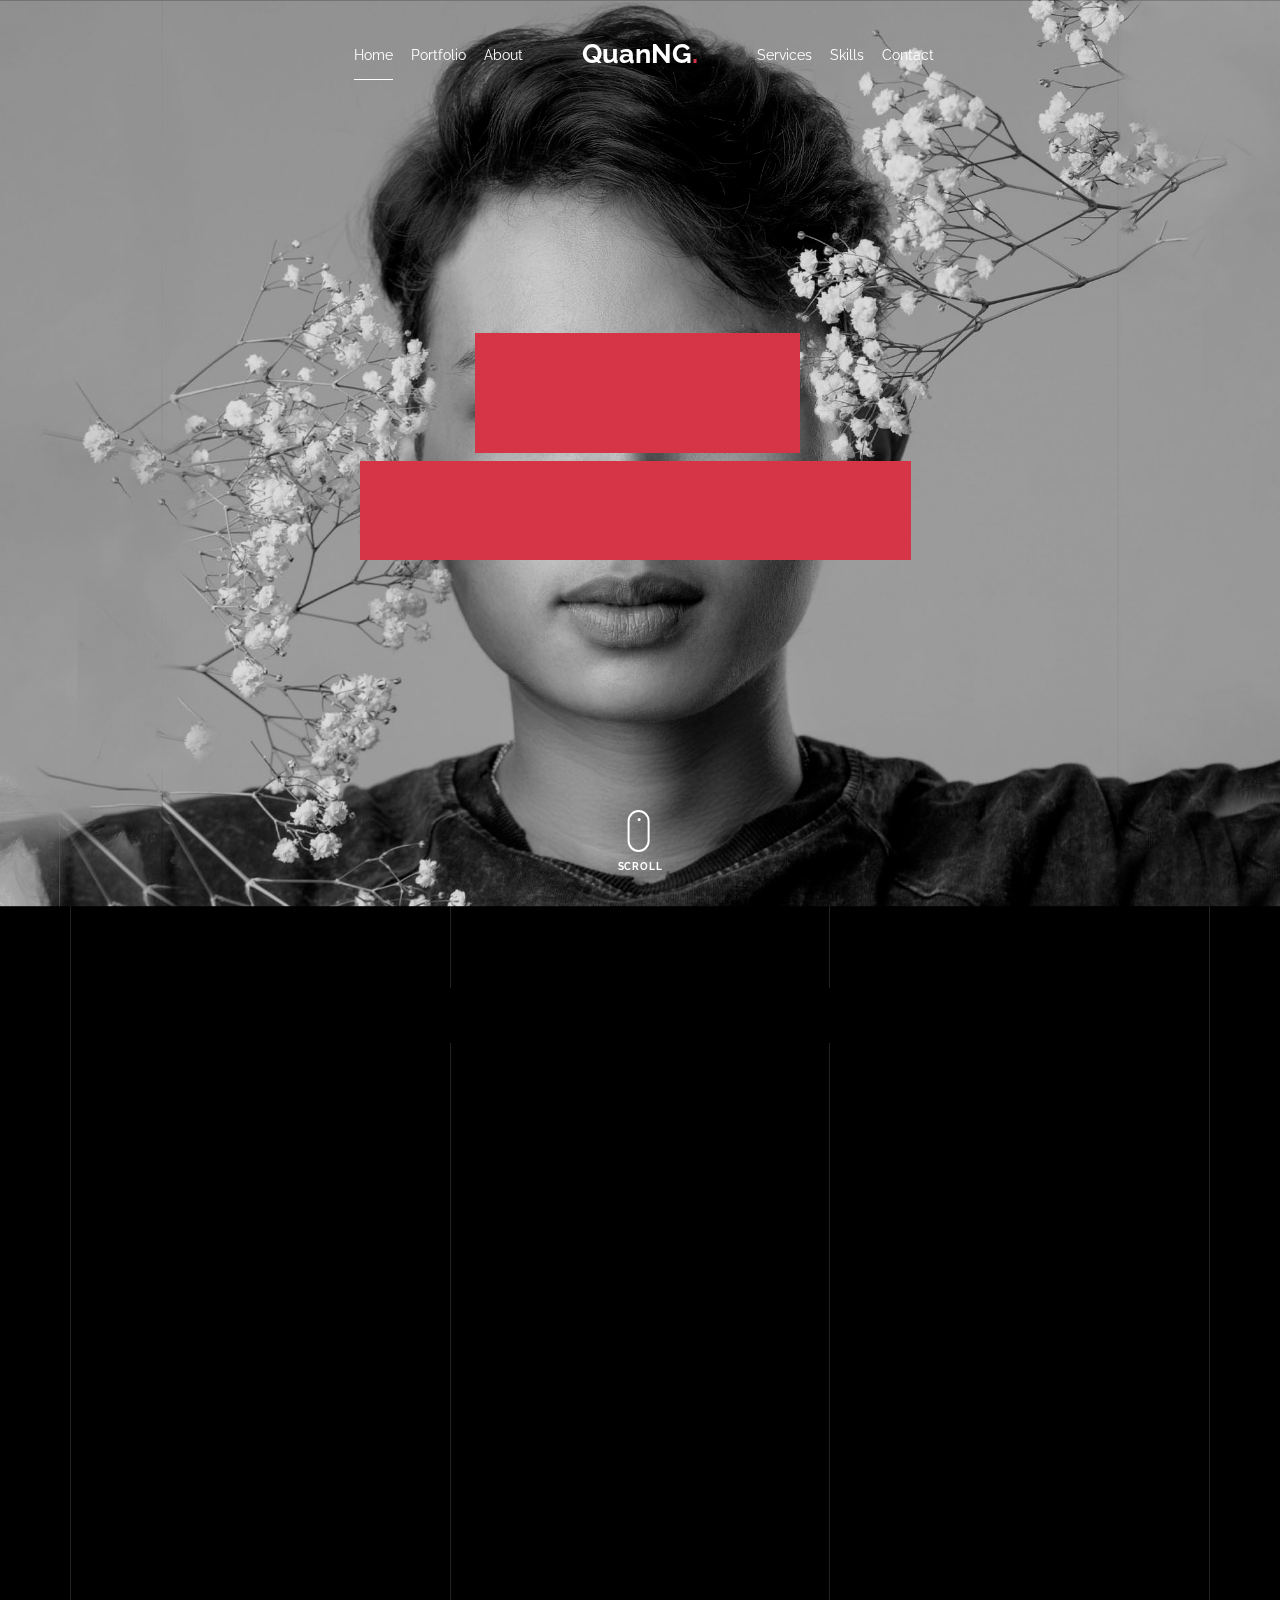
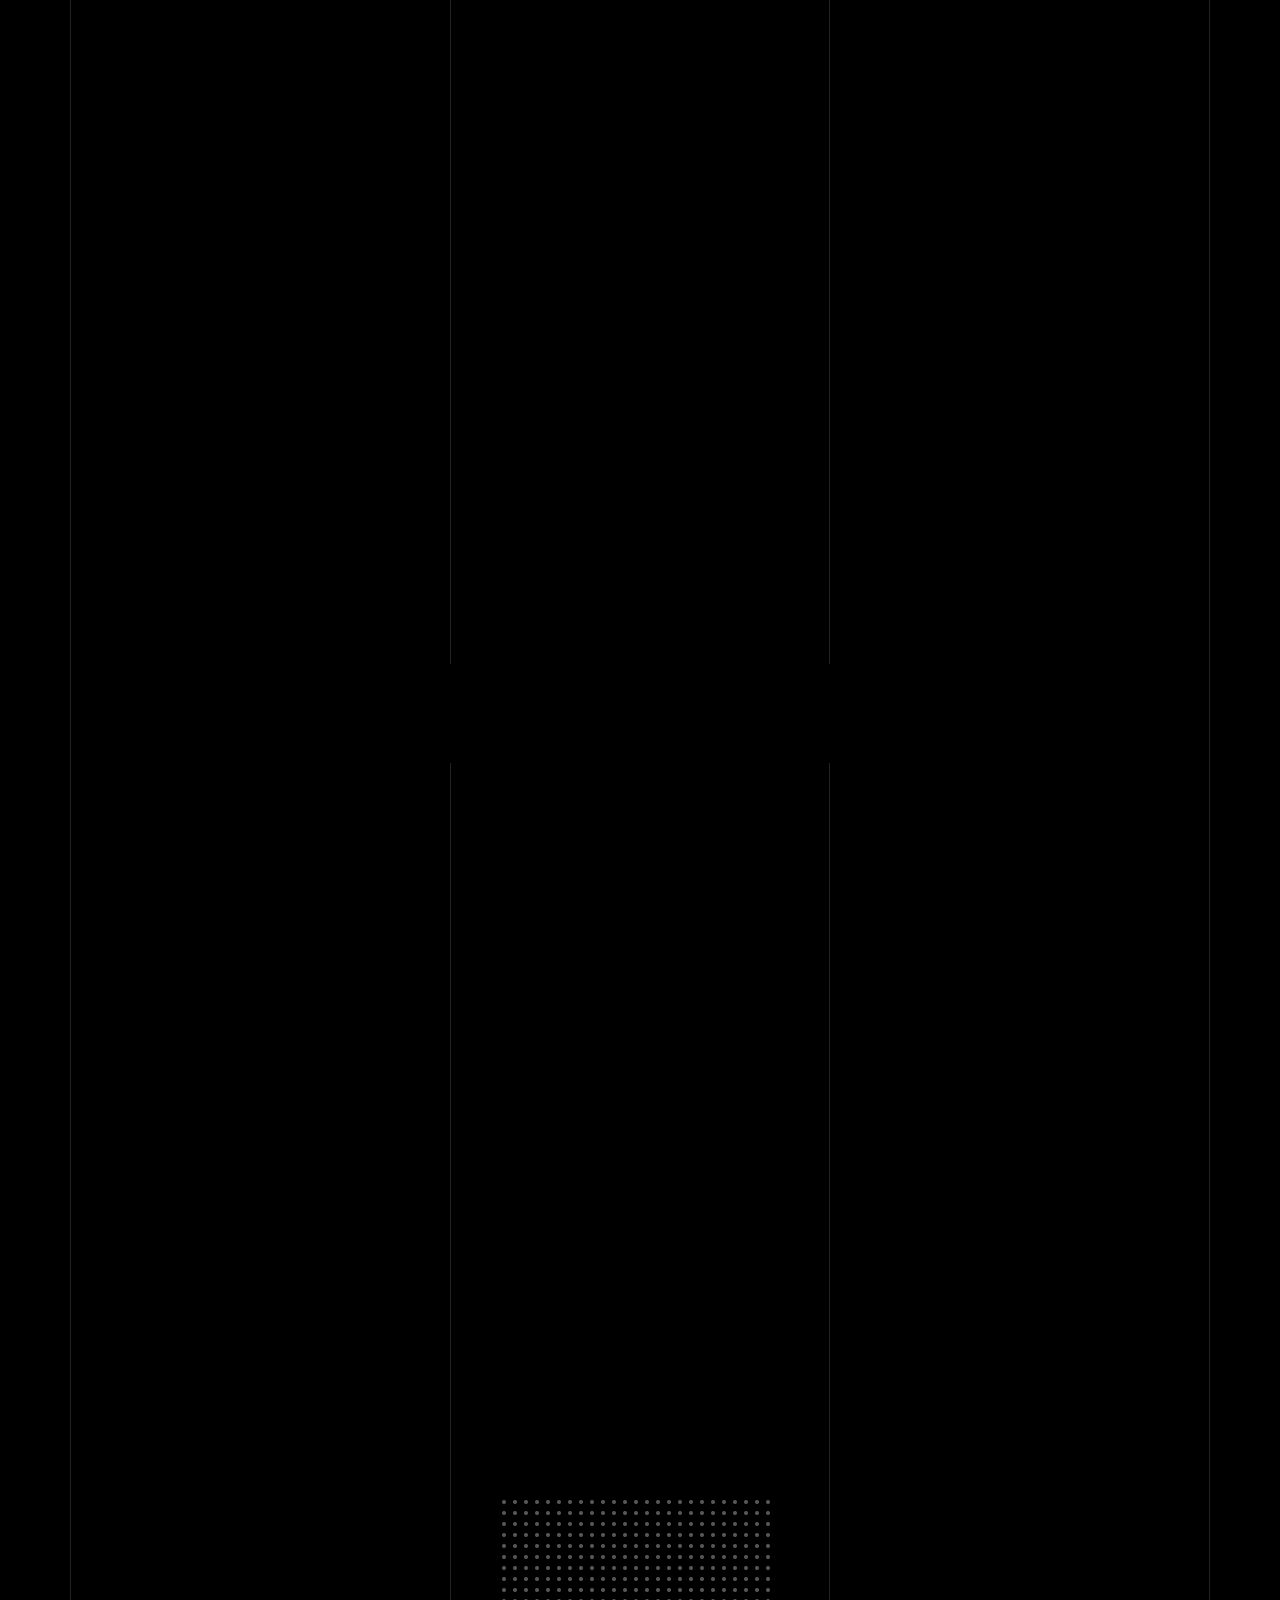
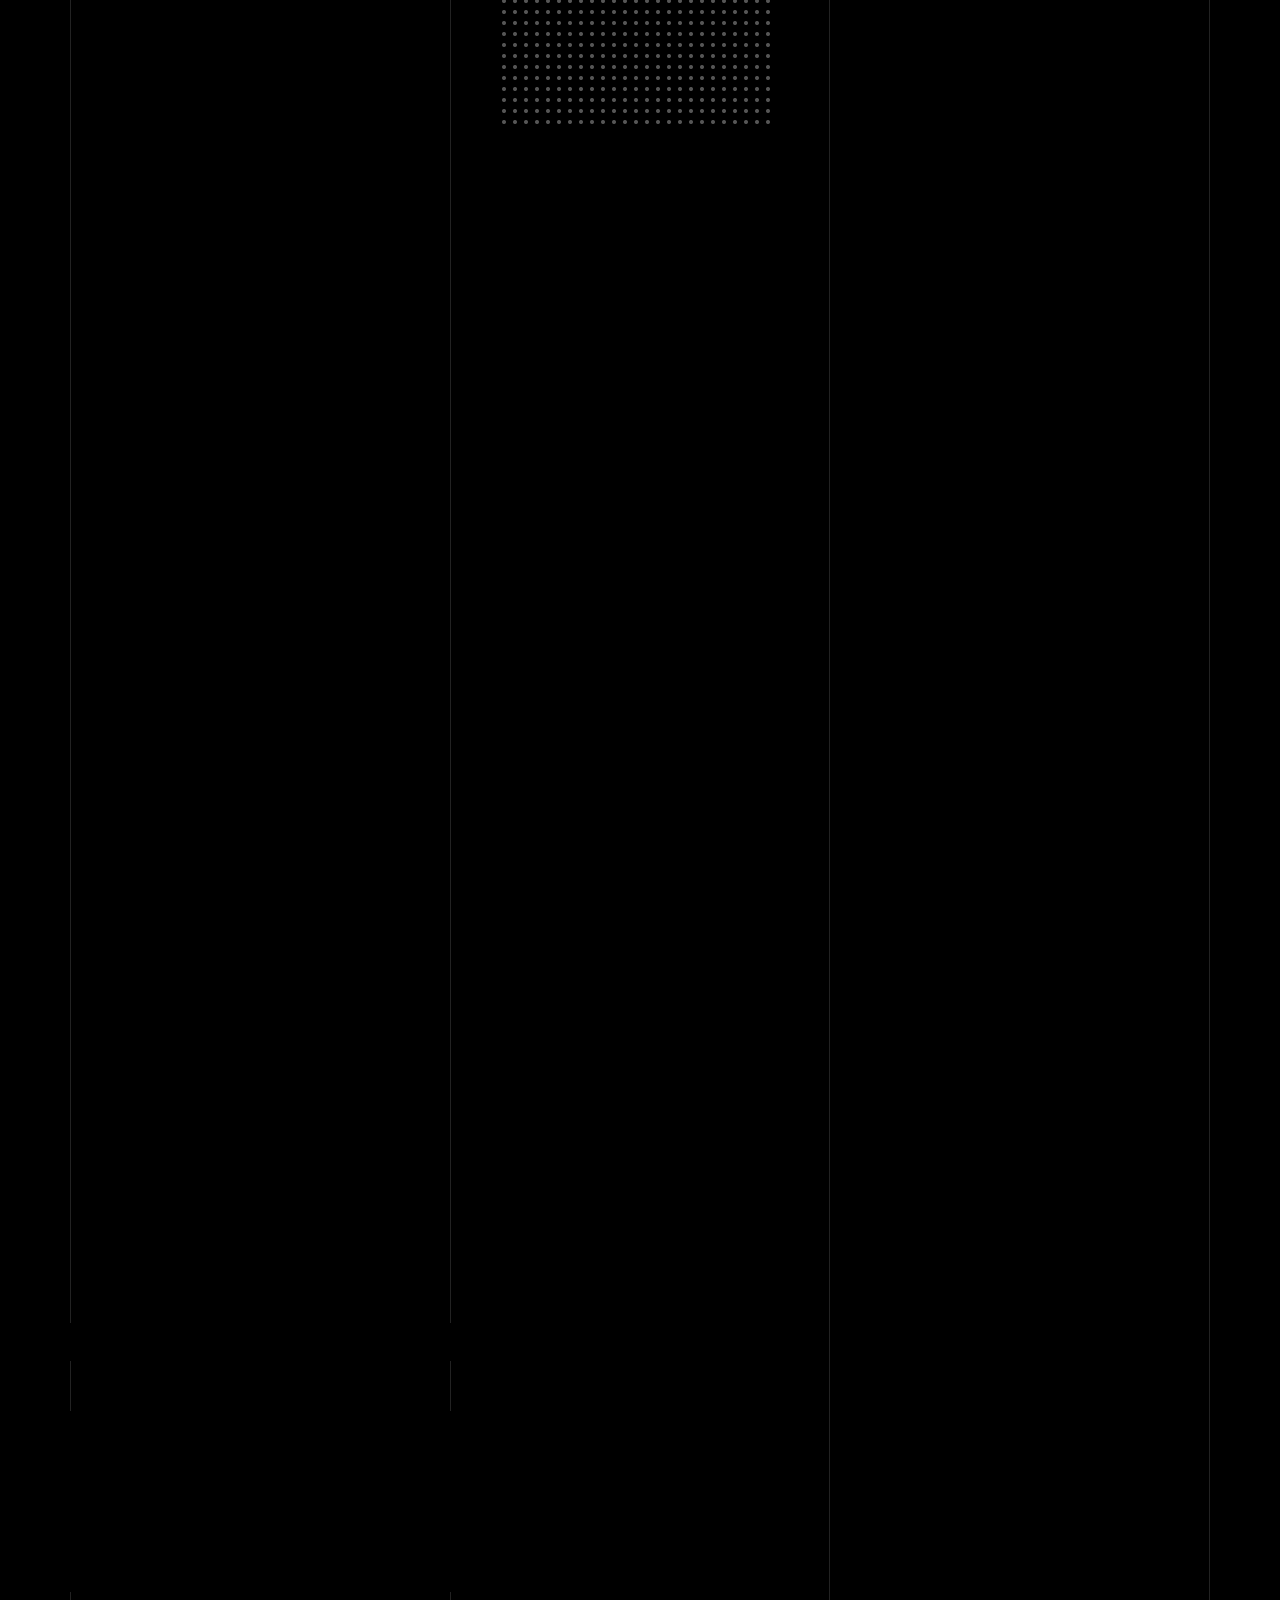
<file: index.html>
<!DOCTYPE html>
<html lang="en">
  <head>
    <title>QuanNG</title>
    <meta charset="utf-8" />
    <meta
      name="viewport"
      content="width=device-width, initial-scale=1, shrink-to-fit=no"
    />

    <meta name="description" content="" />
    <meta name="keywords" content="html, css, javascript, jquery" />
    <meta name="author" content="" />

    <link rel="stylesheet" href="css/vendor/icomoon/style.css" />
    <link rel="stylesheet" href="css/vendor/owl.carousel.min.css" />
    <link rel="stylesheet" href="css/vendor/animate.min.css" />
    <link rel="stylesheet" href="css/vendor/aos.css" />
    <link rel="stylesheet" href="css/vendor/bootstrap.min.css" />
    <link rel="stylesheet" href="css/vendor/jquery.fancybox.min.css" />

    <!-- Theme Style -->
    <link rel="stylesheet" href="css/style.css" />
  </head>

  <body data-spy="scroll" data-target=".site-nav-target" data-offset="200">
    <nav class="unslate_co--site-mobile-menu">
      <div class="close-wrap d-flex">
        <a href="#" class="d-flex ml-auto js-menu-toggle">
          <span class="close-label">Close</span>
          <div class="close-times">
            <span class="bar1"></span>
            <span class="bar2"></span>
          </div>
        </a>
      </div>
      <div class="site-mobile-inner"></div>
    </nav>

    <div class="unslate_co--site-wrap">
      <div class="unslate_co--site-inner">
        <div class="lines-wrap">
          <div class="lines-inner">
            <div class="lines"></div>
          </div>
        </div>
        <!-- END lines -->

        <nav class="unslate_co--site-nav site-nav-target">
          <div class="container">
            <div
              class="row align-items-center justify-content-between text-left"
            >
              <div class="col-md-5 text-right">
                <ul
                  class="
                    site-nav-ul
                    js-clone-nav
                    text-left
                    d-none d-lg-inline-block
                  "
                >
                  <li class="has-children">
                    <a href="#home-section" class="nav-link">Home</a>
                    <ul class="dropdown">
                      <li>
                        <a href="index.html">Hero Image BG</a>
                      </li>
                      <li>
                        <a href="index-video.html">Video BG</a>
                      </li>
                      <li>
                        <a href="index-hero-slider.html">Hero Slider</a>
                      </li>
                      <li>
                        <a href="index-sidebar-menu.html">Sidebar Menu</a>
                      </li>
                      <li>
                        <a href="index-right-menu.html">Right Menu</a>
                      </li>
                    </ul>
                  </li>
                  <li>
                    <a href="#portfolio-section" class="nav-link">Portfolio</a>
                  </li>
                  <li><a href="#about-section" class="nav-link">About</a></li>
                </ul>
              </div>
              <div class="site-logo pos-absolute">
                <a href="index.html" class="unslate_co--site-logo"
                  >QuanNG<span>.</span></a
                >
              </div>
              <div class="col-md-5 text-right text-lg-left">
                <ul
                  class="
                    site-nav-ul
                    js-clone-nav
                    text-left
                    d-none d-lg-inline-block
                  "
                >
                  <li>
                    <a href="#services-section" class="nav-link">Services</a>
                  </li>
                  <li><a href="#skills-section" class="nav-link">Skills</a></li>
                  <!-- <li>
                    <a href="#testimonial-section" class="nav-link"
                      >Testimonial</a
                    >
                  </li> -->
                  <!-- <li>
                    <a href="#journal-section" class="nav-link">Journal</a>
                  </li> -->
                  <li>
                    <a href="#contact-section" class="nav-link">Contact</a>
                  </li>
                </ul>

                <ul
                  class="
                    site-nav-ul-none-onepage
                    text-right
                    d-inline-block d-lg-none
                  "
                >
                  <li><a href="#" class="js-menu-toggle">Menu</a></li>
                </ul>
              </div>
            </div>
          </div>
        </nav>
        <!-- END nav -->

        <div
          class="cover-v1 jarallax"
          style="background-image: url('images/cover_bg_2.jpg')"
          id="home-section"
        >
          <div class="container">
            <div class="row align-items-center">
              <div class="col-md-7 mx-auto text-center">
                <h1 class="heading gsap-reveal-hero">QuanNG</h1>
                <h2 class="subheading gsap-reveal-hero">
                  I’m Nguyễn Quân <br />
                  I'm Photographer and Videographer.<br />
                </h2>
              </div>
            </div>
          </div>

          <a href="#portfolio-section" class="mouse-wrap smoothscroll">
            <span class="mouse">
              <span class="scroll"></span>
            </span>
            <span class="mouse-label">Scroll</span>
          </a>
        </div>
        <!-- END .cover-v1 -->

        <div class="unslate_co--section" id="portfolio-section">
          <div class="container">
            <div class="relative">
              <div class="loader-portfolio-wrap">
                <div class="loader-portfolio"></div>
              </div>
            </div>
            <div id="portfolio-single-holder"></div>

            <div class="portfolio-wrapper">
              <div
                class="
                  d-flex
                  align-items-center
                  mb-4
                  gsap-reveal gsap-reveal-filter
                "
              >
                <h2 class="mr-auto heading-h2">
                  <span class="gsap-reveal">Portfolio</span>
                </h2>

                <!-- <a href="#" class="text-white js-filter d-inline-block d-lg-none">Filter</a>
              
              <div class="filter-wrap">
                <div class="filter ml-auto" id="filters">
                  <a href="#" class="active" data-filter="*">All</a>
                  <a href="#" data-filter=".web">Web</a>
                  <a href="#" data-filter=".branding">Branding</a>
                  <a href="#" data-filter=".illustration">Illustration</a>
                  <a href="#" data-filter=".packaging">Packaging</a>
                </div>
              </div> -->
              </div>

              <div id="posts" class="row gutter-isotope-item">
                <div
                  class="
                    item
                    web
                    branding
                    col-sm-6 col-md-6 col-lg-4
                    isotope-mb-2
                  "
                >
                  <a
                    href="portfolio-single-1.html"
                    class="
                      portfolio-item
                      ajax-load-page
                      isotope-item
                      gsap-reveal-img
                    "
                    data-id="1"
                  >
                    <div class="overlay">
                      <span class="wrap-icon icon-link2"></span>
                      <div class="portfolio-item-content">
                        <h3>PROJECT DESCRIPTION</h3>
                      </div>
                    </div>
                    <img
                      src="images/work_1_md.jpg"
                      class="lazyload img-fluid"
                      alt="Images"
                    />
                  </a>
                </div>
                <div
                  class="
                    item
                    branding
                    packaging
                    illustration
                    col-sm-6 col-md-6 col-lg-4
                    isotope-mb-2
                  "
                >
                  <a
                    href="portfolio-single-3.html"
                    class="
                      portfolio-item
                      ajax-load-page
                      item-portrait
                      isotope-item
                      gsap-reveal-img
                    "
                    data-id="3"
                  >
                    <div class="overlay">
                      <span class="wrap-icon icon-link2"></span>
                      <div class="portfolio-item-content">
                        <h3>PROJECT DESCRIPTION</h3>
                      </div>
                    </div>
                    <img
                      src="images/work_2_md.jpg"
                      class="lazyload img-fluid"
                      alt="Images"
                    />
                  </a>
                </div>

                <div
                  class="
                    item
                    branding
                    packaging
                    col-sm-6 col-md-6 col-lg-4
                    isotope-mb-2
                  "
                >
                  <a
                    href="portfolio-single-4.html"
                    class="
                      portfolio-item
                      isotope-item
                      gsap-reveal-img
                      ajax-load-page
                    "
                    data-id="4"
                  >
                    <div class="overlay">
                      <span class="wrap-icon icon-link2"></span>
                      <div class="portfolio-item-content">
                        <h3>PROJECT DESCRIPTION</h3>
                      </div>
                    </div>
                    <img
                      src="images/work_3_md.jpg"
                      class="lazyload img-fluid"
                      alt="Images"
                    />
                  </a>
                </div>

                <div
                  class="
                    item
                    web
                    packaging
                    col-sm-6 col-md-6 col-lg-4
                    isotope-mb-2
                  "
                >
                  <a
                    href="images/work_4_full.jpg"
                    class="portfolio-item isotope-item gsap-reveal-img"
                    data-fancybox="gallery"
                    data-caption="Watch"
                  >
                    <div class="overlay">
                      <span class="wrap-icon icon-photo2"></span>
                      <div class="portfolio-item-content">
                        <h3>PROJECT DESCRIPTION</h3>
                      </div>
                    </div>
                    <img
                      src="images/work_4_full.jpg"
                      class="lazyload img-fluid"
                      alt="Images"
                    />
                  </a>
                </div>

                <div
                  class="
                    item
                    illustration
                    packaging
                    col-sm-6 col-md-6 col-lg-4
                    isotope-mb-2
                  "
                >
                  <a
                    href="images/work_5_md.jpg"
                    class="portfolio-item isotope-item gsap-reveal-img"
                    data-fancybox="gallery"
                    data-caption="Shoe Rebranding"
                  >
                    <div class="overlay">
                      <span class="wrap-icon icon-photo2"></span>
                      <div class="portfolio-item-content">
                        <h3>PROJECT DESCRIPTION</h3>
                      </div>
                    </div>
                    <img
                      src="images/work_5_md.jpg"
                      class="lazyload img-fluid"
                      alt="Images"
                    />
                  </a>
                </div>

                <div
                  class="
                    item
                    web
                    branding
                    col-sm-6 col-md-6 col-lg-4
                    isotope-mb-2
                  "
                >
                  <a
                    href="portfolio-single-2.html"
                    class="
                      portfolio-item
                      ajax-load-page
                      item-portrait
                      isotope-item
                      gsap-reveal-img
                    "
                    data-id="2"
                  >
                    <div class="overlay">
                      <span class="wrap-icon icon-link2"></span>
                      <div class="portfolio-item-content">
                        <h3>PROJECT DESCRIPTION</h3>
                      </div>
                    </div>
                    <img
                      src="images/work_6_md.jpg"
                      class="lazyload img-fluid"
                      alt="Images"
                    />
                  </a>
                </div>

                <div
                  class="
                    item
                    branding
                    packaging
                    col-sm-6 col-md-6 col-lg-4
                    isotope-mb-2
                  "
                >
                  <a
                    href="images/work_7_a_md.jpg"
                    class="
                      portfolio-item
                      item-portrait
                      isotope-item
                      gsap-reveal-img
                    "
                    data-fancybox="gallery"
                    data-caption="Modern Building"
                  >
                    <div class="overlay">
                      <span class="wrap-icon icon-photo2"></span>
                      <div class="portfolio-item-content">
                        <h3>PROJECT DESCRIPTION</h3>
                      </div>
                    </div>
                    <img
                      src="images/work_7_a_md.jpg"
                      class="lazyload img-fluid"
                      alt="Images"
                    />
                  </a>
                </div>

                <div
                  class="
                    item
                    web
                    branding
                    col-sm-6 col-md-6 col-lg-4
                    isotope-mb-2
                  "
                >
                  <a
                    href="https://www.youtube.com/watch?v=mwtbEGNABWU"
                    class="portfolio-item isotope-item gsap-reveal-img"
                    data-fancybox="gallery"
                    data-caption="Showreel 2019"
                  >
                    <div class="overlay">
                      <span class="wrap-icon icon-play_circle_filled"></span>
                      <div class="portfolio-item-content">
                        <h3>PROJECT DESCRIPTION</h3>
                      </div>
                    </div>
                    <img
                      src="images/san-pham2.png"
                      class="lazyload img-fluid"
                      alt="Images"
                    />
                  </a>
                </div>

                <div
                  class="
                    item
                    web
                    illustration
                    col-sm-6 col-md-6 col-lg-4
                    isotope-mb-2
                  "
                >
                  <a
                    href="images/work_9_a_md.jpg"
                    class="portfolio-item isotope-item gsap-reveal-img"
                    data-fancybox="gallery"
                    data-caption="Render Packaging"
                  >
                    <div class="overlay">
                      <span class="wrap-icon icon-photo2"></span>
                      <div class="portfolio-item-content">
                        <h3>PROJECT DESCRIPTION</h3>
                      </div>
                    </div>
                    <img
                      src="images/work_9_a_md.jpg"
                      class="lazyload img-fluid"
                      alt="Images"
                    />
                  </a>
                </div>
              </div>
            </div>
          </div>
        </div>

        <div class="unslate_co--section">
          <div class="container">
            <div class="owl-carousel logo-slider">
              <div class="logo-v1 gsap-reveal">
                <img
                  src="images/logo-google.png"
                  alt="Image"
                  class="img-fluid"
                />
              </div>
              <div class="logo-v1 gsap-reveal">
                <img src="images/logo-puma.png" alt="Image" class="img-fluid" />
              </div>
              <div class="logo-v1 gsap-reveal">
                <img
                  src="images/logo-paypal.png"
                  alt="Image"
                  class="img-fluid"
                />
              </div>
              <div class="logo-v1 gsap-reveal">
                <img
                  src="images/logo-adobe.png"
                  alt="Image"
                  class="img-fluid"
                />
              </div>
            </div>
          </div>
        </div>

        <div class="unslate_co--section" id="about-section">
          <div class="container">
            <div class="section-heading-wrap text-center mb-5">
              <h2 class="heading-h2 text-center divider">
                <span class="gsap-reveal">About Me</span>
              </h2>
              <span class="gsap-reveal">
                <img src="images/divider.png" alt="divider" width="76" />
              </span>
            </div>

            <div class="row mt-5 justify-content-between">
              <div class="col-lg-7 mb-5 mb-lg-0">
                <figure class="dotted-bg gsap-reveal-img">
                  <img
                    src="images/about_me_pic2.jpg"
                    alt="Image"
                    class="img-fluid"
                  />
                </figure>
              </div>
              <div class="col-lg-4 pr-lg-5">
                <h3 class="mb-4 heading-h3">
                  <span class="gsap-reveal">We can make it together</span>
                </h3>
                <p class="lead gsap-reveal">
                  QuanNG begin his Flimmaker career in 2020 but has already on
                  the face of Harper’s Bazaar Magazine
                </p>
                <p class="mb-4 gsap-reveal">
                  He has concertrated to Fashion Flim about the unique clothing
                  design, in which he can highlight the detail of the unique
                  design and decrible all the feeling of the Fashion designer
                  show on their clothoes.
                </p>
                <p class="mb-4 gsap-reveal">
                  PHOTOGRAPHY <br />
                  He have 2 years of photogphy make many project fashion project
                  students some angles make look awsome
                </p>
                <p class="mb-4 gsap-reveal">
                  VIDEOGRAPHY <br />
                  Join as BTS videographer in CongTri lookbook FW21. and many
                  small project about fashion. make story from their clothes
                </p>
                <!-- <p class="gsap-reveal"><a href="#" class="btn btn-outline-pill btn-custom-light">Download my CV</a></p> -->
              </div>
            </div>
          </div>
        </div>

        <div class="unslate_co--section" id="services-section">
          <div class="container">
            <div class="section-heading-wrap text-center mb-5">
              <h2 class="heading-h2 text-center divider">
                <span class="gsap-reveal">My Services</span>
              </h2>
              <span class="gsap-reveal"
                ><img src="images/divider.png" alt="divider" width="76"
              /></span>
            </div>

            <div class="row gutter-v3">
              <div class="col-md-6 col-lg-4 mb-4">
                <div class="feature-v1" data-aos="fade-up" data-aos-delay="0">
                  <div class="wrap-icon mb-3">
                    <img
                      src="images/svg/001-options.svg"
                      alt="Image"
                      width="45"
                    />
                  </div>
                  <h3>Photography <br /></h3>
                  <p>
                    Lorem ipsum dolor sit amet consectetur adipisicing elit.
                    Fugit nam, cumque, excepturi accusantium expedita maxime,
                    earum consequatur inventore aliquid ab accusamus. Deleniti
                    quibusdam numquam beatae repellat a neque suscipit nostrum.
                  </p>
                </div>
              </div>
              <div class="col-md-6 col-lg-4 mb-4">
                <div class="feature-v1" data-aos="fade-up" data-aos-delay="100">
                  <div class="wrap-icon mb-3">
                    <img src="images/svg/002-chat.svg" alt="Icon" width="45" />
                  </div>
                  <h3>Design<br /></h3>
                  <p>
                    Lorem ipsum dolor sit amet consectetur adipisicing elit.
                    Quas dolor tenetur dolore fuga omnis illo, cupiditate vel
                    velit adipisci, sint similique modi rerum ipsam magnam
                    debitis? Id velit repellat provident?
                  </p>
                </div>
              </div>
              <div class="col-md-6 col-lg-4 mb-4">
                <div class="feature-v1" data-aos="fade-up" data-aos-delay="200">
                  <div class="wrap-icon mb-3">
                    <img
                      src="images/svg/003-contact-book.svg"
                      alt="Image"
                      class="img-fluid"
                      width="45"
                    />
                  </div>
                  <h3>Videography <br /></h3>
                  <p>
                    Lorem ipsum dolor sit amet consectetur adipisicing elit. Hic
                    nesciunt, porro quasi atque commodi modi sapiente sint iste
                    numquam dolore, quis maiores temporibus soluta, esse
                    consectetur corrupti eaque assumenda obcaecati!
                  </p>
                </div>
              </div>

              <!-- <div class="col-md-6 col-lg-4 mb-4">
                <div class="feature-v1" data-aos="fade-up" data-aos-delay="0">
                  <div class="wrap-icon mb-3">
                    <img
                      src="images/svg/004-percentage.svg"
                      alt="Image"
                      width="45"
                    />
                  </div>
                  <h3>
                    Web <br />
                    Development
                  </h3>
                  <p>
                    A small river named Duden flows by their place and supplies
                    it with the necessary regelialia.
                  </p>
                </div>
              </div>
              <div class="col-md-6 col-lg-4 mb-4">
                <div class="feature-v1" data-aos="fade-up" data-aos-delay="100">
                  <div class="wrap-icon mb-3">
                    <img src="images/svg/006-goal.svg" alt="Image" width="45" />
                  </div>
                  <h3>
                    WordPress <br />
                    Solutions
                  </h3>
                  <p>
                    A small river named Duden flows by their place and supplies
                    it with the necessary regelialia.
                  </p>
                </div>
              </div>
              <div class="col-md-6 col-lg-4 mb-4">
                <div class="feature-v1" data-aos="fade-up" data-aos-delay="200">
                  <div class="wrap-icon mb-3">
                    <img
                      src="images/svg/005-line-chart.svg"
                      alt="Image"
                      width="45"
                    />
                  </div>
                  <h3>
                    Mobile <br />
                    Applications
                  </h3>
                  <p>
                    A small river named Duden flows by their place and supplies
                    it with the necessary regelialia.
                  </p>
                </div>
              </div> -->
            </div>
          </div>
        </div>

        <div class="unslate_co--section section-counter" id="skills-section">
          <div class="container">
            <div class="section-heading-wrap text-center mb-5">
              <h2 class="heading-h2 text-center divider">
                <span class="gsap-reveal">My Skills</span>
              </h2>
              <span class="gsap-reveal"
                ><img src="images/divider.png" alt="divider" width="76"
              /></span>
            </div>

            <div class="row pt-5">
              <div
                class="col-6 col-sm-6 mb-5 mb-lg-0 col-md-6 col-lg-3"
                data-aos="fade-up"
                data-aos-delay="0"
              >
                <div class="counter-v1 text-center">
                  <span class="number-wrap">
                    <span class="number number-counter" data-number="80"
                      >0</span
                    >
                    <span class="append-text">%</span>
                  </span>
                  <span class="counter-label">Adobe Photoshop</span>
                </div>
              </div>
              <div
                class="col-6 col-sm-6 mb-5 mb-lg-0 col-md-6 col-lg-3"
                data-aos="fade-up"
                data-aos-delay="100"
              >
                <div class="counter-v1 text-center">
                  <span class="number-wrap">
                    <span class="number number-counter" data-number="75"
                      >0</span
                    >
                    <span class="append-text">%</span>
                  </span>
                  <span class="counter-label">Adobe Illustrator</span>
                </div>
              </div>
              <div
                class="col-6 col-sm-6 mb-5 mb-lg-0 col-md-6 col-lg-3"
                data-aos="fade-up"
                data-aos-delay="200"
              >
                <div class="counter-v1 text-center">
                  <span class="number-wrap">
                    <span class="number number-counter" data-number="60"
                      >0</span
                    >
                    <span class="append-text">%</span>
                  </span>
                  <span class="counter-label">Adobe After Effects</span>
                </div>
              </div>
              <div
                class="col-6 col-sm-6 mb-5 mb-lg-0 col-md-6 col-lg-3"
                data-aos="fade-up"
                data-aos-delay="300"
              >
                <div class="counter-v1 text-center">
                  <span class="number-wrap">
                    <span class="number number-counter" data-number="90"
                      >0</span
                    >
                    <span class="append-text">%</span>
                  </span>
                  <span class="counter-label">PREMIERE</span>
                </div>
              </div>
            </div>
          </div>
        </div>
        <!-- END .counter -->

        <!-- <div class="unslate_co--section" id="testimonial-section">
          <div class="container">
            <div class="section-heading-wrap text-center mb-5">
              <h2 class="heading-h2 text-center divider">
                <span class="gsap-reveal">My Happy Clients</span>
              </h2>
              <span class="gsap-reveal"
                ><img src="images/divider.png" alt="divider" width="76"
              /></span>
            </div>
          </div>

          <div class="owl-carousel testimonial-slider" data-aos="fade-up">
            <div>
              <div class="testimonial-v1">
                <div class="testimonial-inner-bg">
                  <span class="quote">&ldquo;</span>
                  <blockquote>
                    Far far away, behind the word mountains, far from the
                    countries Vokalia and Consonantia, there live the blind
                    texts. Separated they live in Bookmarksgrove right at the
                    coast of the Semantics, a large language ocean. A small
                    river named Duden flows by their place and supplies it with
                    the necessary regelialia. It is a paradisematic country, in
                    which roasted parts of sentences fly into your mouth.
                  </blockquote>
                </div>

                <div class="testimonial-author-info">
                  <img src="images/person_man_1.jpg" alt="Image" />
                  <h3>Eric Ingram</h3>
                  <span class="d-block position"
                    >Product Designer @facebook</span
                  >
                </div>
              </div>
            </div>
            <div>
              <div class="testimonial-v1">
                <div class="testimonial-inner-bg">
                  <span class="quote">&ldquo;</span>
                  <blockquote>
                    Far far away, behind the word mountains, far from the
                    countries Vokalia and Consonantia, there live the blind
                    texts. Separated they live in Bookmarksgrove right at the
                    coast of the Semantics, a large language ocean. A small
                    river named Duden flows by their place and supplies it with
                    the necessary regelialia. It is a paradisematic country, in
                    which roasted parts of sentences fly into your mouth.
                  </blockquote>
                </div>

                <div class="testimonial-author-info">
                  <img src="images/person_man_2.jpg" alt="Image" />
                  <h3>Ryan Mullins</h3>
                  <span class="d-block position"
                    >Product Designer @Shopify</span
                  >
                </div>
              </div>
            </div>
            <div>
              <div class="testimonial-v1">
                <div class="testimonial-inner-bg">
                  <span class="quote">&ldquo;</span>
                  <blockquote>
                    Far far away, behind the word mountains, far from the
                    countries Vokalia and Consonantia, there live the blind
                    texts. Separated they live in Bookmarksgrove right at the
                    coast of the Semantics, a large language ocean. A small
                    river named Duden flows by their place and supplies it with
                    the necessary regelialia. It is a paradisematic country, in
                    which roasted parts of sentences fly into your mouth.
                  </blockquote>
                </div>

                <div class="testimonial-author-info">
                  <img src="images/person_woman_1.jpg" alt="Image" />
                  <h3>Erica Miller</h3>
                  <span class="d-block position"
                    >Product Designer @Twitter</span
                  >
                </div>
              </div>
            </div>
          </div>
        </div> -->
        <!-- END testimonial -->

        <!-- <div class="unslate_co--section" id="journal-section">
          <div class="container">
            <div class="section-heading-wrap text-center mb-5">
              <h2 class="heading-h2 text-center divider">
                <span class="gsap-reveal">My Journal</span>
              </h2>
              <span class="gsap-reveal"
                ><img src="images/divider.png" alt="divider" width="76"
              /></span>
            </div>

            <div class="row gutter-v4 align-items-stretch">
              <div
                class="col-sm-6 col-md-6 col-lg-8 blog-post-entry"
                data-aos="fade-up"
                data-aos-delay="0"
              >
                <a
                  href="blog-single.html"
                  class="grid-item blog-item w-100 h-100"
                >
                  <div class="overlay">
                    <div class="portfolio-item-content">
                      <h3>A Mounteering Guide For Beginners</h3>
                      <p class="post-meta">
                        By Joefrey <span class="small">&bullet;</span> 5 mins
                        read
                      </p>
                    </div>
                  </div>
                  <img src="images/post_1.jpg" class="lazyload" alt="Image" />
                </a>
              </div>
              <div
                class="col-sm-6 col-md-6 col-lg-4 blog-post-entry"
                data-aos="fade-up"
                data-aos-delay="100"
              >
                <a
                  href="blog-single.html"
                  class="grid-item blog-item w-100 h-100"
                >
                  <div class="overlay">
                    <div class="portfolio-item-content">
                      <h3>A Mounteering Guide For Beginners</h3>
                      <p class="post-meta">
                        By Joefrey <span class="small">&bullet;</span> 5 mins
                        read
                      </p>
                    </div>
                  </div>
                  <img src="images/post_2.jpg" class="lazyload" alt="Image" />
                </a>
              </div>

              <div
                class="col-sm-6 col-md-6 col-lg-4 blog-post-entry"
                data-aos="fade-up"
                data-aos-delay="0"
              >
                <a
                  href="blog-single.html"
                  class="grid-item blog-item w-100 h-100"
                >
                  <div class="overlay">
                    <div class="portfolio-item-content">
                      <h3>A Mounteering Guide For Beginners</h3>
                      <p class="post-meta">
                        By Joefrey <span class="small">&bullet;</span> 5 mins
                        read
                      </p>
                    </div>
                  </div>
                  <img src="images/post_3.jpg" class="lazyload" alt="Image" />
                </a>
              </div>
              <div
                class="col-sm-6 col-md-6 col-lg-4 blog-post-entry"
                data-aos="fade-up"
                data-aos-delay="100"
              >
                <a
                  href="blog-single.html"
                  class="grid-item blog-item w-100 h-100"
                >
                  <div class="overlay">
                    <div class="portfolio-item-content">
                      <h3>A Mounteering Guide For Beginners</h3>
                      <p class="post-meta">
                        By Joefrey <span class="small">&bullet;</span> 5 mins
                        read
                      </p>
                    </div>
                  </div>
                  <img src="images/post_4.jpg" class="lazyload" alt="Image" />
                </a>
              </div>

              <div
                class="col-sm-6 col-md-6 col-lg-4 blog-post-entry"
                data-aos="fade-up"
                data-aos-delay="200"
              >
                <a
                  href="blog-single.html"
                  class="grid-item blog-item w-100 h-100"
                >
                  <div class="overlay">
                    <div class="portfolio-item-content">
                      <h3>A Mounteering Guide For Beginners</h3>
                      <p class="post-meta">
                        By Joefrey <span class="small">&bullet;</span> 5 mins
                        read
                      </p>
                    </div>
                  </div>
                  <img src="images/post_5.jpg" class="lazyload" alt="Image" />
                </a>
              </div>
            </div>
          </div>
        </div> -->
        <!-- END blog posts -->

        <div class="unslate_co--section" id="contact-section">
          <div class="container">
            <div class="section-heading-wrap text-center mb-5">
              <h2 class="heading-h2 text-center divider">
                <span class="gsap-reveal">Get In Touch</span>
              </h2>
              <span class="gsap-reveal"
                ><img src="images/divider.png" alt="divider" width="76"
              /></span>
            </div>

            <div class="row justify-content-between">
              <div class="col-md-6">
                <form
                  method="post"
                  class="form-outline-style-v1"
                  id="contactForm"
                >
                  <div class="form-group row mb-0">
                    <div class="col-lg-6 form-group gsap-reveal">
                      <label for="name">Name</label>
                      <input
                        name="name"
                        type="text"
                        class="form-control"
                        id="name"
                      />
                    </div>
                    <div class="col-lg-6 form-group gsap-reveal">
                      <label for="email">Email</label>
                      <input
                        name="email"
                        type="email"
                        class="form-control"
                        id="email"
                      />
                    </div>
                    <div class="col-lg-12 form-group gsap-reveal">
                      <label for="message">Write your message...</label>
                      <textarea
                        name="message"
                        id="message"
                        cols="30"
                        rows="7"
                        class="form-control"
                      ></textarea>
                    </div>
                  </div>
                  <div class="form-group row gsap-reveal">
                    <div class="col-md-12 d-flex align-items-center">
                      <input
                        type="submit"
                        class="btn btn-outline-pill btn-custom-light mr-3"
                        value="Send Message"
                      />
                      <span class="submitting"></span>
                    </div>
                  </div>
                </form>
                <div id="form-message-warning" class="mt-4"></div>
                <div id="form-message-success">
                  Your message was sent, thank you!
                </div>
              </div>

              <div class="col-md-4">
                <div class="contact-info-v1">
                  <div class="gsap-reveal d-block">
                    <span class="d-block contact-info-label">Email</span>
                    <a href="#" class="contact-info-val"
                      >quannguyen0117@gmail.com</a
                    >
                  </div>
                  <div class="gsap-reveal d-block">
                    <span class="d-block contact-info-label">Phone</span>
                    <a href="#" class="contact-info-val">+84 379003810</a>
                  </div>
                  <div class="gsap-reveal d-block">
                    <span class="d-block contact-info-label">Address</span>
                    <address class="contact-info-val">HCM city <br /></address>
                  </div>
                </div>
              </div>
            </div>
          </div>
        </div>
      </div>
      <!-- END .unslate_co-site-inner -->

      <footer class="unslate_co--footer unslate_co--section">
        <div class="container">
          <div class="row justify-content-center">
            <div class="col-md-7">
              <div class="footer-site-logo">
                <a href="#">QuanNG<span>.</span></a>
              </div>

              <ul class="footer-site-social">
                <li><a href="https://www.fb.com/QuanNG.0117/">Facebook</a></li>
                <!-- <li><a href="#">Twitter</a></li> -->
                <li>
                  <a href="https://www.instagram.com/quanng.psd/">Instagram</a>
                </li>
                <!-- <li><a href="#">Dribbble</a></li> -->
                <li><a href="https://www.behance.net/nguynqun6">Behance</a></li>
              </ul>

              <!-- <p class="site-copyright">
                
                Copyright &copy;
                <script>
                  document.write(new Date().getFullYear());
                </script>
                All rights reserved | This template is made with
                <i class="icon-heart" aria-hidden="true"></i> by
                <a href="" target="_blank"></a>
                
              </p> -->
            </div>
          </div>
        </div>
      </footer>
    </div>

    <!-- Loader -->
    <div id="unslate_co--overlayer"></div>
    <div class="site-loader-wrap">
      <div class="site-loader"></div>
    </div>

    <script src="js/scripts-dist.js"></script>
    <script src="js/main.js"></script>
  </body>
</html>
</file>
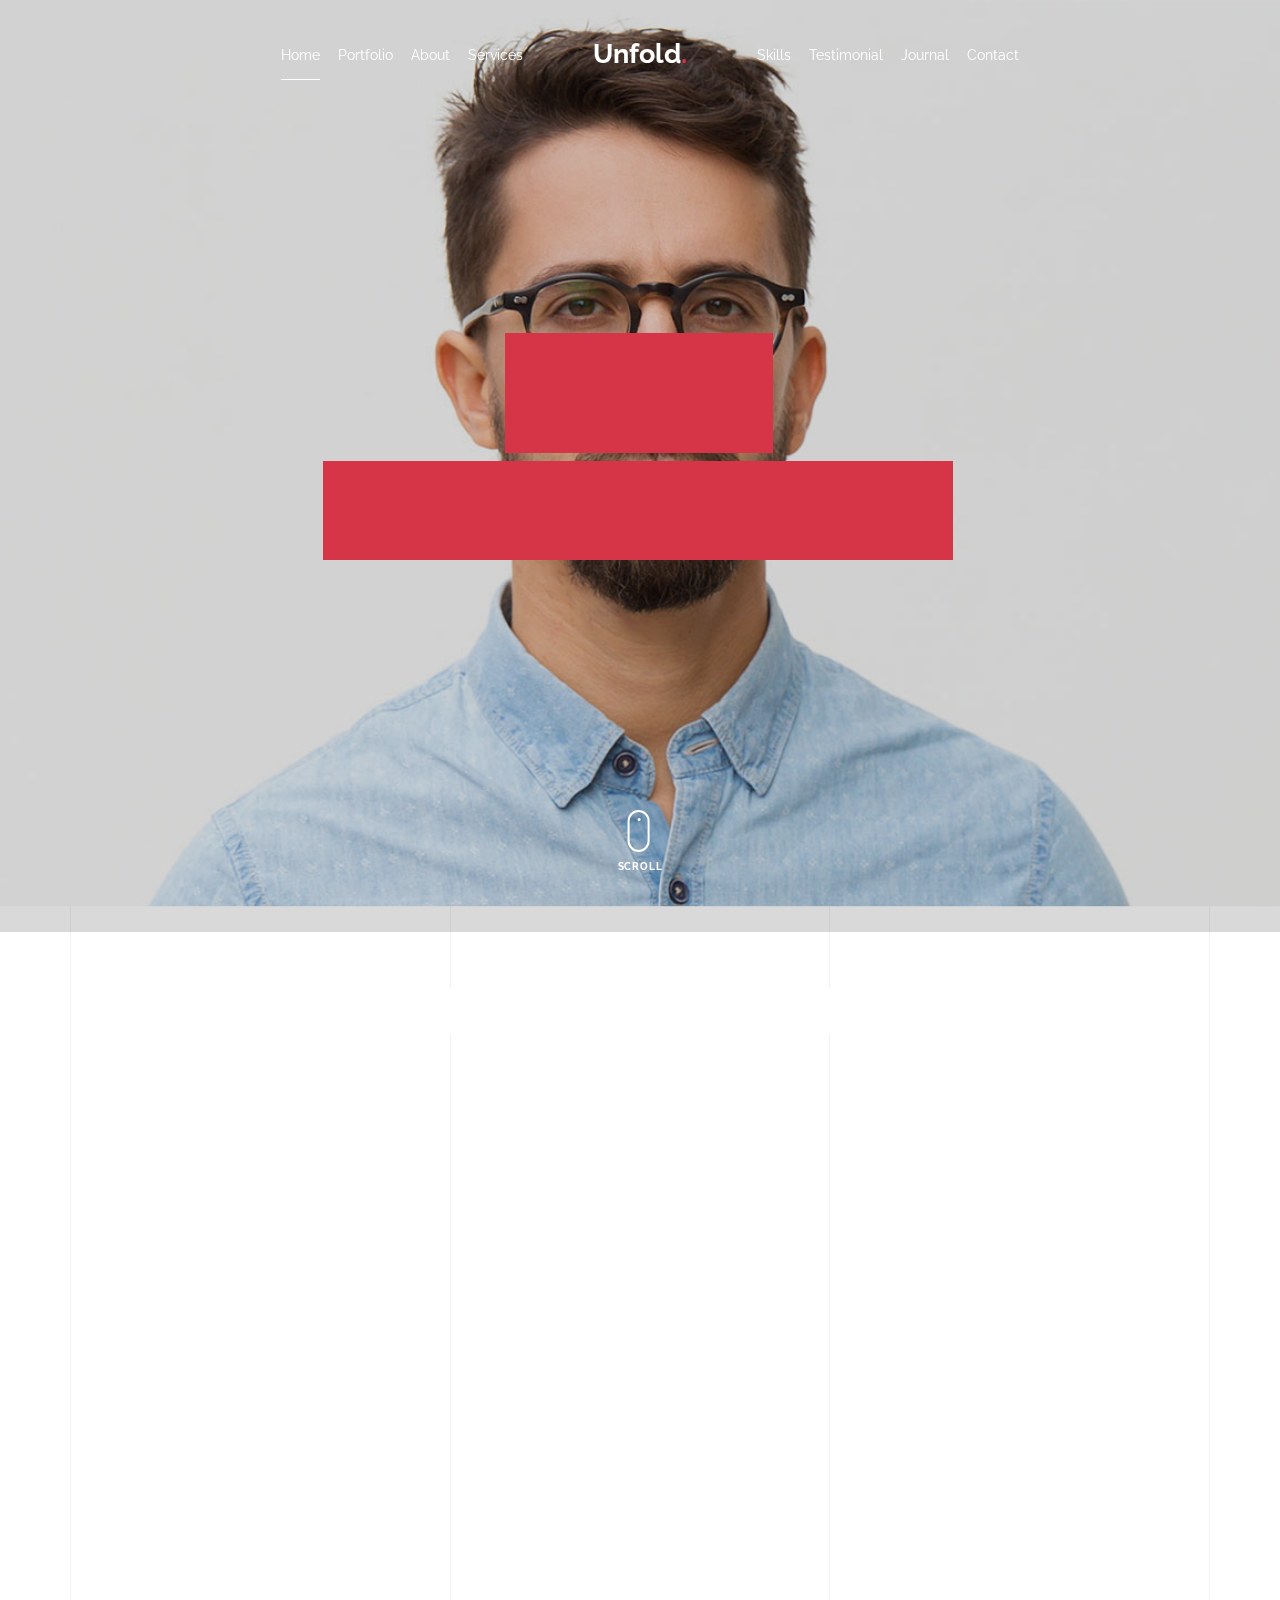
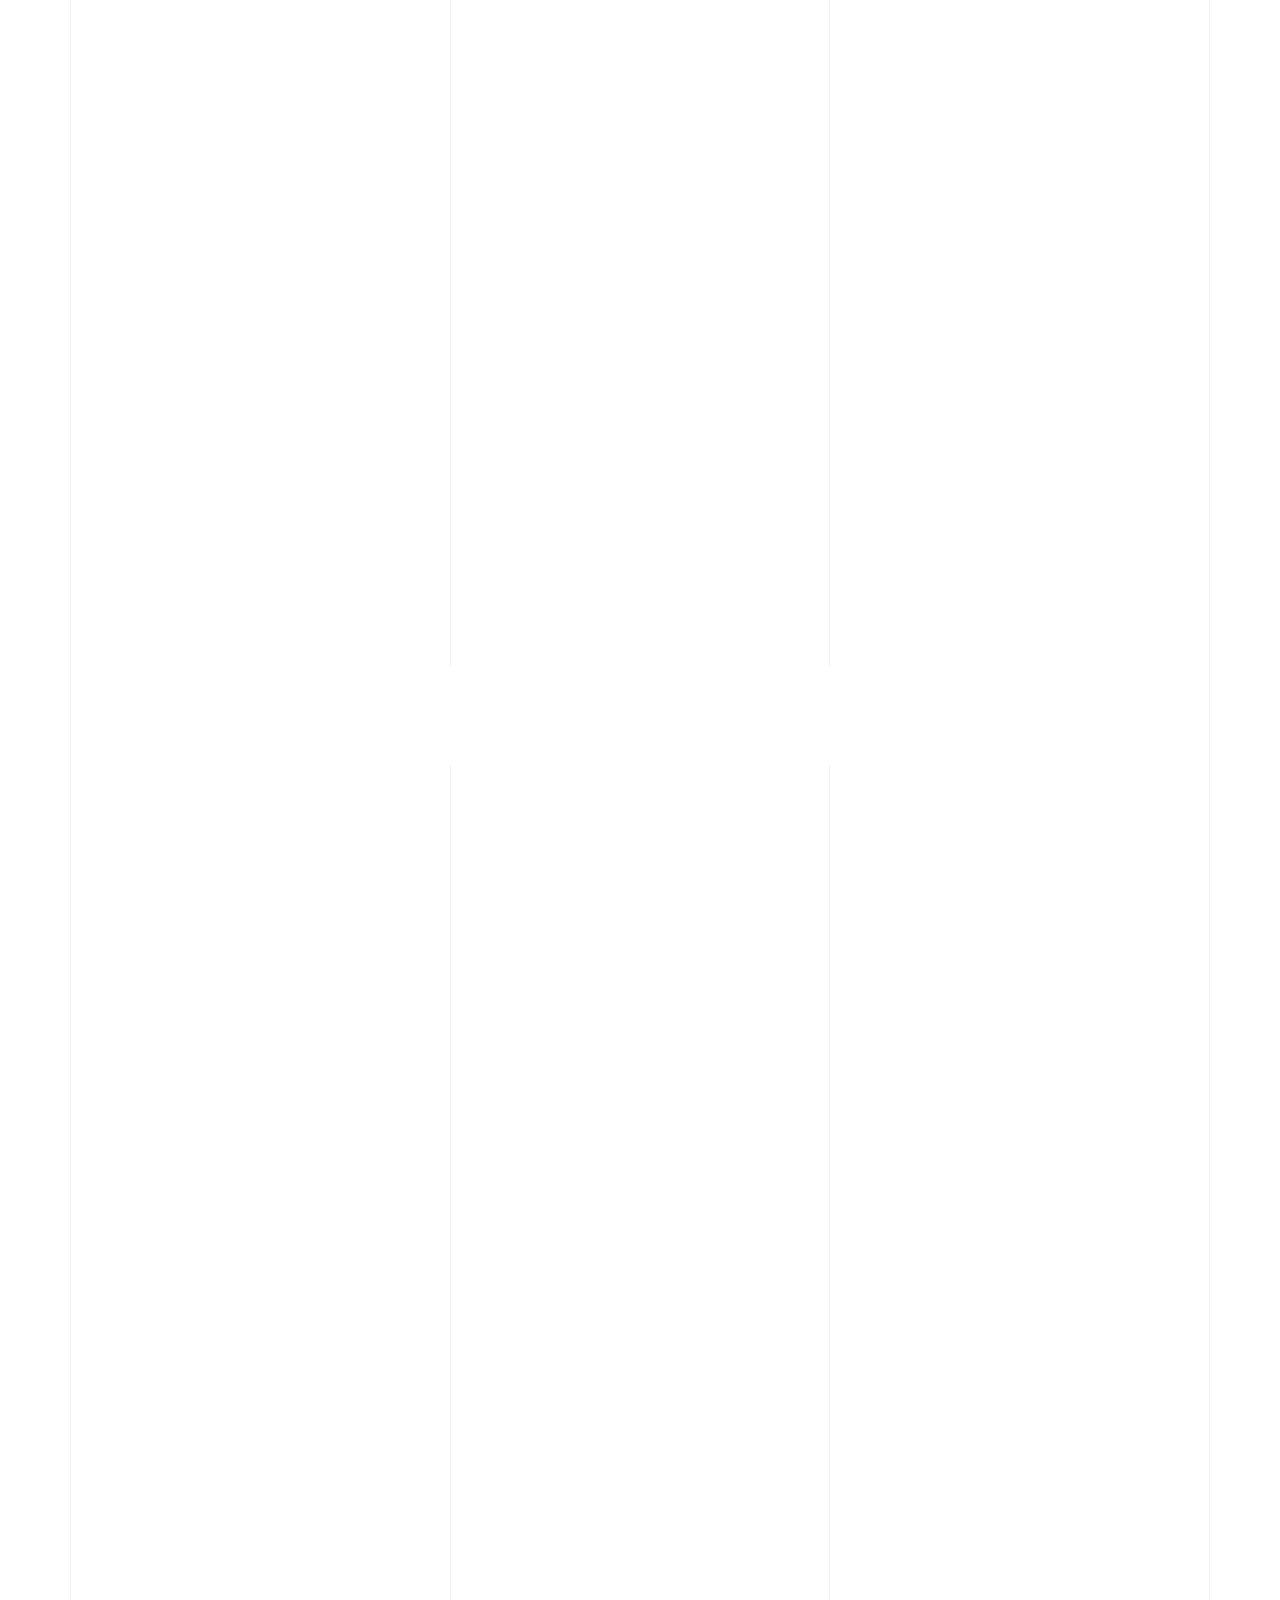
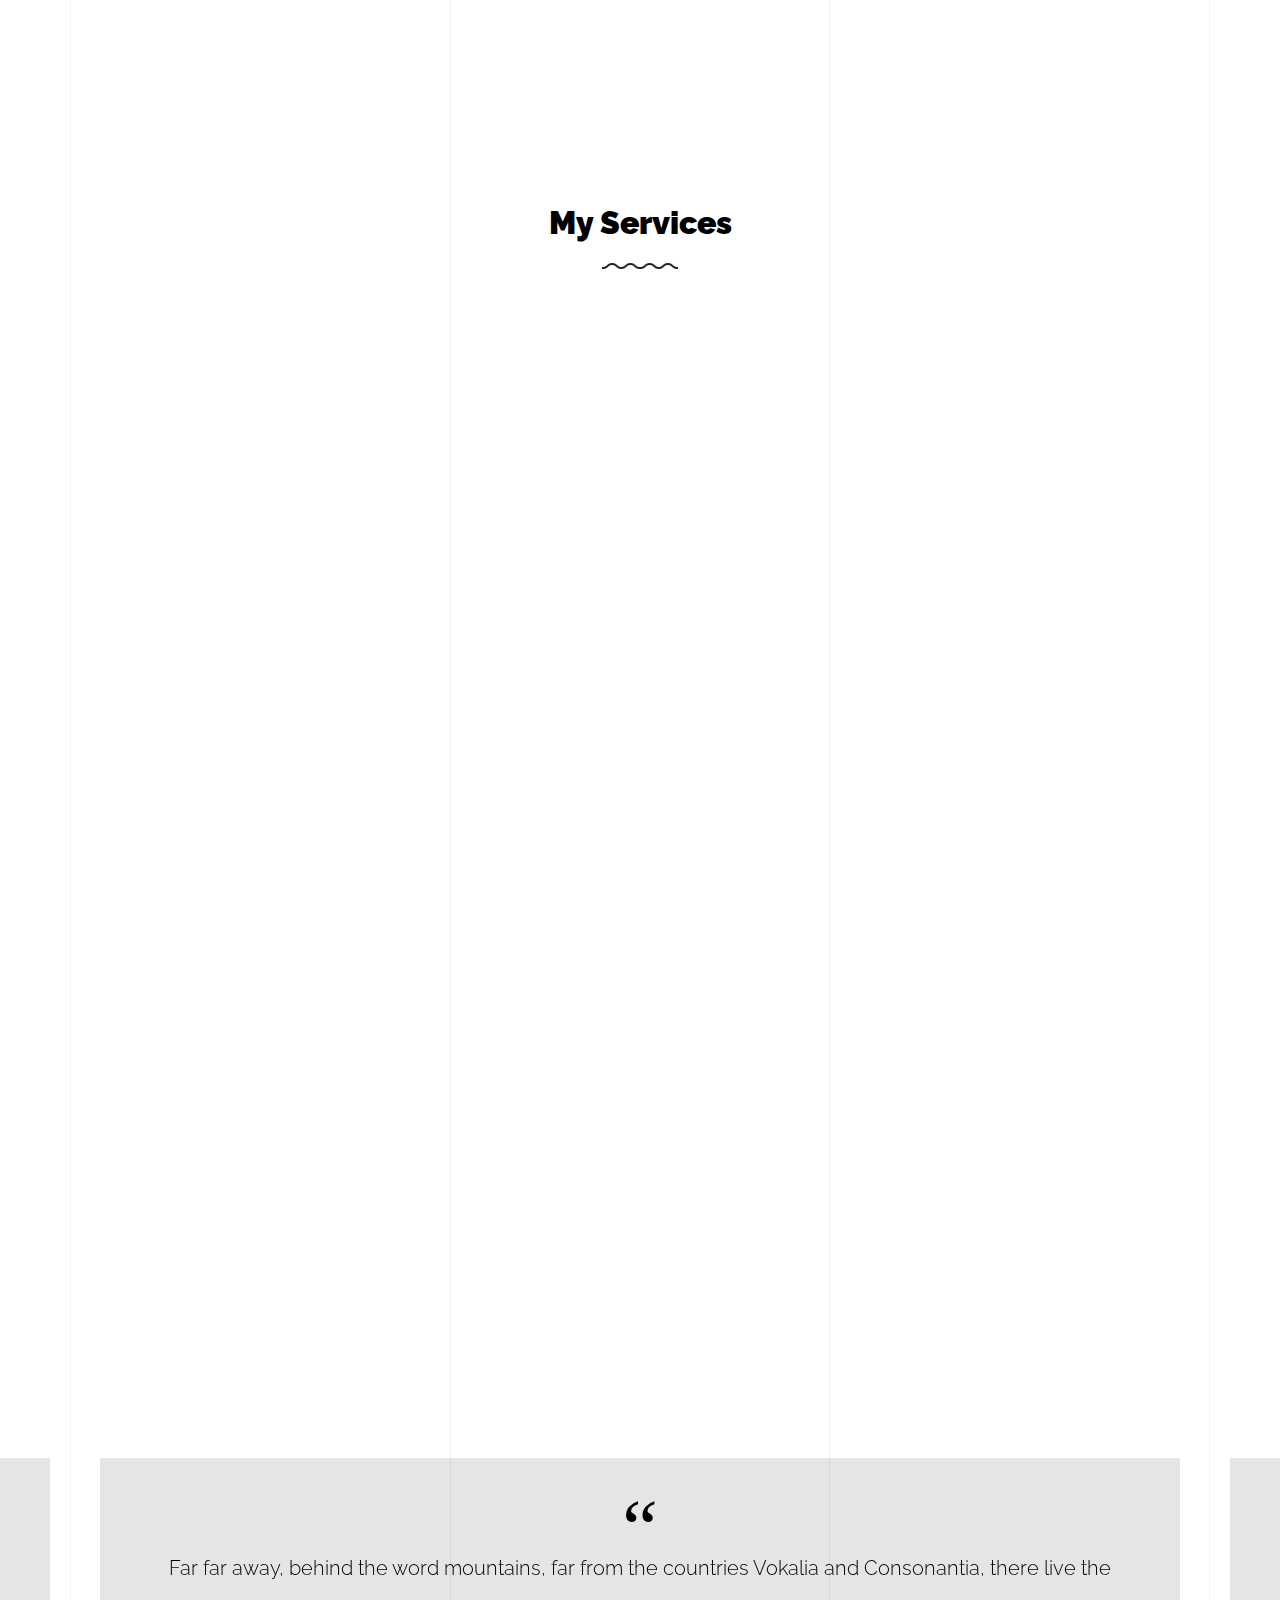
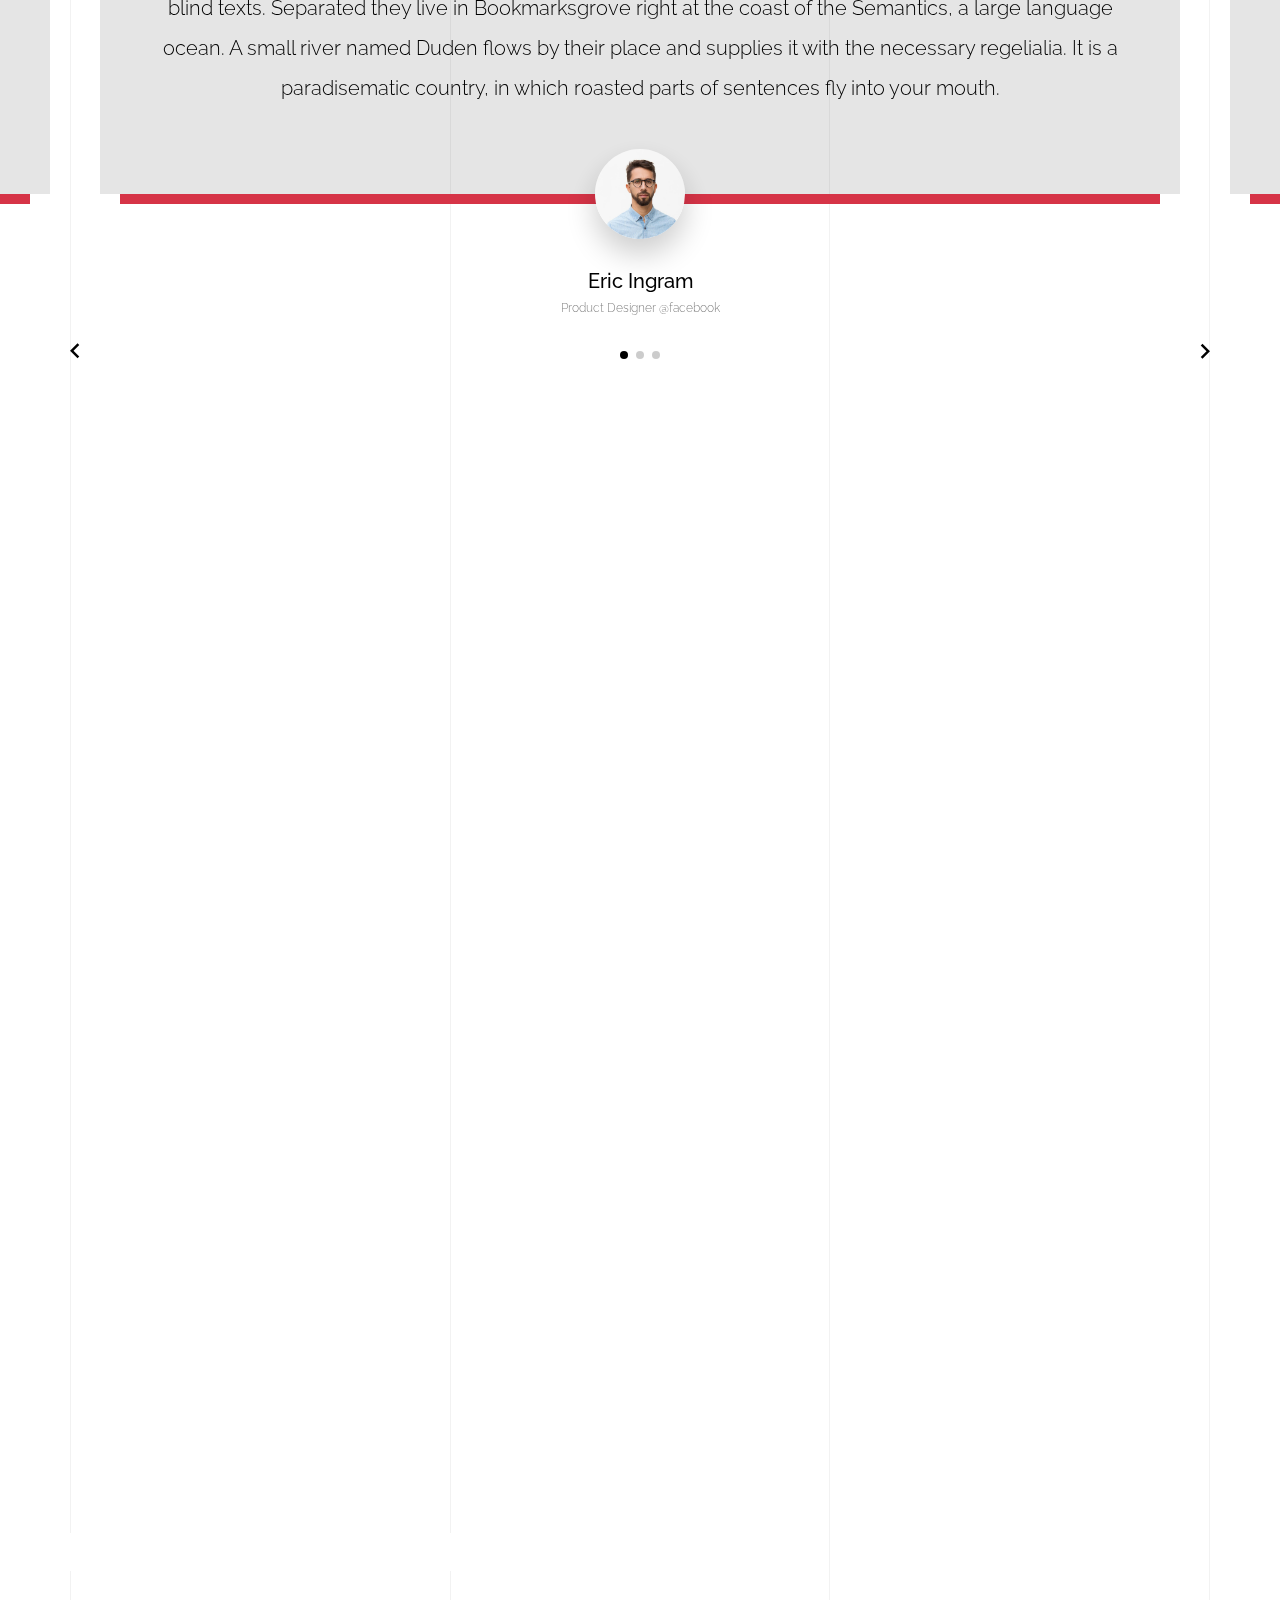
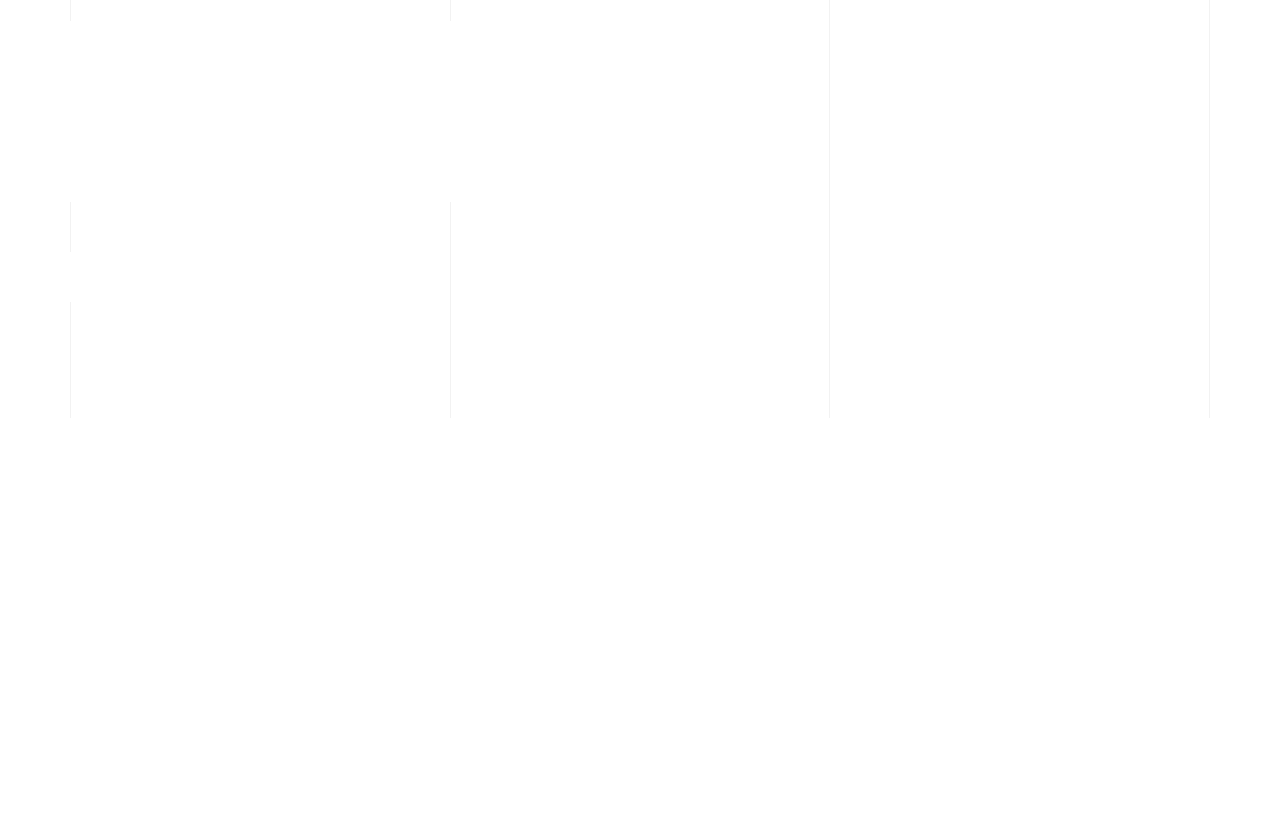
<file: light/index.html>
<!doctype html>
<html lang="en">
  <head>
    <title>Unfold &mdash; A onepage portfolio HTML template by Unslate.co</title>
    <meta charset="utf-8">
    <meta name="viewport" content="width=device-width, initial-scale=1, shrink-to-fit=no">
    
    <meta name="description" content="A onepage portfolio HTML template by Unslate.co">
    <meta name="keywords" content="html, css, javascript, jquery">
    <meta name="author" content="Unslate.co">

    <link rel="stylesheet" href="css/vendor/icomoon/style.css">
    <link rel="stylesheet" href="css/vendor/owl.carousel.min.css">
    <link rel="stylesheet" href="css/vendor/aos.css">
    <link rel="stylesheet" href="css/vendor/animate.min.css">
    <link rel="stylesheet" href="css/vendor/bootstrap.min.css">
    <link rel="stylesheet" href="css/vendor/jquery.fancybox.min.css">
    

    <!-- Theme Style -->
    <link rel="stylesheet" href="css/style.css">

  </head>
  <body data-spy="scroll" data-target=".site-nav-target" data-offset="200">

    <nav class="unslate_co--site-mobile-menu">
      <div class="close-wrap d-flex">
        <a href="#" class="d-flex ml-auto js-menu-toggle">
          <span class="close-label">Close</span>
          <div class="close-times">
            <span class="bar1"></span>
            <span class="bar2"></span>
          </div>
        </a>
      </div>
      <div class="site-mobile-inner"></div>
    </nav>


    <div class="unslate_co--site-wrap">

      <div class="unslate_co--site-inner">

        <div class="lines-wrap">
          <div class="lines-inner">
            <div class="lines"></div>
          </div>
        </div>
        <!-- END lines -->
      
      <nav class="unslate_co--site-nav site-nav-target">

        <div class="container">
        
          <div class="row align-items-center justify-content-between text-left">
            <div class="col-md-5 text-right">
              <ul class="site-nav-ul js-clone-nav text-left d-none d-lg-inline-block">
                <li class="has-children">
                  <a href="#home-section" class="nav-link">Home</a>
                  <ul class="dropdown">
                    <li>
                      <a href="index.html">Hero Image BG</a>
                    </li>
                    <li>
                      <a href="index-video.html">Video BG</a>
                    </li>
                    <li>
                      <a href="index-hero-slider.html">Hero Slider</a>
                    </li>
                    <li>
                      <a href="index-sidebar-menu.html">Sidebar Menu</a>
                    </li>
                    <li>
                      <a href="index-right-menu.html">Right Menu</a>
                    </li>
                  </ul>
                </li>
                <li><a href="#portfolio-section" class="nav-link">Portfolio</a></li>
                <li><a href="#about-section" class="nav-link">About</a></li>
                <li><a href="#services-section" class="nav-link">Services</a></li>
              </ul>
            </div>
            <div class="site-logo pos-absolute">
              <a href="index.html" class="unslate_co--site-logo">Unfold<span>.</span></a>
            </div>
            <div class="col-md-5 text-right text-lg-left">
              <ul class="site-nav-ul js-clone-nav text-left d-none d-lg-inline-block">
                <li><a href="#skills-section" class="nav-link">Skills</a></li>
                <li><a href="#testimonial-section" class="nav-link">Testimonial</a></li>
                <li><a href="#journal-section" class="nav-link">Journal</a></li>
                <li><a href="#contact-section" class="nav-link">Contact</a></li>
              </ul>

              <ul class="site-nav-ul-none-onepage text-right d-inline-block d-lg-none">
                <li><a href="#" class="js-menu-toggle">Menu</a></li>
              </ul>

            </div>
          </div>
        </div>

      </nav>
      <!-- END nav -->

      <div class="cover-v1 jarallax overlay" style="background-image: url('images/cover_bg_1.jpg');" id="home-section">
        <div class="container">
          <div class="row align-items-center">
              
            <div class="col-md-7 mx-auto text-center">
              <h1 class="heading gsap-reveal-hero text-white">Unfold</h1>
              <h2 class="subheading gsap-reveal-hero text-white">I’m Eric Woodman A Product Designer Based In San Francisco</h2>
            </div>

          </div>
        </div>


        <!-- dov -->
        <a href="#portfolio-section" class="mouse-wrap smoothscroll">
          <span class="mouse">
            <span class="scroll"></span>
          </span>
          <span class="mouse-label">Scroll</span>
        </a>

      </div>
      <!-- END .cover-v1 -->



      <div class="unslate_co--section" id="portfolio-section">
        <div class="container">
          
          
          <div class="relative"><div class="loader-portfolio-wrap"><div class="loader-portfolio dark"></div></div> </div>
          <div id="portfolio-single-holder"></div>

          <div class="portfolio-wrapper">

            <div class="d-flex align-items-center mb-4 gsap-reveal gsap-reveal-filter">
              <h2 class="mr-auto heading-h2">Portfolio</h2>
              
              <a href="#" class="text-black js-filter d-inline-block d-lg-none">Filter</a>
              
              <div class="filter-wrap">
                <div class="filter ml-auto" id="filters">
                  <a href="#" class="active" data-filter="*">All</a>
                  <a href="#" data-filter=".web">Web</a>
                  <a href="#" data-filter=".branding">Branding</a>
                  <a href="#" data-filter=".illustration">Illustration</a>
                  <a href="#" data-filter=".packaging">Packaging</a>
                </div>
              </div>

            </div>


            
            <div id="posts" class="row gutter-isotope-item">
              <div class="item web branding col-sm-6 col-md-6 col-lg-4 isotope-mb-2">
                <a href="portfolio-single-1.html" class="portfolio-item ajax-load-page isotope-item gsap-reveal-img" data-id="1">
                    <div class="overlay">
                      <span class="wrap-icon icon-link2"></span>
                      <div class="portfolio-item-content">
                        <h3>Shoe Rebranding</h3>
                        <p>web, branding</p>
                      </div>
                    </div>
                    <img src="images/work_1_md.jpg" class="lazyload  img-fluid" alt="Images" />
                  </a>
              </div>
              <div class="item branding packaging illustration col-sm-6 col-md-6 col-lg-4 isotope-mb-2 ">
                <a href="portfolio-single-3.html" class="portfolio-item ajax-load-page item-portrait isotope-item gsap-reveal-img" data-id="3">
                    <div class="overlay">
                      <span class="wrap-icon icon-link2"></span>
                      <div class="portfolio-item-content">
                        <h3>Reworking</h3>
                        <p>branding, packaging, illustration</p>
                      </div>
                    </div>
                    <img src="images/work_2_md.jpg" class="lazyload  img-fluid" alt="Images" />
                  </a>
              </div>

              <div class="item branding packaging col-sm-6 col-md-6 col-lg-4 isotope-mb-2">
                <a href="portfolio-single-4.html" class="portfolio-item isotope-item ajax-load-page gsap-reveal-img" data-id="4">
                    <div class="overlay">
                      <span class="wrap-icon icon-link2"></span>
                      <div class="portfolio-item-content">
                        <h3>Modern Building</h3>
                        <p>branding, packaging</p>
                      </div>
                    </div>
                    <img src="images/work_3_md.jpg" class="lazyload  img-fluid" alt="Images" />
                  </a>
              </div>

              <div class="item web packaging col-sm-6 col-md-6 col-lg-4 isotope-mb-2">

                <a href="images/work_4_full.jpg" class="portfolio-item isotope-item gsap-reveal-img" data-fancybox="gallery" data-caption="Watch">
                    <div class="overlay">
                      <span class="wrap-icon icon-photo2"></span>
                      <div class="portfolio-item-content">
                        <h3>Watch</h3>
                        <p>web, packaging</p>
                      </div>
                    </div>
                    <img src="images/work_4_full.jpg" class="lazyload  img-fluid" alt="Images" />
                  </a>

              </div>

              <div class="item illustration packaging col-sm-6 col-md-6 col-lg-4 isotope-mb-2">
                <a href="images/work_5_md.jpg" class="portfolio-item isotope-item gsap-reveal-img" data-fancybox="gallery" data-caption="Shoe Rebranding">
                    <div class="overlay">
                      <span class="wrap-icon icon-photo2"></span>
                      <div class="portfolio-item-content">
                        <h3>Shoe Rebranding</h3>
                        <p>illustration, packaging</p>
                      </div>
                    </div>
                    <img src="images/work_5_md.jpg" class="lazyload  img-fluid" alt="Images" />
                  </a>
              </div>

              <div class="item web branding col-sm-6 col-md-6 col-lg-4 isotope-mb-2">
                <a href="portfolio-single-2.html" class="portfolio-item ajax-load-page item-portrait isotope-item gsap-reveal-img" data-id="2">
                    <div class="overlay">
                      <span class="wrap-icon icon-link2"></span>
                      <div class="portfolio-item-content">
                        <h3>Reshape</h3>
                        <p>web, branding</p>
                      </div>
                    </div>
                    <img src="images/work_6_md.jpg" class="lazyload  img-fluid" alt="Images" />
                  </a>
              </div>

              <div class="item branding packaging col-sm-6 col-md-6 col-lg-4 isotope-mb-2">
                <a href="images/work_7_a_md.jpg" class="portfolio-item item-portrait isotope-item gsap-reveal-img" data-fancybox="gallery" data-caption="Modern Building">
                    <div class="overlay">
                      <span class="wrap-icon icon-photo2"></span>
                      <div class="portfolio-item-content">
                        <h3>Modern Building</h3>
                        <p>branding, packaging</p>
                      </div>
                    </div>
                    <img src="images/work_7_a_md.jpg" class="lazyload  img-fluid" alt="Images" />
                  </a>
              </div>

              <div class="item web branding col-sm-6 col-md-6 col-lg-4 isotope-mb-2">
                <a href="https://www.youtube.com/watch?v=mwtbEGNABWU" class="portfolio-item isotope-item gsap-reveal-img" data-fancybox="gallery" data-caption="Showreel 2019">
                    <div class="overlay">
                      <span class="wrap-icon icon-play_circle_filled"></span>
                      <div class="portfolio-item-content">
                        <h3>Showreel 2019</h3>
                        <p>web, branding</p>
                      </div>
                    </div>
                    <img src="images/work_8_md.jpg" class="lazyload  img-fluid" alt="Images" />
                  </a>
              </div>

              <div class="item web illustration col-sm-6 col-md-6 col-lg-4 isotope-mb-2">
                <a href="images/work_9_a_md.jpg" class="portfolio-item isotope-item gsap-reveal-img" data-fancybox="gallery" data-caption="Render Packaging">
                    <div class="overlay">
                      <span class="wrap-icon icon-photo2"></span>
                      <div class="portfolio-item-content">
                        <h3>Render Packaging</h3>
                        <p>web, illustration</p>
                      </div>
                    </div>
                    <img src="images/work_9_a_md.jpg" class="lazyload  img-fluid" alt="Images" />
                  </a>
              </div>

            </div>
            
          </div>


        </div>
      </div>



      <div class="unslate_co--section">
        <div class="container">
          <div class="owl-carousel logo-slider">
            <div class="logo-v1 gsap-reveal">
              <img src="images/logo-google.png" alt="Image" class="img-fluid">
            </div>
            <div class="logo-v1 gsap-reveal">
              <img src="images/logo-puma.png" alt="Image" class="img-fluid">
            </div>
            <div class="logo-v1 gsap-reveal">
              <img src="images/logo-paypal.png" alt="Image" class="img-fluid">
            </div>
            <div class="logo-v1 gsap-reveal">
              <img src="images/logo-adobe.png" alt="Image" class="img-fluid">
            </div>
          </div>
        </div>
      </div>


      <div class="unslate_co--section" id="about-section">
        <div class="container">
          
          <div class="section-heading-wrap text-center mb-5">
            <h2 class="heading-h2 text-center divider"><span class="gsap-reveal">About Me</span></h2>
            <span class="gsap-reveal"><img src="images/divider.png" alt="divider" width="76"></span>
          </div>
          

          <div class="row mt-5 justify-content-between">
            <div class="col-lg-7 mb-5 mb-lg-0" data-aos="fade-up">
              <figure class="dotted-bg gsap-reveal-img">
                <img src="images/about_me_pic.jpg" alt="Image" class="img-fluid">
              </figure>
            </div>
            <div class="col-lg-4 pr-lg-5">
              <h3 class="mb-4 heading-h3"><span class="gsap-reveal">We can make it together</span></h3>
              <p class="lead gsap-reveal">Far far away, behind the word mountains, far from the countries Vokalia and Consonantia, there <a href="#">live the blind</a> texts. </p>
              <p class="mb-4 gsap-reveal">A small river named Duden flows by their place and supplies it with the necessary regelialia. It is a paradisematic country, in which roasted parts of sentences fly into your mouth.</p>
              <p class="gsap-reveal"><a href="#" class="btn btn-outline-pill btn-custom-light">Download my CV</a></p>
            </div>
          </div>
        </div>
      </div>

      <div class="unslate_co--section" id="services-section">
        <div class="container">

          <div class="section-heading-wrap text-center mb-5">
            <h2 class="heading-h2 text-center divider">My Services</h2>
            <img src="images/divider.png" alt="divider" width="76">
          </div>

          <div class="row gutter-v3">
            <div class="col-md-6 col-lg-4 mb-4">
              <div class="feature-v1" data-aos="fade-up" data-aos-delay="0">
                <div class="wrap-icon mb-3">
                  <img src="images/svg/001-options.svg" alt="Image" width="45">
                </div>
                <h3>Digital <br> Strategy</h3>
                <p>A small river named Duden flows by their place and supplies it with the necessary regelialia. </p>
              </div> 
            </div>
            <div class="col-md-6 col-lg-4 mb-4">
              <div class="feature-v1" data-aos="fade-up" data-aos-delay="100">
                <div class="wrap-icon mb-3">
                  <img src="images/svg/002-chat.svg" alt="Icon" width="45">
                </div>
                <h3>Web <br> Design</h3>
                <p>A small river named Duden flows by their place and supplies it with the necessary regelialia. </p>
              </div> 
            </div>
            <div class="col-md-6 col-lg-4 mb-4">
              <div class="feature-v1" data-aos="fade-up" data-aos-delay="200">
                <div class="wrap-icon mb-3">
                  <img src="images/svg/003-contact-book.svg" alt="Image" class="img-fluid" width="45">
                </div>
                <h3>User <br> Experience</h3>
                <p>A small river named Duden flows by their place and supplies it with the necessary regelialia. </p>
              </div> 
            </div>

            <div class="col-md-6 col-lg-4 mb-4">
              <div class="feature-v1" data-aos="fade-up" data-aos-delay="0">
                <div class="wrap-icon mb-3">
                  <img src="images/svg/004-percentage.svg" alt="Image" width="45">
                </div>
                <h3>Web <br> Development</h3>
                <p>A small river named Duden flows by their place and supplies it with the necessary regelialia. </p>
              </div> 
            </div>
            <div class="col-md-6 col-lg-4 mb-4">
              <div class="feature-v1" data-aos="fade-up" data-aos-delay="100">
                <div class="wrap-icon mb-3">
                  <img src="images/svg/006-goal.svg" alt="Image" width="45">
                </div>
                <h3>WordPress <br> Solutions</h3>
                <p>A small river named Duden flows by their place and supplies it with the necessary regelialia. </p>
              </div> 
            </div>
            <div class="col-md-6 col-lg-4 mb-4">
              <div class="feature-v1" data-aos="fade-up" data-aos-delay="200">
                <div class="wrap-icon mb-3">
                  <img src="images/svg/005-line-chart.svg" alt="Image" width="45">
                </div>
                <h3>Mobile <br> Applications</h3>
                <p>A small river named Duden flows by their place and supplies it with the necessary regelialia. </p>
              </div> 
            </div>

          </div>

        </div>
      </div>

      <div class="unslate_co--section section-counter" id="skills-section">
        <div class="container">
          <div class="section-heading-wrap text-center mb-5">
            <h2 class="heading-h2 text-center divider"><span class="gsap-reveal">My Skills</span></h2>
            <span class="gsap-reveal"><img src="images/divider.png" alt="divider" width="76"></span>
          </div>


          <div class="row pt-5">
            <div class="col-6 col-sm-6 mb-5 mb-lg-0 col-md-6 col-lg-3" data-aos="fade-up" data-aos-delay="0">
              <div class="counter-v1 text-center">
                <span class="number-wrap">
                  <span class="number number-counter" data-number="90">0</span>
                  <span class="append-text">%</span>
                </span>
                <span class="counter-label">WordPress</span>
              </div>
            </div>
            <div class="col-6 col-sm-6 mb-5 mb-lg-0 col-md-6 col-lg-3" data-aos="fade-up" data-aos-delay="100">
              <div class="counter-v1 text-center">
                <span class="number-wrap">
                  <span class="number number-counter" data-number="99">0</span>
                  <span class="append-text">%</span>
                </span>
                <span class="counter-label">HTML/CSS</span>
              </div>
            </div>
            <div class="col-6 col-sm-6 mb-5 mb-lg-0 col-md-6 col-lg-3" data-aos="fade-up" data-aos-delay="200">
              <div class="counter-v1 text-center">
                <span class="number-wrap">
                  <span class="number number-counter" data-number="95">0</span>
                  <span class="append-text">%</span>
                </span>
                <span class="counter-label">jQuery</span>
              </div>
            </div>
            <div class="col-6 col-sm-6 mb-5 mb-lg-0 col-md-6 col-lg-3" data-aos="fade-up" data-aos-delay="300">
              <div class="counter-v1 text-center">
                <span class="number-wrap">
                  <span class="number number-counter" data-number="100">0</span>
                  <span class="append-text">%</span>
                </span>
                <span class="counter-label">Design</span>
              </div>
            </div>
          </div>
        </div>
      </div>
      <!-- END .counter -->

      <div class="unslate_co--section" id="testimonial-section">
        <div class="container">
          <div class="section-heading-wrap text-center mb-5">
            <h2 class="heading-h2 text-center divider"><span class="gsap-reveal">My Happy Clients</span></h2>
            <span class="gsap-reveal"><img src="images/divider.png" alt="divider" width="76"></span>
          </div>
        </div>

        <div class="owl-carousel testimonial-slider">
          <div>
            <div class="testimonial-v1">
              <div class="testimonial-inner-bg">
                <span class="quote">&ldquo;</span>
                <blockquote>
                  Far far away, behind the word mountains, far from the countries Vokalia and Consonantia, there live the blind texts. Separated they live in Bookmarksgrove right at the coast of the Semantics, a large language ocean. A small river named Duden flows by their place and supplies it with the necessary regelialia. It is a paradisematic country, in which roasted parts of sentences fly into your mouth.
                </blockquote>
              </div>
              
              <div class="testimonial-author-info">
                <img src="images/person_man_1.jpg" alt="Image">
                <h3>Eric Ingram</h3>
                <span class="d-block position">Product Designer @facebook</span>
              </div>

            </div>
          </div>
          <div>
            <div class="testimonial-v1">
              <div class="testimonial-inner-bg">
                <span class="quote">&ldquo;</span>
                <blockquote>
                  Far far away, behind the word mountains, far from the countries Vokalia and Consonantia, there live the blind texts. Separated they live in Bookmarksgrove right at the coast of the Semantics, a large language ocean. A small river named Duden flows by their place and supplies it with the necessary regelialia. It is a paradisematic country, in which roasted parts of sentences fly into your mouth.
                </blockquote>
              </div>
              
              <div class="testimonial-author-info">
                <img src="images/person_man_2.jpg" alt="Image">
                <h3>Ryan Mullins</h3>
                <span class="d-block position">Product Designer @Shopify</span>
              </div>

            </div>
          </div>
          <div>
            <div class="testimonial-v1">
              <div class="testimonial-inner-bg">
                <span class="quote">&ldquo;</span>
                <blockquote>
                  Far far away, behind the word mountains, far from the countries Vokalia and Consonantia, there live the blind texts. Separated they live in Bookmarksgrove right at the coast of the Semantics, a large language ocean. A small river named Duden flows by their place and supplies it with the necessary regelialia. It is a paradisematic country, in which roasted parts of sentences fly into your mouth.
                </blockquote>
              </div>
              
              <div class="testimonial-author-info">
                <img src="images/person_woman_1.jpg" alt="Image">
                <h3>Erica Miller</h3>
                <span class="d-block position">Product Designer @Twitter</span>
              </div>

            </div>
          </div>
        </div>

      </div>
      <!-- END testimonial -->

      <div class="unslate_co--section" id="journal-section">
        <div class="container">
          <div class="section-heading-wrap text-center mb-5">
            <h2 class="heading-h2 text-center divider"><span class="gsap-reveal">My Journal</span></h2>
            <span class="gsap-reveal"><img src="images/divider.png" alt="divider" width="76"></span>
          </div>

          
          <div class="row gutter-v4 align-items-stretch">
            <div class="col-sm-6 col-md-6 col-lg-8 blog-post-entry" data-aos="fade-up" data-aos-delay="0">

              <a href="blog-single.html" class="grid-item blog-item w-100 h-100">
                <div class="overlay">
                  <div class="portfolio-item-content">
                    <h3>A Mounteering Guide For Beginners</h3>
                    <p class="post-meta">By Joefrey <span class="small">&bullet;</span> 5 mins read</p>
                  </div>
                </div>
                <img src="images/post_1.jpg" class="lazyload" alt="Image" />
              </a>


            </div>
            <div class="col-sm-6 col-md-6 col-lg-4 blog-post-entry" data-aos="fade-up" data-aos-delay="100">
              <a href="blog-single.html" class="grid-item blog-item w-100 h-100">
                <div class="overlay">
                  <div class="portfolio-item-content">
                    <h3>A Mounteering Guide For Beginners</h3>
                    <p class="post-meta">By Joefrey <span class="small">&bullet;</span> 5 mins read</p>
                  </div>
                </div>
                <img src="images/post_2.jpg" class="lazyload" alt="Image" />
              </a>
            </div>


            <div class="col-sm-6 col-md-6 col-lg-4 blog-post-entry" data-aos="fade-up" data-aos-delay="0">

              <a href="blog-single.html" class="grid-item blog-item w-100 h-100">
                <div class="overlay">
                  <div class="portfolio-item-content">
                    <h3>A Mounteering Guide For Beginners</h3>
                    <p class="post-meta">By Joefrey <span class="small">&bullet;</span> 5 mins read</p>
                  </div>
                </div>
                <img src="images/post_3.jpg" class="lazyload" alt="Image" />
              </a>


            </div>
            <div class="col-sm-6 col-md-6 col-lg-4 blog-post-entry" data-aos="fade-up" data-aos-delay="100">
              <a href="blog-single.html" class="grid-item blog-item w-100 h-100">
                <div class="overlay">
                  <div class="portfolio-item-content">
                    <h3>A Mounteering Guide For Beginners</h3>
                    <p class="post-meta">By Joefrey <span class="small">&bullet;</span> 5 mins read</p>
                  </div>
                </div>
                <img src="images/post_4.jpg" class="lazyload" alt="Image" />
              </a>
            </div>

            <div class="col-sm-6 col-md-6 col-lg-4 blog-post-entry" data-aos="fade-up" data-aos-delay="200">
              <a href="blog-single.html" class="grid-item blog-item w-100 h-100">
                <div class="overlay">
                  <div class="portfolio-item-content">
                    <h3>A Mounteering Guide For Beginners</h3>
                    <p class="post-meta">By Joefrey <span class="small">&bullet;</span> 5 mins read</p>
                  </div>
                </div>
                <img src="images/post_5.jpg" class="lazyload" alt="Image" />
              </a>
            </div>


          </div>

        </div>
      </div>
      <!-- END blog posts -->


      <div class="unslate_co--section" id="contact-section">
        <div class="container">
          <div class="section-heading-wrap text-center mb-5">
            <h2 class="heading-h2 text-center divider"><span class="gsap-reveal">Get In Touch</span></h2>
            <span class="gsap-reveal"><img src="images/divider.png" alt="divider" width="76"></span>
          </div>


          <div class="row justify-content-between">
            
            <div class="col-md-6">
              <form method="post" class="form-outline-style-v1" id="contactForm">
                <div class="form-group row mb-0">

                  <div class="col-lg-6 form-group gsap-reveal">
                    <label for="name">Name</label>
                    <input name="name" type="text" class="form-control" id="name">
                  </div>
                  <div class="col-lg-6 form-group gsap-reveal">
                    <label for="email">Email</label>
                    <input name="email" type="email" class="form-control" id="email">
                  </div>
                  <div class="col-lg-12 form-group gsap-reveal">
                    <label for="message">Write your message...</label>
                    <textarea name="message" id="message" cols="30" rows="7" class="form-control"></textarea>
                  </div>
                </div>
                <div class="form-group row gsap-reveal">
                    <div class="col-md-12 d-flex align-items-center">
                      <input type="submit" class="btn btn-outline-pill btn-custom-light mr-3" value="Send Message">
                      <span class="submitting"></span>
                    </div>
                  </div>
              </form>
              <div id="form-message-warning" class="mt-4"></div> 
              <div id="form-message-success">
                Your message was sent, thank you!
              </div>

            </div>

            <div class="col-md-4">
              <div class="contact-info-v1">
                <div class="gsap-reveal d-block">
                  <span class="d-block contact-info-label">Email</span>
                  <a href="#" class="contact-info-val">info@unslate.co</a>
                </div>
                <div class="gsap-reveal d-block">
                  <span class="d-block contact-info-label">Phone</span>
                  <a href="#" class="contact-info-val">+12 345 6789 012</a>
                </div>
                <div class="gsap-reveal d-block">
                  <span class="d-block contact-info-label">Address</span>
                  <address class="contact-info-val">273 South Riverview Rd. <br> New York, NY 10011</address>
                </div>
              </div>
            </div>

          </div>
        </div>
      </div>
      </div> 

      <footer class="unslate_co--footer unslate_co--section">
        <div class="container">
          <div class="row justify-content-center">
            <div class="col-md-7">
              
              <div class="footer-site-logo"><a href="#">Unfold<span>.</span></a></div>

              <ul class="footer-site-social">
                <li><a href="#">Facebook</a></li>
                <li><a href="#">Twitter</a></li>
                <li><a href="#">Instagram</a></li>
                <li><a href="#">Dribbble</a></li>
                <li><a href="#">Behance</a></li>
              </ul>

              <p class="site-copyright">
                <small>&copy; 2020 <a href="#">Unfold  </a>. All Rights Reserved. Design with <span class="icon-heart text-danger"></span> by <a href="#">Unslate.co</a>.</small>
              </p>

            </div>
          </div>
        </div>
      </footer>

      
    </div>

    <!-- Loader -->
    <div id="unslate_co--overlayer"></div>
    <div class="site-loader-wrap">
      <div class="site-loader dark"></div>
    </div>

    <script src="js/scripts-dist.js"></script>
    <script src="js/main.js"></script>

    <!-- Global site tag (gtag.js) - Google Analytics -->
<script async src="https://www.googletagmanager.com/gtag/js?id=UA-157808202-1"></script>
<script>
  window.dataLayer = window.dataLayer || [];
  function gtag(){dataLayer.push(arguments);}
  gtag('js', new Date());

  gtag('config', 'UA-157808202-1');
</script>

  </body>
</html>
</file>
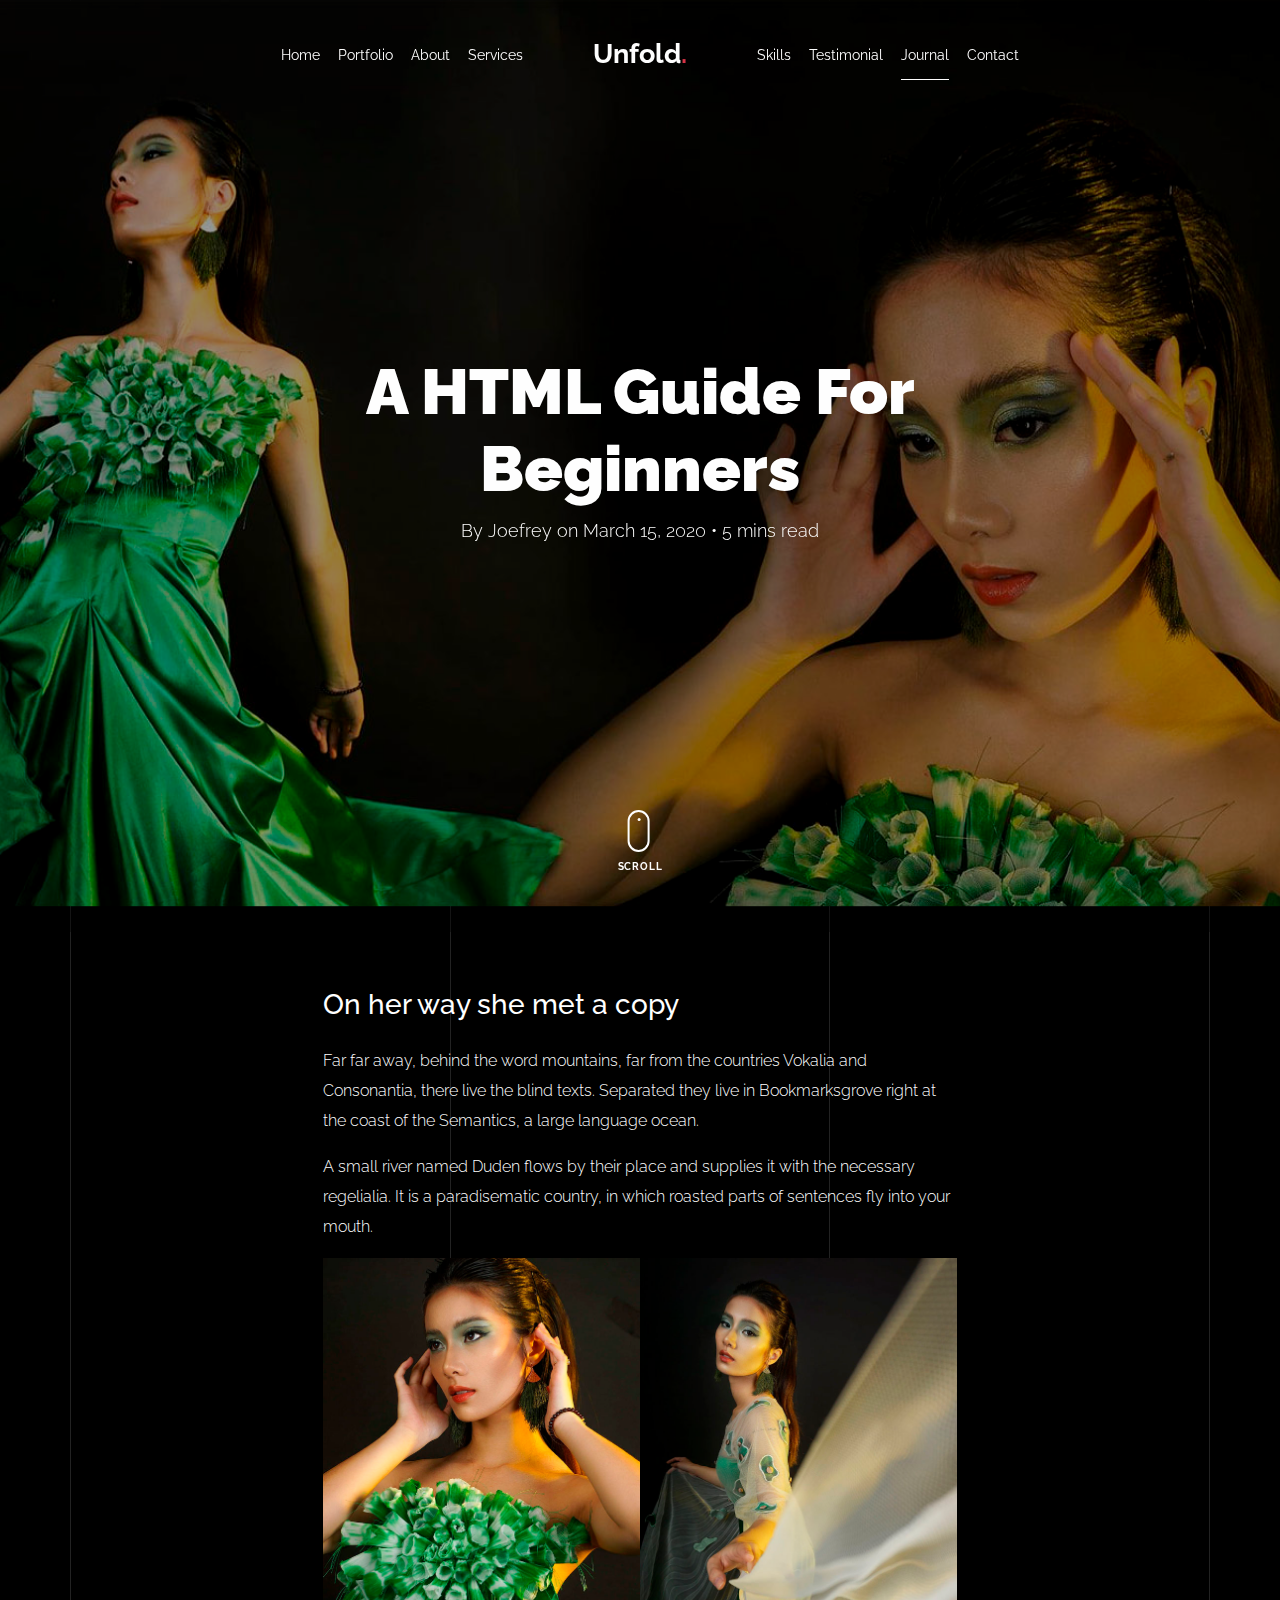
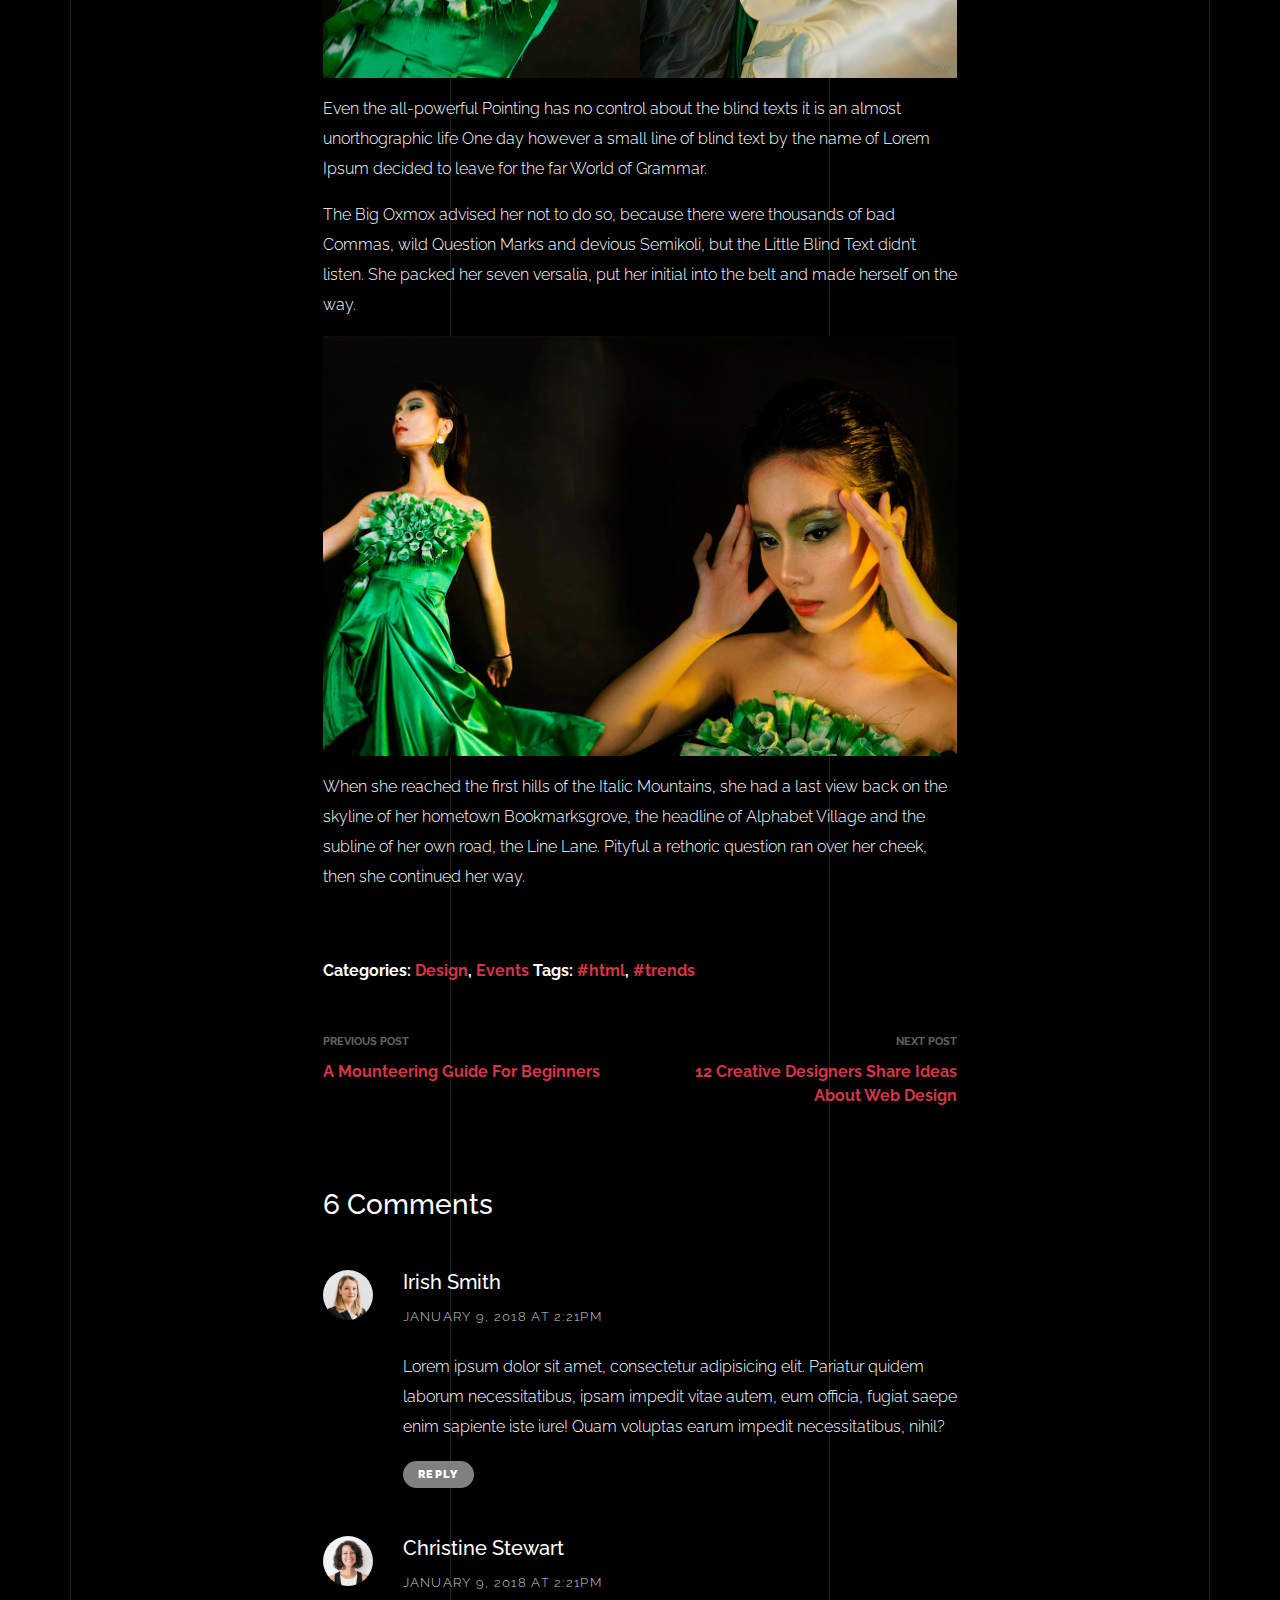
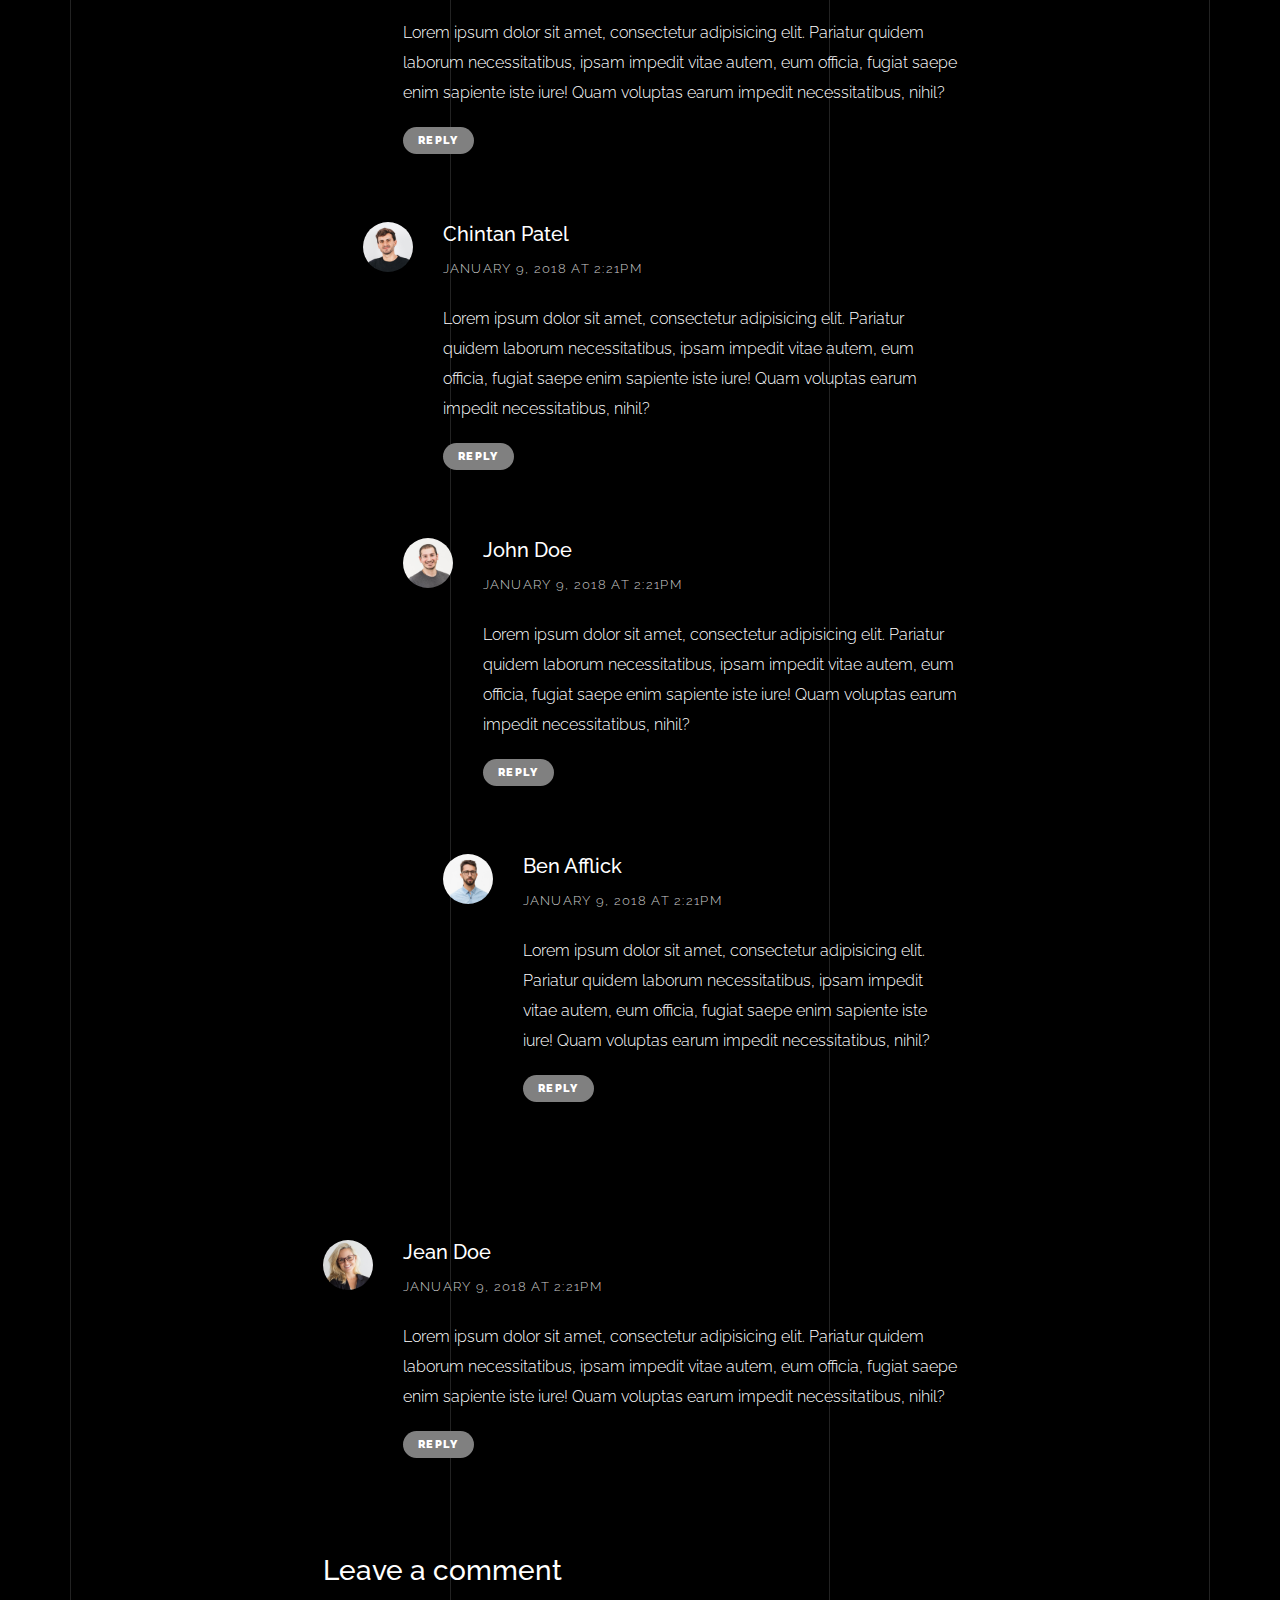
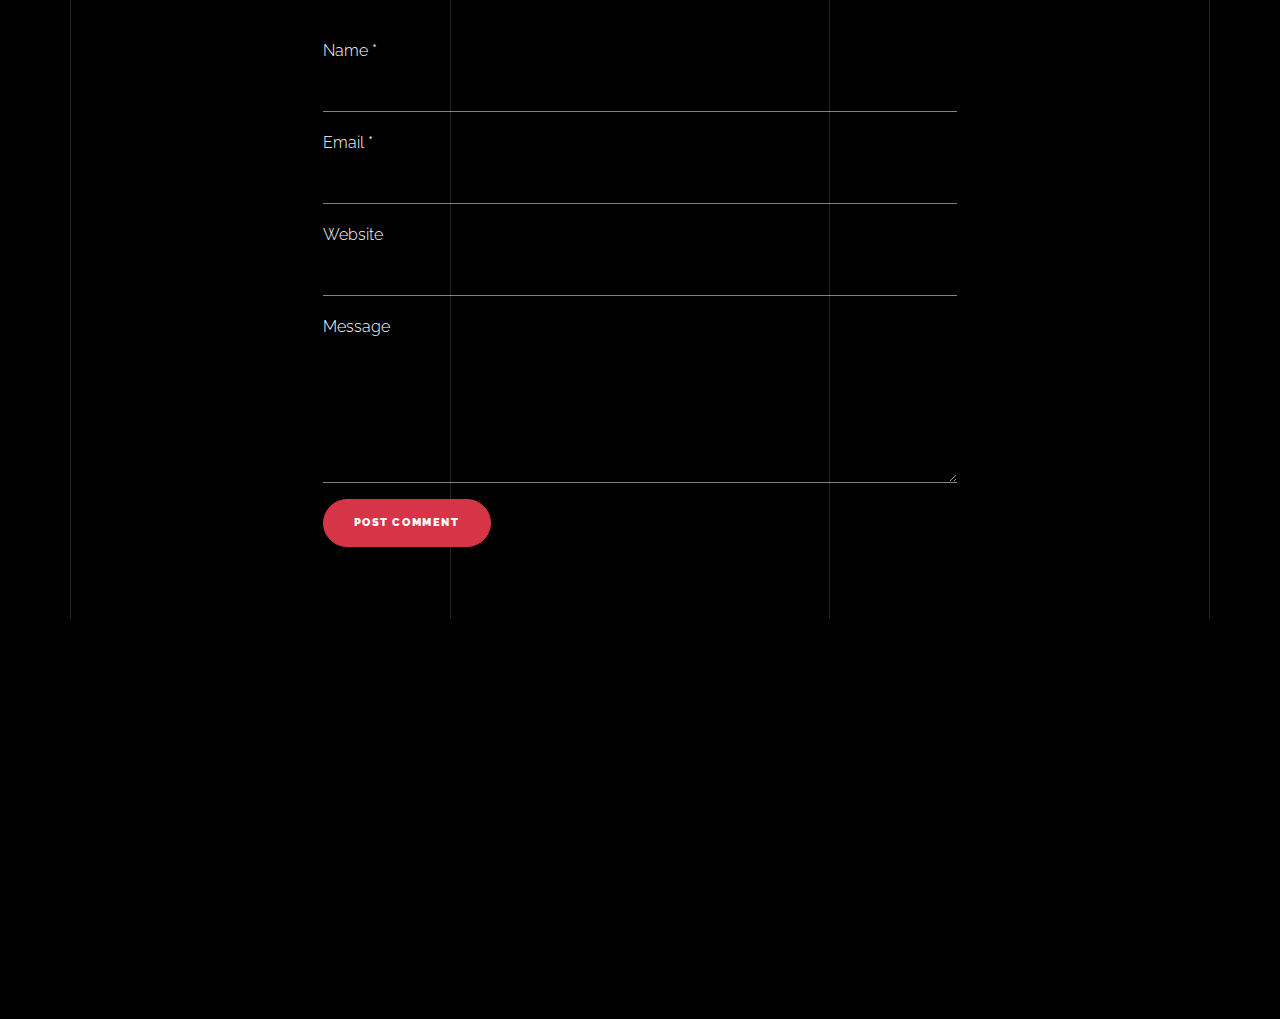
<file: blog-single.html>
<!doctype html>
<html lang="en">
  <head>
    <title>Unfold &mdash; A onepage portfolio HTML template by Colorlib</title>
    <meta charset="utf-8">
    <meta name="viewport" content="width=device-width, initial-scale=1, shrink-to-fit=no">
    
    <meta name="description" content="">
    <meta name="keywords" content="html, css, javascript, jquery">
    <meta name="author" content="">

    <link rel="stylesheet" href="css/vendor/icomoon/style.css">
    <link rel="stylesheet" href="css/vendor/owl.carousel.min.css">
    <link rel="stylesheet" href="css/vendor/aos.css">
    <link rel="stylesheet" href="css/vendor/animate.min.css">
    <link rel="stylesheet" href="css/vendor/bootstrap.min.css">
    <link rel="stylesheet" href="css/vendor/jquery.fancybox.min.css">
    

    <!-- Theme Style -->
    <link rel="stylesheet" href="css/style.css">

  </head>
  <body data-spy="scroll" data-target=".site-nav-target" data-offset="200">

    <nav class="unslate_co--site-mobile-menu">
      <div class="close-wrap d-flex">
        <a href="#" class="d-flex ml-auto js-menu-toggle">
          <span class="close-label">Close</span>
          <div class="close-times">
            <span class="bar1"></span>
            <span class="bar2"></span>
          </div>
        </a>
      </div>
      <div class="site-mobile-inner"></div>
    </nav>


    <div class="unslate_co--site-wrap">

      <div class="unslate_co--site-inner">

        <div class="lines-wrap">
          <div class="lines-inner">
            <div class="lines"></div>
          </div>
        </div>
        <!-- END lines -->
      
      <nav class="unslate_co--site-nav site-nav-target">

        <div class="container">
        
          <div class="row align-items-center justify-content-between text-left">
            <div class="col-md-5 text-right">
              <ul class="site-nav-ul js-clone-nav text-left d-none d-lg-inline-block">
                <li class="has-children">
                  <a href="index.html#home-section" class="nav-link">Home</a>
                  <ul class="dropdown">
                    <li>
                      <a href="index.html">Hero Image BG</a>
                    </li>
                    <li>
                      <a href="index-video.html">Video BG</a>
                    </li>
                    <li>
                      <a href="index-hero-slider.html">Hero Slider</a>
                    </li>
                    <li>
                      <a href="index-sidebar-menu.html">Sidebar Menu</a>
                    </li>
                    <li>
                      <a href="index-right-menu.html">Right Menu</a>
                    </li>
                  </ul>
                </li>
                <li><a href="index.html#portfolio-section" class="nav-link">Portfolio</a></li>
                <li><a href="index.html#about-section" class="nav-link">About</a></li>
                <li><a href="index.html#services-section" class="nav-link">Services</a></li>
              </ul>
            </div>
            <div class="site-logo pos-absolute">
              <a href="index.html" class="unslate_co--site-logo">Unfold<span>.</span></a>
            </div>
            <div class="col-md-5 text-right text-lg-left">
              <ul class="site-nav-ul js-clone-nav text-left d-none d-lg-inline-block">
                <li><a href="index.html#skills-section" class="nav-link">Skills</a></li>
                <li><a href="index.html#testimonial-section" class="nav-link">Testimonial</a></li>
                <li><a href="index.html#journal-section" class="nav-link active">Journal</a></li>
                <li><a href="index.html#contact-section" class="nav-link">Contact</a></li>
              </ul>

              <ul class="site-nav-ul-none-onepage text-right d-inline-block d-lg-none">
                <li><a href="#" class="js-menu-toggle">Menu</a></li>
              </ul>

            </div>
          </div>
        </div>

      </nav>
      <!-- END nav -->

      <div class="cover-v1 jarallax overlay" style="background-image: url('images/work_1_full.jpg');">
        <div class="container">
          <div class="row align-items-center">
              
            <div class="col-md-8 mx-auto text-center">
              <h1 class="blog-heading" data-aos="fade-up" data-aos-delay="0">A HTML Guide For Beginners</h1>
              <div class="post-meta" data-aos="fade-up" data-aos-delay="100">By Joefrey on March 15, 2020 &bullet; 5 mins read</div>
            </div>

          </div>
        </div>


        <!-- dov -->
        <a href="#blog-single-section" class="mouse-wrap smoothscroll">
          <span class="mouse">
            <span class="scroll"></span>
          </span>
          <span class="mouse-label">Scroll</span>
        </a>

      </div>
      <!-- END .cover-v1 -->

      <div class="unslate_co--section" id="blog-single-section">
        <div class="container">
          <div class="row justify-content-center">
            <div class="col-md-7">
              <h3 class="mb-4">On her way she met a copy</h3>
              <p>Far far away, behind the word mountains, far from the countries Vokalia and Consonantia, there live the blind texts. Separated they live in Bookmarksgrove right at the coast of the Semantics, a large language ocean.</p>
              <p>A small river named Duden flows by their place and supplies it with the necessary regelialia. It is a paradisematic country, in which roasted parts of sentences fly into your mouth.</p>
              <p><img src="images/work_1_a_full.jpg" alt="Image" class="img-fluid"></p>
              <p>Even the all-powerful Pointing has no control about the blind texts it is an almost unorthographic life One day however a small line of blind text by the name of Lorem Ipsum decided to leave for the far World of Grammar.</p>
              <p>The Big Oxmox advised her not to do so, because there were thousands of bad Commas, wild Question Marks and devious Semikoli, but the Little Blind Text didn’t listen. She packed her seven versalia, put her initial into the belt and made herself on the way.</p>
              <p><img src="images/work_1_full.jpg" alt="Image" class="img-fluid"></p>
              <p>When she reached the first hills of the Italic Mountains, she had a last view back on the skyline of her hometown Bookmarksgrove, the headline of Alphabet Village and the subline of her own road, the Line Lane. Pityful a rethoric question ran over her cheek, then she continued her way.</p>


              <div class="pt-5 categories_tags ">
                <p>Categories:  <a href="#">Design</a>, <a href="#">Events</a>  Tags: <a href="#">#html</a>, <a href="#">#trends</a></p>
              </div>

              <div class="post-single-navigation d-flex align-items-stretch">
                <a href="#" class="mr-auto w-50 pr-4">
                  <span class="d-block">Previous Post</span>
                  A Mounteering Guide For Beginners
                </a>
                <a href="#" class="ml-auto w-50 text-right pl-4">
                  <span class="d-block">Next Post</span>
                  12 Creative Designers Share Ideas About Web Design
                </a>
              </div>


            <div class="pt-5">
              <h3 class="mb-5">6 Comments</h3>
              <ul class="comment-list">
                <li class="comment">
                  <div class="vcard bio">
                    <img src="images/person_woman_2.jpg" alt="Image placeholder">
                  </div>
                  <div class="comment-body">
                    <h3>Irish Smith</h3>
                    <div class="meta">January 9, 2018 at 2:21pm</div>
                    <p>Lorem ipsum dolor sit amet, consectetur adipisicing elit. Pariatur quidem laborum necessitatibus, ipsam impedit vitae autem, eum officia, fugiat saepe enim sapiente iste iure! Quam voluptas earum impedit necessitatibus, nihil?</p>
                    <p><a href="#" class="reply">Reply</a></p>
                  </div>
                </li>

                <li class="comment">
                  <div class="vcard bio">
                    <img src="images/person_woman_1.jpg" alt="Image placeholder">
                  </div>
                  <div class="comment-body">
                    <h3>Christine Stewart</h3>
                    <div class="meta">January 9, 2018 at 2:21pm</div>
                    <p>Lorem ipsum dolor sit amet, consectetur adipisicing elit. Pariatur quidem laborum necessitatibus, ipsam impedit vitae autem, eum officia, fugiat saepe enim sapiente iste iure! Quam voluptas earum impedit necessitatibus, nihil?</p>
                    <p><a href="#" class="reply">Reply</a></p>
                  </div>

                  <ul class="children">
                    <li class="comment">
                      <div class="vcard bio">
                        <img src="images/person_man_3.jpg" alt="Image placeholder">
                      </div>
                      <div class="comment-body">
                        <h3>Chintan Patel</h3>
                        <div class="meta">January 9, 2018 at 2:21pm</div>
                        <p>Lorem ipsum dolor sit amet, consectetur adipisicing elit. Pariatur quidem laborum necessitatibus, ipsam impedit vitae autem, eum officia, fugiat saepe enim sapiente iste iure! Quam voluptas earum impedit necessitatibus, nihil?</p>
                        <p><a href="#" class="reply">Reply</a></p>
                      </div>


                      <ul class="children">
                        <li class="comment">
                          <div class="vcard bio">
                            <img src="images/person_man_2.jpg" alt="Image placeholder">
                          </div>
                          <div class="comment-body">
                            <h3>John Doe</h3>
                            <div class="meta">January 9, 2018 at 2:21pm</div>
                            <p>Lorem ipsum dolor sit amet, consectetur adipisicing elit. Pariatur quidem laborum necessitatibus, ipsam impedit vitae autem, eum officia, fugiat saepe enim sapiente iste iure! Quam voluptas earum impedit necessitatibus, nihil?</p>
                            <p><a href="#" class="reply">Reply</a></p>
                          </div>

                            <ul class="children">
                              <li class="comment">
                                <div class="vcard bio">
                                  <img src="images/person_man_1.jpg" alt="Image placeholder">
                                </div>
                                <div class="comment-body">
                                  <h3>Ben Afflick</h3>
                                  <div class="meta">January 9, 2018 at 2:21pm</div>
                                  <p>Lorem ipsum dolor sit amet, consectetur adipisicing elit. Pariatur quidem laborum necessitatibus, ipsam impedit vitae autem, eum officia, fugiat saepe enim sapiente iste iure! Quam voluptas earum impedit necessitatibus, nihil?</p>
                                  <p><a href="#" class="reply">Reply</a></p>
                                </div>
                              </li>
                            </ul>
                        </li>
                      </ul>
                    </li>
                  </ul>
                </li>

                <li class="comment">
                  <div class="vcard bio">
                    <img src="images/person_woman_3.jpg" alt="Image placeholder">
                  </div>
                  <div class="comment-body">
                    <h3>Jean Doe</h3>
                    <div class="meta">January 9, 2018 at 2:21pm</div>
                    <p>Lorem ipsum dolor sit amet, consectetur adipisicing elit. Pariatur quidem laborum necessitatibus, ipsam impedit vitae autem, eum officia, fugiat saepe enim sapiente iste iure! Quam voluptas earum impedit necessitatibus, nihil?</p>
                    <p><a href="#" class="reply">Reply</a></p>
                  </div>
                </li>
              </ul>
              <!-- END comment-list -->
              
              <div class="comment-form-wrap pt-5">
                <h3 class="mb-5">Leave a comment</h3>
                <form action="#" class="">
                  <div class="form-group">
                    <label for="name">Name *</label>
                    <input type="text" class="form-control" id="name">
                  </div>
                  <div class="form-group">
                    <label for="email">Email *</label>
                    <input type="email" class="form-control" id="email">
                  </div>
                  <div class="form-group">
                    <label for="website">Website</label>
                    <input type="url" class="form-control" id="website">
                  </div>

                  <div class="form-group">
                    <label for="message">Message</label>
                    <textarea name="message" id="message" cols="30" rows="5" class="form-control"></textarea>
                  </div>
                  <div class="form-group">
                    <input type="submit" value="Post Comment" class="btn btn-primary btn-md">
                  </div>

                </form>
              </div>
            </div>
            </div>
          </div>
        </div>
      </div>

      
      </div> 

      <footer class="unslate_co--footer unslate_co--section">
        <div class="container">
          <div class="row justify-content-center">
            <div class="col-md-7">
              
              <div class="footer-site-logo"><a href="#">Unfold<span>.</span></a></div>

              <ul class="footer-site-social">
                <li><a href="#">Facebook</a></li>
                <li><a href="#">Twitter</a></li>
                <li><a href="#">Instagram</a></li>
                <li><a href="#">Dribbble</a></li>
                <li><a href="#">Behance</a></li>
              </ul>

              <p class="site-copyright">
                
                <!-- Link back to Colorlib can't be removed. Template is licensed under CC BY 3.0. -->
                Copyright &copy;
                <script>
                  document.write(new Date().getFullYear());
                </script> All rights reserved | This template is made with <i class="icon-heart"
                  aria-hidden="true"></i> by <a href="https://colorlib.com" target="_blank">Colorlib</a>
                <!-- Link back to Colorlib can't be removed. Template is licensed under CC BY 3.0. -->
              
              </p>

            </div>
          </div>
        </div>
      </footer>

      
    </div>

    <!-- Loader -->
    <div id="unslate_co--overlayer"></div>
    <div class="site-loader-wrap">
      <div class="site-loader"></div>
    </div>

    <script src="js/scripts-dist.js"></script>
    <script src="js/main.js"></script>

  </body>
</html>
</file>
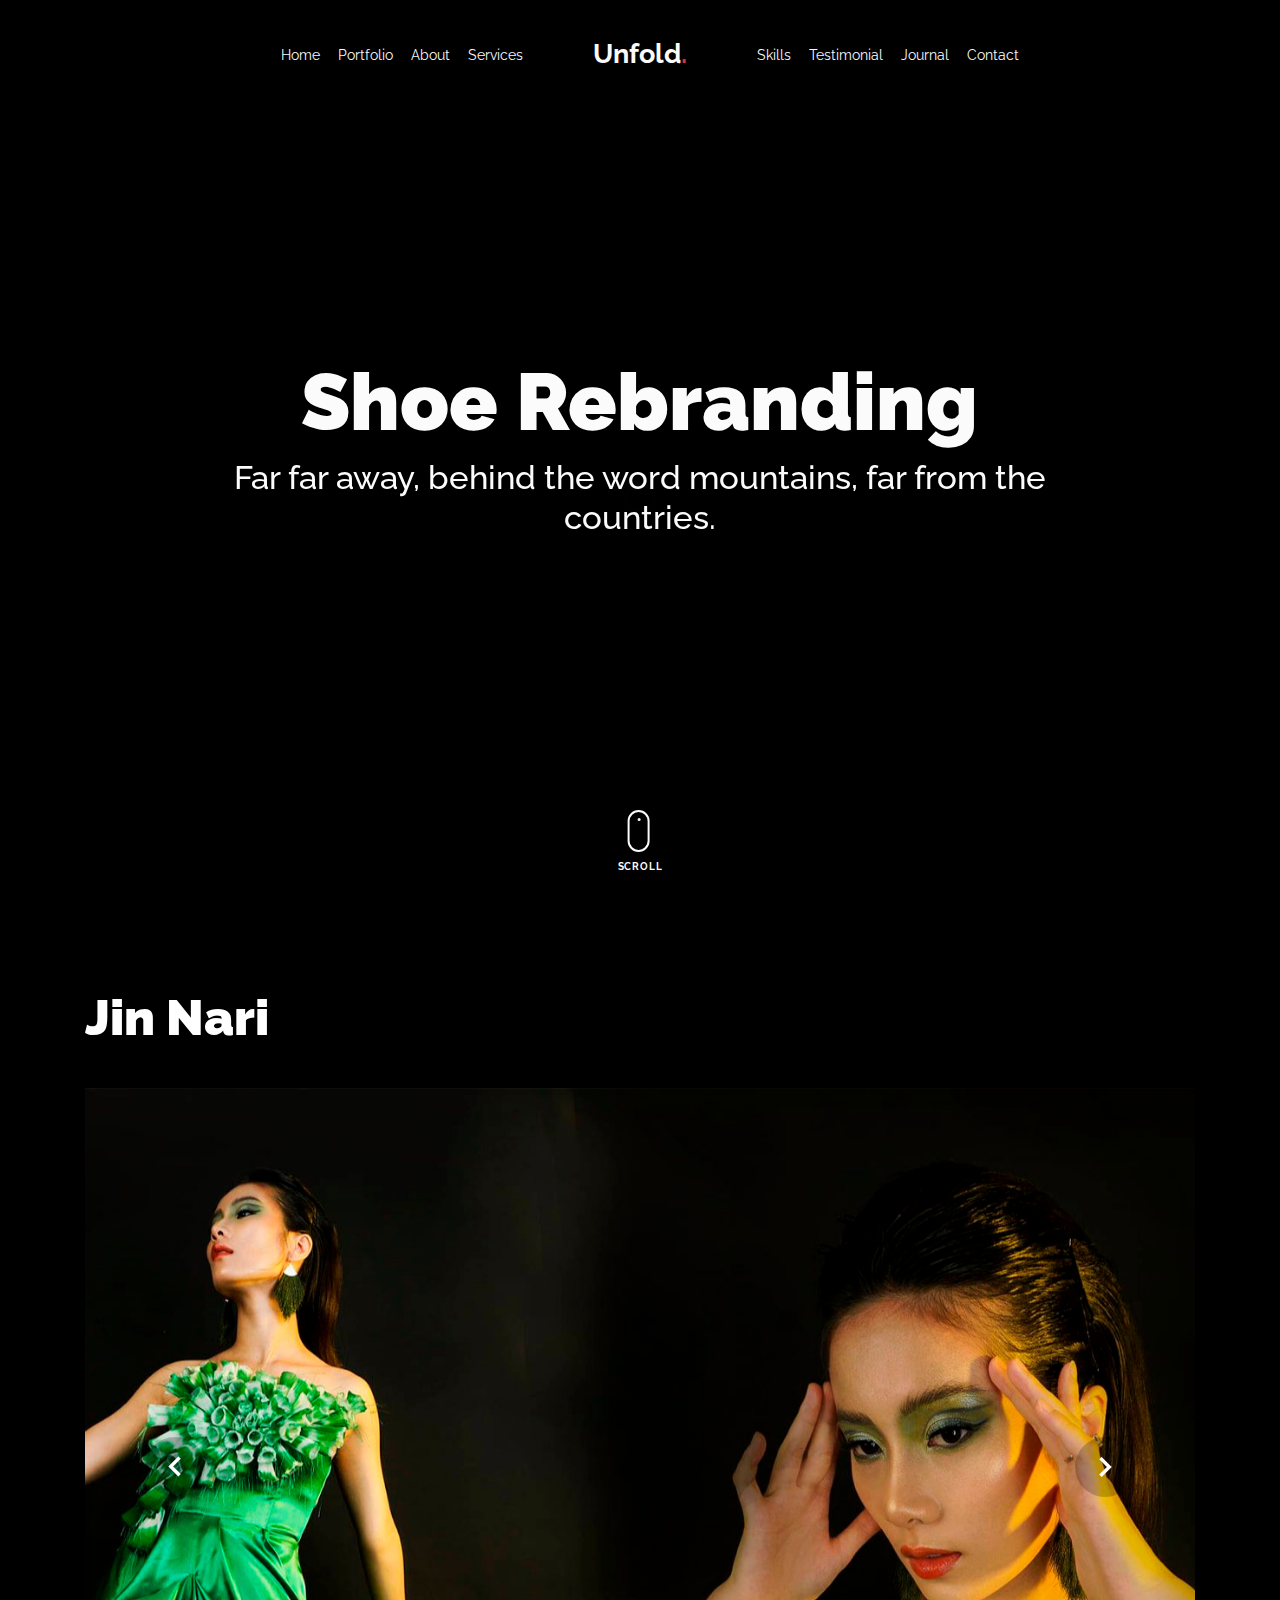
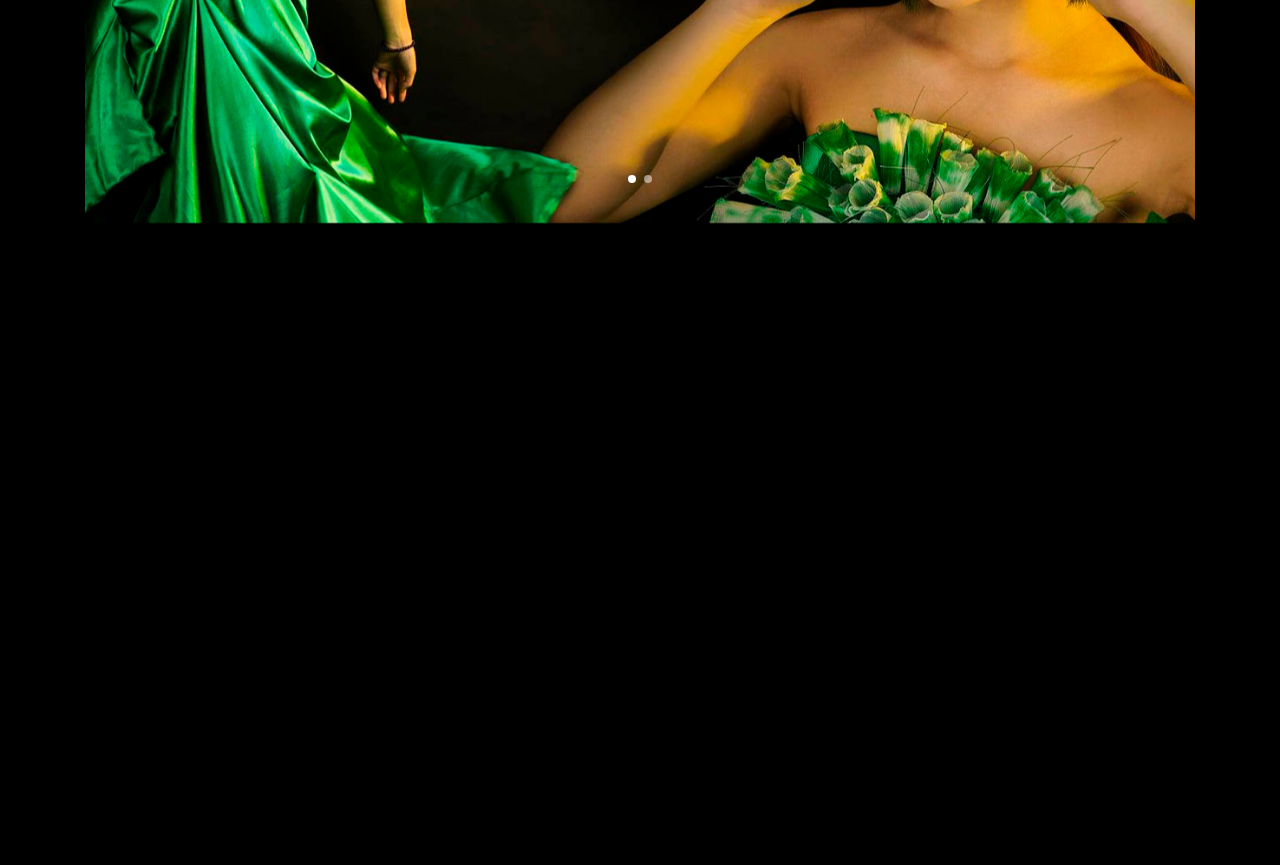
<file: portfolio-single-1.html>
<!DOCTYPE html>
<html lang="en">
  <head>
    <title>Unfold &mdash; A onepage portfolio HTML template by Colorlib</title>
    <meta charset="utf-8" />
    <meta
      name="viewport"
      content="width=device-width, initial-scale=1, shrink-to-fit=no"
    />

    <meta name="description" content=" " />
    <meta name="keywords" content="html, css, javascript, jquery" />
    <meta name="author" content="" />

    <link rel="stylesheet" href="css/vendor/icomoon/style.css" />
    <link rel="stylesheet" href="css/vendor/owl.carousel.min.css" />
    <link rel="stylesheet" href="css/vendor/aos.css" />
    <link rel="stylesheet" href="css/vendor/animate.min.css" />
    <link rel="stylesheet" href="css/vendor/bootstrap.min.css" />
    <link rel="stylesheet" href="css/vendor/jquery.fancybox.min.css" />

    <!-- Theme Style -->
    <link rel="stylesheet" href="css/style.css" />
  </head>

  <body data-spy="scroll" data-target=".site-nav-target" data-offset="200">
    <nav class="unslate_co--site-mobile-menu">
      <div class="close-wrap d-flex">
        <a href="#" class="d-flex ml-auto js-menu-toggle">
          <span class="close-label">Close</span>
          <div class="close-times">
            <span class="bar1"></span>
            <span class="bar2"></span>
          </div>
        </a>
      </div>
      <div class="site-mobile-inner"></div>
    </nav>

    <div class="unslate_co--site-wrap">
      <div class="unslate_co--site-inner">
        <nav class="unslate_co--site-nav site-nav-target">
          <div class="container">
            <div
              class="row align-items-center justify-content-between text-left"
            >
              <div class="col-md-5 text-right">
                <ul
                  class="
                    site-nav-ul
                    js-clone-nav
                    text-left
                    d-none d-lg-inline-block
                  "
                >
                  <li class="has-children">
                    <a href="index.html#home-section" class="nav-link">Home</a>
                    <ul class="dropdown">
                      <li>
                        <a href="index.html">Hero Image BG</a>
                      </li>
                      <li>
                        <a href="index-video.html">Video BG</a>
                      </li>
                      <li>
                        <a href="index-hero-slider.html">Hero Slider</a>
                      </li>
                      <li>
                        <a href="index-sidebar-menu.html">Sidebar Menu</a>
                      </li>
                      <li>
                        <a href="index-right-menu.html">Right Menu</a>
                      </li>
                    </ul>
                  </li>
                  <li>
                    <a href="index.html#portfolio-section" class="nav-link"
                      >Portfolio</a
                    >
                  </li>
                  <li>
                    <a href="index.html#about-section" class="nav-link"
                      >About</a
                    >
                  </li>
                  <li>
                    <a href="index.html#services-section" class="nav-link"
                      >Services</a
                    >
                  </li>
                </ul>
              </div>
              <div class="site-logo pos-absolute">
                <a href="index.html" class="unslate_co--site-logo"
                  >Unfold<span>.</span></a
                >
              </div>
              <div class="col-md-5 text-right text-lg-left">
                <ul
                  class="
                    site-nav-ul
                    js-clone-nav
                    text-left
                    d-none d-lg-inline-block
                  "
                >
                  <li>
                    <a href="index.html#skills-section" class="nav-link"
                      >Skills</a
                    >
                  </li>
                  <li>
                    <a href="index.html#testimonial-section" class="nav-link"
                      >Testimonial</a
                    >
                  </li>
                  <li>
                    <a href="index.html#journal-section" class="nav-link"
                      >Journal</a
                    >
                  </li>
                  <li>
                    <a href="index.html#contact-section" class="nav-link"
                      >Contact</a
                    >
                  </li>
                </ul>

                <ul
                  class="
                    site-nav-ul-none-onepage
                    text-right
                    d-inline-block d-lg-none
                  "
                >
                  <li><a href="#" class="js-menu-toggle">Menu</a></li>
                </ul>
              </div>
            </div>
          </div>
        </nav>
        <!-- END nav -->

        <div class="cover-v1 gradient-bottom-black jarallax">
          <div class="container">
            <div class="row align-items-center">
              <div class="col-md-10 mx-auto text-center">
                <h1 class="heading" data-aos="fade-up">Shoe Rebranding</h1>
                <h2 class="subheading" data-aos="fade-up" data-aos-delay="100">
                  Far far away, behind the word mountains, far from the
                  countries.
                </h2>
              </div>
            </div>
          </div>

          <!-- dov -->
          <a href="#portfolio-single-section" class="mouse-wrap smoothscroll">
            <span class="mouse">
              <span class="scroll"></span>
            </span>
            <span class="mouse-label">Scroll</span>
          </a>
        </div>
        <!-- END .cover-v1 -->

        <div class="container">
          <div
            class="portfolio-single-wrap unslate_co--section"
            id="portfolio-single-section"
          >
            <div class="portfolio-single-inner">
              <h2 class="heading-portfolio-single-h2">Jin Nari</h2>

              <div class="row justify-content-between mb-5">
                <div class="col-12 mb-4">
                  <div class="owl-carousel single-slider">
                    <figure class="mb-4">
                      <img
                        src="images/work_1_full.jpg"
                        alt="Image"
                        class="img-fluid"
                      />
                    </figure>
                    <figure class="mb-4">
                      <img
                        src="images/work_1_a_full.jpg"
                        alt="Image"
                        class="img-fluid"
                      />
                    </figure>
                  </div>
                </div>
                <!-- <div class="col-12 mb-5">
                  <div class="row">
                    <div class="col-sm-6 col-md-6 col-lg-3">
                      <div class="detail-v1">
                        <span class="detail-label">Project Date</span>
                        <span class="detail-val">March 9th, 2020</span>
                      </div>
                    </div>
                    <div class="col-sm-6 col-md-6 col-lg-3">
                      <div class="detail-v1">
                        <span class="detail-label">Role</span>
                        <span class="detail-val"
                          ><a href="#">Identity</a>,
                          <a href="#">Web Design</a></span
                        >
                      </div>
                    </div>
                    <div class="col-sm-6 col-md-6 col-lg-3">
                      <div class="detail-v1">
                        <span class="detail-label">Client</span>
                        <span class="detail-val">unslate</span>
                      </div>
                    </div>
                    <div class="col-sm-6 col-md-6 col-lg-3">
                      <div class="detail-v1">
                        <span class="detail-label">Visit</span>
                        <span class="detail-val"
                          ><a href="#">https:///</a></span
                        >
                      </div>
                    </div>
                  </div>
                </div>
                <div class="col-md-6 pr-md-5">
                  <p>
                    Far far away, behind the word mountains, far from the
                    countries Vokalia and Consonantia, there live the blind
                    texts. Separated they live in Bookmarksgrove right at the
                    coast of the Semantics, a large language ocean. A small
                    river named Duden flows by their place and supplies it with
                    the necessary regelialia. It is a paradisematic country, in
                    which roasted parts of sentences fly into your mouth.
                  </p>
                </div>
                <div class="col-md-6 pl-md-5">
                  <p>
                    Even the all-powerful Pointing has no control about the
                    blind texts it is an almost unorthographic life One day
                    however a small line of blind text by the name of Lorem
                    Ipsum decided to leave for the far World of Grammar.
                  </p>
                </div> -->
              </div>
            </div>
          </div>
        </div>
      </div>

      <footer class="unslate_co--footer unslate_co--section">
        <div class="container">
          <div class="row justify-content-center">
            <div class="col-md-7">
              <div class="footer-site-logo">
                <a href="#">Unfold<span>.</span></a>
              </div>

              <ul class="footer-site-social">
                <li><a href="#">Facebook</a></li>
                <li><a href="#">Twitter</a></li>
                <li><a href="#">Instagram</a></li>
                <li><a href="#">Dribbble</a></li>
                <li><a href="#">Behance</a></li>
              </ul>

              <p class="site-copyright">
                <!-- Link back to Colorlib can't be removed. Template is licensed under CC BY 3.0. -->
                Copyright &copy;
                <script>
                  document.write(new Date().getFullYear());
                </script>
                All rights reserved | This template is made with
                <i class="icon-heart" aria-hidden="true"></i> by
                <a href="https://colorlib.com" target="_blank">Colorlib</a>
                <!-- Link back to Colorlib can't be removed. Template is licensed under CC BY 3.0. -->
              </p>
            </div>
          </div>
        </div>
      </footer>
    </div>

    <!-- Loader -->
    <div id="unslate_co--overlayer"></div>
    <div class="site-loader-wrap">
      <div class="site-loader"></div>
    </div>

    <script src="js/scripts-dist.js"></script>
    <script src="js/main.js"></script>
  </body>
</html>
</file>
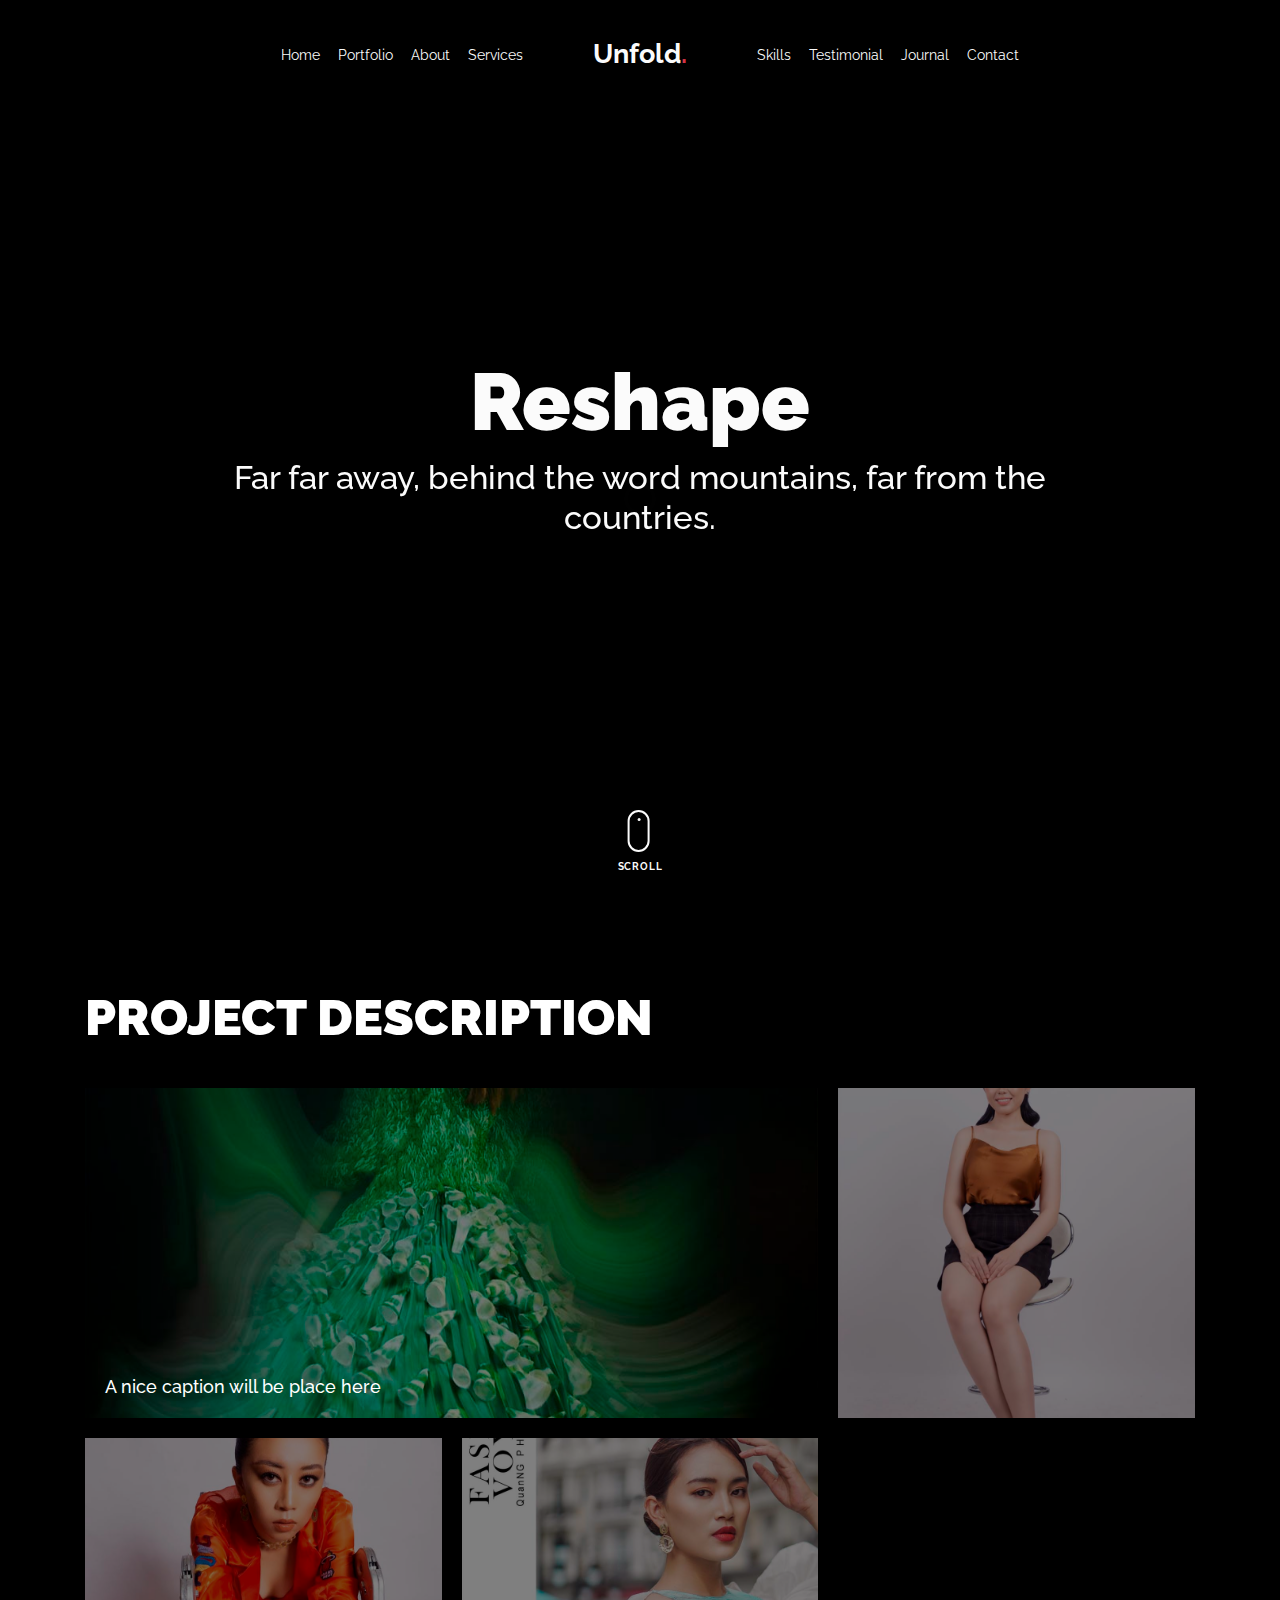
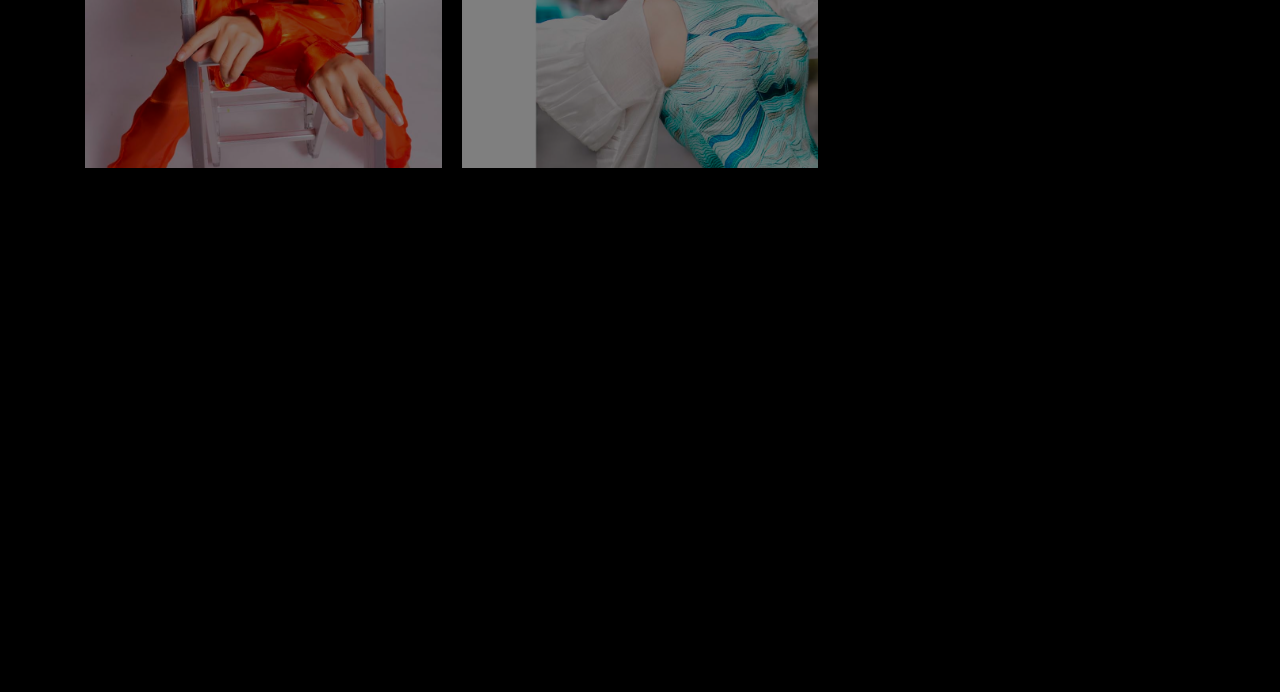
<file: portfolio-single-2.html>
<!DOCTYPE html>
<html lang="en">
  <head>
    <title>Unfold &mdash; A onepage portfolio HTML template by Colorlib</title>
    <meta charset="utf-8" />
    <meta
      name="viewport"
      content="width=device-width, initial-scale=1, shrink-to-fit=no"
    />

    <meta name="description" content="" />
    <meta name="keywords" content="html, css, javascript, jquery" />
    <meta name="author" content="" />

    <link rel="stylesheet" href="css/vendor/icomoon/style.css" />
    <link rel="stylesheet" href="css/vendor/owl.carousel.min.css" />
    <link rel="stylesheet" href="css/vendor/aos.css" />
    <link rel="stylesheet" href="css/vendor/animate.min.css" />
    <link rel="stylesheet" href="css/vendor/bootstrap.min.css" />
    <link rel="stylesheet" href="css/vendor/jquery.fancybox.min.css" />

    <!-- Theme Style -->
    <link rel="stylesheet" href="css/style.css" />
  </head>

  <body data-spy="scroll" data-target=".site-nav-target" data-offset="200">
    <nav class="unslate_co--site-mobile-menu">
      <div class="close-wrap d-flex">
        <a href="#" class="d-flex ml-auto js-menu-toggle">
          <span class="close-label">Close</span>
          <div class="close-times">
            <span class="bar1"></span>
            <span class="bar2"></span>
          </div>
        </a>
      </div>
      <div class="site-mobile-inner"></div>
    </nav>

    <div class="unslate_co--site-wrap">
      <div class="unslate_co--site-inner">
        <nav class="unslate_co--site-nav site-nav-target">
          <div class="container">
            <div
              class="row align-items-center justify-content-between text-left"
            >
              <div class="col-md-5 text-right">
                <ul
                  class="
                    site-nav-ul
                    js-clone-nav
                    text-left
                    d-none d-lg-inline-block
                  "
                >
                  <li class="has-children">
                    <a href="index.html#home-section" class="nav-link">Home</a>
                    <ul class="dropdown">
                      <li>
                        <a href="index.html">Hero Image BG</a>
                      </li>
                      <li>
                        <a href="index-video.html">Video BG</a>
                      </li>
                      <li>
                        <a href="index-hero-slider.html">Hero Slider</a>
                      </li>
                      <li>
                        <a href="index-sidebar-menu.html">Sidebar Menu</a>
                      </li>
                      <li>
                        <a href="index-right-menu.html">Right Menu</a>
                      </li>
                    </ul>
                  </li>
                  <li>
                    <a href="index.html#portfolio-section" class="nav-link"
                      >Portfolio</a
                    >
                  </li>
                  <li>
                    <a href="index.html#about-section" class="nav-link"
                      >About</a
                    >
                  </li>
                  <li>
                    <a href="index.html#services-section" class="nav-link"
                      >Services</a
                    >
                  </li>
                </ul>
              </div>
              <div class="site-logo pos-absolute">
                <a href="index.html" class="unslate_co--site-logo"
                  >Unfold<span>.</span></a
                >
              </div>
              <div class="col-md-5 text-right text-lg-left">
                <ul
                  class="
                    site-nav-ul
                    js-clone-nav
                    text-left
                    d-none d-lg-inline-block
                  "
                >
                  <li>
                    <a href="index.html#skills-section" class="nav-link"
                      >Skills</a
                    >
                  </li>
                  <li>
                    <a href="index.html#testimonial-section" class="nav-link"
                      >Testimonial</a
                    >
                  </li>
                  <li>
                    <a href="index.html#journal-section" class="nav-link"
                      >Journal</a
                    >
                  </li>
                  <li>
                    <a href="index.html#contact-section" class="nav-link"
                      >Contact</a
                    >
                  </li>
                </ul>

                <ul
                  class="
                    site-nav-ul-none-onepage
                    text-right
                    d-inline-block d-lg-none
                  "
                >
                  <li><a href="#" class="js-menu-toggle">Menu</a></li>
                </ul>
              </div>
            </div>
          </div>
        </nav>
        <!-- END nav -->

        <div class="cover-v1 gradient-bottom-black jarallax">
          <div class="container">
            <div class="row align-items-center">
              <div class="col-md-10 mx-auto text-center">
                <h1 class="heading" data-aos="fade-up">Reshape</h1>
                <h2 class="subheading" data-aos="fade-up" data-aos-delay="100">
                  Far far away, behind the word mountains, far from the
                  countries.
                </h2>
              </div>
            </div>
          </div>

          <!-- dov -->
          <a href="#portfolio-single-section" class="mouse-wrap smoothscroll">
            <span class="mouse">
              <span class="scroll"></span>
            </span>
            <span class="mouse-label">Scroll</span>
          </a>
        </div>
        <!-- END .cover-v1 -->

        <div class="container">
          <div
            class="portfolio-single-wrap unslate_co--section"
            id="portfolio-single-section"
          >
            <div class="portfolio-single-inner">
              <h2 class="heading-portfolio-single-h2">PROJECT DESCRIPTION</h2>

              <div class="row gutter-v4 align-items-stretch mb-5">
                <div class="col-sm-6 col-md-6 col-lg-8 blog-post-entry">
                  <a
                    href="images/post_1.jpg"
                    class="grid-item blog-item w-100 h-100"
                    data-fancybox="gal"
                    data-caption="A nice caption will be place here"
                  >
                    <div class="overlay">
                      <div class="portfolio-item-content">
                        <h3>A nice caption will be place here</h3>
                      </div>
                    </div>
                    <img src="images/post_1.jpg" class="lazyload" alt="Image" />
                  </a>
                </div>
                <div class="col-sm-6 col-md-6 col-lg-4 blog-post-entry">
                  <a
                    href="images/post_2.jpg"
                    class="grid-item blog-item w-100 h-100"
                    data-fancybox="gal"
                  >
                    <div class="overlay"></div>
                    <img src="images/post_2.jpg" class="lazyload" alt="Image" />
                  </a>
                </div>

                <div class="col-sm-6 col-md-6 col-lg-4 blog-post-entry">
                  <a
                    href="images/post_3.jpg"
                    class="grid-item blog-item w-100 h-100"
                    data-fancybox="gal"
                  >
                    <div class="overlay"></div>
                    <img src="images/post_3.jpg" class="lazyload" alt="Image" />
                  </a>
                </div>
                <div class="col-sm-6 col-md-6 col-lg-4 blog-post-entry">
                  <a
                    href="images/post_4.jpg"
                    class="grid-item blog-item w-100 h-100"
                    data-fancybox="gal"
                  >
                    <div class="overlay"></div>
                    <img src="images/post_4.jpg" class="lazyload" alt="Image" />
                  </a>
                </div>

                <!-- <div class="col-sm-6 col-md-6 col-lg-4 blog-post-entry">
                  <a
                    href="images/post_5.jpg"
                    class="grid-item blog-item w-100 h-100"
                    data-fancybox="gal"
                  >
                    <div class="overlay"></div>
                    <img src="images/post_5.jpg" class="lazyload" alt="Image" />
                  </a>
                </div> -->
              </div>

              <!-- <div class="row justify-content-between mb-5">
              <div class="col-12 mb-5">
                <div class="row">
                  <div class="col-sm-6 col-md-6 col-lg-3">
                    <div class="detail-v1">
                      <span class="detail-label">Project Date</span>
                      <span class="detail-val">March 9th, 2020</span>
                    </div>
                  </div>
                  <div class="col-sm-6 col-md-6 col-lg-3">
                    <div class="detail-v1">
                      <span class="detail-label">Role</span>
                      <span class="detail-val"><a href="#">Identity</a>, <a href="#">Web Design</a></span>
                    </div>
                  </div>
                  <div class="col-sm-6 col-md-6 col-lg-3">
                    <div class="detail-v1">
                      <span class="detail-label">Client</span>
                      <span class="detail-val">unslate</span>
                    </div>
                  </div>
                  <div class="col-sm-6 col-md-6 col-lg-3">
                    <div class="detail-v1">
                      <span class="detail-label">Visit</span>
                      <span class="detail-val"><a href="#">https:///</a></span>
                    </div>
                  </div>
                </div>
              </div>
              <div class="col-md-6 pr-md-5">
                <p>Far far away, behind the word mountains, far from the countries Vokalia and Consonantia, there live the blind texts. Separated they live in Bookmarksgrove right at the coast of the Semantics, a large language ocean. A small river named Duden flows by their place and supplies it with the necessary regelialia. It is a paradisematic country, in which roasted parts of sentences fly into your mouth.</p>
              </div>
              <div class="col-md-6 pl-md-5">
                <p>Even the all-powerful Pointing has no control about the blind texts it is an almost unorthographic life One day however a small line of blind text by the name of Lorem Ipsum decided to leave for the far World of Grammar.</p>
              </div>
            </div> -->

              <!-- <div class="row justify-content-center mb-5">
                <div class="col-md-12">
                  <div class="testimonial-v1">
                    <div class="testimonial-inner-bg">
                      <span class="quote">&ldquo;</span>
                      <blockquote>
                        Far far away, behind the word mountains, far from the
                        countries Vokalia and Consonantia, there live the blind
                        texts. Separated they live in Bookmarksgrove right at
                        the coast of the Semantics, a large language ocean. A
                        small river named Duden flows by their place and
                        supplies it with the necessary regelialia. It is a
                        paradisematic country, in which roasted parts of
                        sentences fly into your mouth.
                      </blockquote>
                    </div>

                    <div class="testimonial-author-info">
                      <img src="images/person_man_1.jpg" alt="Image" />
                      <h3>Eric Ingram</h3>
                      <span class="d-block position"
                        >Product Designer @facebook</span
                      >
                    </div>
                  </div>
                </div>
              </div> -->
            </div>
          </div>
        </div>
      </div>

      <footer class="unslate_co--footer unslate_co--section">
        <div class="container">
          <div class="row justify-content-center">
            <div class="col-md-7">
              <div class="footer-site-logo">
                <a href="#">Unfold<span>.</span></a>
              </div>

              <ul class="footer-site-social">
                <li><a href="#">Facebook</a></li>
                <li><a href="#">Twitter</a></li>
                <li><a href="#">Instagram</a></li>
                <li><a href="#">Dribbble</a></li>
                <li><a href="#">Behance</a></li>
              </ul>

              <p class="site-copyright">
                <!-- Link back to Colorlib can't be removed. Template is licensed under CC BY 3.0. -->
                Copyright &copy;
                <script>
                  document.write(new Date().getFullYear());
                </script>
                All rights reserved | This template is made with
                <i class="icon-heart" aria-hidden="true"></i> by
                <a href="https://colorlib.com" target="_blank">Colorlib</a>
                <!-- Link back to Colorlib can't be removed. Template is licensed under CC BY 3.0. -->
              </p>
            </div>
          </div>
        </div>
      </footer>
    </div>

    <!-- Loader -->
    <div id="unslate_co--overlayer"></div>
    <div class="site-loader-wrap">
      <div class="site-loader"></div>
    </div>

    <script src="js/scripts-dist.js"></script>
    <script src="js/main.js"></script>
  </body>
</html>
</file>
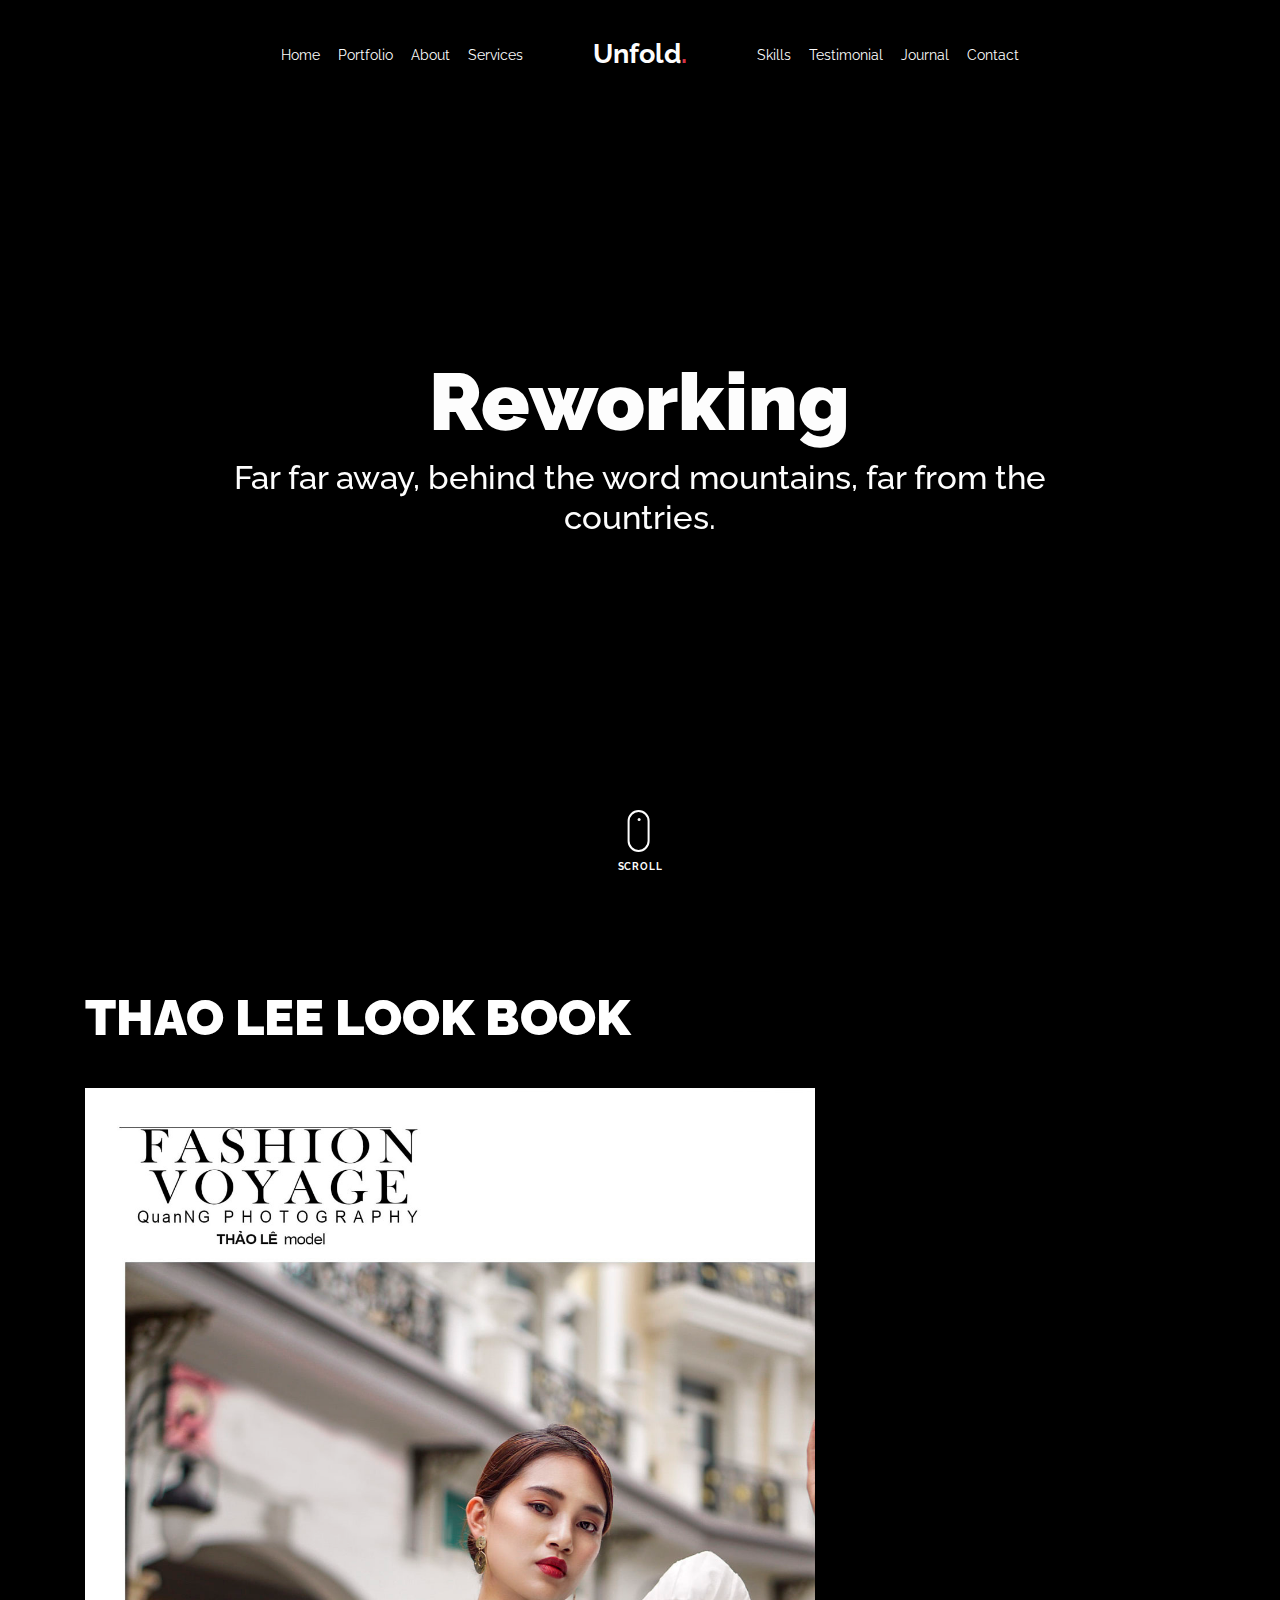
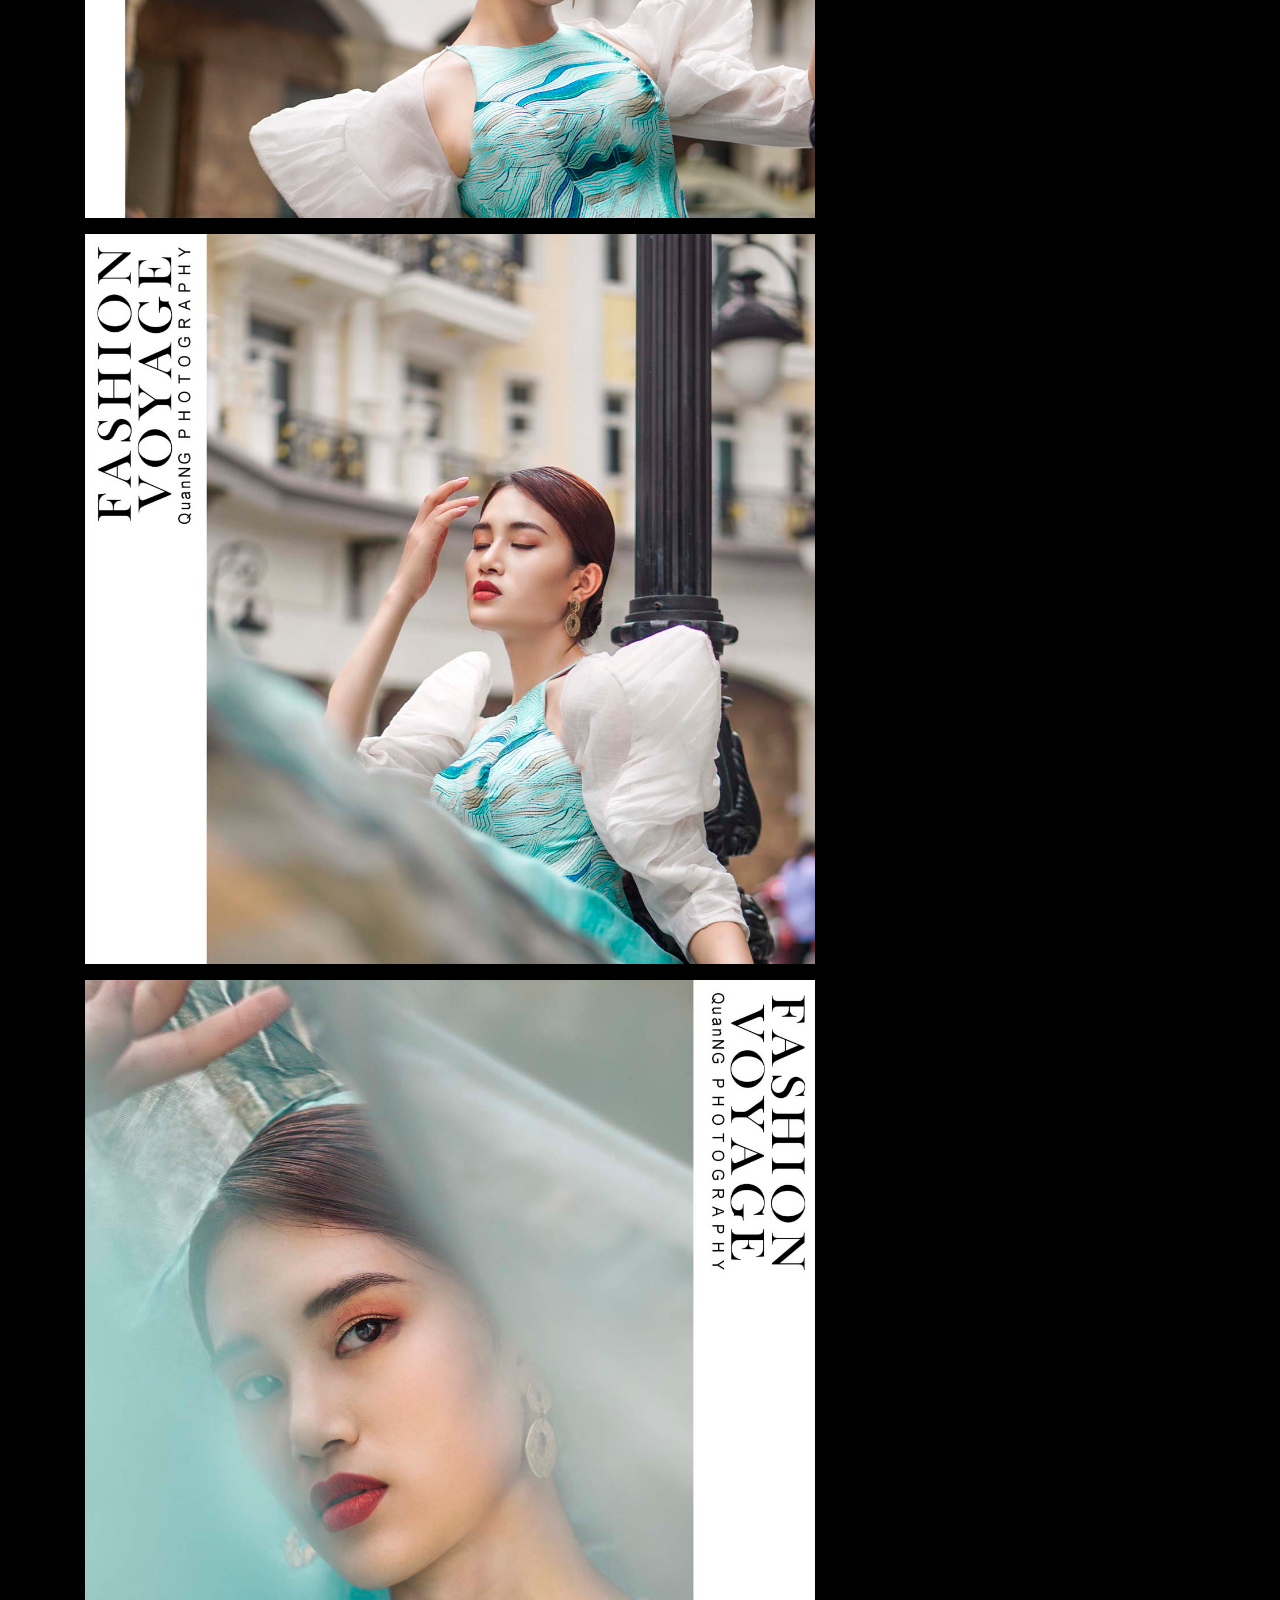
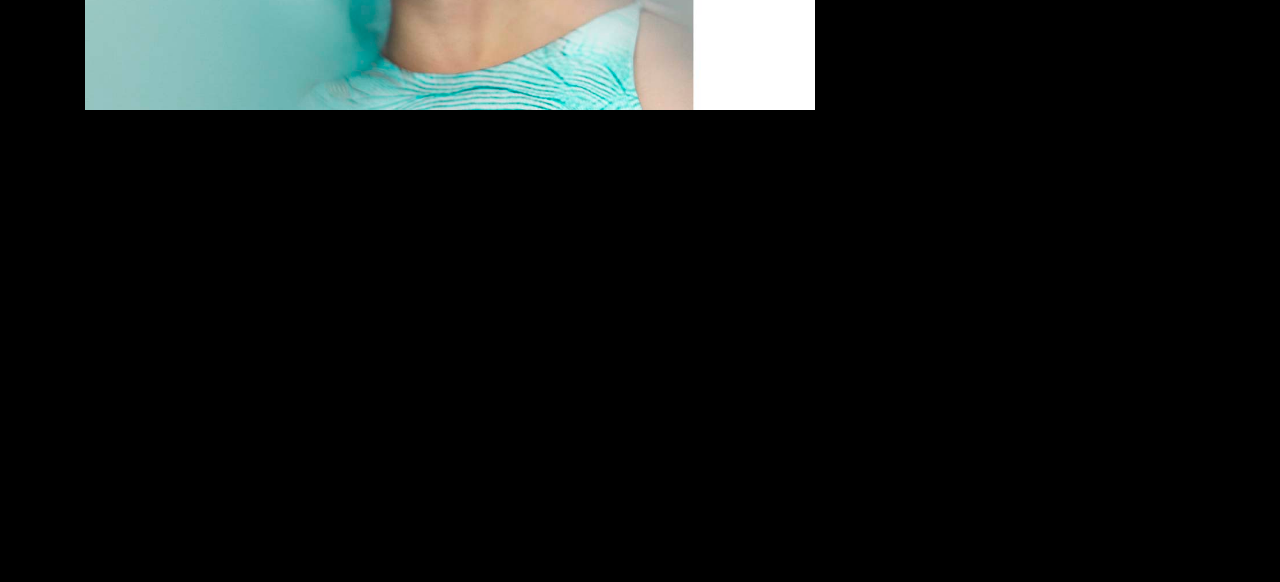
<file: portfolio-single-3.html>
<!DOCTYPE html>
<html lang="en">
  <head>
    <title>Unfold &mdash; A onepage portfolio HTML template by Colorlib</title>
    <meta charset="utf-8" />
    <meta
      name="viewport"
      content="width=device-width, initial-scale=1, shrink-to-fit=no"
    />

    <meta name="description" content="" />
    <meta name="keywords" content="html, css, javascript, jquery" />
    <meta name="author" content="" />

    <link rel="stylesheet" href="css/vendor/icomoon/style.css" />
    <link rel="stylesheet" href="css/vendor/owl.carousel.min.css" />
    <link rel="stylesheet" href="css/vendor/aos.css" />
    <link rel="stylesheet" href="css/vendor/animate.min.css" />
    <link rel="stylesheet" href="css/vendor/bootstrap.min.css" />
    <link rel="stylesheet" href="css/vendor/jquery.fancybox.min.css" />

    <!-- Theme Style -->
    <link rel="stylesheet" href="css/style.css" />
  </head>

  <body data-spy="scroll" data-target=".site-nav-target" data-offset="200">
    <nav class="unslate_co--site-mobile-menu">
      <div class="close-wrap d-flex">
        <a href="#" class="d-flex ml-auto js-menu-toggle">
          <span class="close-label">Close</span>
          <div class="close-times">
            <span class="bar1"></span>
            <span class="bar2"></span>
          </div>
        </a>
      </div>
      <div class="site-mobile-inner"></div>
    </nav>

    <div class="unslate_co--site-wrap">
      <div class="unslate_co--site-inner">
        <nav class="unslate_co--site-nav site-nav-target">
          <div class="container">
            <div
              class="row align-items-center justify-content-between text-left"
            >
              <div class="col-md-5 text-right">
                <ul
                  class="
                    site-nav-ul
                    js-clone-nav
                    text-left
                    d-none d-lg-inline-block
                  "
                >
                  <li class="has-children">
                    <a href="index.html#home-section" class="nav-link">Home</a>
                    <ul class="dropdown">
                      <li>
                        <a href="index.html">Hero Image BG</a>
                      </li>
                      <li>
                        <a href="index-video.html">Video BG</a>
                      </li>
                      <li>
                        <a href="index-hero-slider.html">Hero Slider</a>
                      </li>
                      <li>
                        <a href="index-sidebar-menu.html">Sidebar Menu</a>
                      </li>
                      <li>
                        <a href="index-right-menu.html">Right Menu</a>
                      </li>
                    </ul>
                  </li>
                  <li>
                    <a href="index.html#portfolio-section" class="nav-link"
                      >Portfolio</a
                    >
                  </li>
                  <li>
                    <a href="index.html#about-section" class="nav-link"
                      >About</a
                    >
                  </li>
                  <li>
                    <a href="index.html#services-section" class="nav-link"
                      >Services</a
                    >
                  </li>
                </ul>
              </div>
              <div class="site-logo pos-absolute">
                <a href="index.html" class="unslate_co--site-logo"
                  >Unfold<span>.</span></a
                >
              </div>
              <div class="col-md-5 text-right text-lg-left">
                <ul
                  class="
                    site-nav-ul
                    js-clone-nav
                    text-left
                    d-none d-lg-inline-block
                  "
                >
                  <li>
                    <a href="index.html#skills-section" class="nav-link"
                      >Skills</a
                    >
                  </li>
                  <li>
                    <a href="index.html#testimonial-section" class="nav-link"
                      >Testimonial</a
                    >
                  </li>
                  <li>
                    <a href="index.html#journal-section" class="nav-link"
                      >Journal</a
                    >
                  </li>
                  <li>
                    <a href="index.html#contact-section" class="nav-link"
                      >Contact</a
                    >
                  </li>
                </ul>

                <ul
                  class="
                    site-nav-ul-none-onepage
                    text-right
                    d-inline-block d-lg-none
                  "
                >
                  <li><a href="#" class="js-menu-toggle">Menu</a></li>
                </ul>
              </div>
            </div>
          </div>
        </nav>
        <!-- END nav -->

        <div class="cover-v1 gradient-bottom-black jarallax">
          <div class="container">
            <div class="row align-items-center">
              <div class="col-md-10 mx-auto text-center">
                <h1 class="heading" data-aos="fade-up">Reworking</h1>
                <h2 class="subheading" data-aos="fade-up" data-aos-delay="100">
                  Far far away, behind the word mountains, far from the
                  countries.
                </h2>
              </div>
            </div>
          </div>

          <!-- dov -->
          <a href="#portfolio-single-section" class="mouse-wrap smoothscroll">
            <span class="mouse">
              <span class="scroll"></span>
            </span>
            <span class="mouse-label">Scroll</span>
          </a>
        </div>
        <!-- END .cover-v1 -->

        <div class="container">
          <div
            class="portfolio-single-wrap unslate_co--section"
            id="portfolio-single-section"
          >
            <div class="portfolio-single-inner">
              <h2 class="heading-portfolio-single-h2">THAO LEE LOOK BOOK</h2>

              <div class="row justify-content-between align-items-stretch">
                <div class="col-lg-8">
                  <p>
                    <a href="images/work_2_full.jpg" data-fancybox="gal"
                      ><img
                        src="images/work_2_full.jpg"
                        alt="Image"
                        class="img-fluid"
                    /></a>
                  </p>
                  <p>
                    <a href="images/work_2_a_full.jpg" data-fancybox="gal"
                      ><img
                        src="images/work_2_a_full.jpg"
                        alt="Image"
                        class="img-fluid"
                    /></a>
                  </p>
                  <p>
                    <a href="images/work_2_b_full.jpg" data-fancybox="gal"
                      ><img
                        src="images/work_2_b_full.jpg"
                        alt="Image"
                        class="img-fluid"
                    /></a>
                  </p>
                </div>
                <!-- <div class="col-lg-4 pl-lg-5">
                  <div class="unslate_co--sticky">
                    <div class="row">
                      <div class="col-md-12 mb-4">
                        <div class="detail-v1">
                          <span class="detail-label">Project Description</span>
                          <p>
                            Far far away, behind the word mountains, far from
                            the countries Vokalia and Consonantia, there live
                            the blind texts. Separated they live in
                            Bookmarksgrove right at the coast of the Semantics,
                            a large language ocean.
                          </p>
                        </div>
                      </div>

                      <div class="col-md-12 mb-4">
                        <div class="detail-v1">
                          <span class="detail-label">Project Date</span>
                          <span class="detail-val">March 9th, 2020</span>
                        </div>
                      </div>
                      <div class="col-md-12 mb-4">
                        <div class="detail-v1">
                          <span class="detail-label">Role</span>
                          <span class="detail-val"
                            ><a href="#">Identity</a>,
                            <a href="#">Web Design</a></span
                          >
                        </div>
                      </div>
                      <div class="col-md-12 mb-4">
                        <div class="detail-v1">
                          <span class="detail-label">Client</span>
                          <span class="detail-val">unslate</span>
                        </div>
                      </div>
                      <div class="col-md-12 mb-4">
                        <div class="detail-v1">
                          <span class="detail-label">Visit</span>
                          <span class="detail-val"
                            ><a href="#">https:///</a></span
                          >
                        </div>
                      </div>
                    </div>
                  </div>
                </div> -->
              </div>
            </div>
          </div>
        </div>
      </div>

      <footer class="unslate_co--footer unslate_co--section">
        <div class="container">
          <div class="row justify-content-center">
            <div class="col-md-7">
              <div class="footer-site-logo">
                <a href="#">Unfold<span>.</span></a>
              </div>

              <ul class="footer-site-social">
                <li><a href="#">Facebook</a></li>
                <li><a href="#">Twitter</a></li>
                <li><a href="#">Instagram</a></li>
                <li><a href="#">Dribbble</a></li>
                <li><a href="#">Behance</a></li>
              </ul>

              <p class="site-copyright">
                <!-- Link back to Colorlib can't be removed. Template is licensed under CC BY 3.0. -->
                Copyright &copy;
                <script>
                  document.write(new Date().getFullYear());
                </script>
                All rights reserved | This template is made with
                <i class="icon-heart" aria-hidden="true"></i> by
                <a href="https://colorlib.com" target="_blank">Colorlib</a>
                <!-- Link back to Colorlib can't be removed. Template is licensed under CC BY 3.0. -->
              </p>
            </div>
          </div>
        </div>
      </footer>
    </div>

    <!-- Loader -->
    <div id="unslate_co--overlayer"></div>
    <div class="site-loader-wrap">
      <div class="site-loader"></div>
    </div>

    <script src="js/scripts-dist.js"></script>
    <script src="js/main.js"></script>
  </body>
</html>
</file>
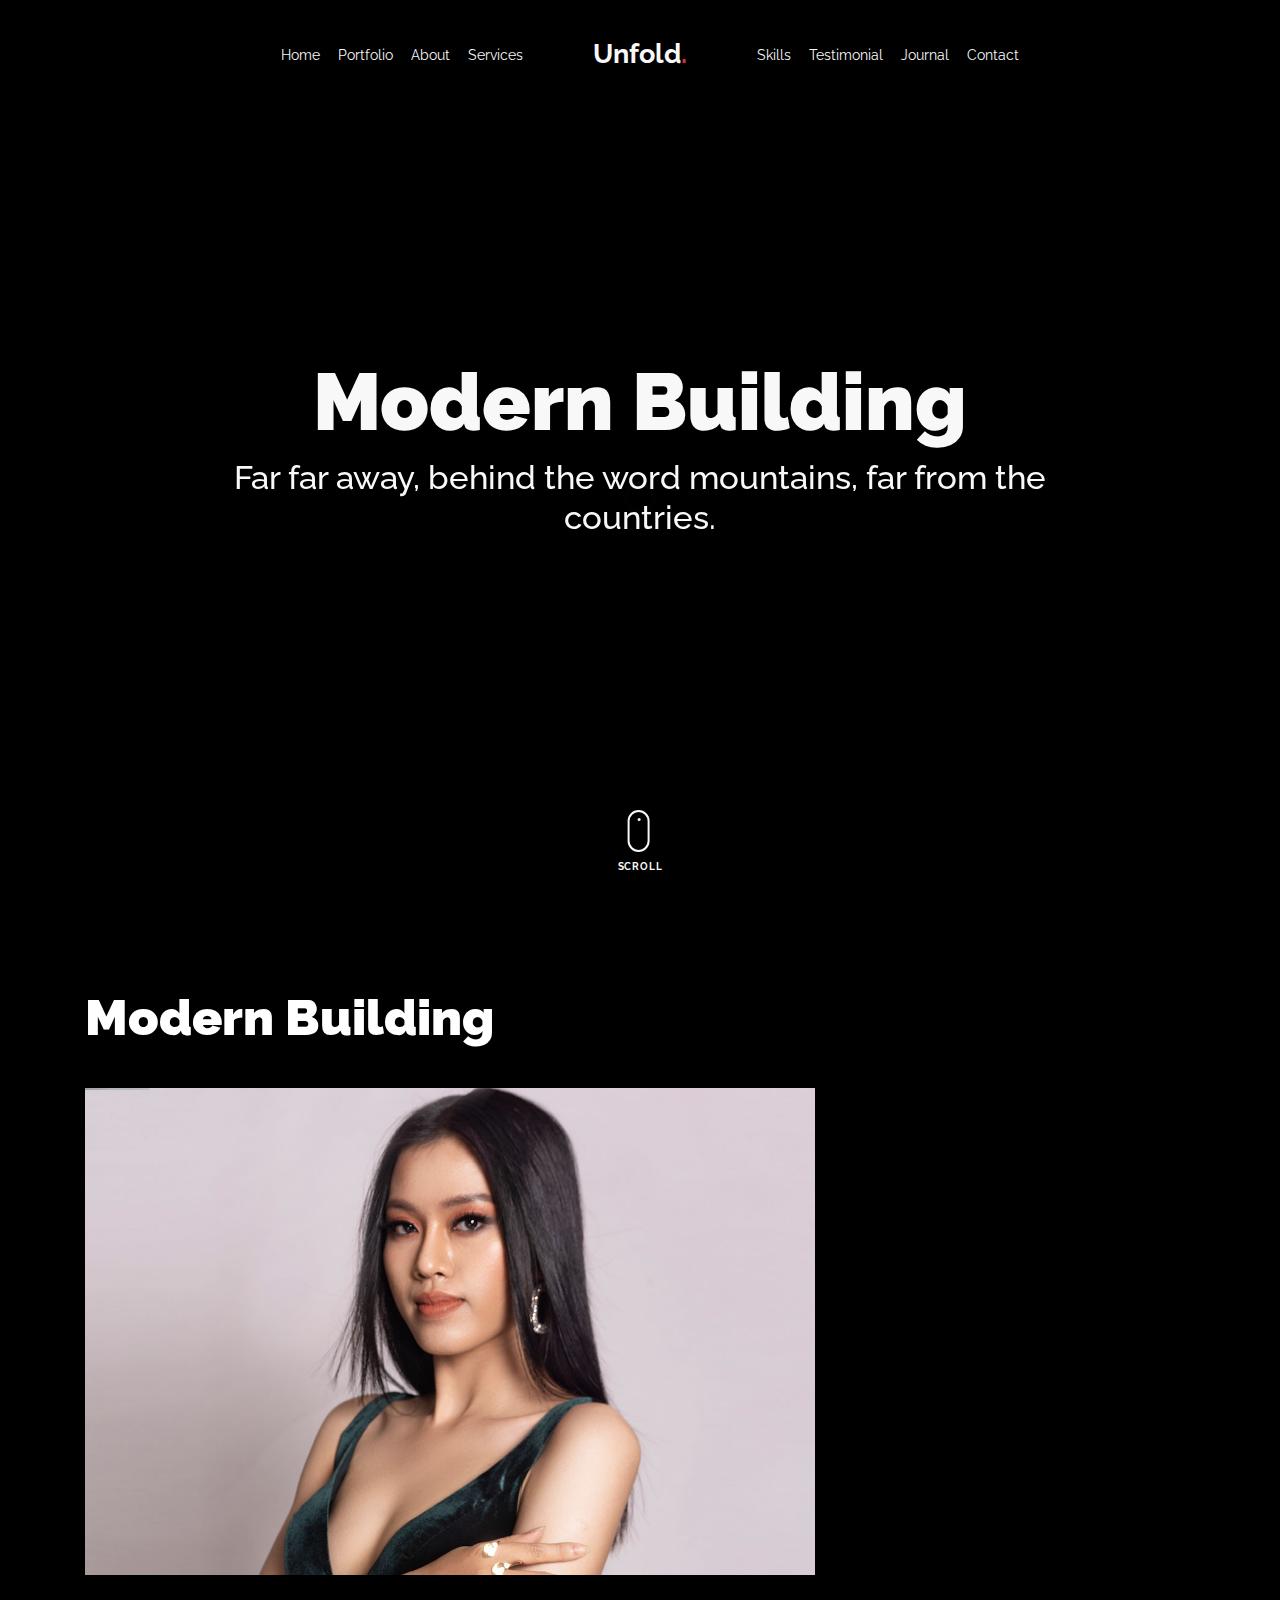
<file: portfolio-single-4.html>
<!DOCTYPE html>
<html lang="en">
  <head>
    <title>Unfold &mdash; A onepage portfolio HTML template by Colorlib</title>
    <meta charset="utf-8" />
    <meta
      name="viewport"
      content="width=device-width, initial-scale=1, shrink-to-fit=no"
    />

    <meta name="description" content="" />
    <meta name="keywords" content="html, css, javascript, jquery" />
    <meta name="author" content="" />

    <link rel="stylesheet" href="css/vendor/icomoon/style.css" />
    <link rel="stylesheet" href="css/vendor/owl.carousel.min.css" />
    <link rel="stylesheet" href="css/vendor/aos.css" />
    <link rel="stylesheet" href="css/vendor/animate.min.css" />
    <link rel="stylesheet" href="css/vendor/bootstrap.min.css" />
    <link rel="stylesheet" href="css/vendor/jquery.fancybox.min.css" />

    <!-- Theme Style -->
    <link rel="stylesheet" href="css/style.css" />
  </head>

  <body data-spy="scroll" data-target=".site-nav-target" data-offset="200">
    <nav class="unslate_co--site-mobile-menu">
      <div class="close-wrap d-flex">
        <a href="#" class="d-flex ml-auto js-menu-toggle">
          <span class="close-label">Close</span>
          <div class="close-times">
            <span class="bar1"></span>
            <span class="bar2"></span>
          </div>
        </a>
      </div>
      <div class="site-mobile-inner"></div>
    </nav>

    <div class="unslate_co--site-wrap">
      <div class="unslate_co--site-inner">
        <nav class="unslate_co--site-nav site-nav-target">
          <div class="container">
            <div
              class="row align-items-center justify-content-between text-left"
            >
              <div class="col-md-5 text-right">
                <ul
                  class="
                    site-nav-ul
                    js-clone-nav
                    text-left
                    d-none d-lg-inline-block
                  "
                >
                  <li class="has-children">
                    <a href="index.html#home-section" class="nav-link">Home</a>
                    <ul class="dropdown">
                      <li>
                        <a href="index.html">Hero Image BG</a>
                      </li>
                      <li>
                        <a href="index-video.html">Video BG</a>
                      </li>
                      <li>
                        <a href="index-hero-slider.html">Hero Slider</a>
                      </li>
                      <li>
                        <a href="index-sidebar-menu.html">Sidebar Menu</a>
                      </li>
                      <li>
                        <a href="index-right-menu.html">Right Menu</a>
                      </li>
                    </ul>
                  </li>
                  <li>
                    <a href="index.html#portfolio-section" class="nav-link"
                      >Portfolio</a
                    >
                  </li>
                  <li>
                    <a href="index.html#about-section" class="nav-link"
                      >About</a
                    >
                  </li>
                  <li>
                    <a href="index.html#services-section" class="nav-link"
                      >Services</a
                    >
                  </li>
                </ul>
              </div>
              <div class="site-logo pos-absolute">
                <a href="index.html" class="unslate_co--site-logo"
                  >Unfold<span>.</span></a
                >
              </div>
              <div class="col-md-5 text-right text-lg-left">
                <ul
                  class="
                    site-nav-ul
                    js-clone-nav
                    text-left
                    d-none d-lg-inline-block
                  "
                >
                  <li>
                    <a href="index.html#skills-section" class="nav-link"
                      >Skills</a
                    >
                  </li>
                  <li>
                    <a href="index.html#testimonial-section" class="nav-link"
                      >Testimonial</a
                    >
                  </li>
                  <li>
                    <a href="index.html#journal-section" class="nav-link"
                      >Journal</a
                    >
                  </li>
                  <li>
                    <a href="index.html#contact-section" class="nav-link"
                      >Contact</a
                    >
                  </li>
                </ul>

                <ul
                  class="
                    site-nav-ul-none-onepage
                    text-right
                    d-inline-block d-lg-none
                  "
                >
                  <li><a href="#" class="js-menu-toggle">Menu</a></li>
                </ul>
              </div>
            </div>
          </div>
        </nav>
        <!-- END nav -->

        <div class="cover-v1 gradient-bottom-black jarallax">
          <div class="container">
            <div class="row align-items-center">
              <div class="col-md-10 mx-auto text-center">
                <h1 class="heading" data-aos="fade-up">Modern Building</h1>
                <h2 class="subheading" data-aos="fade-up" data-aos-delay="100">
                  Far far away, behind the word mountains, far from the
                  countries.
                </h2>
              </div>
            </div>
          </div>

          <!-- dov -->
          <a href="#portfolio-single-section" class="mouse-wrap smoothscroll">
            <span class="mouse">
              <span class="scroll"></span>
            </span>
            <span class="mouse-label">Scroll</span>
          </a>
        </div>
        <!-- END .cover-v1 -->

        <div class="container">
          <div
            class="portfolio-single-wrap unslate_co--section"
            id="portfolio-single-section"
          >
            <div class="portfolio-single-inner">
              <h2 class="heading-portfolio-single-h2">Modern Building</h2>

              <div class="row justify-content-between align-items-stretch">
                <div class="col-lg-8">
                  <p>
                    <a href="images/work_3_a_full.jpg" data-fancybox="gal"
                      ><img
                        src="images/work_3_a_full.jpg"
                        alt="Image"
                        class="img-fluid"
                    /></a>
                  </p>
                  <!-- <p>
                    <a href="images/work_3_full.jpg" data-fancybox="gal"
                      ><img
                        src="images/work_3_full.jpg"
                        alt="Image"
                        class="img-fluid"
                    /></a>
                  </p> -->
                </div>
                <!-- <div class="col-lg-4 pl-lg-5">
                <div class="unslate_co--sticky">
                  <div class="row">
                    <div class="col-md-12 mb-4">
                      <div class="detail-v1">
                        <span class="detail-label">Project Description</span>
                        <p>Far far away, behind the word mountains, far from the countries Vokalia and Consonantia, there live the blind texts. Separated they live in Bookmarksgrove right at the coast of the Semantics, a large language ocean.</p>
                      </div>
                    </div>

                    <div class="col-md-12 mb-4">
                      <div class="detail-v1">
                        <span class="detail-label">Project Date</span>
                        <span class="detail-val">March 9th, 2020</span>
                      </div>
                    </div>
                    <div class="col-md-12 mb-4">
                      <div class="detail-v1">
                        <span class="detail-label">Role</span>
                        <span class="detail-val"><a href="#">Identity</a>, <a href="#">Web Design</a></span>
                      </div>
                    </div>
                    <div class="col-md-12 mb-4">
                      <div class="detail-v1">
                        <span class="detail-label">Client</span>
                        <span class="detail-val">unslate</span>
                      </div>
                    </div>
                    <div class="col-md-12 mb-4">
                      <div class="detail-v1">
                        <span class="detail-label">Visit</span>
                        <span class="detail-val"><a href="#">https:///</a></span>
                      </div>
                    </div>
                  </div>
                </div> 
              </div> -->
              </div>
            </div>
          </div>
        </div>
      </div>

      <footer class="unslate_co--footer unslate_co--section">
        <div class="container">
          <div class="row justify-content-center">
            <div class="col-md-7">
              <div class="footer-site-logo">
                <a href="#">Unfold<span>.</span></a>
              </div>

              <ul class="footer-site-social">
                <li><a href="#">Facebook</a></li>
                <li><a href="#">Twitter</a></li>
                <li><a href="#">Instagram</a></li>
                <li><a href="#">Dribbble</a></li>
                <li><a href="#">Behance</a></li>
              </ul>

              <p class="site-copyright">
                <!-- Link back to Colorlib can't be removed. Template is licensed under CC BY 3.0. -->
                Copyright &copy;
                <script>
                  document.write(new Date().getFullYear());
                </script>
                All rights reserved | This template is made with
                <i class="icon-heart" aria-hidden="true"></i> by
                <a href="https://colorlib.com" target="_blank">Colorlib</a>
                <!-- Link back to Colorlib can't be removed. Template is licensed under CC BY 3.0. -->
              </p>
            </div>
          </div>
        </div>
      </footer>
    </div>

    <!-- Loader -->
    <div id="unslate_co--overlayer"></div>
    <div class="site-loader-wrap">
      <div class="site-loader"></div>
    </div>

    <script src="js/scripts-dist.js"></script>
    <script src="js/main.js"></script>
  </body>
</html>
</file>
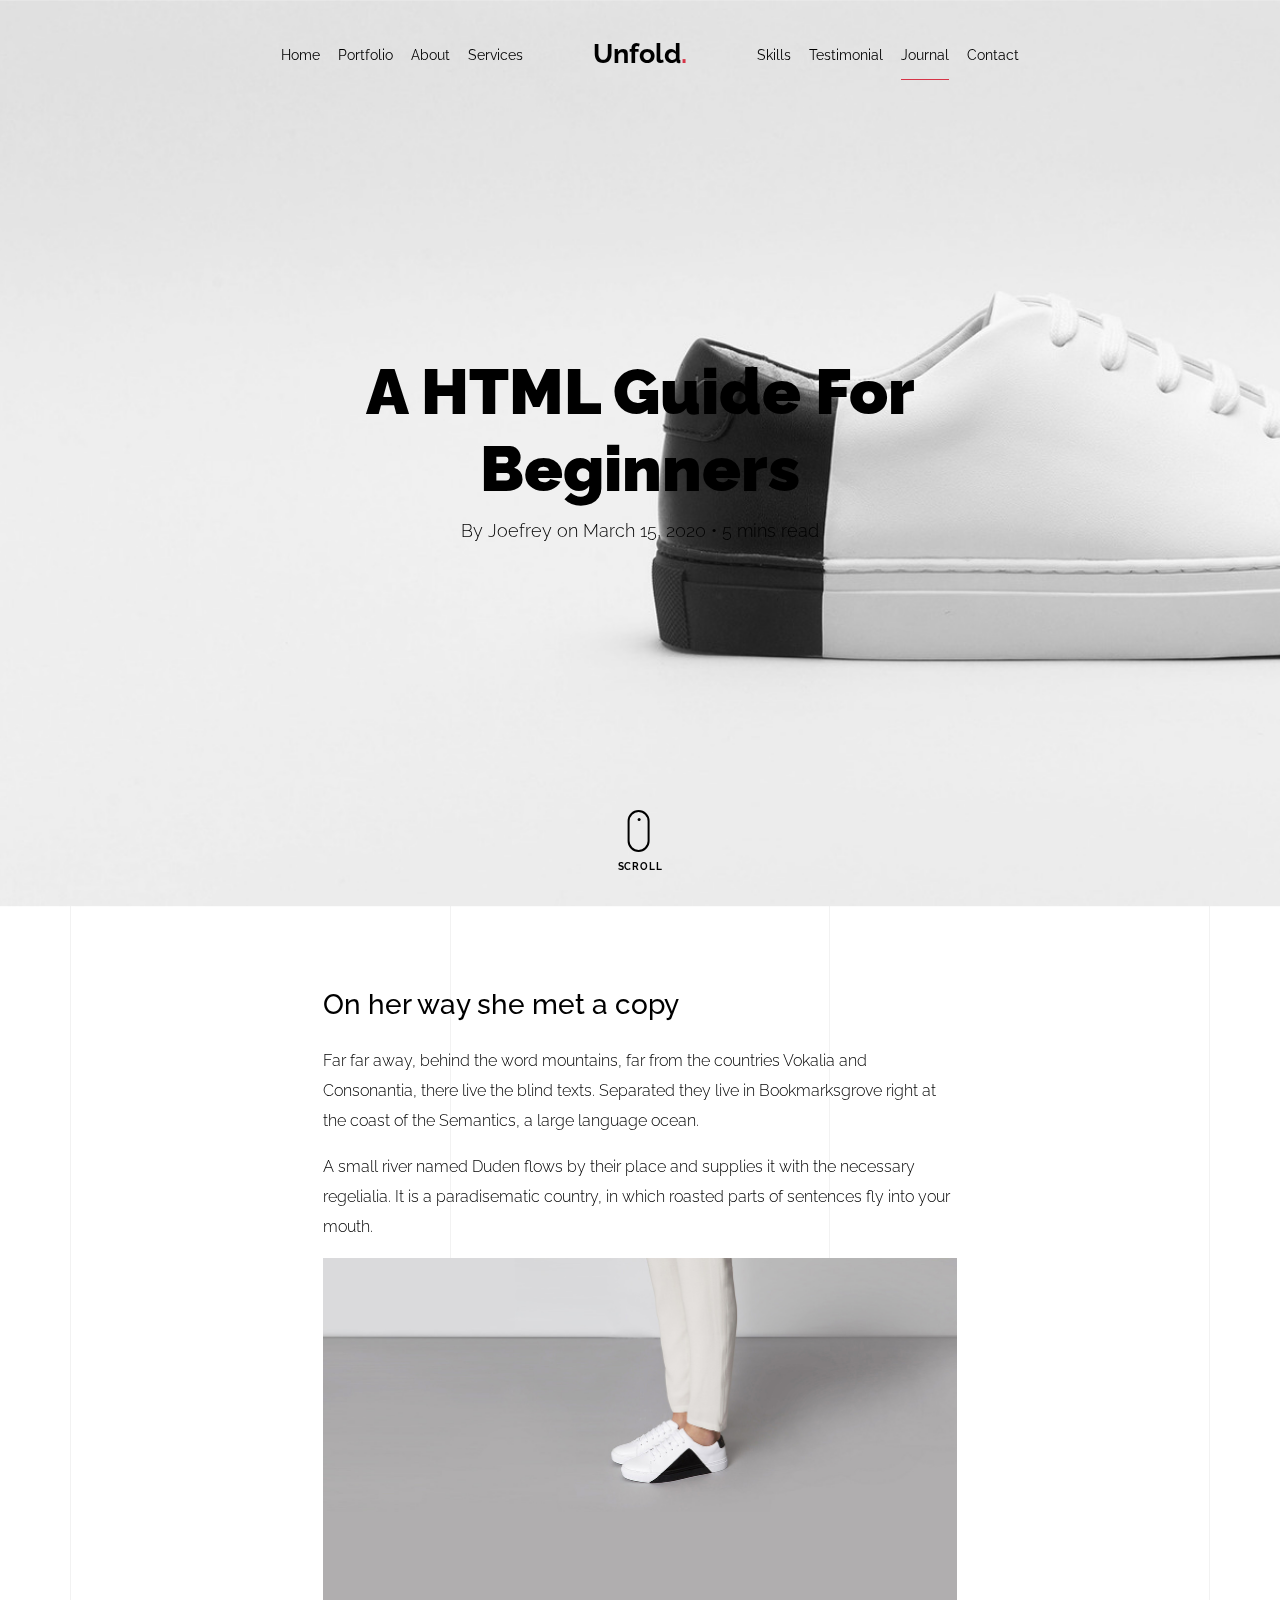
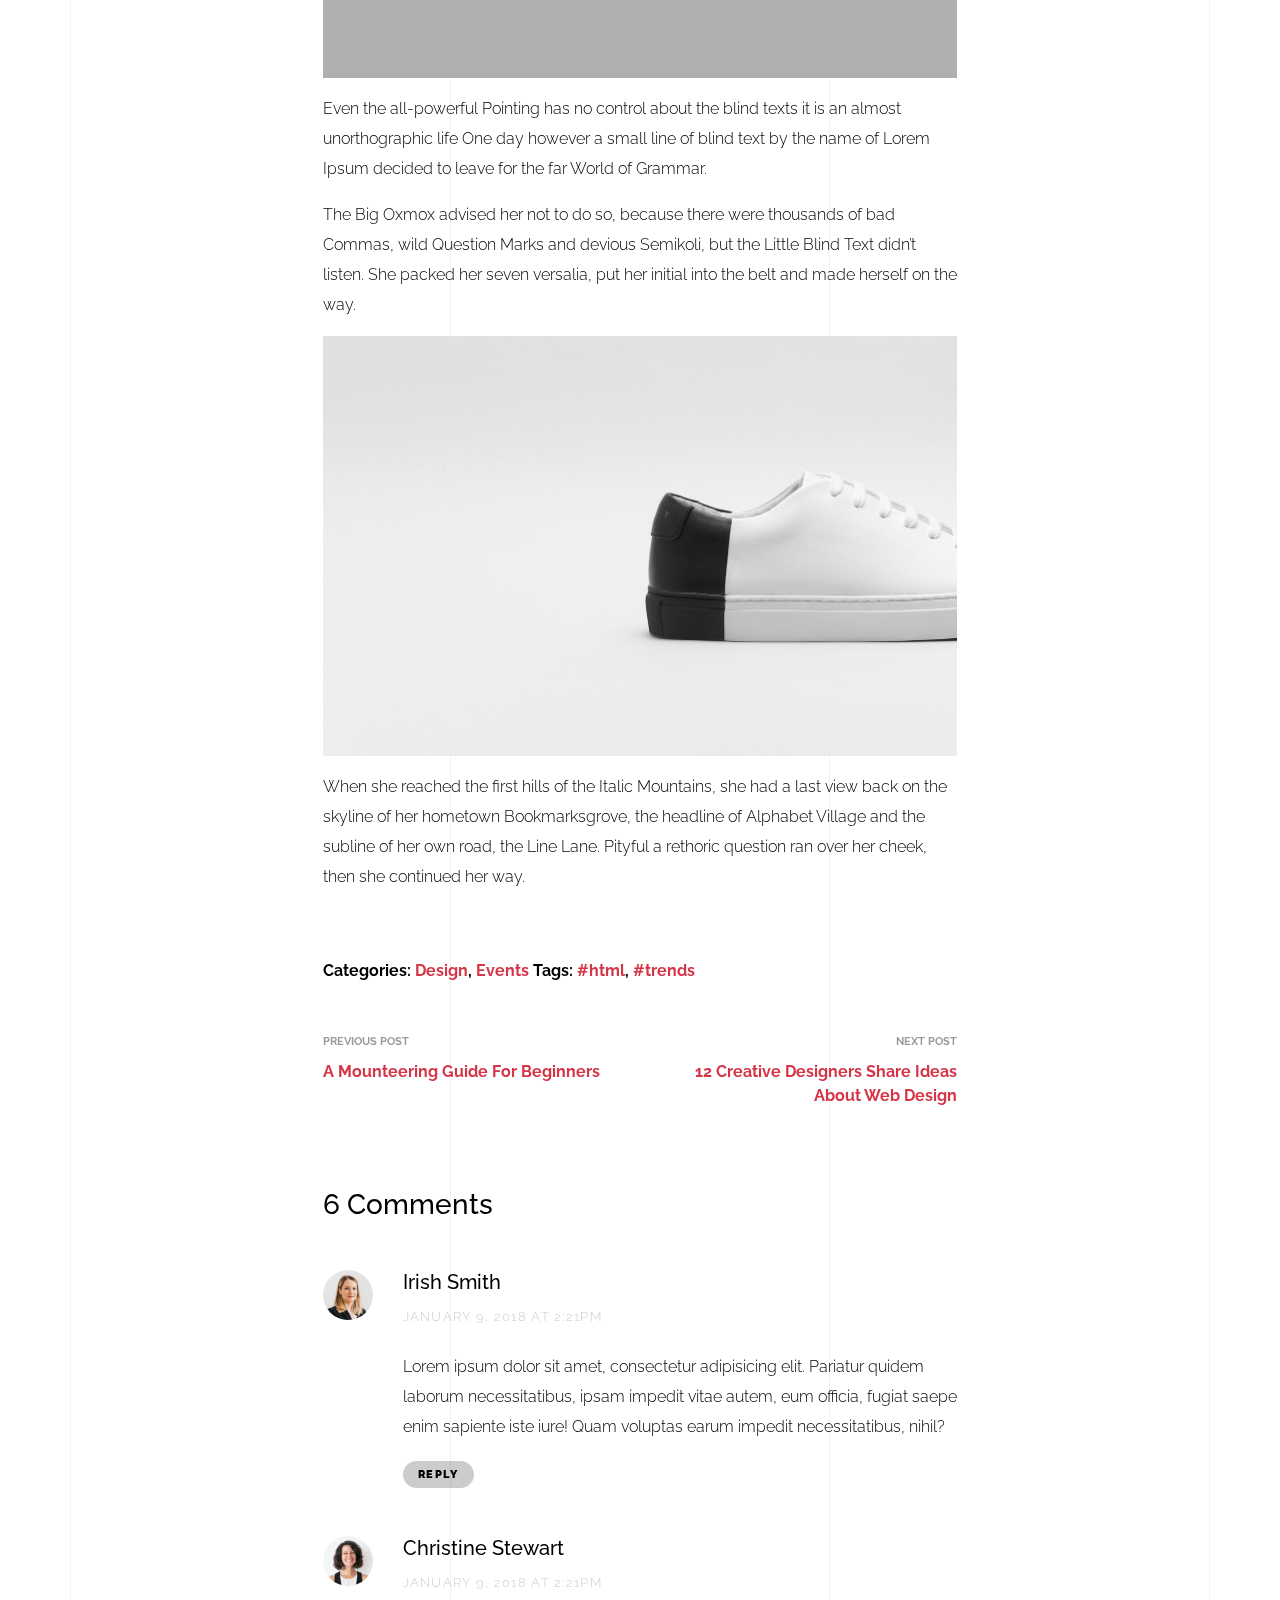
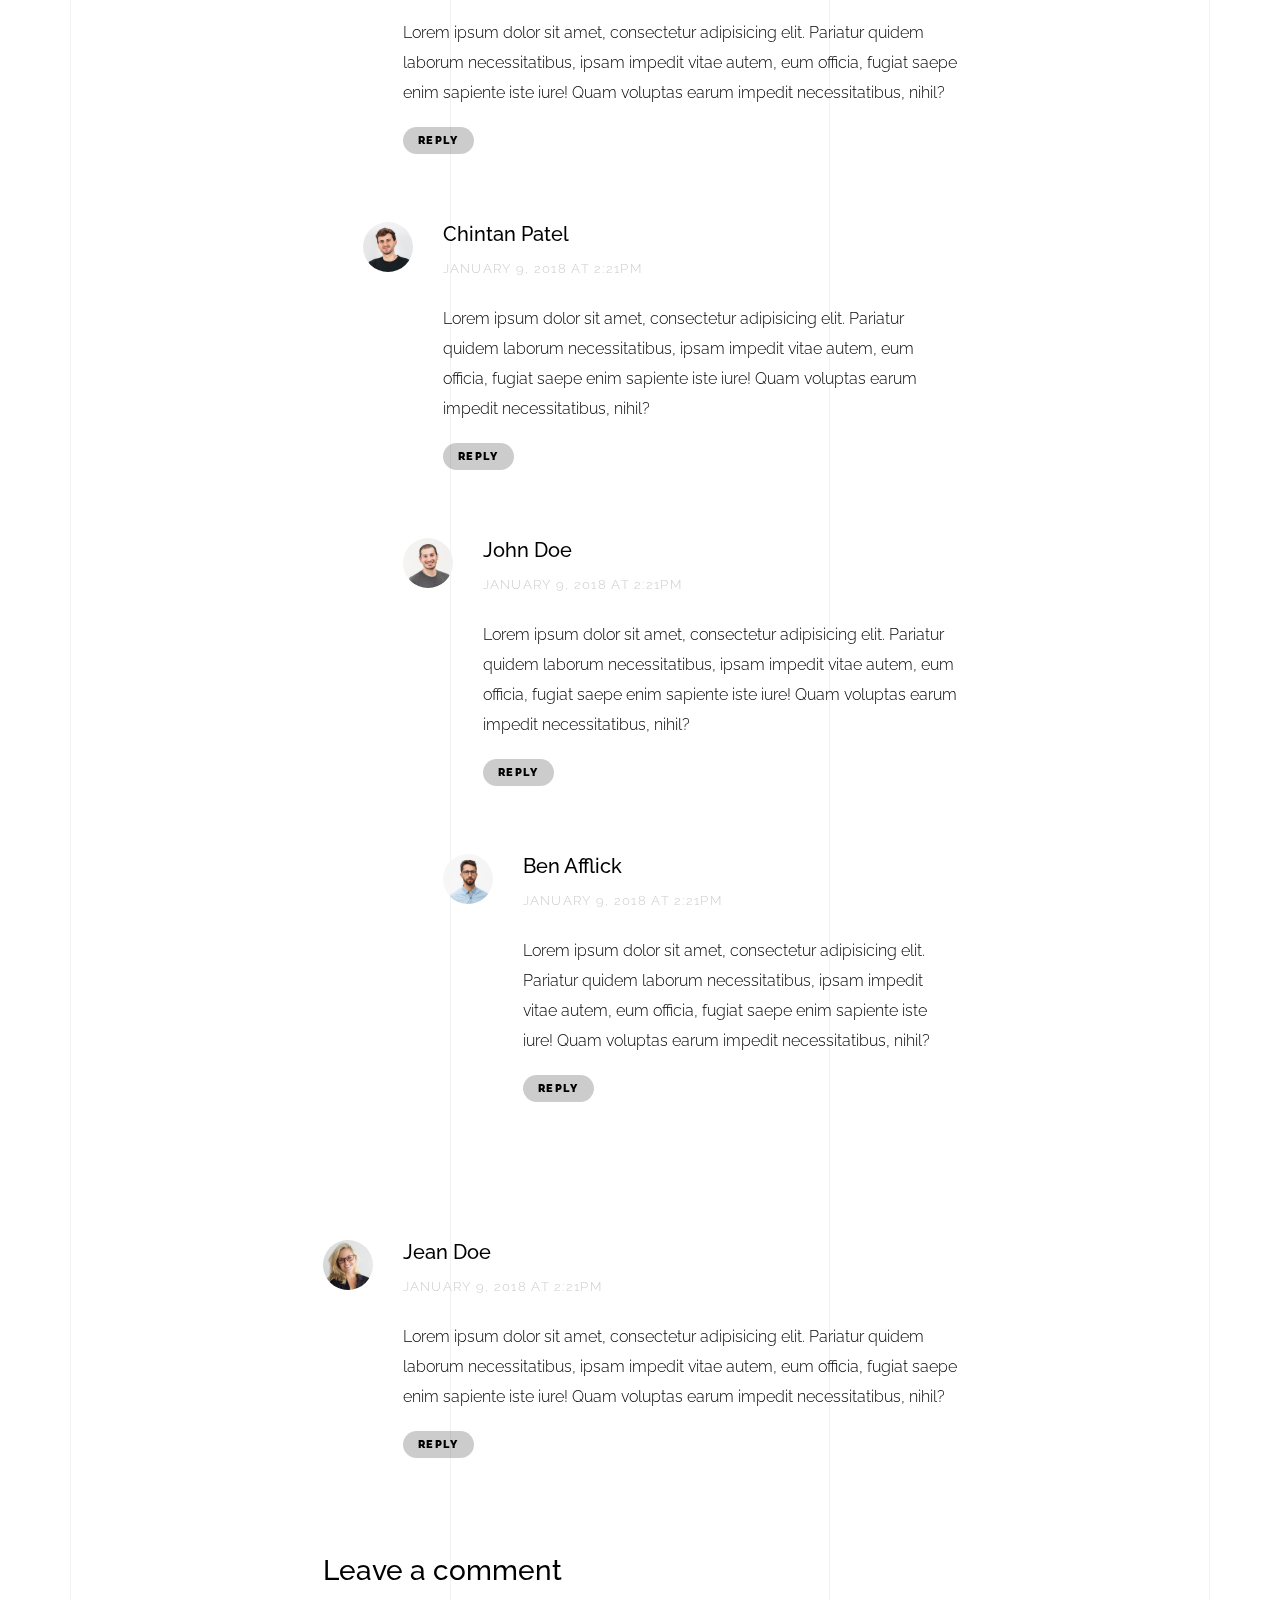
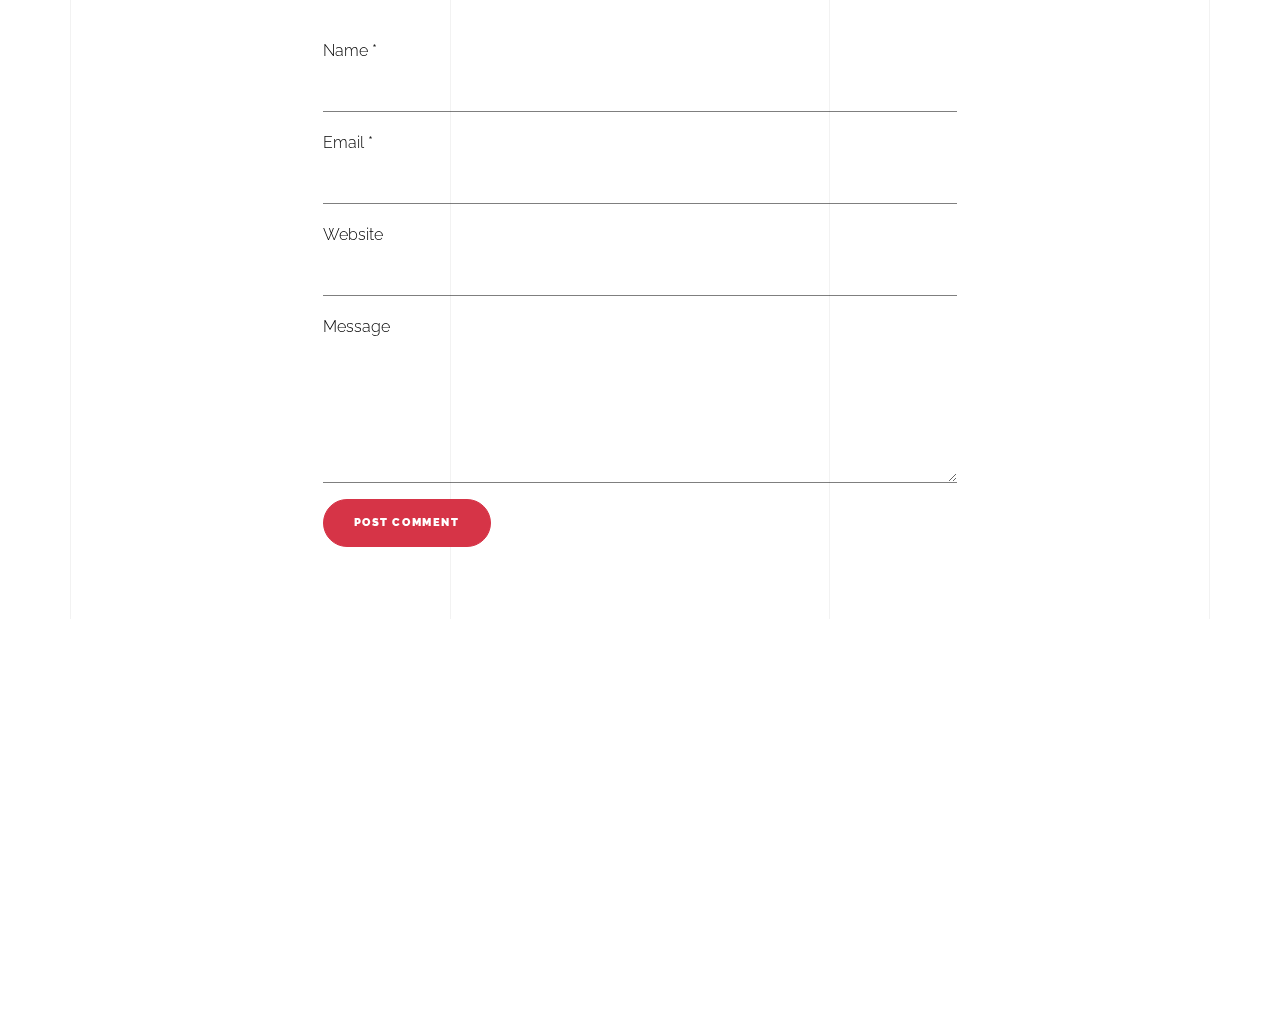
<file: light/blog-single.html>
<!doctype html>
<html lang="en">
  <head>
    <title>Unfold &mdash; A onepage portfolio HTML template by Unslate.co</title>
    <meta charset="utf-8">
    <meta name="viewport" content="width=device-width, initial-scale=1, shrink-to-fit=no">

    <meta name="description" content="A onepage portfolio HTML template by Unslate.co">
    <meta name="keywords" content="html, css, javascript, jquery">
    <meta name="author" content="Unslate.co">

    <link rel="stylesheet" href="css/vendor/icomoon/style.css">
    <link rel="stylesheet" href="css/vendor/owl.carousel.min.css">
    <link rel="stylesheet" href="css/vendor/aos.css">
    <link rel="stylesheet" href="css/vendor/animate.min.css">
    <link rel="stylesheet" href="css/vendor/bootstrap.min.css">
    <link rel="stylesheet" href="css/vendor/jquery.fancybox.min.css">
    

    <!-- Theme Style -->
    <link rel="stylesheet" href="css/style.css">

  </head>
  <body data-spy="scroll" data-target=".site-nav-target" data-offset="200">

    <nav class="unslate_co--site-mobile-menu">
      <div class="close-wrap d-flex">
        <a href="#" class="d-flex ml-auto js-menu-toggle">
          <span class="close-label">Close</span>
          <div class="close-times">
            <span class="bar1"></span>
            <span class="bar2"></span>
          </div>
        </a>
      </div>
      <div class="site-mobile-inner"></div>
    </nav>


    <div class="unslate_co--site-wrap">

      <div class="unslate_co--site-inner">

        <div class="lines-wrap">
          <div class="lines-inner">
            <div class="lines"></div>
          </div>
        </div>
        <!-- END lines -->
      
      <nav class="unslate_co--site-nav dark site-nav-target">

        <div class="container">
        
          <div class="row align-items-center justify-content-between text-left">
            <div class="col-md-5 text-right">
              <ul class="site-nav-ul js-clone-nav text-left d-none d-lg-inline-block">
                <li class="has-children">
                  <a href="index.html#home-section" class="nav-link">Home</a>
                  <ul class="dropdown">
                    <li>
                      <a href="index.html">Hero Image BG</a>
                    </li>
                    <li>
                      <a href="index-video.html">Video BG</a>
                    </li>
                    <li>
                      <a href="index-hero-slider.html">Hero Slider</a>
                    </li>
                    <li>
                      <a href="index-sidebar-menu.html">Sidebar Menu</a>
                    </li>
                    <li>
                      <a href="index-right-menu.html">Right Menu</a>
                    </li>
                  </ul>
                </li>
                <li><a href="index.html#portfolio-section" class="nav-link">Portfolio</a></li>
                <li><a href="index.html#about-section" class="nav-link">About</a></li>
                <li><a href="index.html#services-section" class="nav-link">Services</a></li>
              </ul>
            </div>
            <div class="site-logo pos-absolute">
              <a href="index.html" class="unslate_co--site-logo">Unfold<span>.</span></a>
            </div>
            <div class="col-md-5 text-right text-lg-left">
              <ul class="site-nav-ul js-clone-nav text-left d-none d-lg-inline-block">
                <li><a href="index.html#skills-section" class="nav-link">Skills</a></li>
                <li><a href="index.html#testimonial-section" class="nav-link">Testimonial</a></li>
                <li><a href="index.html#journal-section" class="nav-link active">Journal</a></li>
                <li><a href="index.html#contact-section" class="nav-link">Contact</a></li>
              </ul>

              <ul class="site-nav-ul-none-onepage text-right d-inline-block d-lg-none">
                <li><a href="#" class="js-menu-toggle">Menu</a></li>
              </ul>

            </div>
          </div>
        </div>

      </nav>
      <!-- END nav -->

      <div class="cover-v1 jarallax" style="background-image: url('images/work_1_full.jpg');">
        <div class="container">
          <div class="row align-items-center">
              
            <div class="col-md-8 mx-auto text-center">
              <h1 class="blog-heading" data-aos="fade-up" data-aos-delay="0">A HTML Guide For Beginners</h1>
              <div class="post-meta" data-aos="fade-up" data-aos-delay="100">By Joefrey on March 15, 2020 &bullet; 5 mins read</div>
            </div>

          </div>
        </div>


        <!-- dov -->
        <a href="#blog-single-section" class="mouse-wrap dark smoothscroll">
          <span class="mouse">
            <span class="scroll"></span>
          </span>
          <span class="mouse-label">Scroll</span>
        </a>

      </div>
      <!-- END .cover-v1 -->

      <div class="unslate_co--section" id="blog-single-section">
        <div class="container">
          <div class="row justify-content-center">
            <div class="col-md-7">
              <h3 class="mb-4">On her way she met a copy</h3>
              <p>Far far away, behind the word mountains, far from the countries Vokalia and Consonantia, there live the blind texts. Separated they live in Bookmarksgrove right at the coast of the Semantics, a large language ocean.</p>
              <p>A small river named Duden flows by their place and supplies it with the necessary regelialia. It is a paradisematic country, in which roasted parts of sentences fly into your mouth.</p>
              <p><img src="images/work_1_a_full.jpg" alt="Image" class="img-fluid"></p>
              <p>Even the all-powerful Pointing has no control about the blind texts it is an almost unorthographic life One day however a small line of blind text by the name of Lorem Ipsum decided to leave for the far World of Grammar.</p>
              <p>The Big Oxmox advised her not to do so, because there were thousands of bad Commas, wild Question Marks and devious Semikoli, but the Little Blind Text didn’t listen. She packed her seven versalia, put her initial into the belt and made herself on the way.</p>
              <p><img src="images/work_1_full.jpg" alt="Image" class="img-fluid"></p>
              <p>When she reached the first hills of the Italic Mountains, she had a last view back on the skyline of her hometown Bookmarksgrove, the headline of Alphabet Village and the subline of her own road, the Line Lane. Pityful a rethoric question ran over her cheek, then she continued her way.</p>


              <div class="pt-5 categories_tags ">
                <p>Categories:  <a href="#">Design</a>, <a href="#">Events</a>  Tags: <a href="#">#html</a>, <a href="#">#trends</a></p>
              </div>

              <div class="post-single-navigation d-flex align-items-stretch">
                <a href="#" class="mr-auto w-50 pr-4">
                  <span class="d-block">Previous Post</span>
                  A Mounteering Guide For Beginners
                </a>
                <a href="#" class="ml-auto w-50 text-right pl-4">
                  <span class="d-block">Next Post</span>
                  12 Creative Designers Share Ideas About Web Design
                </a>
              </div>


            <div class="pt-5">
              <h3 class="mb-5">6 Comments</h3>
              <ul class="comment-list">
                <li class="comment">
                  <div class="vcard bio">
                    <img src="images/person_woman_2.jpg" alt="Image placeholder">
                  </div>
                  <div class="comment-body">
                    <h3>Irish Smith</h3>
                    <div class="meta">January 9, 2018 at 2:21pm</div>
                    <p>Lorem ipsum dolor sit amet, consectetur adipisicing elit. Pariatur quidem laborum necessitatibus, ipsam impedit vitae autem, eum officia, fugiat saepe enim sapiente iste iure! Quam voluptas earum impedit necessitatibus, nihil?</p>
                    <p><a href="#" class="reply">Reply</a></p>
                  </div>
                </li>

                <li class="comment">
                  <div class="vcard bio">
                    <img src="images/person_woman_1.jpg" alt="Image placeholder">
                  </div>
                  <div class="comment-body">
                    <h3>Christine Stewart</h3>
                    <div class="meta">January 9, 2018 at 2:21pm</div>
                    <p>Lorem ipsum dolor sit amet, consectetur adipisicing elit. Pariatur quidem laborum necessitatibus, ipsam impedit vitae autem, eum officia, fugiat saepe enim sapiente iste iure! Quam voluptas earum impedit necessitatibus, nihil?</p>
                    <p><a href="#" class="reply">Reply</a></p>
                  </div>

                  <ul class="children">
                    <li class="comment">
                      <div class="vcard bio">
                        <img src="images/person_man_3.jpg" alt="Image placeholder">
                      </div>
                      <div class="comment-body">
                        <h3>Chintan Patel</h3>
                        <div class="meta">January 9, 2018 at 2:21pm</div>
                        <p>Lorem ipsum dolor sit amet, consectetur adipisicing elit. Pariatur quidem laborum necessitatibus, ipsam impedit vitae autem, eum officia, fugiat saepe enim sapiente iste iure! Quam voluptas earum impedit necessitatibus, nihil?</p>
                        <p><a href="#" class="reply">Reply</a></p>
                      </div>


                      <ul class="children">
                        <li class="comment">
                          <div class="vcard bio">
                            <img src="images/person_man_2.jpg" alt="Image placeholder">
                          </div>
                          <div class="comment-body">
                            <h3>John Doe</h3>
                            <div class="meta">January 9, 2018 at 2:21pm</div>
                            <p>Lorem ipsum dolor sit amet, consectetur adipisicing elit. Pariatur quidem laborum necessitatibus, ipsam impedit vitae autem, eum officia, fugiat saepe enim sapiente iste iure! Quam voluptas earum impedit necessitatibus, nihil?</p>
                            <p><a href="#" class="reply">Reply</a></p>
                          </div>

                            <ul class="children">
                              <li class="comment">
                                <div class="vcard bio">
                                  <img src="images/person_man_1.jpg" alt="Image placeholder">
                                </div>
                                <div class="comment-body">
                                  <h3>Ben Afflick</h3>
                                  <div class="meta">January 9, 2018 at 2:21pm</div>
                                  <p>Lorem ipsum dolor sit amet, consectetur adipisicing elit. Pariatur quidem laborum necessitatibus, ipsam impedit vitae autem, eum officia, fugiat saepe enim sapiente iste iure! Quam voluptas earum impedit necessitatibus, nihil?</p>
                                  <p><a href="#" class="reply">Reply</a></p>
                                </div>
                              </li>
                            </ul>
                        </li>
                      </ul>
                    </li>
                  </ul>
                </li>

                <li class="comment">
                  <div class="vcard bio">
                    <img src="images/person_woman_3.jpg" alt="Image placeholder">
                  </div>
                  <div class="comment-body">
                    <h3>Jean Doe</h3>
                    <div class="meta">January 9, 2018 at 2:21pm</div>
                    <p>Lorem ipsum dolor sit amet, consectetur adipisicing elit. Pariatur quidem laborum necessitatibus, ipsam impedit vitae autem, eum officia, fugiat saepe enim sapiente iste iure! Quam voluptas earum impedit necessitatibus, nihil?</p>
                    <p><a href="#" class="reply">Reply</a></p>
                  </div>
                </li>
              </ul>
              <!-- END comment-list -->
              
              <div class="comment-form-wrap pt-5">
                <h3 class="mb-5">Leave a comment</h3>
                <form action="#" class="">
                  <div class="form-group">
                    <label for="name">Name *</label>
                    <input type="text" class="form-control" id="name">
                  </div>
                  <div class="form-group">
                    <label for="email">Email *</label>
                    <input type="email" class="form-control" id="email">
                  </div>
                  <div class="form-group">
                    <label for="website">Website</label>
                    <input type="url" class="form-control" id="website">
                  </div>

                  <div class="form-group">
                    <label for="message">Message</label>
                    <textarea name="message" id="message" cols="30" rows="5" class="form-control"></textarea>
                  </div>
                  <div class="form-group">
                    <input type="submit" value="Post Comment" class="btn btn-primary btn-md">
                  </div>

                </form>
              </div>
            </div>
            </div>
          </div>
        </div>
      </div>

      
      </div>

      <footer class="unslate_co--footer unslate_co--section">
        <div class="container">
          <div class="row justify-content-center">
            <div class="col-md-7">
              
              <div class="footer-site-logo"><a href="#">Unfold<span>.</span></a></div>

              <ul class="footer-site-social">
                <li><a href="#">Facebook</a></li>
                <li><a href="#">Twitter</a></li>
                <li><a href="#">Instagram</a></li>
                <li><a href="#">Dribbble</a></li>
                <li><a href="#">Behance</a></li>
              </ul>

              <p class="site-copyright">
                <small>&copy; 2020 <a href="#">Unfold</a>. All Rights Reserved. Design with <span class="icon-heart text-danger"></span> by <a href="#">Unslate.co</a>.</small>
              </p>

            </div>
          </div>
        </div>
      </footer>

      
    </div>

    <!-- Loader -->
    <div id="unslate_co--overlayer"></div>
    <div class="site-loader-wrap">
      <div class="site-loader dark"></div>
    </div>

    <script src="js/scripts-dist.js"></script>
    <script src="js/main.js"></script>

    <!-- Global site tag (gtag.js) - Google Analytics -->
<script async src="https://www.googletagmanager.com/gtag/js?id=UA-157808202-1"></script>
<script>
  window.dataLayer = window.dataLayer || [];
  function gtag(){dataLayer.push(arguments);}
  gtag('js', new Date());

  gtag('config', 'UA-157808202-1');
</script>

  </body>
</html>
</file>
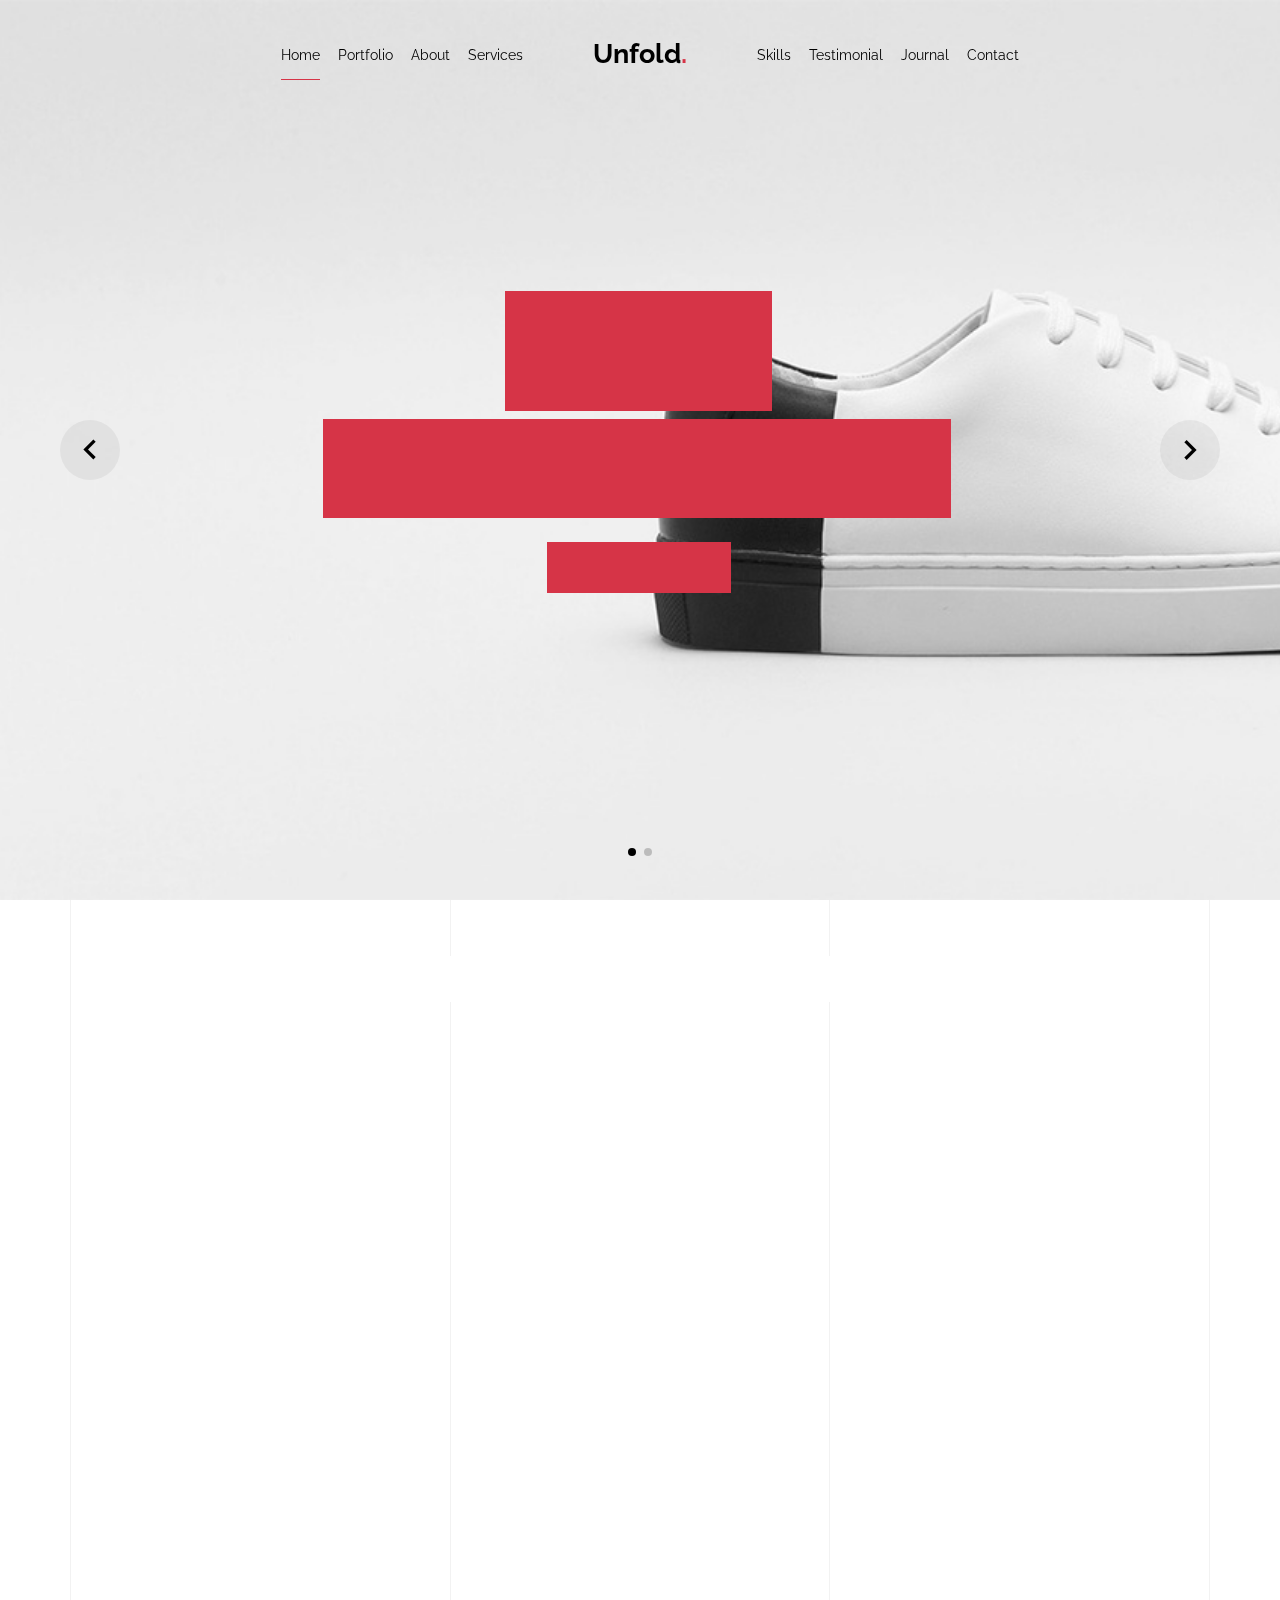
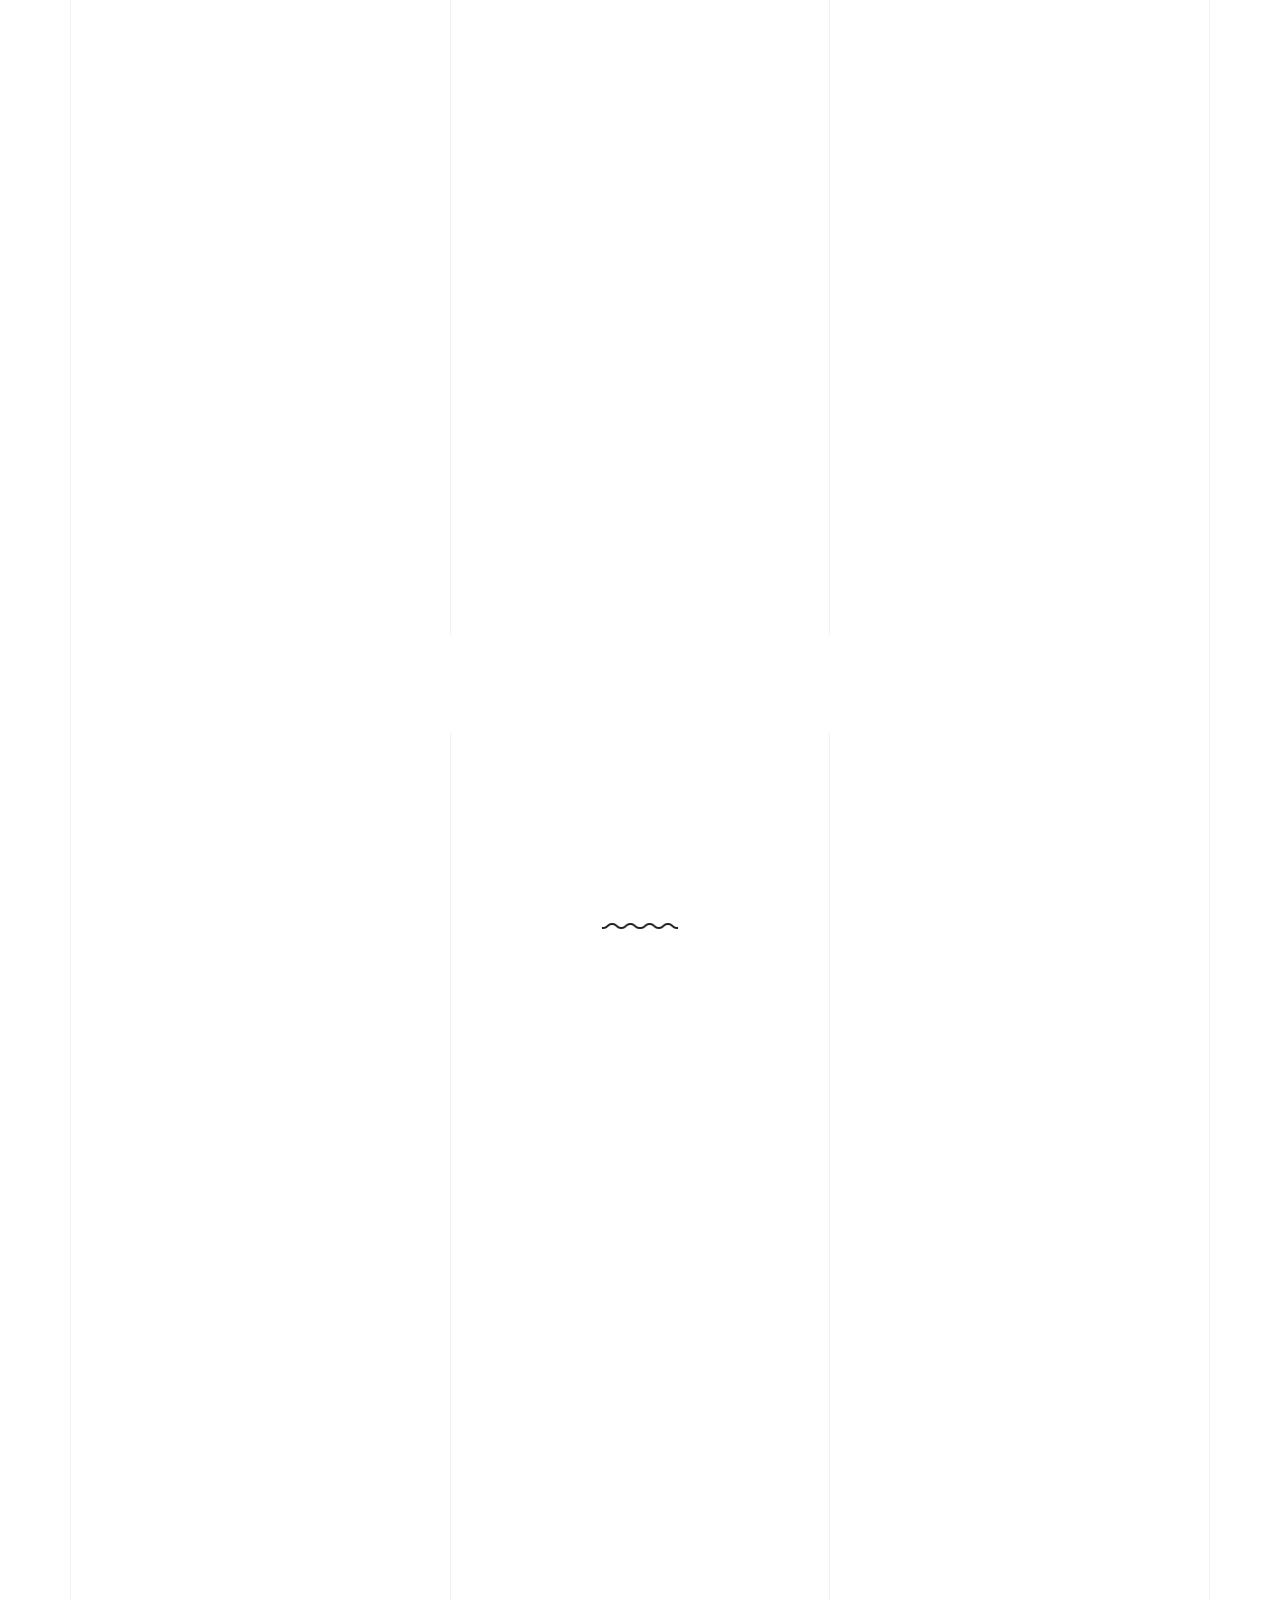
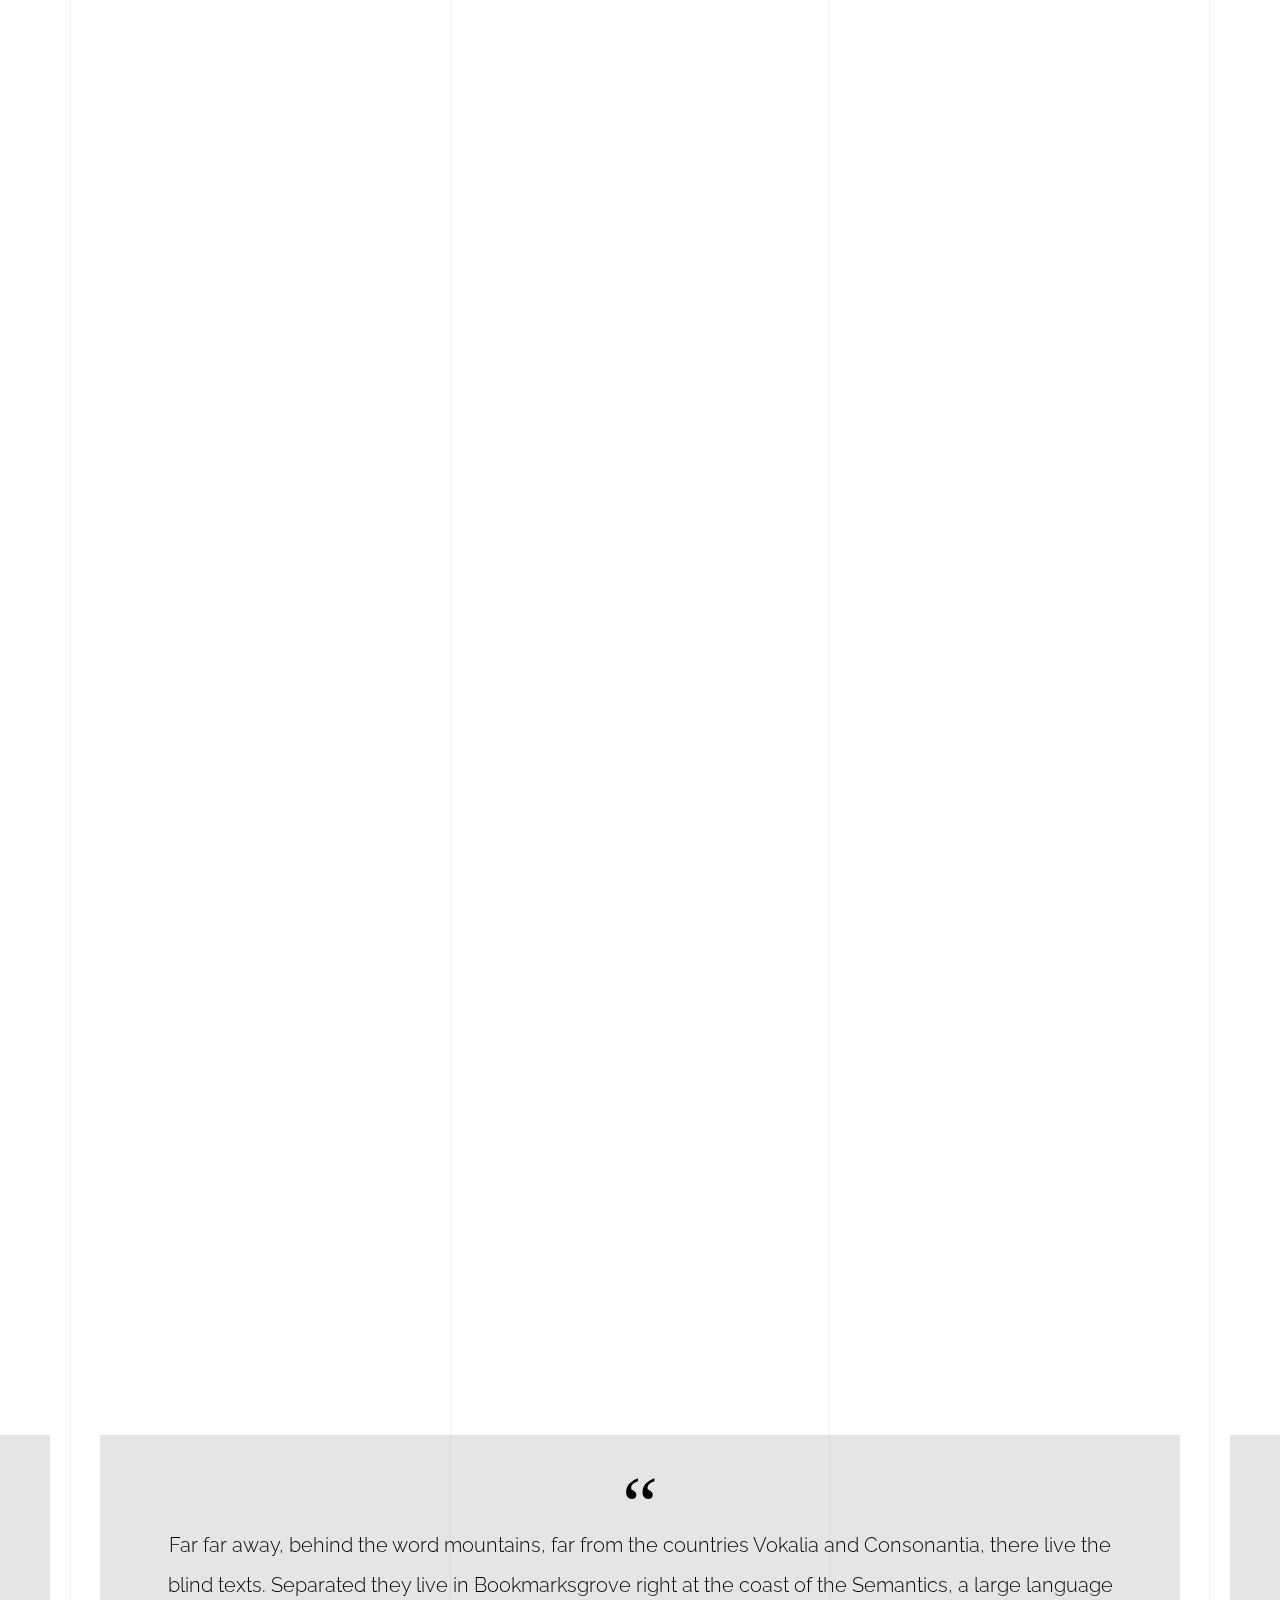
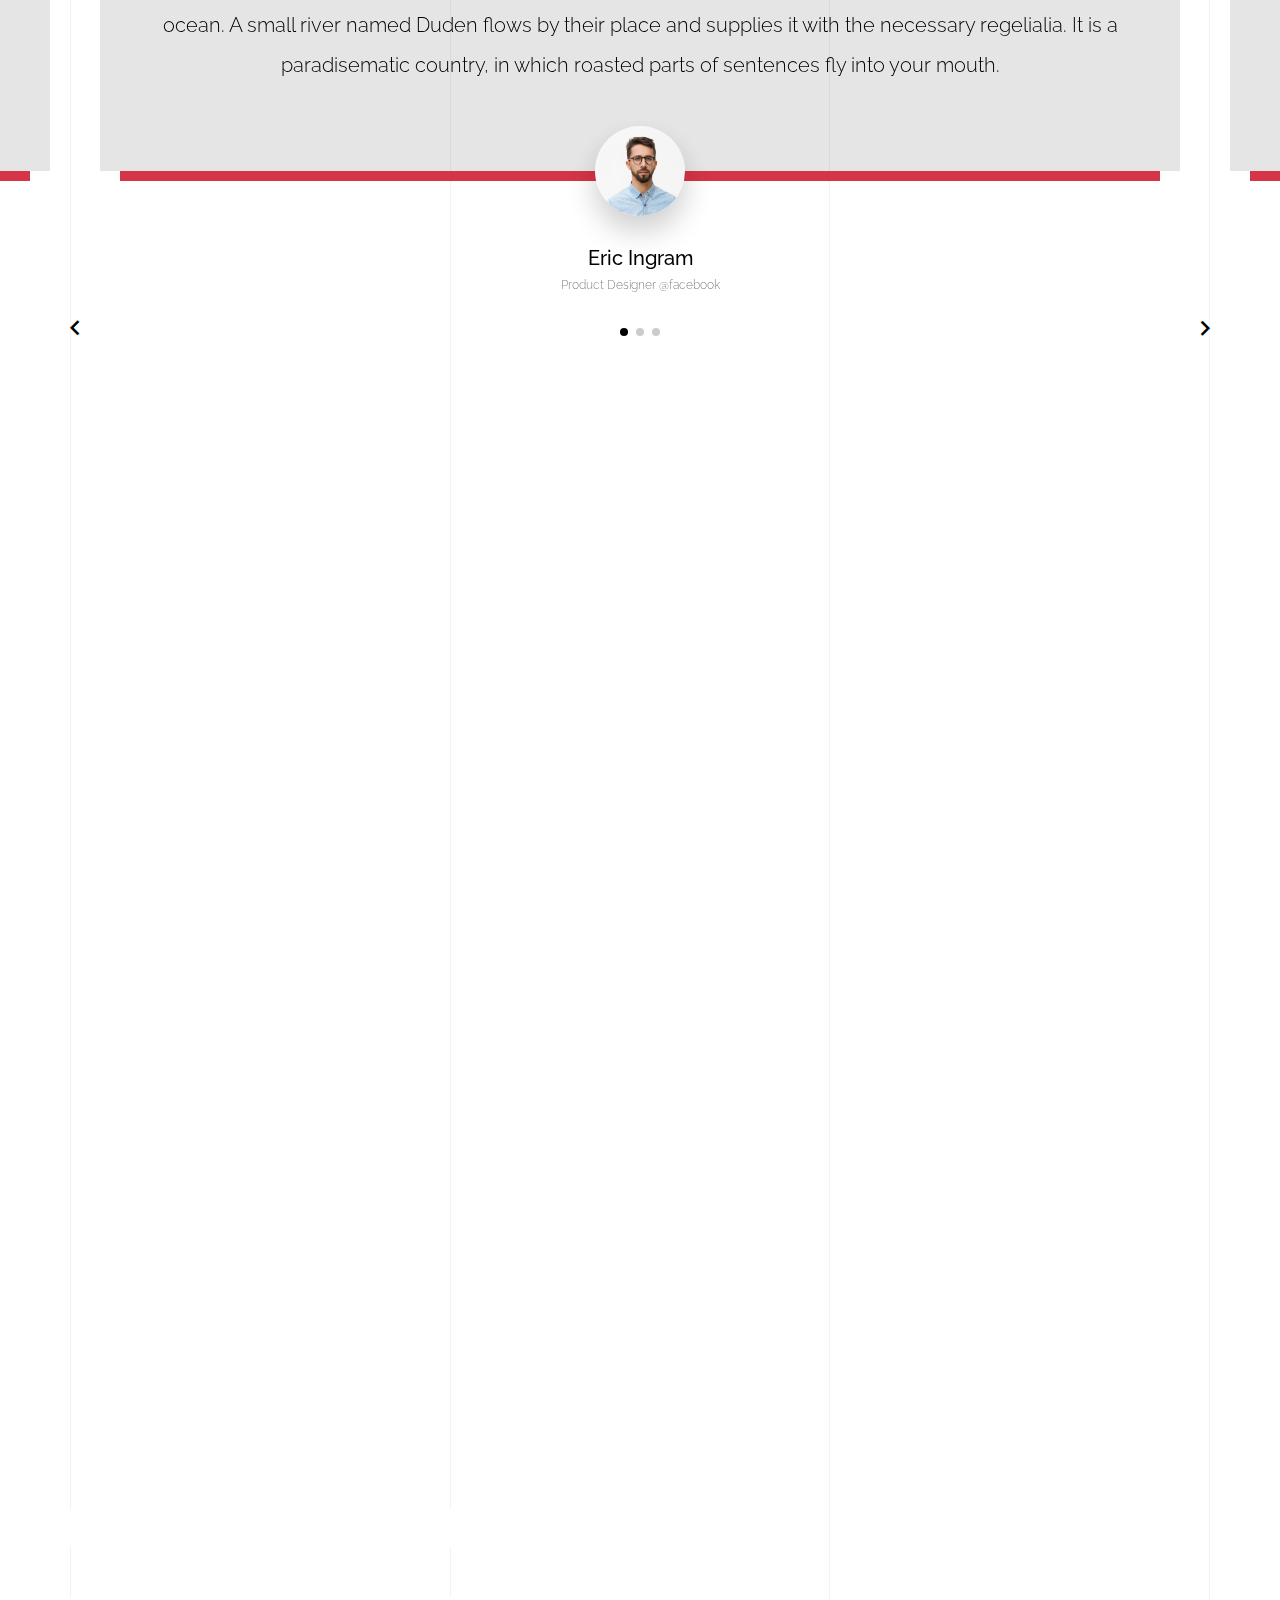
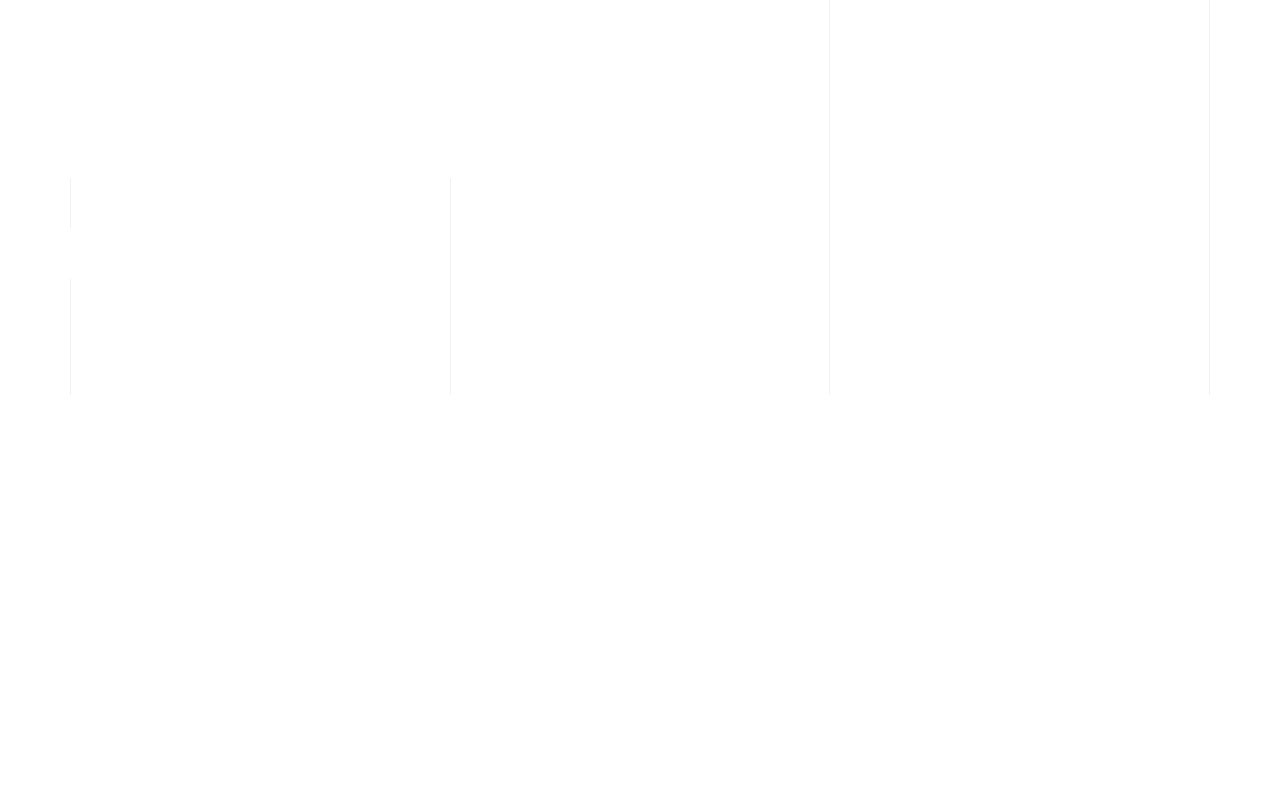
<file: light/index-hero-slider.html>
<!doctype html>
<html lang="en">
  <head>
    <title>Unfold &mdash; A onepage portfolio HTML template by Unslate.co</title>
    <meta charset="utf-8">
    <meta name="viewport" content="width=device-width, initial-scale=1, shrink-to-fit=no">

    <meta name="description" content="A onepage portfolio HTML template by Unslate.co">
    <meta name="keywords" content="html, css, javascript, jquery">
    <meta name="author" content="Unslate.co">

    <link rel="stylesheet" href="css/vendor/icomoon/style.css">
    <link rel="stylesheet" href="css/vendor/owl.carousel.min.css">
    <link rel="stylesheet" href="css/vendor/aos.css">
    <link rel="stylesheet" href="css/vendor/animate.min.css">
    <link rel="stylesheet" href="css/vendor/bootstrap.min.css">
    <link rel="stylesheet" href="css/vendor/jquery.fancybox.min.css">
    

    <!-- Theme Style -->
    <link rel="stylesheet" href="css/style.css">

  </head>
  <body data-spy="scroll" data-target=".site-nav-target" data-offset="200">

    <nav class="unslate_co--site-mobile-menu">
      <div class="close-wrap d-flex">
        <a href="#" class="d-flex ml-auto js-menu-toggle">
          <span class="close-label">Close</span>
          <div class="close-times">
            <span class="bar1"></span>
            <span class="bar2"></span>
          </div>
        </a>
      </div>
      <div class="site-mobile-inner"></div>
    </nav>


    <div class="unslate_co--site-wrap">

      <div class="unslate_co--site-inner">

        <div class="lines-wrap">
          <div class="lines-inner">
            <div class="lines"></div>
          </div>
        </div>
        <!-- END lines -->
      
      <nav class="unslate_co--site-nav dark site-nav-target">

        <div class="container">
        
          <div class="row align-items-center justify-content-between text-left">
            <div class="col-md-5 text-right">
              <ul class="site-nav-ul js-clone-nav text-left d-none d-lg-inline-block">
                <li class="has-children">
                  <a href="#home-section" class="nav-link">Home</a>
                  <ul class="dropdown">
                    <li>
                      <a href="index.html">Hero Image BG</a>
                    </li>
                    <li>
                      <a href="index-video.html">Video BG</a>
                    </li>
                    <li>
                      <a href="index-hero-slider.html">Hero Slider</a>
                    </li>
                    <li>
                      <a href="index-sidebar-menu.html">Sidebar Menu</a>
                    </li>
                    <li>
                      <a href="index-right-menu.html">Right Menu</a>
                    </li>
                  </ul>
                </li>
                <li><a href="#portfolio-section" class="nav-link">Portfolio</a></li>
                <li><a href="#about-section" class="nav-link">About</a></li>
                <li><a href="#services-section" class="nav-link">Services</a></li>
              </ul>
            </div>
            <div class="site-logo pos-absolute">
              <a href="index-hero-slider.html" class="unslate_co--site-logo">Unfold<span>.</span></a>
            </div>
            <div class="col-md-5 text-right text-lg-left">
              <ul class="site-nav-ul js-clone-nav text-left d-none d-lg-inline-block">
                <li><a href="#skills-section" class="nav-link">Skills</a></li>
                <li><a href="#testimonial-section" class="nav-link">Testimonial</a></li>
                <li><a href="#journal-section" class="nav-link">Journal</a></li>
                <li><a href="#contact-section" class="nav-link">Contact</a></li>
              </ul>

              <ul class="site-nav-ul-none-onepage text-right d-inline-block d-lg-none">
                <li><a href="#" class="js-menu-toggle">Menu</a></li>
              </ul>

            </div>
          </div>
        </div>

      </nav>
      <!-- END nav -->
      
      <div class="hero-slider-wrap">
        
        <div class="owl-carousel single-slider mb-0">
          
          <div class="cover-v1 jarallax" style="background-image: url('images/work_1_md.jpg');" id="home-section">
            <div class="container">
              <div class="row align-items-center">
                  
                <div class="col-md-7 mx-auto text-center">
                  <h1 class="heading gsap-reveal-hero">Unfold</h1>
                  <h2 class="subheading mb-4 gsap-reveal-hero">I’m Thea Hoyer A Product Designer Based In San Francisco</h2>
                  <p class="gsap-reveal-hero"><a href="#" class="btn btn-outline-pill btn-bg-white--hover btn-custom-light">Download my CV</a></p>
                </div>

              </div>
            </div>

          </div>
          <!-- END .cover-v1 -->


          <div class="cover-v1 jarallax" style="background-image: url('images/work_2_b_full.jpg');">
            <div class="container">
              <div class="row align-items-center">
                  
                <div class="col-md-12 mx-auto text-center">
                  <h1 class="heading gsap-reveal-hero">One Page Portfolio</h1>
                </div>

              </div>
            </div>

          </div>
          <!-- END .cover-v1 -->

        </div>
        <!-- END owl-carousel -->
        
      </div>

      <div class="unslate_co--section" id="portfolio-section">
        <div class="container">
          
          
          <div class="relative"><div class="loader-portfolio-wrap"><div class="loader-portfolio dark"></div></div> </div>
          <div id="portfolio-single-holder"></div>

          <div class="portfolio-wrapper">

            <div class="d-flex align-items-center mb-4 gsap-reveal gsap-reveal-filter">
              <h2 class="mr-auto heading-h2">Portfolio</h2>
              
              <a href="#" class="text-black js-filter d-inline-block d-lg-none">Filter</a>
              
              <div class="filter-wrap">
                <div class="filter ml-auto" id="filters">
                  <a href="#" class="active" data-filter="*">All</a>
                  <a href="#" data-filter=".web">Web</a>
                  <a href="#" data-filter=".branding">Branding</a>
                  <a href="#" data-filter=".illustration">Illustration</a>
                  <a href="#" data-filter=".packaging">Packaging</a>
                </div>
              </div>
            </div>


            
            <div id="posts" class="row gutter-isotope-item">
              <div class="item web branding col-sm-6 col-md-6 col-lg-4 isotope-mb-2">
                <a href="portfolio-single-1.html" class="portfolio-item ajax-load-page isotope-item gsap-reveal-img" data-id="1">
                    <div class="overlay">
                      <span class="wrap-icon icon-link2"></span>
                      <div class="portfolio-item-content">
                        <h3>Shoe Rebranding</h3>
                        <p>web, branding</p>
                      </div>
                    </div>
                    <img src="images/work_1_md.jpg" class="lazyload  img-fluid" alt="Images" />
                  </a>
              </div>
              <div class="item branding packaging illustration col-sm-6 col-md-6 col-lg-4 isotope-mb-2 ">
                <a href="portfolio-single-3.html" class="portfolio-item ajax-load-page item-portrait isotope-item gsap-reveal-img" data-id="3">
                    <div class="overlay">
                      <span class="wrap-icon icon-link2"></span>
                      <div class="portfolio-item-content">
                        <h3>Reworking</h3>
                        <p>branding, packaging, illustration</p>
                      </div>
                    </div>
                    <img src="images/work_2_md.jpg" class="lazyload  img-fluid" alt="Images" />
                  </a>
              </div>

              <div class="item branding packaging col-sm-6 col-md-6 col-lg-4 isotope-mb-2">
                <a href="portfolio-single-4.html" class="portfolio-item isotope-item ajax-load-page gsap-reveal-img" data-id="4">
                    <div class="overlay">
                      <span class="wrap-icon icon-link2"></span>
                      <div class="portfolio-item-content">
                        <h3>Modern Building</h3>
                        <p>branding, packaging</p>
                      </div>
                    </div>
                    <img src="images/work_3_md.jpg" class="lazyload  img-fluid" alt="Images" />
                  </a>
              </div>

              <div class="item web packaging col-sm-6 col-md-6 col-lg-4 isotope-mb-2">

                <a href="images/work_4_full.jpg" class="portfolio-item isotope-item gsap-reveal-img" data-fancybox="gallery" data-caption="Watch">
                    <div class="overlay">
                      <span class="wrap-icon icon-photo2"></span>
                      <div class="portfolio-item-content">
                        <h3>Watch</h3>
                        <p>web, packaging</p>
                      </div>
                    </div>
                    <img src="images/work_4_full.jpg" class="lazyload  img-fluid" alt="Images" />
                  </a>

              </div>

              <div class="item illustration packaging col-sm-6 col-md-6 col-lg-4 isotope-mb-2">
                <a href="images/work_5_md.jpg" class="portfolio-item isotope-item gsap-reveal-img" data-fancybox="gallery" data-caption="Shoe Rebranding">
                    <div class="overlay">
                      <span class="wrap-icon icon-photo2"></span>
                      <div class="portfolio-item-content">
                        <h3>Shoe Rebranding</h3>
                        <p>illustration, packaging</p>
                      </div>
                    </div>
                    <img src="images/work_5_md.jpg" class="lazyload  img-fluid" alt="Images" />
                  </a>
              </div>

              <div class="item web branding col-sm-6 col-md-6 col-lg-4 isotope-mb-2">
                <a href="portfolio-single-2.html" class="portfolio-item ajax-load-page item-portrait isotope-item gsap-reveal-img" data-id="2">
                    <div class="overlay">
                      <span class="wrap-icon icon-link2"></span>
                      <div class="portfolio-item-content">
                        <h3>Reshape</h3>
                        <p>web, branding</p>
                      </div>
                    </div>
                    <img src="images/work_6_md.jpg" class="lazyload  img-fluid" alt="Images" />
                  </a>
              </div>

              <div class="item branding packaging col-sm-6 col-md-6 col-lg-4 isotope-mb-2">
                <a href="images/work_7_a_md.jpg" class="portfolio-item item-portrait isotope-item gsap-reveal-img" data-fancybox="gallery" data-caption="Modern Building">
                    <div class="overlay">
                      <span class="wrap-icon icon-photo2"></span>
                      <div class="portfolio-item-content">
                        <h3>Modern Building</h3>
                        <p>branding, packaging</p>
                      </div>
                    </div>
                    <img src="images/work_7_a_md.jpg" class="lazyload  img-fluid" alt="Images" />
                  </a>
              </div>

              <div class="item web branding col-sm-6 col-md-6 col-lg-4 isotope-mb-2">
                <a href="https://www.youtube.com/watch?v=mwtbEGNABWU" class="portfolio-item isotope-item gsap-reveal-img" data-fancybox="gallery" data-caption="Showreel 2019">
                    <div class="overlay">
                      <span class="wrap-icon icon-play_circle_filled"></span>
                      <div class="portfolio-item-content">
                        <h3>Showreel 2019</h3>
                        <p>web, branding</p>
                      </div>
                    </div>
                    <img src="images/work_8_md.jpg" class="lazyload  img-fluid" alt="Images" />
                  </a>
              </div>

              <div class="item web illustration col-sm-6 col-md-6 col-lg-4 isotope-mb-2">
                <a href="images/work_9_a_md.jpg" class="portfolio-item isotope-item gsap-reveal-img" data-fancybox="gallery" data-caption="Render Packaging">
                    <div class="overlay">
                      <span class="wrap-icon icon-photo2"></span>
                      <div class="portfolio-item-content">
                        <h3>Render Packaging</h3>
                        <p>web, illustration</p>
                      </div>
                    </div>
                    <img src="images/work_9_a_md.jpg" class="lazyload  img-fluid" alt="Images" />
                  </a>
              </div>

            </div>
            
          </div>


        </div>
      </div>

      <div class="unslate_co--section">
        <div class="container">
          <div class="owl-carousel logo-slider">
            <div class="logo-v1 gsap-reveal">
              <img src="images/logo-google.png" alt="Image" class="img-fluid">
            </div>
            <div class="logo-v1 gsap-reveal">
              <img src="images/logo-puma.png" alt="Image" class="img-fluid">
            </div>
            <div class="logo-v1 gsap-reveal">
              <img src="images/logo-paypal.png" alt="Image" class="img-fluid">
            </div>
            <div class="logo-v1 gsap-reveal">
              <img src="images/logo-adobe.png" alt="Image" class="img-fluid">
            </div>
          </div>
        </div>
      </div>



      <div class="unslate_co--section" id="about-section">
        <div class="container">
          
          <div class="section-heading-wrap text-center mb-5">
            <h2 class="heading-h2 text-center divider"><span class="gsap-reveal">About Me</span></h2>
            <img src="images/divider.png" alt="divider" width="76">
          </div>
          

          <div class="row mt-5 justify-content-between">
            <div class="col-lg-7 mb-5 mb-lg-0" data-aos="fade-up">
              <figure class="dotted-bg gsap-reveal-img">
                <img src="images/about_me_pic.jpg" alt="Image" class="img-fluid">
              </figure>
            </div>
            <div class="col-lg-4 pr-lg-5">
              <h3 class="mb-4 heading-h3"><span class="gsap-reveal">We can make it together</span></h3>
              <p class="lead gsap-reveal">Far far away, behind the word mountains, far from the countries Vokalia and Consonantia, there <a href="#">live the blind</a> texts. </p>
              <p class="mb-4 gsap-reveal">A small river named Duden flows by their place and supplies it with the necessary regelialia. It is a paradisematic country, in which roasted parts of sentences fly into your mouth.</p>
              <p class="gsap-reveal"><a href="#" class="btn btn-outline-pill btn-custom-light">Download my CV</a></p>
            </div>
          </div>
        </div>
      </div>

      <div class="unslate_co--section" id="services-section">
        <div class="container">

          <div class="section-heading-wrap text-center mb-5">
            <h2 class="heading-h2 text-center divider"><span class="gsap-reveal">My Services</span></h2>
            <span class="gsap-reveal"><img src="images/divider.png" alt="divider" width="76"></span>
          </div>

          <div class="row gutter-v3">
            <div class="col-md-6 col-lg-4 mb-4">
              <div class="feature-v1" data-aos="fade-up" data-aos-delay="0">
                <div class="wrap-icon mb-3">
                  <img src="images/svg/001-options.svg" alt="Image" width="45">
                </div>
                <h3>Digital <br> Strategy</h3>
                <p>A small river named Duden flows by their place and supplies it with the necessary regelialia. </p>
              </div> 
            </div>
            <div class="col-md-6 col-lg-4 mb-4">
              <div class="feature-v1" data-aos="fade-up" data-aos-delay="100">
                <div class="wrap-icon mb-3">
                  <img src="images/svg/002-chat.svg" alt="Icon" width="45">
                </div>
                <h3>Web <br> Design</h3>
                <p>A small river named Duden flows by their place and supplies it with the necessary regelialia. </p>
              </div> 
            </div>
            <div class="col-md-6 col-lg-4 mb-4">
              <div class="feature-v1" data-aos="fade-up" data-aos-delay="200">
                <div class="wrap-icon mb-3">
                  <img src="images/svg/003-contact-book.svg" alt="Image" class="img-fluid" width="45">
                </div>
                <h3>User <br> Experience</h3>
                <p>A small river named Duden flows by their place and supplies it with the necessary regelialia. </p>
              </div> 
            </div>

            <div class="col-md-6 col-lg-4 mb-4">
              <div class="feature-v1" data-aos="fade-up" data-aos-delay="0">
                <div class="wrap-icon mb-3">
                  <img src="images/svg/004-percentage.svg" alt="Image" width="45">
                </div>
                <h3>Web <br> Development</h3>
                <p>A small river named Duden flows by their place and supplies it with the necessary regelialia. </p>
              </div> 
            </div>
            <div class="col-md-6 col-lg-4 mb-4">
              <div class="feature-v1" data-aos="fade-up" data-aos-delay="100">
                <div class="wrap-icon mb-3">
                  <img src="images/svg/006-goal.svg" alt="Image" width="45">
                </div>
                <h3>WordPress <br> Solutions</h3>
                <p>A small river named Duden flows by their place and supplies it with the necessary regelialia. </p>
              </div> 
            </div>
            <div class="col-md-6 col-lg-4 mb-4">
              <div class="feature-v1" data-aos="fade-up" data-aos-delay="200">
                <div class="wrap-icon mb-3">
                  <img src="images/svg/005-line-chart.svg" alt="Image" width="45">
                </div>
                <h3>Mobile <br> Applications</h3>
                <p>A small river named Duden flows by their place and supplies it with the necessary regelialia. </p>
              </div> 
            </div>

          </div>

        </div>
      </div>

      <div class="unslate_co--section section-counter" id="skills-section">
        <div class="container">
          <div class="section-heading-wrap text-center mb-5">
            <h2 class="heading-h2 text-center divider"><span class="gsap-reveal">My Skills</span></h2>
            <span class="gsap-reveal"><img src="images/divider.png" alt="divider" width="76"></span>
          </div>


          <div class="row pt-5">
            <div class="col-6 col-sm-6 mb-5 mb-lg-0 col-md-6 col-lg-3" data-aos="fade-up" data-aos-delay="0">
              <div class="counter-v1 text-center">
                <span class="number-wrap">
                  <span class="number number-counter" data-number="90">0</span>
                  <span class="append-text">%</span>
                </span>
                <span class="counter-label">WordPress</span>
              </div>
            </div>
            <div class="col-6 col-sm-6 mb-5 mb-lg-0 col-md-6 col-lg-3" data-aos="fade-up" data-aos-delay="100">
              <div class="counter-v1 text-center">
                <span class="number-wrap">
                  <span class="number number-counter" data-number="99">0</span>
                  <span class="append-text">%</span>
                </span>
                <span class="counter-label">HTML/CSS</span>
              </div>
            </div>
            <div class="col-6 col-sm-6 mb-5 mb-lg-0 col-md-6 col-lg-3" data-aos="fade-up" data-aos-delay="200">
              <div class="counter-v1 text-center">
                <span class="number-wrap">
                  <span class="number number-counter" data-number="95">0</span>
                  <span class="append-text">%</span>
                </span>
                <span class="counter-label">jQuery</span>
              </div>
            </div>
            <div class="col-6 col-sm-6 mb-5 mb-lg-0 col-md-6 col-lg-3" data-aos="fade-up" data-aos-delay="300">
              <div class="counter-v1 text-center">
                <span class="number-wrap">
                  <span class="number number-counter" data-number="100">0</span>
                  <span class="append-text">%</span>
                </span>
                <span class="counter-label">Design</span>
              </div>
            </div>
          </div>
        </div>
      </div>
      <!-- END .counter -->

      <div class="unslate_co--section" id="testimonial-section">
        <div class="container">
          <div class="section-heading-wrap text-center mb-5">
            <h2 class="heading-h2 text-center divider"><span class="gsap-reveal">My Happy Clients</span></h2>
            <span class="gsap-reveal"><img src="images/divider.png" alt="divider" width="76"></span>
          </div>
        </div>

        <div class="owl-carousel testimonial-slider">
          <div>
            <div class="testimonial-v1">
              <div class="testimonial-inner-bg">
                <span class="quote">&ldquo;</span>
                <blockquote>
                  Far far away, behind the word mountains, far from the countries Vokalia and Consonantia, there live the blind texts. Separated they live in Bookmarksgrove right at the coast of the Semantics, a large language ocean. A small river named Duden flows by their place and supplies it with the necessary regelialia. It is a paradisematic country, in which roasted parts of sentences fly into your mouth.
                </blockquote>
              </div>
              
              <div class="testimonial-author-info">
                <img src="images/person_man_1.jpg" alt="Image">
                <h3>Eric Ingram</h3>
                <span class="d-block position">Product Designer @facebook</span>
              </div>

            </div>
          </div>
          <div>
            <div class="testimonial-v1">
              <div class="testimonial-inner-bg">
                <span class="quote">&ldquo;</span>
                <blockquote>
                  Far far away, behind the word mountains, far from the countries Vokalia and Consonantia, there live the blind texts. Separated they live in Bookmarksgrove right at the coast of the Semantics, a large language ocean. A small river named Duden flows by their place and supplies it with the necessary regelialia. It is a paradisematic country, in which roasted parts of sentences fly into your mouth.
                </blockquote>
              </div>
              
              <div class="testimonial-author-info">
                <img src="images/person_man_2.jpg" alt="Image">
                <h3>Ryan Mullins</h3>
                <span class="d-block position">Product Designer @Shopify</span>
              </div>

            </div>
          </div>
          <div>
            <div class="testimonial-v1">
              <div class="testimonial-inner-bg">
                <span class="quote">&ldquo;</span>
                <blockquote>
                  Far far away, behind the word mountains, far from the countries Vokalia and Consonantia, there live the blind texts. Separated they live in Bookmarksgrove right at the coast of the Semantics, a large language ocean. A small river named Duden flows by their place and supplies it with the necessary regelialia. It is a paradisematic country, in which roasted parts of sentences fly into your mouth.
                </blockquote>
              </div>
              
              <div class="testimonial-author-info">
                <img src="images/person_woman_1.jpg" alt="Image">
                <h3>Erica Miller</h3>
                <span class="d-block position">Product Designer @Twitter</span>
              </div>

            </div>
          </div>
        </div>

      </div>
      <!-- END testimonial -->

      <div class="unslate_co--section" id="journal-section">
        <div class="container">
          <div class="section-heading-wrap text-center mb-5">
            <h2 class="heading-h2 text-center divider"><span class="gsap-reveal">My Journal</span></h2>
            <span class="gsap-reveal"><img src="images/divider.png" alt="divider" width="76"></span>
          </div>

          
          <div class="row gutter-v4 align-items-stretch">
            <div class="col-sm-6 col-md-6 col-lg-8 blog-post-entry" data-aos="fade-up" data-aos-delay="0">

              <a href="blog-single.html" class="grid-item blog-item w-100 h-100">
                <div class="overlay">
                  <div class="portfolio-item-content">
                    <h3>A Mounteering Guide For Beginners</h3>
                    <p class="post-meta">By Joefrey <span class="small">&bullet;</span> 5 mins read</p>
                  </div>
                </div>
                <img src="images/post_1.jpg" class="lazyload" alt="Image" />
              </a>


            </div>
            <div class="col-sm-6 col-md-6 col-lg-4 blog-post-entry" data-aos="fade-up" data-aos-delay="100">
              <a href="blog-single.html" class="grid-item blog-item w-100 h-100">
                <div class="overlay">
                  <div class="portfolio-item-content">
                    <h3>A Mounteering Guide For Beginners</h3>
                    <p class="post-meta">By Joefrey <span class="small">&bullet;</span> 5 mins read</p>
                  </div>
                </div>
                <img src="images/post_2.jpg" class="lazyload" alt="Image" />
              </a>
            </div>


            <div class="col-sm-6 col-md-6 col-lg-4 blog-post-entry" data-aos="fade-up" data-aos-delay="0">

              <a href="blog-single.html" class="grid-item blog-item w-100 h-100">
                <div class="overlay">
                  <div class="portfolio-item-content">
                    <h3>A Mounteering Guide For Beginners</h3>
                    <p class="post-meta">By Joefrey <span class="small">&bullet;</span> 5 mins read</p>
                  </div>
                </div>
                <img src="images/post_3.jpg" class="lazyload" alt="Image" />
              </a>


            </div>
            <div class="col-sm-6 col-md-6 col-lg-4 blog-post-entry" data-aos="fade-up" data-aos-delay="100">
              <a href="blog-single.html" class="grid-item blog-item w-100 h-100">
                <div class="overlay">
                  <div class="portfolio-item-content">
                    <h3>A Mounteering Guide For Beginners</h3>
                    <p class="post-meta">By Joefrey <span class="small">&bullet;</span> 5 mins read</p>
                  </div>
                </div>
                <img src="images/post_4.jpg" class="lazyload" alt="Image" />
              </a>
            </div>

            <div class="col-sm-6 col-md-6 col-lg-4 blog-post-entry" data-aos="fade-up" data-aos-delay="200">
              <a href="blog-single.html" class="grid-item blog-item w-100 h-100">
                <div class="overlay">
                  <div class="portfolio-item-content">
                    <h3>A Mounteering Guide For Beginners</h3>
                    <p class="post-meta">By Joefrey <span class="small">&bullet;</span> 5 mins read</p>
                  </div>
                </div>
                <img src="images/post_5.jpg" class="lazyload" alt="Image" />
              </a>
            </div>


          </div>

        </div>
      </div>
      <!-- END blog posts -->


      <div class="unslate_co--section" id="contact-section">
        <div class="container">
          <div class="section-heading-wrap text-center mb-5">
            <h2 class="heading-h2 text-center divider"><span class="gsap-reveal">Get In Touch</span></h2>
            <span class="gsap-reveal"><img src="images/divider.png" alt="divider" width="76"></span>
          </div>


          <div class="row justify-content-between">
            
            <div class="col-md-6">
              <form method="post" class="form-outline-style-v1" id="contactForm">
                <div class="form-group row mb-0">

                  <div class="col-lg-6 form-group gsap-reveal">
                    <label for="name">Name</label>
                    <input name="name" type="text" class="form-control" id="name">
                  </div>
                  <div class="col-lg-6 form-group gsap-reveal">
                    <label for="email">Email</label>
                    <input name="email" type="email" class="form-control" id="email">
                  </div>
                  <div class="col-lg-12 form-group gsap-reveal">
                    <label for="message">Write your message...</label>
                    <textarea name="message" id="message" cols="30" rows="7" class="form-control"></textarea>
                  </div>
                </div>
                <div class="form-group row gsap-reveal">
                    <div class="col-md-12 d-flex align-items-center">
                      <input type="submit" class="btn btn-outline-pill btn-custom-light mr-3" value="Send Message">
                      <span class="submitting"></span>
                    </div>
                  </div>
              </form>
              <div id="form-message-warning" class="mt-4"></div> 
              <div id="form-message-success">
                Your message was sent, thank you!
              </div>

            </div>

            <div class="col-md-4">
              <div class="contact-info-v1">
                <div class="gsap-reveal d-block">
                  <span class="d-block contact-info-label">Email</span>
                  <a href="#" class="contact-info-val">info@unslate.co</a>
                </div>
                <div class="gsap-reveal d-block">
                  <span class="d-block contact-info-label">Phone</span>
                  <a href="#" class="contact-info-val">+12 345 6789 012</a>
                </div>
                <div class="gsap-reveal d-block">
                  <span class="d-block contact-info-label">Address</span>
                  <address class="contact-info-val">273 South Riverview Rd. <br> New York, NY 10011</address>
                </div>
              </div>
            </div>

          </div>
        </div>
      </div>
      </div> 

      <footer class="unslate_co--footer unslate_co--section">
        <div class="container">
          <div class="row justify-content-center">
            <div class="col-md-7">
              
              <div class="footer-site-logo"><a href="#">Unfold<span>.</span></a></div>

              <ul class="footer-site-social">
                <li><a href="#">Facebook</a></li>
                <li><a href="#">Twitter</a></li>
                <li><a href="#">Instagram</a></li>
                <li><a href="#">Dribbble</a></li>
                <li><a href="#">Behance</a></li>
              </ul>

              <p class="site-copyright">
                <small>&copy; 2020 <a href="#">Unfold</a>. All Rights Reserved. Design with <span class="icon-heart text-danger"></span> by <a href="#">Unslate.co</a>.</small>
              </p>

            </div>
          </div>
        </div>
      </footer>

      
    </div>

    <!-- Loader -->
    <div id="unslate_co--overlayer"></div>
    <div class="site-loader-wrap">
      <div class="site-loader dark"></div>
    </div>

    <script src="js/scripts-dist.js"></script>
    <script src="js/main.js"></script>

    <!-- Global site tag (gtag.js) - Google Analytics -->
<script async src="https://www.googletagmanager.com/gtag/js?id=UA-157808202-1"></script>
<script>
  window.dataLayer = window.dataLayer || [];
  function gtag(){dataLayer.push(arguments);}
  gtag('js', new Date());

  gtag('config', 'UA-157808202-1');
</script>

  </body>
</html>
</file>
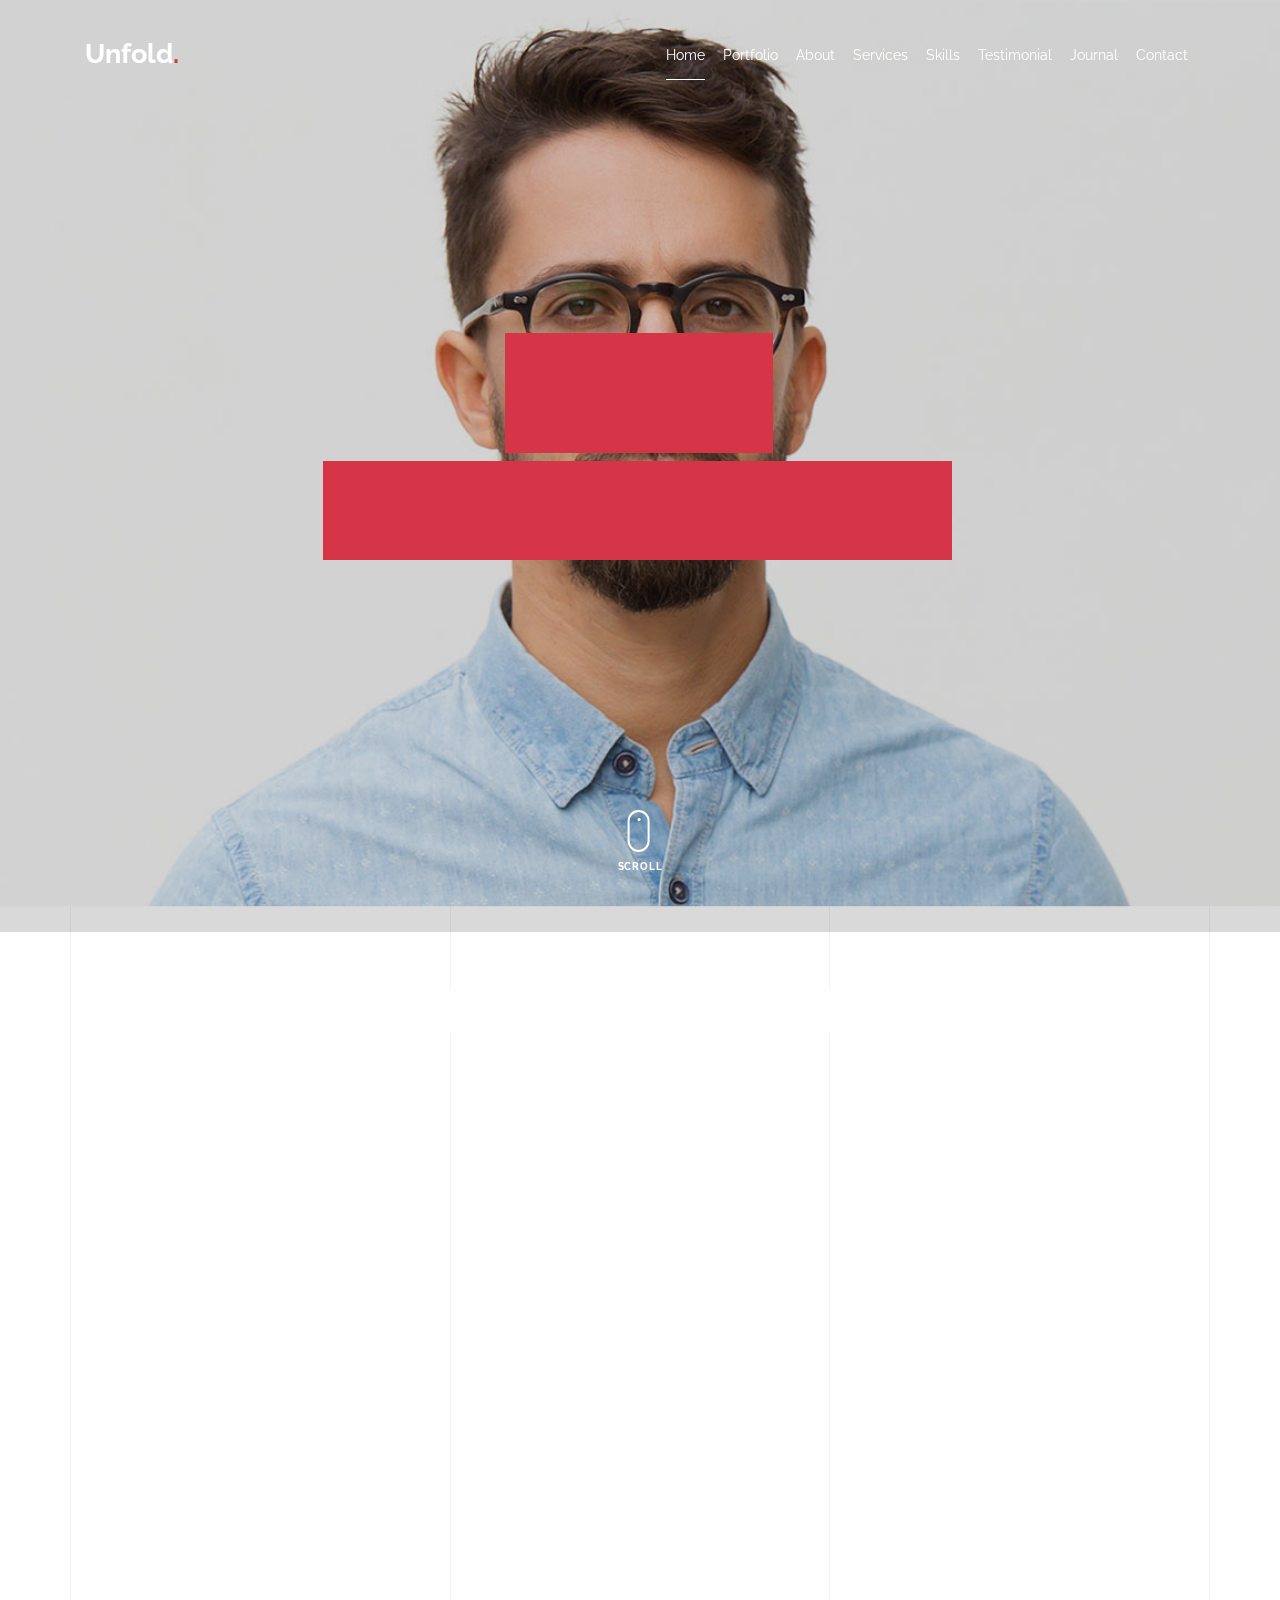
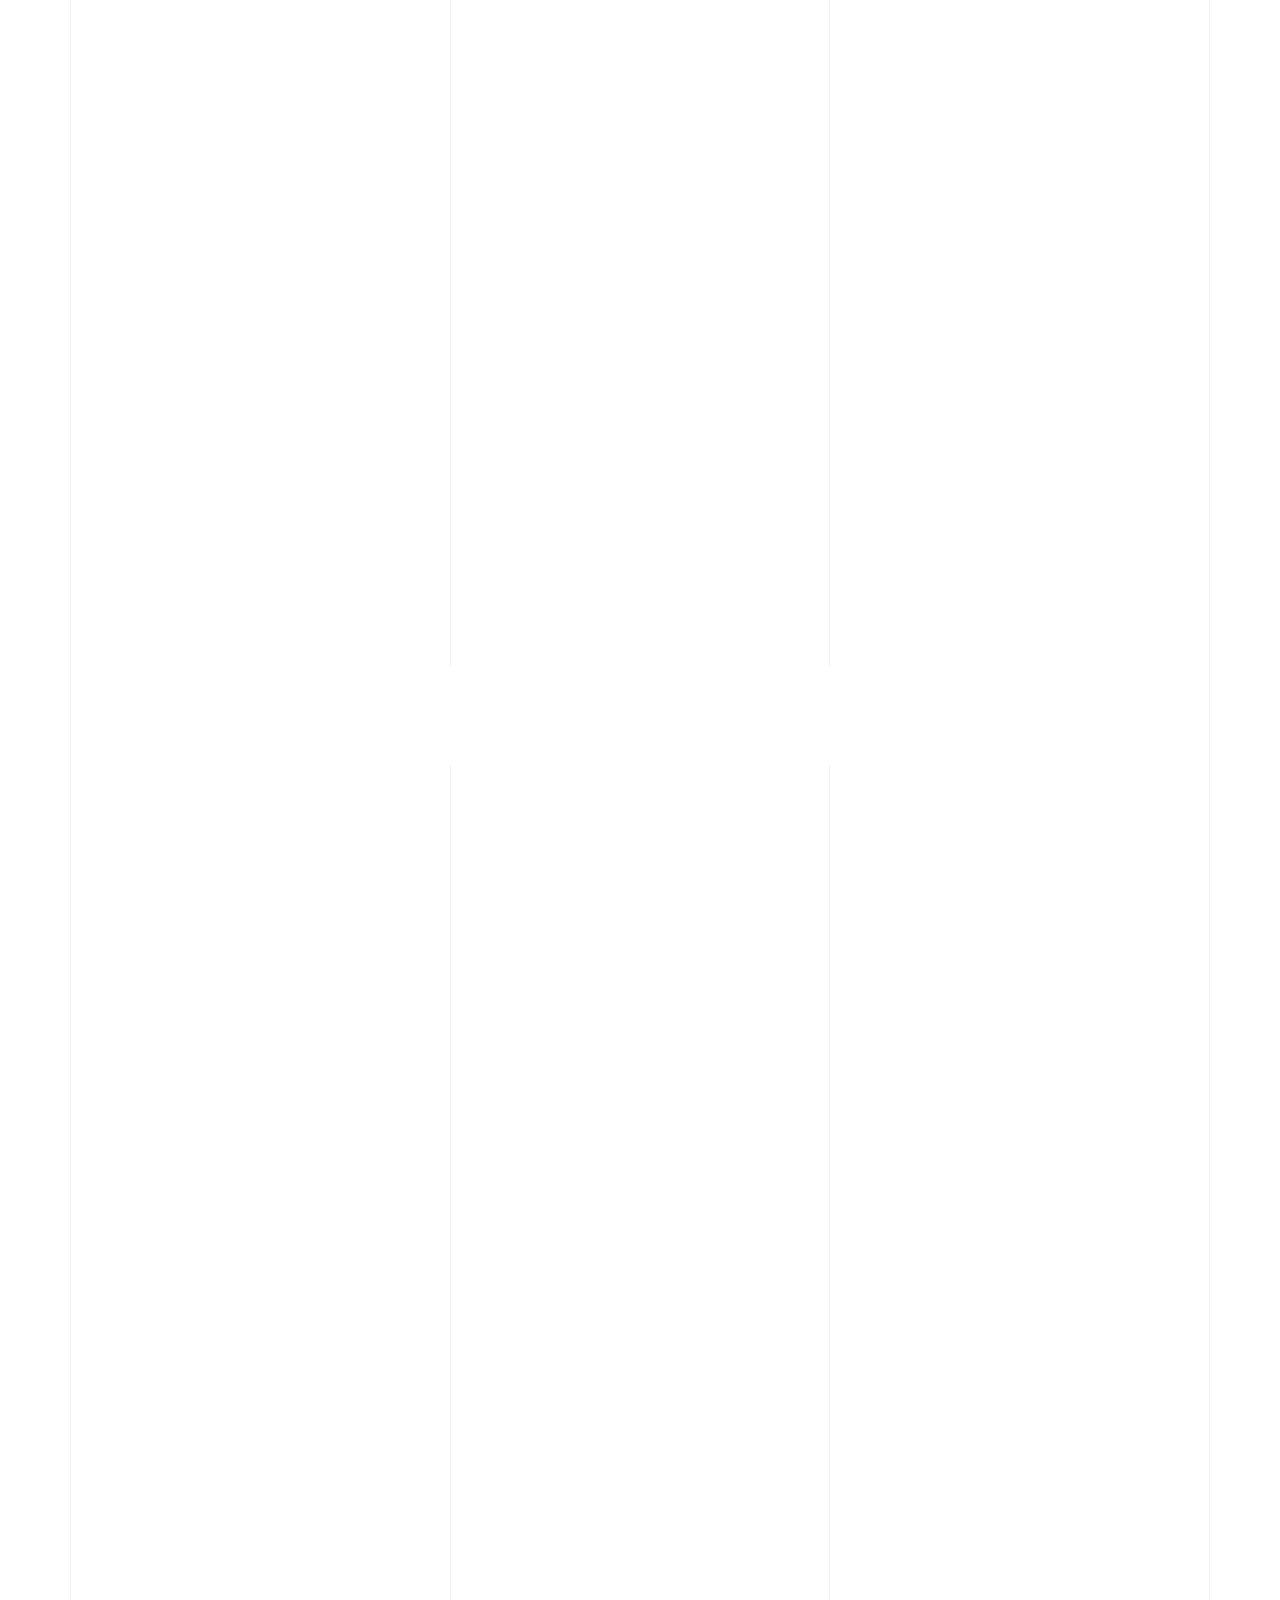
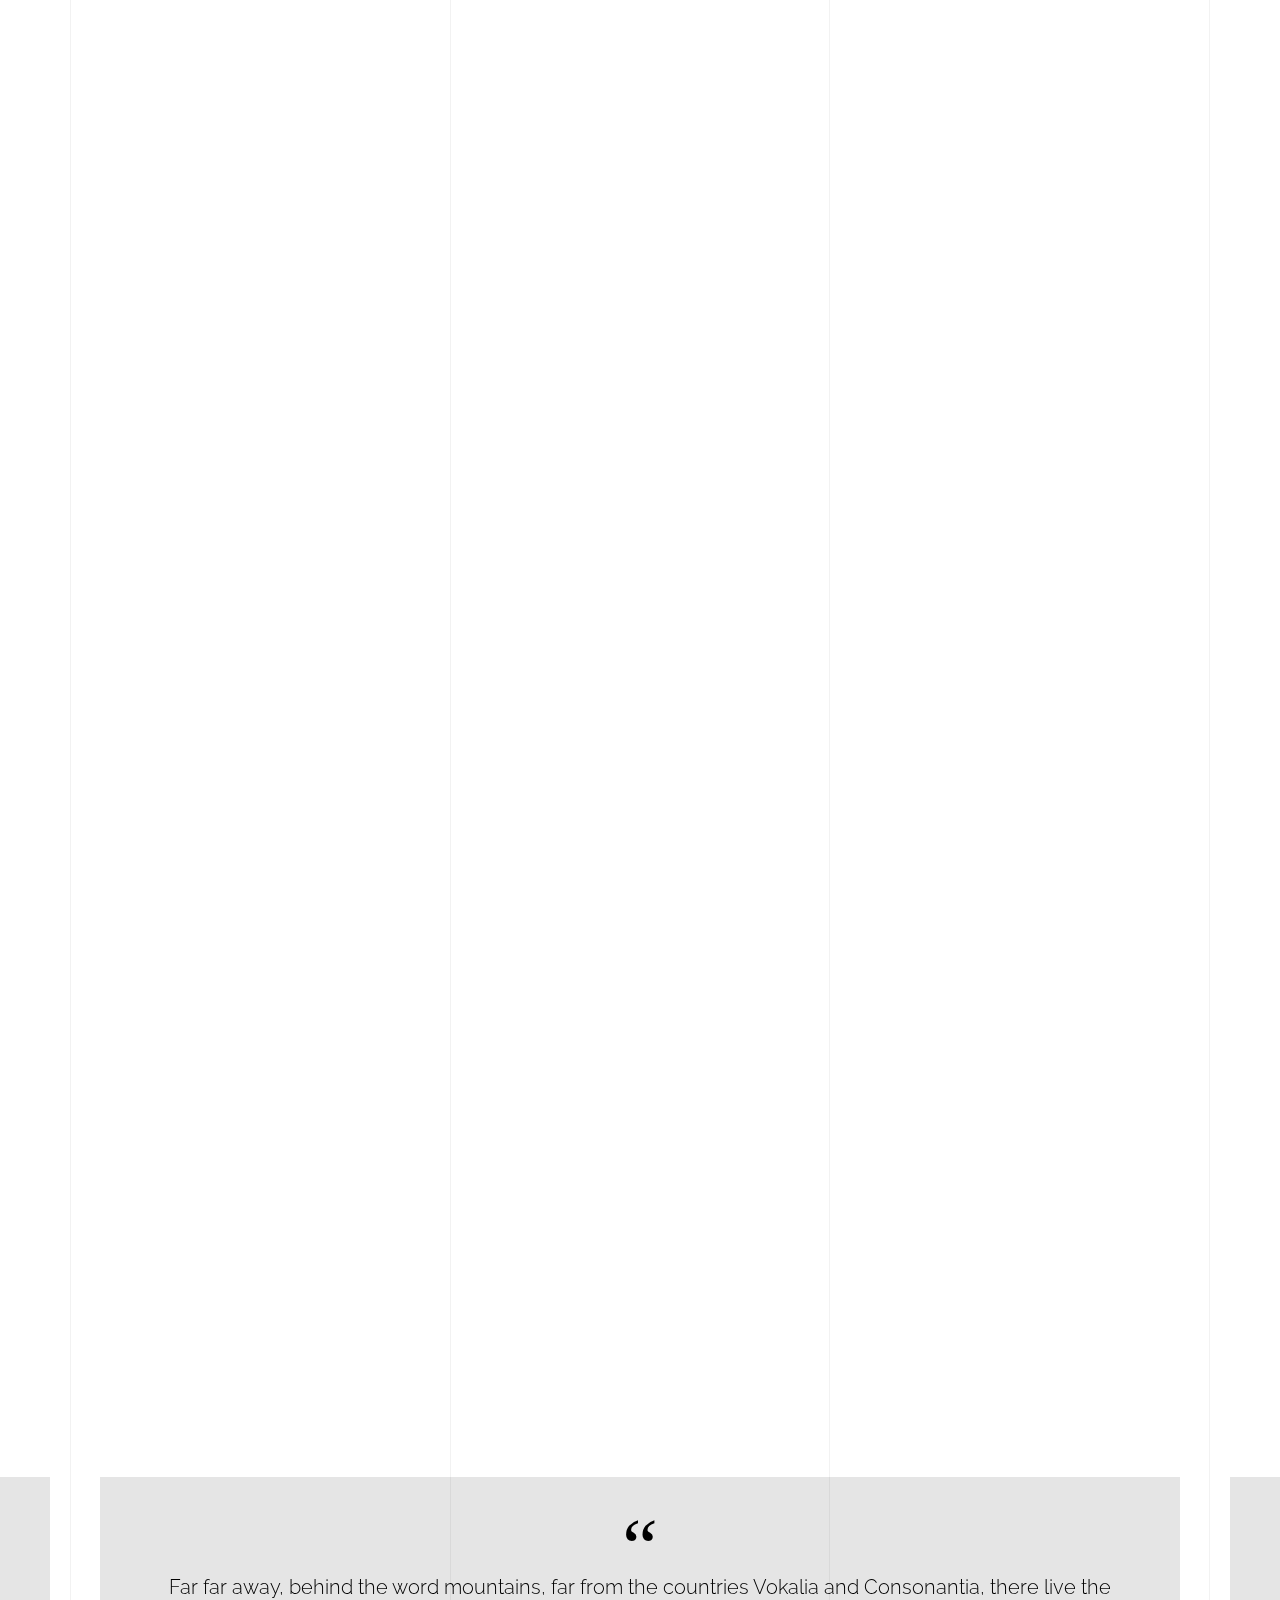
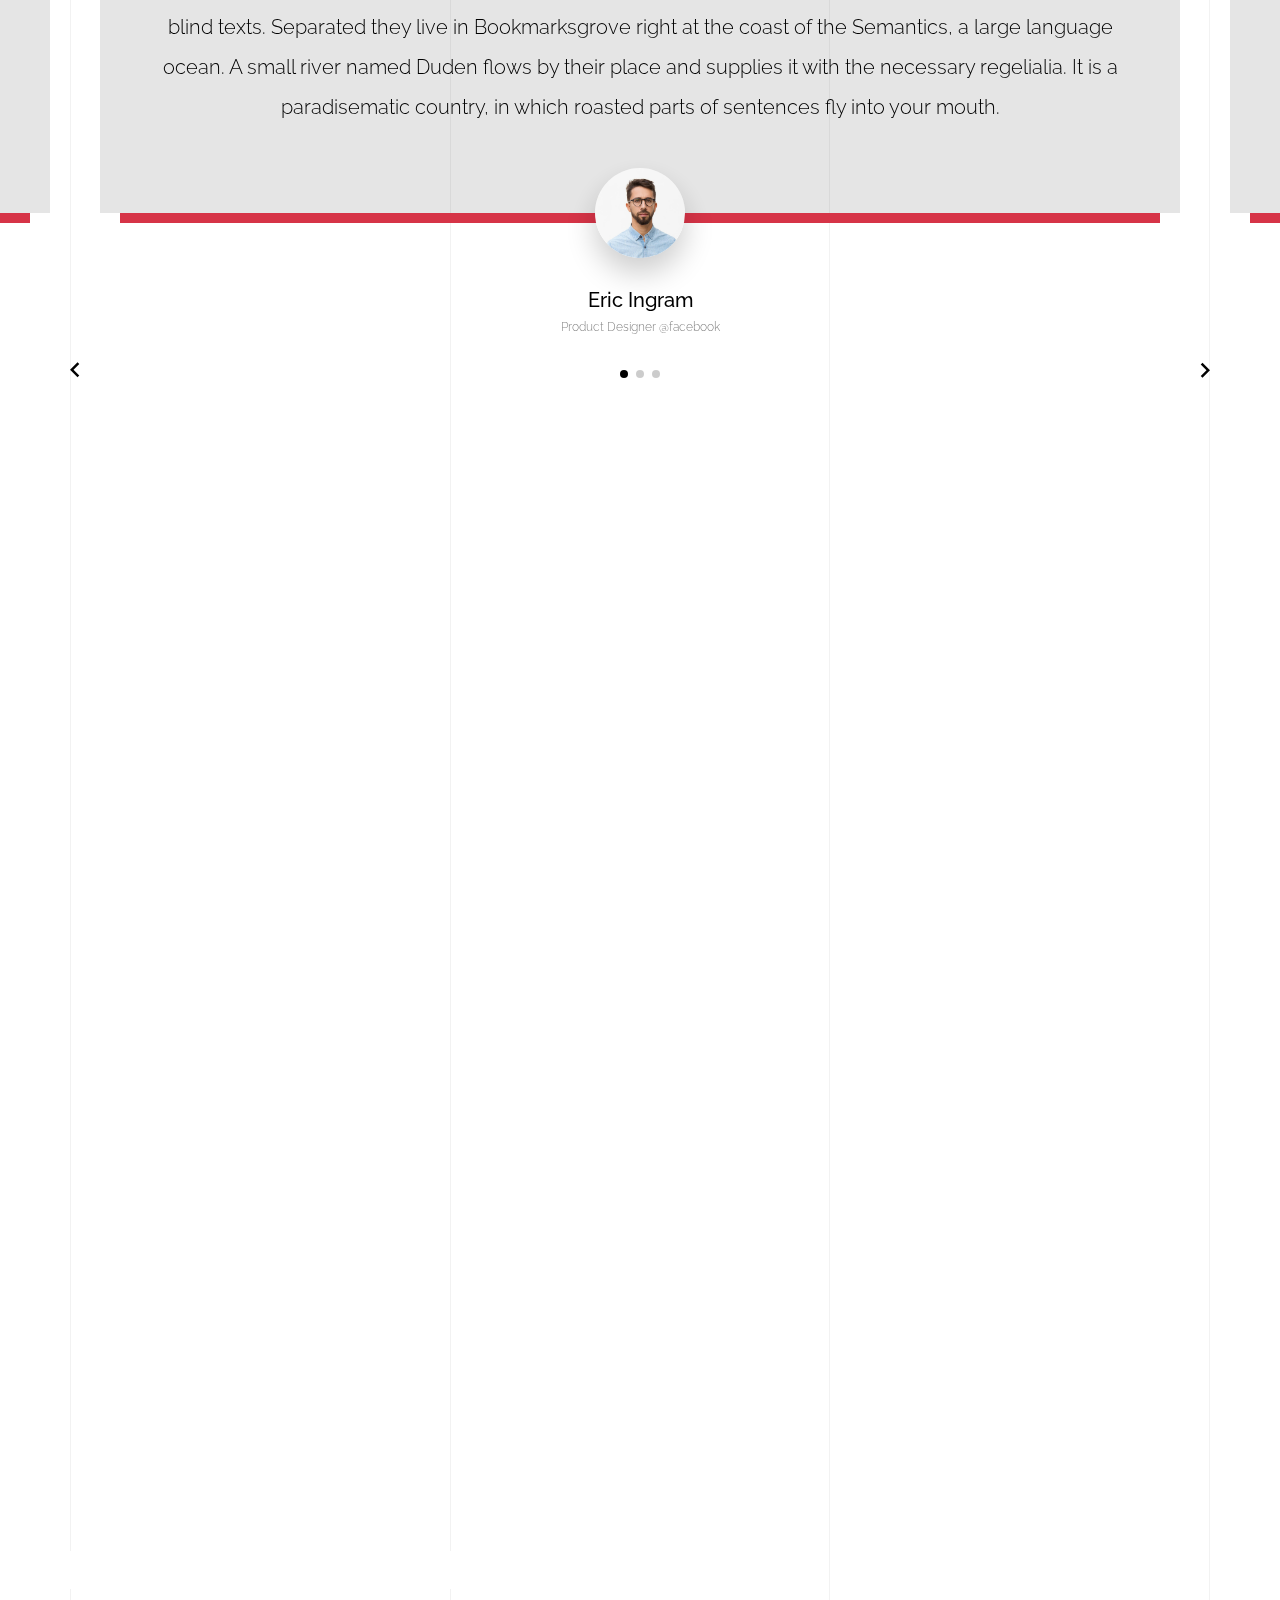
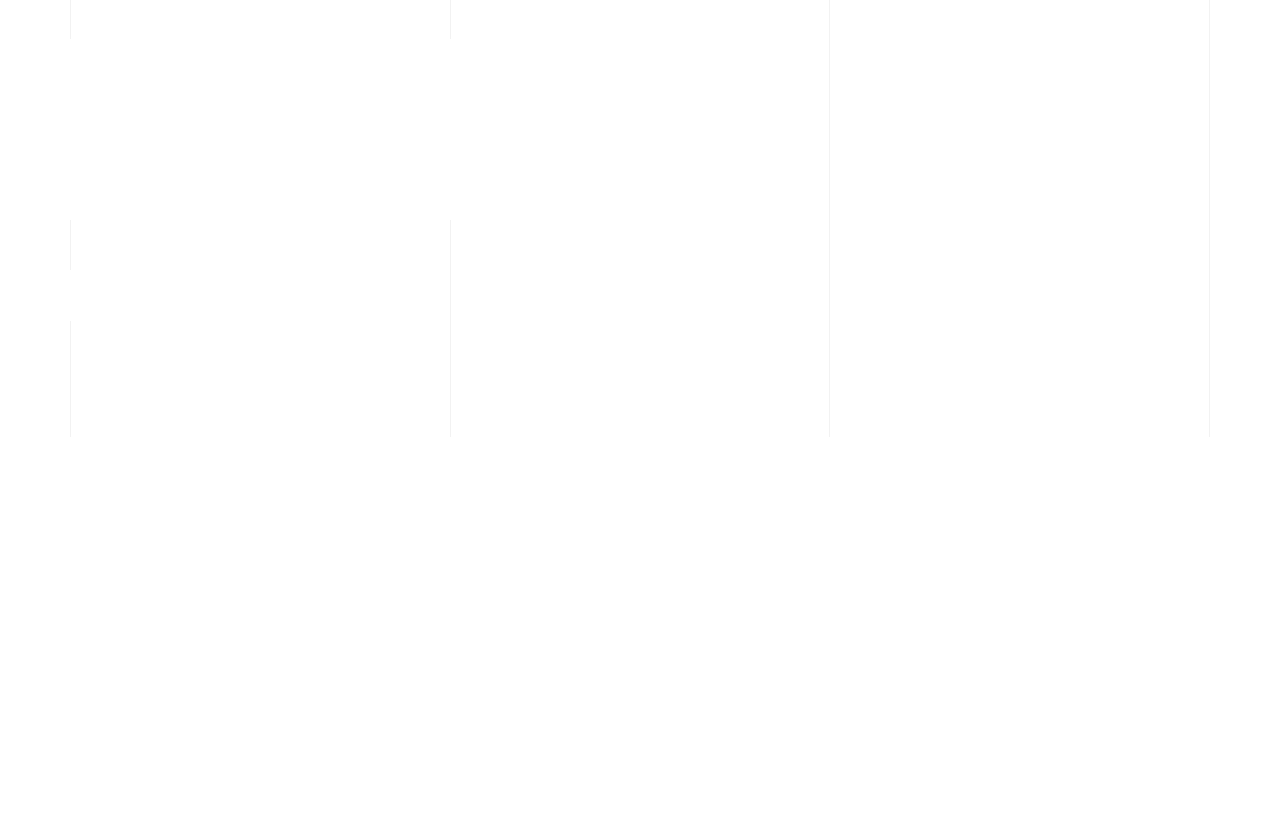
<file: light/index-right-menu.html>
<!doctype html>
<html lang="en">
  <head>
    <title>Unfold &mdash; A onepage portfolio HTML template by Unslate.co</title>
    <meta charset="utf-8">
    <meta name="viewport" content="width=device-width, initial-scale=1, shrink-to-fit=no">

    <meta name="description" content="A onepage portfolio HTML template by Unslate.co">
    <meta name="keywords" content="html, css, javascript, jquery">
    <meta name="author" content="Unslate.co">

    <link rel="stylesheet" href="css/vendor/icomoon/style.css">
    <link rel="stylesheet" href="css/vendor/owl.carousel.min.css">
    <link rel="stylesheet" href="css/vendor/aos.css">
    <link rel="stylesheet" href="css/vendor/animate.min.css">
    <link rel="stylesheet" href="css/vendor/bootstrap.min.css">
    <link rel="stylesheet" href="css/vendor/jquery.fancybox.min.css">
    

    <!-- Theme Style -->
    <link rel="stylesheet" href="css/style.css">

  </head>
  <body data-spy="scroll" data-target=".site-nav-target" data-offset="200">

    <nav class="unslate_co--site-mobile-menu">
      <div class="close-wrap d-flex">
        <a href="#" class="d-flex ml-auto js-menu-toggle">
          <span class="close-label">Close</span>
          <div class="close-times">
            <span class="bar1"></span>
            <span class="bar2"></span>
          </div>
        </a>
      </div>
      <div class="site-mobile-inner"></div>
    </nav>


    <div class="unslate_co--site-wrap">

      <div class="unslate_co--site-inner">

        <div class="lines-wrap">
          <div class="lines-inner">
            <div class="lines"></div>
          </div>
        </div>
        <!-- END lines -->
      
      <nav class="unslate_co--site-nav site-nav-target">

        <div class="container">
        
          <div class="row align-items-center justify-content-between text-left">

            <div class="col-3">
              <div class="site-logo">
                <a href="index-right-menu.html" class="unslate_co--site-logo">Unfold<span>.</span></a>
              </div>
            </div>
            <div class="col text-right">
              <ul class="site-nav-ul js-clone-nav text-left d-none d-lg-inline-block">
                <li class="has-children">
                  <a href="#home-section" class="nav-link">Home</a>
                  <ul class="dropdown">
                    <li>
                      <a href="index.html">Hero Image BG</a>
                    </li>
                    <li>
                      <a href="index-video.html">Video BG</a>
                    </li>
                    <li>
                      <a href="index-hero-slider.html">Hero Slider</a>
                    </li>
                    <li>
                      <a href="index-sidebar-menu.html">Sidebar Menu</a>
                    </li>
                    <li>
                      <a href="index-right-menu.html">Right Menu</a>
                    </li>
                  </ul>
                </li>
                <li><a href="#portfolio-section" class="nav-link">Portfolio</a></li>
                <li><a href="#about-section" class="nav-link">About</a></li>
                <li><a href="#services-section" class="nav-link">Services</a></li>
                <li><a href="#skills-section" class="nav-link">Skills</a></li>
                <li><a href="#testimonial-section" class="nav-link">Testimonial</a></li>
                <li><a href="#journal-section" class="nav-link">Journal</a></li>
                <li><a href="#contact-section" class="nav-link">Contact</a></li>
              </ul>

              <ul class="site-nav-ul-none-onepage text-right d-inline-block d-lg-none">
                <li><a href="#" class="js-menu-toggle">Menu</a></li>
              </ul>
            </div>
            
          </div>
        </div>

      </nav>
      <!-- END nav -->

      <div class="cover-v1 jarallax overlay" style="background-image: url('images/cover_bg_1.jpg');" id="home-section">
        <div class="container">
          <div class="row align-items-center">
              
            <div class="col-md-7 mx-auto text-center">
              <h1 class="heading gsap-reveal-hero text-white">Unfold</h1>
              <h2 class="subheading gsap-reveal-hero text-white">I’m Eric Woodman A Product Designer Based In San Francisco</h2>
            </div>

          </div>
        </div>


        <!-- dov -->
        <a href="#portfolio-section" class="mouse-wrap smoothscroll">
          <span class="mouse">
            <span class="scroll"></span>
          </span>
          <span class="mouse-label">Scroll</span>
        </a>

      </div>
      <!-- END .cover-v1 -->

      <div class="unslate_co--section" id="portfolio-section">
        <div class="container">
          
          
          <div class="relative"><div class="loader-portfolio-wrap"><div class="loader-portfolio dark"></div></div> </div>
          <div id="portfolio-single-holder"></div>

          <div class="portfolio-wrapper">

            <div class="d-flex align-items-center mb-4 gsap-reveal gsap-reveal-filter">
              <h2 class="mr-auto heading-h2">Portfolio</h2>
              
              <a href="#" class="text-black js-filter d-inline-block d-lg-none">Filter</a>
              
              <div class="filter-wrap">
                <div class="filter ml-auto" id="filters">
                  <a href="#" class="active" data-filter="*">All</a>
                  <a href="#" data-filter=".web">Web</a>
                  <a href="#" data-filter=".branding">Branding</a>
                  <a href="#" data-filter=".illustration">Illustration</a>
                  <a href="#" data-filter=".packaging">Packaging</a>
                </div>
              </div>
            </div>


            
            <div id="posts" class="row gutter-isotope-item">
              <div class="item web branding col-sm-6 col-md-6 col-lg-4 isotope-mb-2">
                <a href="portfolio-single-1.html" class="portfolio-item ajax-load-page isotope-item gsap-reveal-img" data-id="1">
                    <div class="overlay">
                      <span class="wrap-icon icon-link2"></span>
                      <div class="portfolio-item-content">
                        <h3>Shoe Rebranding</h3>
                        <p>web, branding</p>
                      </div>
                    </div>
                    <img src="images/work_1_md.jpg" class="lazyload  img-fluid" alt="Images" />
                  </a>
              </div>
              <div class="item branding packaging illustration col-sm-6 col-md-6 col-lg-4 isotope-mb-2 ">
                <a href="portfolio-single-3.html" class="portfolio-item ajax-load-page item-portrait isotope-item gsap-reveal-img" data-id="3">
                    <div class="overlay">
                      <span class="wrap-icon icon-link2"></span>
                      <div class="portfolio-item-content">
                        <h3>Reworking</h3>
                        <p>branding, packaging, illustration</p>
                      </div>
                    </div>
                    <img src="images/work_2_md.jpg" class="lazyload  img-fluid" alt="Images" />
                  </a>
              </div>

              <div class="item branding packaging col-sm-6 col-md-6 col-lg-4 isotope-mb-2">
                <a href="portfolio-single-4.html" class="portfolio-item isotope-item ajax-load-page gsap-reveal-img" data-id="4">
                    <div class="overlay">
                      <span class="wrap-icon icon-link2"></span>
                      <div class="portfolio-item-content">
                        <h3>Modern Building</h3>
                        <p>branding, packaging</p>
                      </div>
                    </div>
                    <img src="images/work_3_md.jpg" class="lazyload  img-fluid" alt="Images" />
                  </a>
              </div>

              <div class="item web packaging col-sm-6 col-md-6 col-lg-4 isotope-mb-2">

                <a href="images/work_4_full.jpg" class="portfolio-item isotope-item gsap-reveal-img" data-fancybox="gallery" data-caption="Watch">
                    <div class="overlay">
                      <span class="wrap-icon icon-photo2"></span>
                      <div class="portfolio-item-content">
                        <h3>Watch</h3>
                        <p>web, packaging</p>
                      </div>
                    </div>
                    <img src="images/work_4_full.jpg" class="lazyload  img-fluid" alt="Images" />
                  </a>

              </div>

              <div class="item illustration packaging col-sm-6 col-md-6 col-lg-4 isotope-mb-2">
                <a href="images/work_5_md.jpg" class="portfolio-item isotope-item gsap-reveal-img" data-fancybox="gallery" data-caption="Shoe Rebranding">
                    <div class="overlay">
                      <span class="wrap-icon icon-photo2"></span>
                      <div class="portfolio-item-content">
                        <h3>Shoe Rebranding</h3>
                        <p>illustration, packaging</p>
                      </div>
                    </div>
                    <img src="images/work_5_md.jpg" class="lazyload  img-fluid" alt="Images" />
                  </a>
              </div>

              <div class="item web branding col-sm-6 col-md-6 col-lg-4 isotope-mb-2">
                <a href="portfolio-single-2.html" class="portfolio-item ajax-load-page item-portrait isotope-item gsap-reveal-img" data-id="2">
                    <div class="overlay">
                      <span class="wrap-icon icon-link2"></span>
                      <div class="portfolio-item-content">
                        <h3>Reshape</h3>
                        <p>web, branding</p>
                      </div>
                    </div>
                    <img src="images/work_6_md.jpg" class="lazyload  img-fluid" alt="Images" />
                  </a>
              </div>

              <div class="item branding packaging col-sm-6 col-md-6 col-lg-4 isotope-mb-2">
                <a href="images/work_7_a_md.jpg" class="portfolio-item item-portrait isotope-item gsap-reveal-img" data-fancybox="gallery" data-caption="Modern Building">
                    <div class="overlay">
                      <span class="wrap-icon icon-photo2"></span>
                      <div class="portfolio-item-content">
                        <h3>Modern Building</h3>
                        <p>branding, packaging</p>
                      </div>
                    </div>
                    <img src="images/work_7_a_md.jpg" class="lazyload  img-fluid" alt="Images" />
                  </a>
              </div>

              <div class="item web branding col-sm-6 col-md-6 col-lg-4 isotope-mb-2">
                <a href="https://www.youtube.com/watch?v=mwtbEGNABWU" class="portfolio-item isotope-item gsap-reveal-img" data-fancybox="gallery" data-caption="Showreel 2019">
                    <div class="overlay">
                      <span class="wrap-icon icon-play_circle_filled"></span>
                      <div class="portfolio-item-content">
                        <h3>Showreel 2019</h3>
                        <p>web, branding</p>
                      </div>
                    </div>
                    <img src="images/work_8_md.jpg" class="lazyload  img-fluid" alt="Images" />
                  </a>
              </div>

              <div class="item web illustration col-sm-6 col-md-6 col-lg-4 isotope-mb-2">
                <a href="images/work_9_a_md.jpg" class="portfolio-item isotope-item gsap-reveal-img" data-fancybox="gallery" data-caption="Render Packaging">
                    <div class="overlay">
                      <span class="wrap-icon icon-photo2"></span>
                      <div class="portfolio-item-content">
                        <h3>Render Packaging</h3>
                        <p>web, illustration</p>
                      </div>
                    </div>
                    <img src="images/work_9_a_md.jpg" class="lazyload  img-fluid" alt="Images" />
                  </a>
              </div>

            </div>
            
          </div>


        </div>
      </div>


      <div class="unslate_co--section">
        <div class="container">
          <div class="owl-carousel logo-slider">
            <div class="logo-v1 gsap-reveal">
              <img src="images/logo-google.png" alt="Image" class="img-fluid">
            </div>
            <div class="logo-v1 gsap-reveal">
              <img src="images/logo-puma.png" alt="Image" class="img-fluid">
            </div>
            <div class="logo-v1 gsap-reveal">
              <img src="images/logo-paypal.png" alt="Image" class="img-fluid">
            </div>
            <div class="logo-v1 gsap-reveal">
              <img src="images/logo-adobe.png" alt="Image" class="img-fluid">
            </div>
          </div>
        </div>
      </div>



      <div class="unslate_co--section" id="about-section">
        <div class="container">
          
          <div class="section-heading-wrap text-center mb-5">
            <h2 class="heading-h2 text-center divider"><span class="gsap-reveal">About Me</span></h2>
            <span class="gsap-reveal"><img src="images/divider.png" alt="divider" width="76"></span>
          </div>
          

          <div class="row mt-5 justify-content-between">
            <div class="col-lg-7 mb-5 mb-lg-0" data-aos="fade-up">
              <figure class="dotted-bg gsap-reveal-img">
                <img src="images/about_me_pic.jpg" alt="Image" class="img-fluid">
              </figure>
            </div>
            <div class="col-lg-4 pr-lg-5">
              <h3 class="mb-4 heading-h3"><span class="gsap-reveal">We can make it together</span></h3>
              <p class="lead gsap-reveal">Far far away, behind the word mountains, far from the countries Vokalia and Consonantia, there <a href="#">live the blind</a> texts. </p>
              <p class="mb-4 gsap-reveal">A small river named Duden flows by their place and supplies it with the necessary regelialia. It is a paradisematic country, in which roasted parts of sentences fly into your mouth.</p>
              <p class="gsap-reveal"><a href="#" class="btn btn-outline-pill btn-custom-light">Download my CV</a></p>
            </div>
          </div>
        </div>
      </div>

      <div class="unslate_co--section" id="services-section">
        <div class="container">

          <div class="section-heading-wrap text-center mb-5">
            <h2 class="heading-h2 text-center divider"><span class="gsap-reveal">My Services</span></h2>
            <span class="gsap-reveal"><img src="images/divider.png" alt="divider" width="76"></span>
          </div>

          <div class="row gutter-v3">
            <div class="col-md-6 col-lg-4 mb-4">
              <div class="feature-v1" data-aos="fade-up" data-aos-delay="0">
                <div class="wrap-icon mb-3">
                  <img src="images/svg/001-options.svg" alt="Image" width="45">
                </div>
                <h3>Digital <br> Strategy</h3>
                <p>A small river named Duden flows by their place and supplies it with the necessary regelialia. </p>
              </div> 
            </div>
            <div class="col-md-6 col-lg-4 mb-4">
              <div class="feature-v1" data-aos="fade-up" data-aos-delay="100">
                <div class="wrap-icon mb-3">
                  <img src="images/svg/002-chat.svg" alt="Icon" width="45">
                </div>
                <h3>Web <br> Design</h3>
                <p>A small river named Duden flows by their place and supplies it with the necessary regelialia. </p>
              </div> 
            </div>
            <div class="col-md-6 col-lg-4 mb-4">
              <div class="feature-v1" data-aos="fade-up" data-aos-delay="200">
                <div class="wrap-icon mb-3">
                  <img src="images/svg/003-contact-book.svg" alt="Image" class="img-fluid" width="45">
                </div>
                <h3>User <br> Experience</h3>
                <p>A small river named Duden flows by their place and supplies it with the necessary regelialia. </p>
              </div> 
            </div>

            <div class="col-md-6 col-lg-4 mb-4">
              <div class="feature-v1" data-aos="fade-up" data-aos-delay="0">
                <div class="wrap-icon mb-3">
                  <img src="images/svg/004-percentage.svg" alt="Image" width="45">
                </div>
                <h3>Web <br> Development</h3>
                <p>A small river named Duden flows by their place and supplies it with the necessary regelialia. </p>
              </div> 
            </div>
            <div class="col-md-6 col-lg-4 mb-4">
              <div class="feature-v1" data-aos="fade-up" data-aos-delay="100">
                <div class="wrap-icon mb-3">
                  <img src="images/svg/006-goal.svg" alt="Image" width="45">
                </div>
                <h3>WordPress <br> Solutions</h3>
                <p>A small river named Duden flows by their place and supplies it with the necessary regelialia. </p>
              </div> 
            </div>
            <div class="col-md-6 col-lg-4 mb-4">
              <div class="feature-v1" data-aos="fade-up" data-aos-delay="200">
                <div class="wrap-icon mb-3">
                  <img src="images/svg/005-line-chart.svg" alt="Image" width="45">
                </div>
                <h3>Mobile <br> Applications</h3>
                <p>A small river named Duden flows by their place and supplies it with the necessary regelialia. </p>
              </div> 
            </div>

          </div>

        </div>
      </div>

      <div class="unslate_co--section section-counter" id="skills-section">
        <div class="container">
          <div class="section-heading-wrap text-center mb-5">
            <h2 class="heading-h2 text-center divider"><span class="gsap-reveal">My Skills</span></h2>
            <span class="gsap-reveal"><img src="images/divider.png" alt="divider" width="76"></span>
          </div>


          <div class="row pt-5">
            <div class="col-6 col-sm-6 mb-5 mb-lg-0 col-md-6 col-lg-3" data-aos="fade-up" data-aos-delay="0">
              <div class="counter-v1 text-center">
                <span class="number-wrap">
                  <span class="number number-counter" data-number="90">0</span>
                  <span class="append-text">%</span>
                </span>
                <span class="counter-label">WordPress</span>
              </div>
            </div>
            <div class="col-6 col-sm-6 mb-5 mb-lg-0 col-md-6 col-lg-3" data-aos="fade-up" data-aos-delay="100">
              <div class="counter-v1 text-center">
                <span class="number-wrap">
                  <span class="number number-counter" data-number="99">0</span>
                  <span class="append-text">%</span>
                </span>
                <span class="counter-label">HTML/CSS</span>
              </div>
            </div>
            <div class="col-6 col-sm-6 mb-5 mb-lg-0 col-md-6 col-lg-3" data-aos="fade-up" data-aos-delay="200">
              <div class="counter-v1 text-center">
                <span class="number-wrap">
                  <span class="number number-counter" data-number="95">0</span>
                  <span class="append-text">%</span>
                </span>
                <span class="counter-label">jQuery</span>
              </div>
            </div>
            <div class="col-6 col-sm-6 mb-5 mb-lg-0 col-md-6 col-lg-3" data-aos="fade-up" data-aos-delay="300">
              <div class="counter-v1 text-center">
                <span class="number-wrap">
                  <span class="number number-counter" data-number="100">0</span>
                  <span class="append-text">%</span>
                </span>
                <span class="counter-label">Design</span>
              </div>
            </div>
          </div>
        </div>
      </div>
      <!-- END .counter -->

      <div class="unslate_co--section" id="testimonial-section">
        <div class="container">
          <div class="section-heading-wrap text-center mb-5">
            <h2 class="heading-h2 text-center divider"><span class="gsap-reveal">My Happy Clients</span></h2>
            <span class="gsap-reveal"><img src="images/divider.png" alt="divider" width="76"></span>
          </div>
        </div>

        <div class="owl-carousel testimonial-slider">
          <div>
            <div class="testimonial-v1">
              <div class="testimonial-inner-bg">
                <span class="quote">&ldquo;</span>
                <blockquote>
                  Far far away, behind the word mountains, far from the countries Vokalia and Consonantia, there live the blind texts. Separated they live in Bookmarksgrove right at the coast of the Semantics, a large language ocean. A small river named Duden flows by their place and supplies it with the necessary regelialia. It is a paradisematic country, in which roasted parts of sentences fly into your mouth.
                </blockquote>
              </div>
              
              <div class="testimonial-author-info">
                <img src="images/person_man_1.jpg" alt="Image">
                <h3>Eric Ingram</h3>
                <span class="d-block position">Product Designer @facebook</span>
              </div>

            </div>
          </div>
          <div>
            <div class="testimonial-v1">
              <div class="testimonial-inner-bg">
                <span class="quote">&ldquo;</span>
                <blockquote>
                  Far far away, behind the word mountains, far from the countries Vokalia and Consonantia, there live the blind texts. Separated they live in Bookmarksgrove right at the coast of the Semantics, a large language ocean. A small river named Duden flows by their place and supplies it with the necessary regelialia. It is a paradisematic country, in which roasted parts of sentences fly into your mouth.
                </blockquote>
              </div>
              
              <div class="testimonial-author-info">
                <img src="images/person_man_2.jpg" alt="Image">
                <h3>Ryan Mullins</h3>
                <span class="d-block position">Product Designer @Shopify</span>
              </div>

            </div>
          </div>
          <div>
            <div class="testimonial-v1">
              <div class="testimonial-inner-bg">
                <span class="quote">&ldquo;</span>
                <blockquote>
                  Far far away, behind the word mountains, far from the countries Vokalia and Consonantia, there live the blind texts. Separated they live in Bookmarksgrove right at the coast of the Semantics, a large language ocean. A small river named Duden flows by their place and supplies it with the necessary regelialia. It is a paradisematic country, in which roasted parts of sentences fly into your mouth.
                </blockquote>
              </div>
              
              <div class="testimonial-author-info">
                <img src="images/person_woman_1.jpg" alt="Image">
                <h3>Erica Miller</h3>
                <span class="d-block position">Product Designer @Twitter</span>
              </div>

            </div>
          </div>
        </div>

      </div>
      <!-- END testimonial -->

      <div class="unslate_co--section" id="journal-section">
        <div class="container">
          <div class="section-heading-wrap text-center mb-5">
            <h2 class="heading-h2 text-center divider"><span class="gsap-reveal">My Journal</span></h2>
            <span class="gsap-reveal"><img src="images/divider.png" alt="divider" width="76"></span>
          </div>

          
          <div class="row gutter-v4 align-items-stretch">
            <div class="col-sm-6 col-md-6 col-lg-8 blog-post-entry" data-aos="fade-up" data-aos-delay="0">

              <a href="blog-single.html" class="grid-item blog-item w-100 h-100">
                <div class="overlay">
                  <div class="portfolio-item-content">
                    <h3>A Mounteering Guide For Beginners</h3>
                    <p class="post-meta">By Joefrey <span class="small">&bullet;</span> 5 mins read</p>
                  </div>
                </div>
                <img src="images/post_1.jpg" class="lazyload" alt="Image" />
              </a>


            </div>
            <div class="col-sm-6 col-md-6 col-lg-4 blog-post-entry" data-aos="fade-up" data-aos-delay="100">
              <a href="blog-single.html" class="grid-item blog-item w-100 h-100">
                <div class="overlay">
                  <div class="portfolio-item-content">
                    <h3>A Mounteering Guide For Beginners</h3>
                    <p class="post-meta">By Joefrey <span class="small">&bullet;</span> 5 mins read</p>
                  </div>
                </div>
                <img src="images/post_2.jpg" class="lazyload" alt="Image" />
              </a>
            </div>


            <div class="col-sm-6 col-md-6 col-lg-4 blog-post-entry" data-aos="fade-up" data-aos-delay="0">

              <a href="blog-single.html" class="grid-item blog-item w-100 h-100">
                <div class="overlay">
                  <div class="portfolio-item-content">
                    <h3>A Mounteering Guide For Beginners</h3>
                    <p class="post-meta">By Joefrey <span class="small">&bullet;</span> 5 mins read</p>
                  </div>
                </div>
                <img src="images/post_3.jpg" class="lazyload" alt="Image" />
              </a>


            </div>
            <div class="col-sm-6 col-md-6 col-lg-4 blog-post-entry" data-aos="fade-up" data-aos-delay="100">
              <a href="blog-single.html" class="grid-item blog-item w-100 h-100">
                <div class="overlay">
                  <div class="portfolio-item-content">
                    <h3>A Mounteering Guide For Beginners</h3>
                    <p class="post-meta">By Joefrey <span class="small">&bullet;</span> 5 mins read</p>
                  </div>
                </div>
                <img src="images/post_4.jpg" class="lazyload" alt="Image" />
              </a>
            </div>

            <div class="col-sm-6 col-md-6 col-lg-4 blog-post-entry" data-aos="fade-up" data-aos-delay="200">
              <a href="blog-single.html" class="grid-item blog-item w-100 h-100">
                <div class="overlay">
                  <div class="portfolio-item-content">
                    <h3>A Mounteering Guide For Beginners</h3>
                    <p class="post-meta">By Joefrey <span class="small">&bullet;</span> 5 mins read</p>
                  </div>
                </div>
                <img src="images/post_5.jpg" class="lazyload" alt="Image" />
              </a>
            </div>


          </div>

        </div>
      </div>
      <!-- END blog posts -->


      <div class="unslate_co--section" id="contact-section">
        <div class="container">
          <div class="section-heading-wrap text-center mb-5">
            <h2 class="heading-h2 text-center divider"><span class="gsap-reveal">Get In Touch</span></h2>
            <span class="gsap-reveal"><img src="images/divider.png" alt="divider" width="76"></span>
          </div>


          <div class="row justify-content-between">
            
            <div class="col-md-6">
              <form method="post" class="form-outline-style-v1" id="contactForm">
                <div class="form-group row mb-0">

                  <div class="col-lg-6 form-group gsap-reveal">
                    <label for="name">Name</label>
                    <input name="name" type="text" class="form-control" id="name">
                  </div>
                  <div class="col-lg-6 form-group gsap-reveal">
                    <label for="email">Email</label>
                    <input name="email" type="email" class="form-control" id="email">
                  </div>
                  <div class="col-lg-12 form-group gsap-reveal">
                    <label for="message">Write your message...</label>
                    <textarea name="message" id="message" cols="30" rows="7" class="form-control"></textarea>
                  </div>
                </div>
                <div class="form-group row gsap-reveal">
                    <div class="col-md-12 d-flex align-items-center">
                      <input type="submit" class="btn btn-outline-pill btn-custom-light mr-3" value="Send Message">
                      <span class="submitting"></span>
                    </div>
                  </div>
              </form>
              <div id="form-message-warning" class="mt-4"></div> 
              <div id="form-message-success">
                Your message was sent, thank you!
              </div>

            </div>

            <div class="col-md-4">
              <div class="contact-info-v1">
                <div class="gsap-reveal d-block">
                  <span class="d-block contact-info-label">Email</span>
                  <a href="#" class="contact-info-val">info@unslate.co</a>
                </div>
                <div class="gsap-reveal d-block">
                  <span class="d-block contact-info-label">Phone</span>
                  <a href="#" class="contact-info-val">+12 345 6789 012</a>
                </div>
                <div class="gsap-reveal d-block">
                  <span class="d-block contact-info-label">Address</span>
                  <address class="contact-info-val">273 South Riverview Rd. <br> New York, NY 10011</address>
                </div>
              </div>
            </div>

          </div>
        </div>
      </div>
      </div>

      <footer class="unslate_co--footer unslate_co--section">
        <div class="container">
          <div class="row justify-content-center">
            <div class="col-md-7">
              
              <div class="footer-site-logo"><a href="#">Unfold<span>.</span></a></div>

              <ul class="footer-site-social">
                <li><a href="#">Facebook</a></li>
                <li><a href="#">Twitter</a></li>
                <li><a href="#">Instagram</a></li>
                <li><a href="#">Dribbble</a></li>
                <li><a href="#">Behance</a></li>
              </ul>

              <p class="site-copyright">
                <small>&copy; 2020 <a href="#">Unfold</a>. All Rights Reserved. Design with <span class="icon-heart text-danger"></span> by <a href="#">Unslate.co</a>.</small>
              </p>

            </div>
          </div>
        </div>
      </footer>

      
    </div>

    <!-- Loader -->
    <div id="unslate_co--overlayer"></div>
    <div class="site-loader-wrap">
      <div class="site-loader dark"></div>
    </div>

    <script src="js/scripts-dist.js"></script>
    <script src="js/main.js"></script>

    <!-- Global site tag (gtag.js) - Google Analytics -->
<script async src="https://www.googletagmanager.com/gtag/js?id=UA-157808202-1"></script>
<script>
  window.dataLayer = window.dataLayer || [];
  function gtag(){dataLayer.push(arguments);}
  gtag('js', new Date());

  gtag('config', 'UA-157808202-1');
</script>

  </body>
</html>
</file>
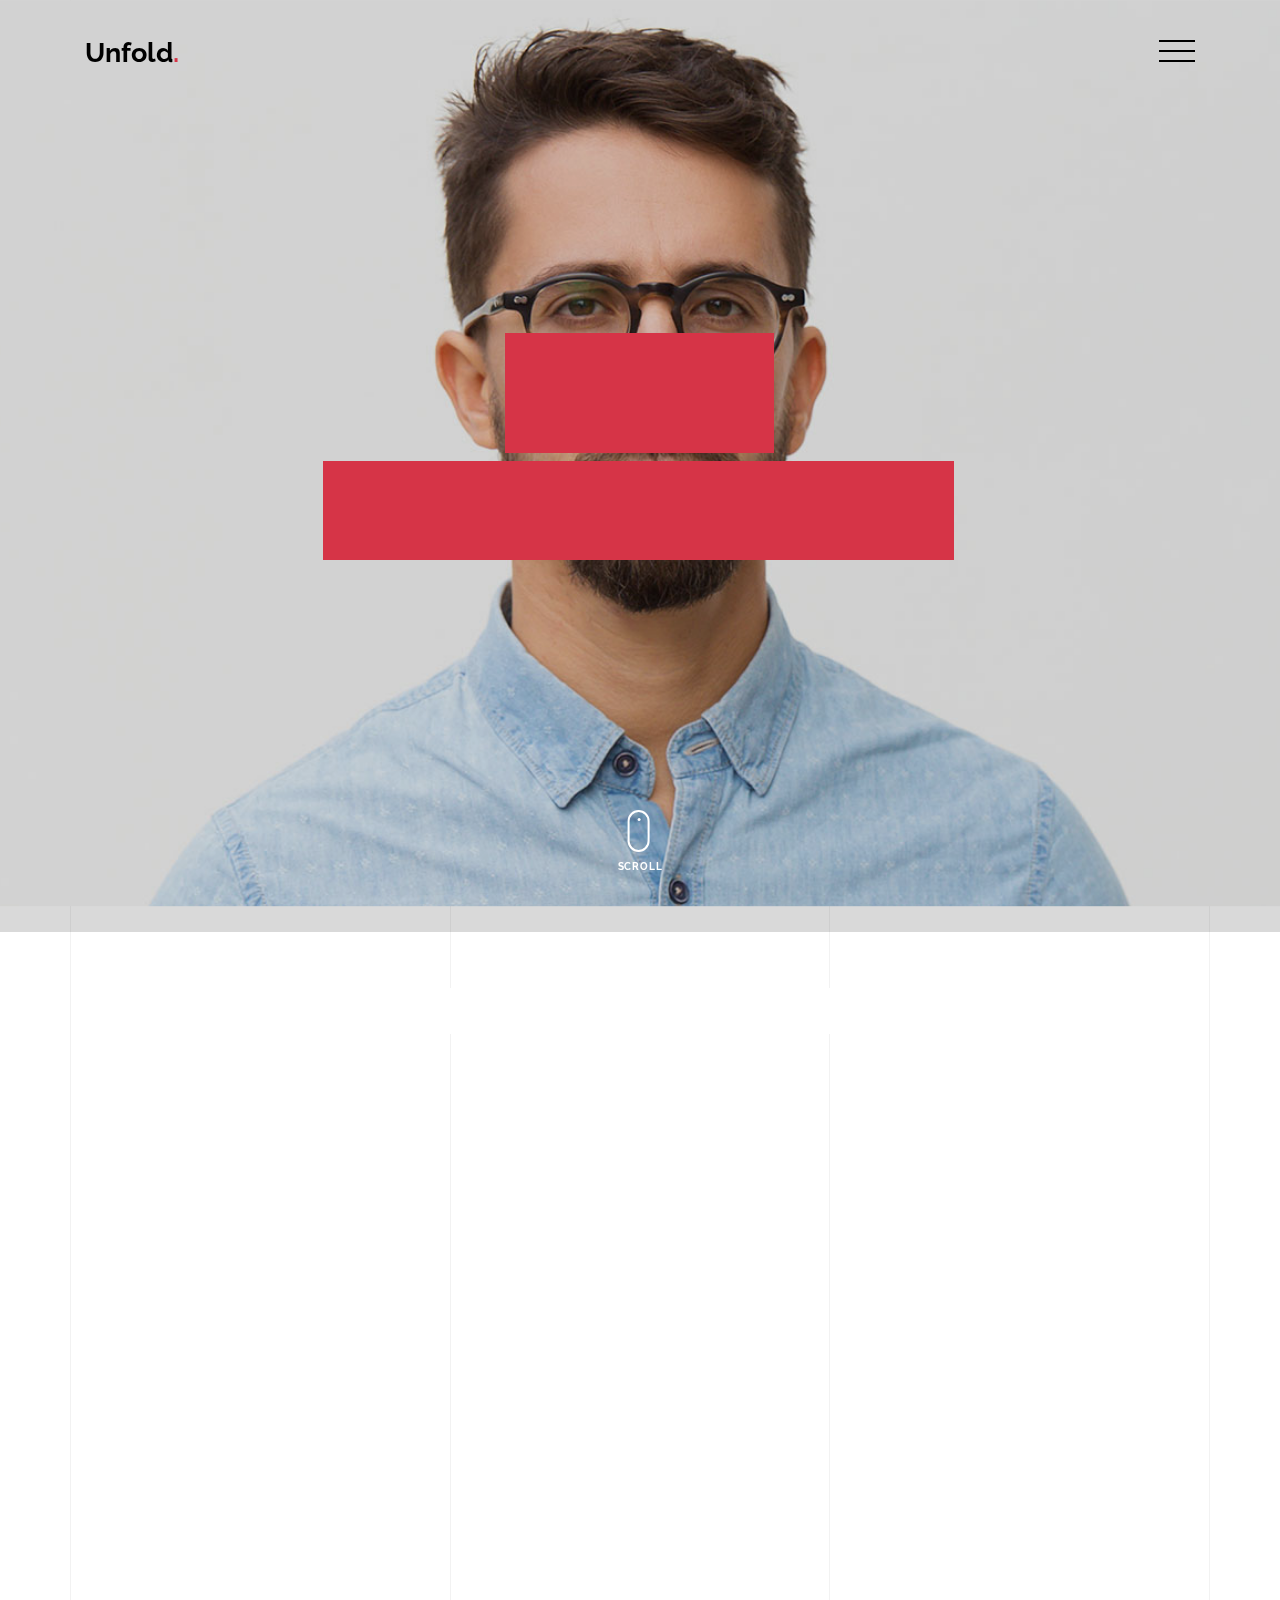
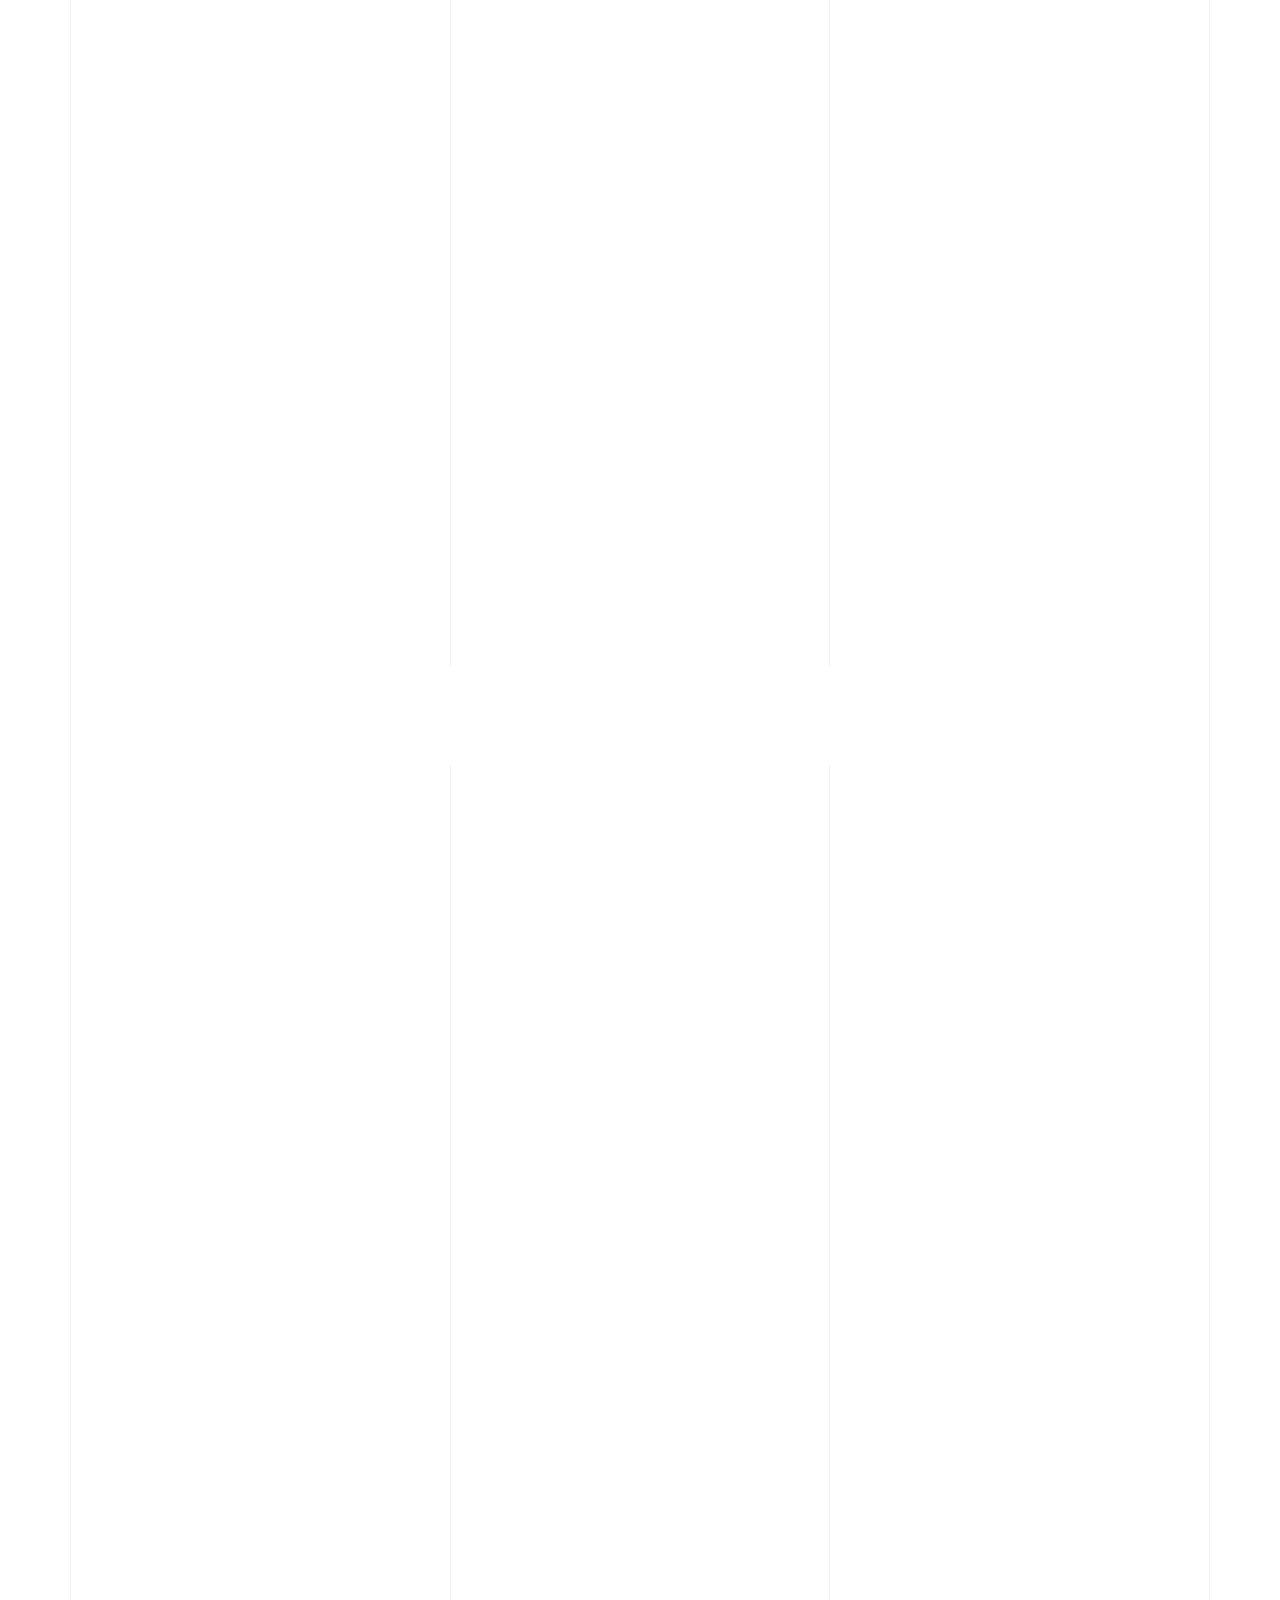
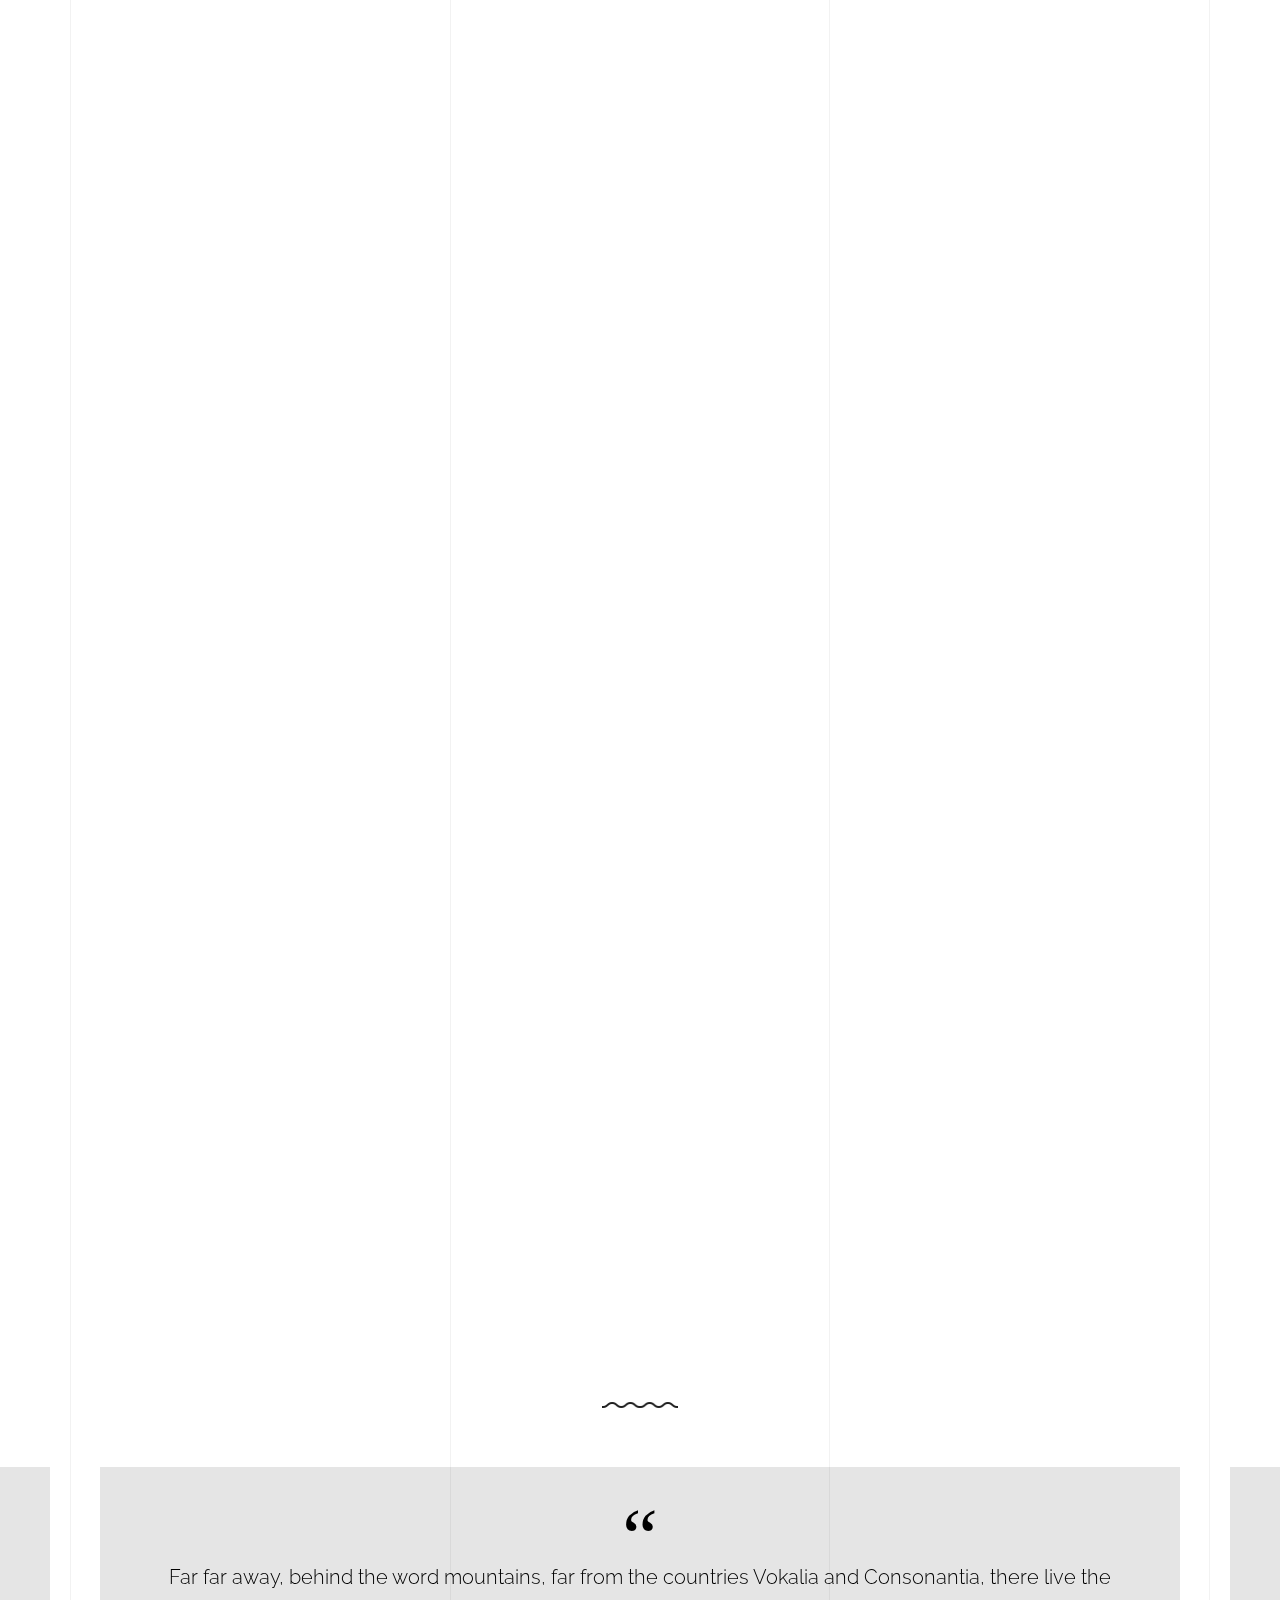
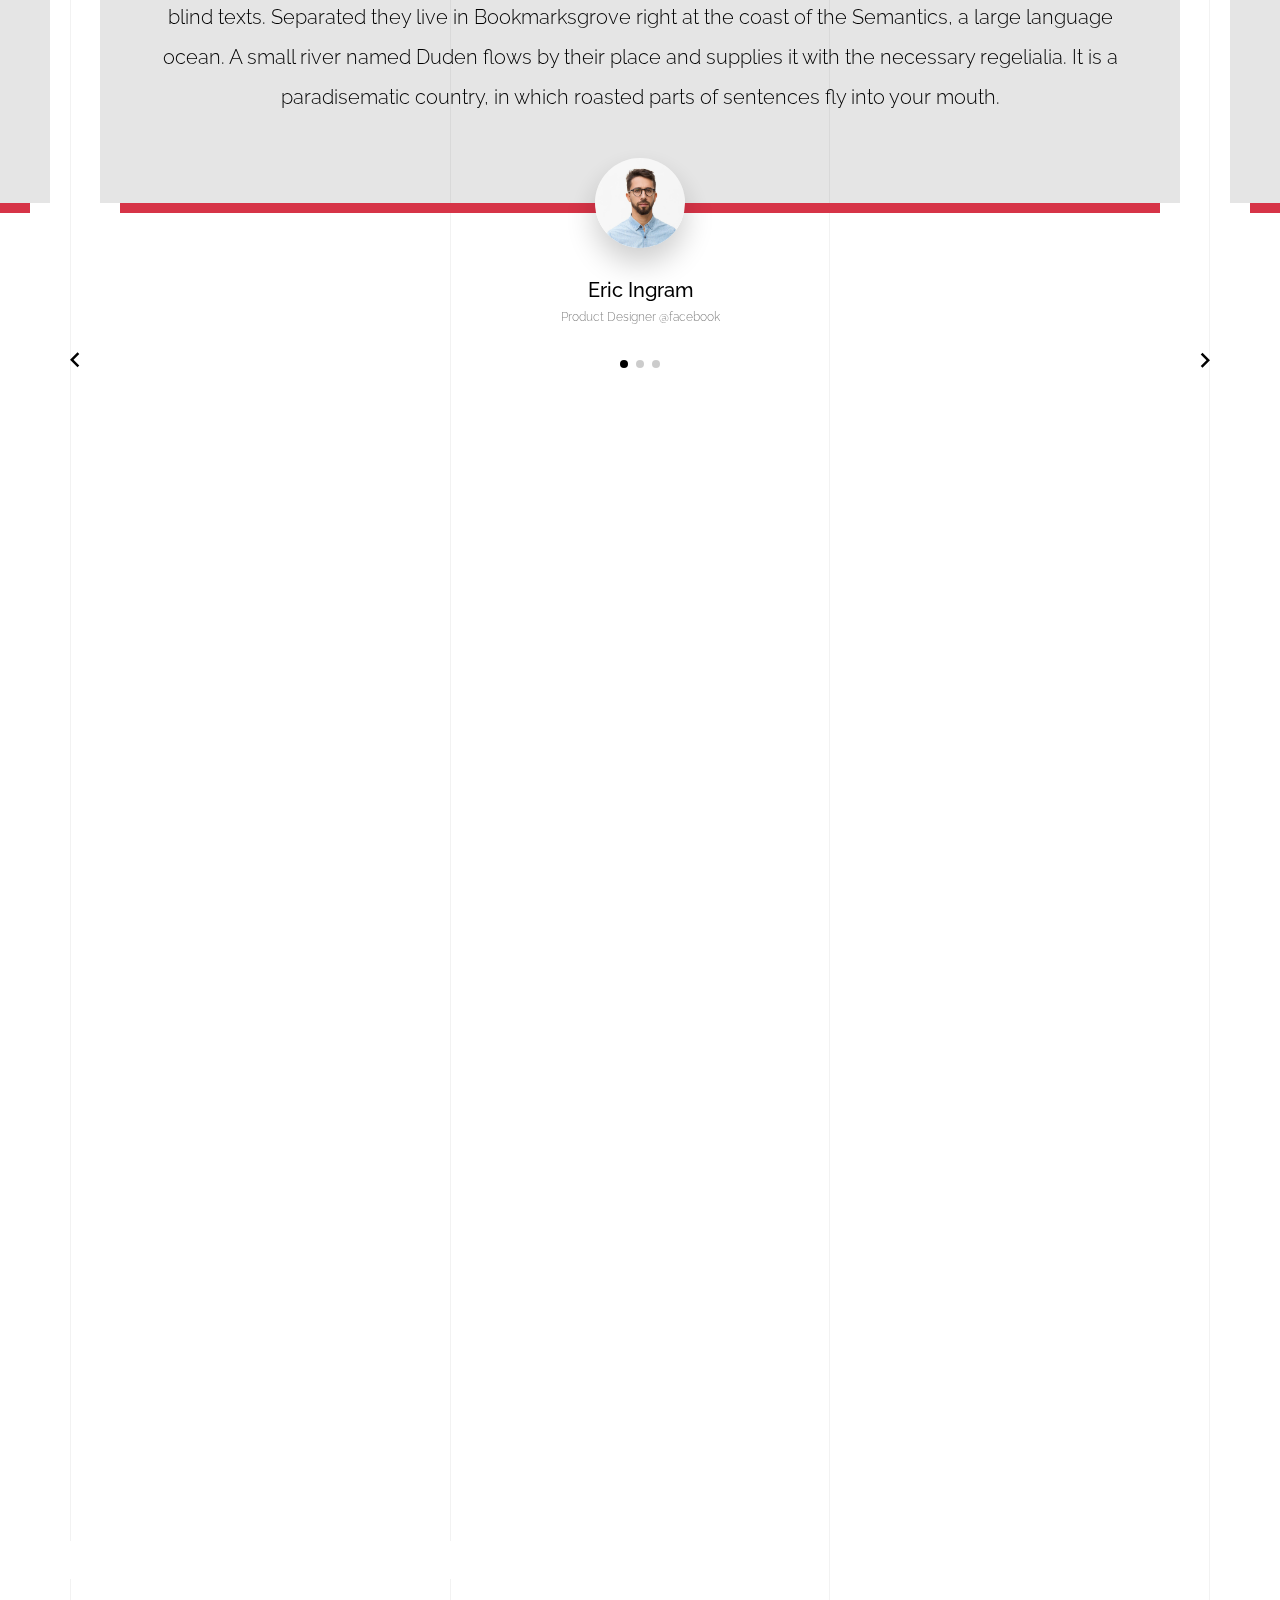
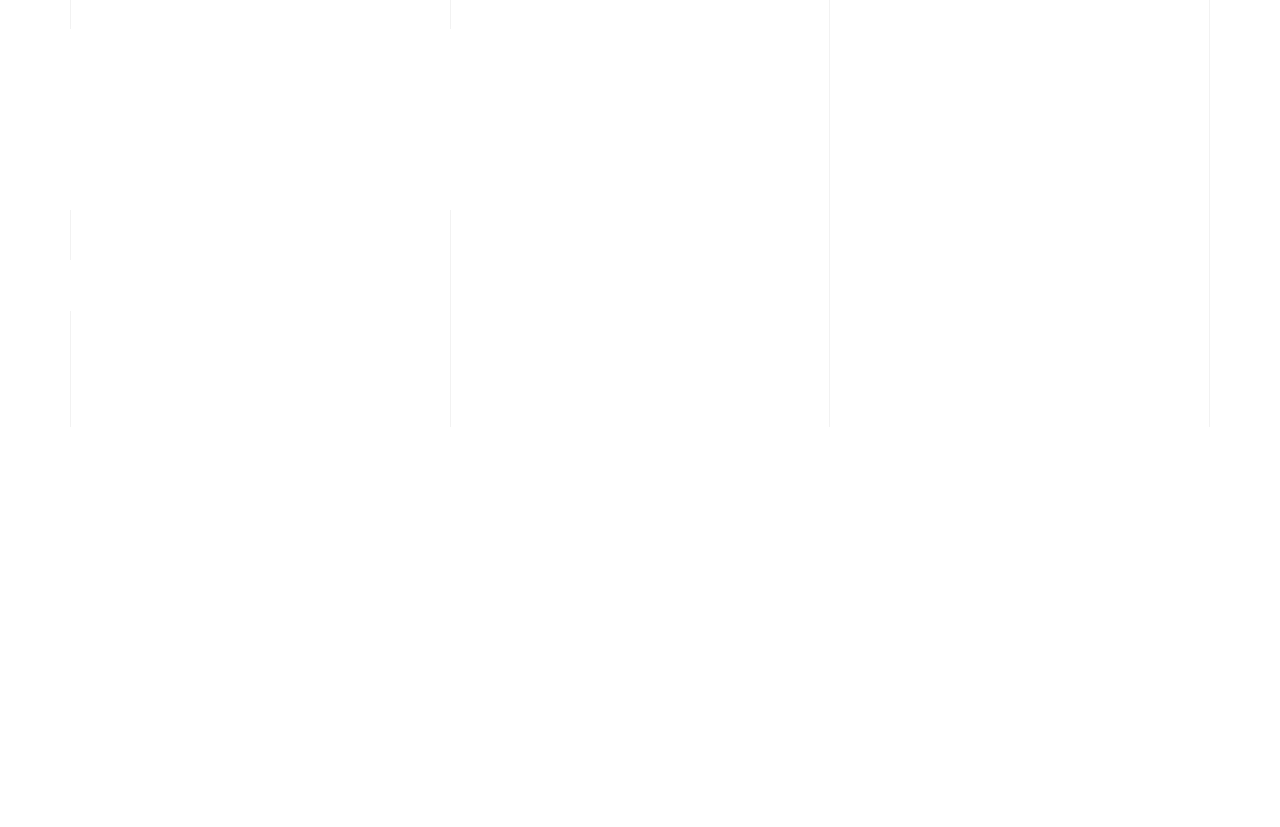
<file: light/index-sidebar-menu.html>
<!doctype html>
<html lang="en">
  <head>
    <title>Unfold &mdash; A onepage portfolio HTML template by Unslate.co</title>
    <meta charset="utf-8">
    <meta name="viewport" content="width=device-width, initial-scale=1, shrink-to-fit=no">

    <meta name="description" content="A onepage portfolio HTML template by Unslate.co">
    <meta name="keywords" content="html, css, javascript, jquery">
    <meta name="author" content="Unslate.co">

    <link rel="stylesheet" href="css/vendor/icomoon/style.css">
    <link rel="stylesheet" href="css/vendor/owl.carousel.min.css">
    <link rel="stylesheet" href="css/vendor/aos.css">
    <link rel="stylesheet" href="css/vendor/animate.min.css">
    <link rel="stylesheet" href="css/vendor/bootstrap.min.css">
    <link rel="stylesheet" href="css/vendor/jquery.fancybox.min.css">
    

    <!-- Theme Style -->
    <link rel="stylesheet" href="css/style.css">

  </head>
  <body data-spy="scroll" data-target=".site-nav-target" data-offset="200">

    <nav class="unslate_co--site-mobile-menu">
      <div class="close-wrap d-flex">
        <a href="#" class="d-flex ml-auto js-menu-toggle">
          <span class="close-label">Close</span>
          <div class="close-times">
            <span class="bar1"></span>
            <span class="bar2"></span>
          </div>
        </a>
      </div>
      <div class="site-mobile-inner"></div>
    </nav>


    <div class="unslate_co--site-wrap">

      <div class="unslate_co--site-inner">

        <div class="lines-wrap">
          <div class="lines-inner">
            <div class="lines"></div>
          </div>
        </div>
        <!-- END lines -->
      
      <nav class="unslate_co--site-nav dark site-nav-target">

        <div class="container">
        
          <div class="row align-items-center justify-content-between text-left">

            <div class="col-3">
              <div class="site-logo">
                <a href="index-sidebar-menu.html" class="unslate_co--site-logo">Unfold<span>.</span></a>
              </div>
            </div>
            <div class="col text-right">
              <ul class="site-nav-ul js-clone-nav text-left d-none d-lg-inline-none">
                <li class="has-children">
                  <a href="#home-section" class="nav-link">Home</a>
                  <ul class="dropdown">
                    <li>
                      <a href="index.html">Hero Image BG</a>
                    </li>
                    <li>
                      <a href="index-video.html">Video BG</a>
                    </li>
                    <li>
                      <a href="index-hero-slider.html">Hero Slider</a>
                    </li>
                    <li>
                      <a href="index-sidebar-menu.html">Sidebar Menu</a>
                    </li>
                    <li>
                      <a href="index-right-menu.html">Right Menu</a>
                    </li>
                  </ul>
                </li>
                <li><a href="#portfolio-section" class="nav-link">Portfolio</a></li>
                <li><a href="#about-section" class="nav-link">About</a></li>
                <li><a href="#services-section" class="nav-link">Services</a></li>
                <li><a href="#skills-section" class="nav-link">Skills</a></li>
                <li><a href="#testimonial-section" class="nav-link">Testimonial</a></li>
                <li><a href="#journal-section" class="nav-link">Journal</a></li>
                <li><a href="#contact-section" class="nav-link">Contact</a></li>
              </ul>
              
              <a href="#" class="burger-toggle-menu js-burger-toggle-menu ml-auto py-4">
                <span></span>
                <span></span>
                <span></span>
              </a>

            </div>
            
          </div>
        </div>

      </nav>
      <!-- END nav -->

      <div class="cover-v1 jarallax overlay" style="background-image: url('images/cover_bg_1.jpg');" id="home-section">
        <div class="container">
          <div class="row align-items-center">
              
            <div class="col-md-7 mx-auto text-center">
              <h1 class="heading gsap-reveal-hero text-white">Unfold</h1>
              <h2 class="subheading gsap-reveal-hero text-white">I’m Eric Woodman A Product Designer Based In San Francisco</h2>
            </div>

          </div>
        </div>


        <!-- dov -->
        <a href="#portfolio-section" class="mouse-wrap smoothscroll">
          <span class="mouse">
            <span class="scroll"></span>
          </span>
          <span class="mouse-label">Scroll</span>
        </a>

      </div>
      <!-- END .cover-v1 -->

      <div class="unslate_co--section" id="portfolio-section">
        <div class="container">
          
          
          <div class="relative"><div class="loader-portfolio-wrap"><div class="loader-portfolio dark"></div></div> </div>
          <div id="portfolio-single-holder"></div>

          <div class="portfolio-wrapper">

            <div class="d-flex align-items-center mb-4 gsap-reveal gsap-reveal-filter">
              <h2 class="mr-auto heading-h2">Portfolio</h2>
              
              <a href="#" class="text-black js-filter d-inline-block d-lg-none">Filter</a>
              
              <div class="filter-wrap">
                <div class="filter ml-auto" id="filters">
                  <a href="#" class="active" data-filter="*">All</a>
                  <a href="#" data-filter=".web">Web</a>
                  <a href="#" data-filter=".branding">Branding</a>
                  <a href="#" data-filter=".illustration">Illustration</a>
                  <a href="#" data-filter=".packaging">Packaging</a>
                </div>
              </div>
            </div>


            
            <div id="posts" class="row gutter-isotope-item">
              <div class="item web branding col-sm-6 col-md-6 col-lg-4 isotope-mb-2">
                <a href="portfolio-single-1.html" class="portfolio-item ajax-load-page isotope-item gsap-reveal-img" data-id="1">
                    <div class="overlay">
                      <span class="wrap-icon icon-link2"></span>
                      <div class="portfolio-item-content">
                        <h3>Shoe Rebranding</h3>
                        <p>web, branding</p>
                      </div>
                    </div>
                    <img src="images/work_1_md.jpg" class="lazyload  img-fluid" alt="Images" />
                  </a>
              </div>
              <div class="item branding packaging illustration col-sm-6 col-md-6 col-lg-4 isotope-mb-2 ">
                <a href="portfolio-single-3.html" class="portfolio-item ajax-load-page item-portrait isotope-item gsap-reveal-img" data-id="3">
                    <div class="overlay">
                      <span class="wrap-icon icon-link2"></span>
                      <div class="portfolio-item-content">
                        <h3>Reworking</h3>
                        <p>branding, packaging, illustration</p>
                      </div>
                    </div>
                    <img src="images/work_2_md.jpg" class="lazyload  img-fluid" alt="Images" />
                  </a>
              </div>

              <div class="item branding packaging col-sm-6 col-md-6 col-lg-4 isotope-mb-2">
                <a href="portfolio-single-4.html" class="portfolio-item isotope-item ajax-load-page gsap-reveal-img" data-id="4">
                    <div class="overlay">
                      <span class="wrap-icon icon-link2"></span>
                      <div class="portfolio-item-content">
                        <h3>Modern Building</h3>
                        <p>branding, packaging</p>
                      </div>
                    </div>
                    <img src="images/work_3_md.jpg" class="lazyload  img-fluid" alt="Images" />
                  </a>
              </div>

              <div class="item web packaging col-sm-6 col-md-6 col-lg-4 isotope-mb-2">

                <a href="images/work_4_full.jpg" class="portfolio-item isotope-item gsap-reveal-img" data-fancybox="gallery" data-caption="Watch">
                    <div class="overlay">
                      <span class="wrap-icon icon-photo2"></span>
                      <div class="portfolio-item-content">
                        <h3>Watch</h3>
                        <p>web, packaging</p>
                      </div>
                    </div>
                    <img src="images/work_4_full.jpg" class="lazyload  img-fluid" alt="Images" />
                  </a>

              </div>

              <div class="item illustration packaging col-sm-6 col-md-6 col-lg-4 isotope-mb-2">
                <a href="images/work_5_md.jpg" class="portfolio-item isotope-item gsap-reveal-img" data-fancybox="gallery" data-caption="Shoe Rebranding">
                    <div class="overlay">
                      <span class="wrap-icon icon-photo2"></span>
                      <div class="portfolio-item-content">
                        <h3>Shoe Rebranding</h3>
                        <p>illustration, packaging</p>
                      </div>
                    </div>
                    <img src="images/work_5_md.jpg" class="lazyload  img-fluid" alt="Images" />
                  </a>
              </div>

              <div class="item web branding col-sm-6 col-md-6 col-lg-4 isotope-mb-2">
                <a href="portfolio-single-2.html" class="portfolio-item ajax-load-page item-portrait isotope-item gsap-reveal-img" data-id="2">
                    <div class="overlay">
                      <span class="wrap-icon icon-link2"></span>
                      <div class="portfolio-item-content">
                        <h3>Reshape</h3>
                        <p>web, branding</p>
                      </div>
                    </div>
                    <img src="images/work_6_md.jpg" class="lazyload  img-fluid" alt="Images" />
                  </a>
              </div>

              <div class="item branding packaging col-sm-6 col-md-6 col-lg-4 isotope-mb-2">
                <a href="images/work_7_a_md.jpg" class="portfolio-item item-portrait isotope-item gsap-reveal-img" data-fancybox="gallery" data-caption="Modern Building">
                    <div class="overlay">
                      <span class="wrap-icon icon-photo2"></span>
                      <div class="portfolio-item-content">
                        <h3>Modern Building</h3>
                        <p>branding, packaging</p>
                      </div>
                    </div>
                    <img src="images/work_7_a_md.jpg" class="lazyload  img-fluid" alt="Images" />
                  </a>
              </div>

              <div class="item web branding col-sm-6 col-md-6 col-lg-4 isotope-mb-2">
                <a href="https://www.youtube.com/watch?v=mwtbEGNABWU" class="portfolio-item isotope-item gsap-reveal-img" data-fancybox="gallery" data-caption="Showreel 2019">
                    <div class="overlay">
                      <span class="wrap-icon icon-play_circle_filled"></span>
                      <div class="portfolio-item-content">
                        <h3>Showreel 2019</h3>
                        <p>web, branding</p>
                      </div>
                    </div>
                    <img src="images/work_8_md.jpg" class="lazyload  img-fluid" alt="Images" />
                  </a>
              </div>

              <div class="item web illustration col-sm-6 col-md-6 col-lg-4 isotope-mb-2">
                <a href="images/work_9_a_md.jpg" class="portfolio-item isotope-item gsap-reveal-img" data-fancybox="gallery" data-caption="Render Packaging">
                    <div class="overlay">
                      <span class="wrap-icon icon-photo2"></span>
                      <div class="portfolio-item-content">
                        <h3>Render Packaging</h3>
                        <p>web, illustration</p>
                      </div>
                    </div>
                    <img src="images/work_9_a_md.jpg" class="lazyload  img-fluid" alt="Images" />
                  </a>
              </div>

            </div>
            
          </div>


        </div>
      </div>


      <div class="unslate_co--section">
        <div class="container">
          <div class="owl-carousel logo-slider">
            <div class="logo-v1 gsap-reveal">
              <img src="images/logo-google.png" alt="Image" class="img-fluid">
            </div>
            <div class="logo-v1 gsap-reveal">
              <img src="images/logo-puma.png" alt="Image" class="img-fluid">
            </div>
            <div class="logo-v1 gsap-reveal">
              <img src="images/logo-paypal.png" alt="Image" class="img-fluid">
            </div>
            <div class="logo-v1 gsap-reveal">
              <img src="images/logo-adobe.png" alt="Image" class="img-fluid">
            </div>
          </div>
        </div>
      </div>



      <div class="unslate_co--section" id="about-section">
        <div class="container">
          
          <div class="section-heading-wrap text-center mb-5">
            <h2 class="heading-h2 text-center divider"><span class="gsap-reveal">About Me</span></h2>
            <span class="gsap-reveal"><img src="images/divider.png" alt="divider" width="76"></span>
          </div>
          

          <div class="row mt-5 justify-content-between">
            <div class="col-lg-7 mb-5 mb-lg-0" data-aos="fade-up">
              <figure class="dotted-bg gsap-reveal-img">
                <img src="images/about_me_pic.jpg" alt="Image" class="img-fluid">
              </figure>
            </div>
            <div class="col-lg-4 pr-lg-5">
              <h3 class="mb-4 heading-h3"><span class="gsap-reveal">We can make it together</span></h3>
              <p class="lead gsap-reveal">Far far away, behind the word mountains, far from the countries Vokalia and Consonantia, there <a href="#">live the blind</a> texts. </p>
              <p class="mb-4 gsap-reveal">A small river named Duden flows by their place and supplies it with the necessary regelialia. It is a paradisematic country, in which roasted parts of sentences fly into your mouth.</p>
              <p class="gsap-reveal"><a href="#" class="btn btn-outline-pill btn-custom-light">Download my CV</a></p>
            </div>
          </div>
        </div>
      </div>

      <div class="unslate_co--section" id="services-section">
        <div class="container">

          <div class="section-heading-wrap text-center mb-5">
            <h2 class="heading-h2 text-center divider"><span class="gsap-reveal">My Services</span></h2>
            <span class="gsap-reveal"><img src="images/divider.png" alt="divider" width="76"></span>
          </div>

          <div class="row gutter-v3">
            <div class="col-md-6 col-lg-4 mb-4">
              <div class="feature-v1" data-aos="fade-up" data-aos-delay="0">
                <div class="wrap-icon mb-3">
                  <img src="images/svg/001-options.svg" alt="Image" width="45">
                </div>
                <h3>Digital <br> Strategy</h3>
                <p>A small river named Duden flows by their place and supplies it with the necessary regelialia. </p>
              </div> 
            </div>
            <div class="col-md-6 col-lg-4 mb-4">
              <div class="feature-v1" data-aos="fade-up" data-aos-delay="100">
                <div class="wrap-icon mb-3">
                  <img src="images/svg/002-chat.svg" alt="Icon" width="45">
                </div>
                <h3>Web <br> Design</h3>
                <p>A small river named Duden flows by their place and supplies it with the necessary regelialia. </p>
              </div> 
            </div>
            <div class="col-md-6 col-lg-4 mb-4">
              <div class="feature-v1" data-aos="fade-up" data-aos-delay="200">
                <div class="wrap-icon mb-3">
                  <img src="images/svg/003-contact-book.svg" alt="Image" class="img-fluid" width="45">
                </div>
                <h3>User <br> Experience</h3>
                <p>A small river named Duden flows by their place and supplies it with the necessary regelialia. </p>
              </div> 
            </div>

            <div class="col-md-6 col-lg-4 mb-4">
              <div class="feature-v1" data-aos="fade-up" data-aos-delay="0">
                <div class="wrap-icon mb-3">
                  <img src="images/svg/004-percentage.svg" alt="Image" width="45">
                </div>
                <h3>Web <br> Development</h3>
                <p>A small river named Duden flows by their place and supplies it with the necessary regelialia. </p>
              </div> 
            </div>
            <div class="col-md-6 col-lg-4 mb-4">
              <div class="feature-v1" data-aos="fade-up" data-aos-delay="100">
                <div class="wrap-icon mb-3">
                  <img src="images/svg/006-goal.svg" alt="Image" width="45">
                </div>
                <h3>WordPress <br> Solutions</h3>
                <p>A small river named Duden flows by their place and supplies it with the necessary regelialia. </p>
              </div> 
            </div>
            <div class="col-md-6 col-lg-4 mb-4">
              <div class="feature-v1" data-aos="fade-up" data-aos-delay="200">
                <div class="wrap-icon mb-3">
                  <img src="images/svg/005-line-chart.svg" alt="Image" width="45">
                </div>
                <h3>Mobile <br> Applications</h3>
                <p>A small river named Duden flows by their place and supplies it with the necessary regelialia. </p>
              </div> 
            </div>

          </div>

        </div>
      </div>

      <div class="unslate_co--section section-counter" id="skills-section">
        <div class="container">
          <div class="section-heading-wrap text-center mb-5">
            <h2 class="heading-h2 text-center divider"><span class="gsap-reveal">My Skills</span></h2>
            <span class="gsap-reveal"><img src="images/divider.png" alt="divider" width="76"></span>
          </div>


          <div class="row pt-5">
            <div class="col-6 col-sm-6 mb-5 mb-lg-0 col-md-6 col-lg-3" data-aos="fade-up" data-aos-delay="0">
              <div class="counter-v1 text-center">
                <span class="number-wrap">
                  <span class="number number-counter" data-number="90">0</span>
                  <span class="append-text">%</span>
                </span>
                <span class="counter-label">WordPress</span>
              </div>
            </div>
            <div class="col-6 col-sm-6 mb-5 mb-lg-0 col-md-6 col-lg-3" data-aos="fade-up" data-aos-delay="100">
              <div class="counter-v1 text-center">
                <span class="number-wrap">
                  <span class="number number-counter" data-number="99">0</span>
                  <span class="append-text">%</span>
                </span>
                <span class="counter-label">HTML/CSS</span>
              </div>
            </div>
            <div class="col-6 col-sm-6 mb-5 mb-lg-0 col-md-6 col-lg-3" data-aos="fade-up" data-aos-delay="200">
              <div class="counter-v1 text-center">
                <span class="number-wrap">
                  <span class="number number-counter" data-number="95">0</span>
                  <span class="append-text">%</span>
                </span>
                <span class="counter-label">jQuery</span>
              </div>
            </div>
            <div class="col-6 col-sm-6 mb-5 mb-lg-0 col-md-6 col-lg-3" data-aos="fade-up" data-aos-delay="300">
              <div class="counter-v1 text-center">
                <span class="number-wrap">
                  <span class="number number-counter" data-number="100">0</span>
                  <span class="append-text">%</span>
                </span>
                <span class="counter-label">Design</span>
              </div>
            </div>
          </div>
        </div>
      </div>
      <!-- END .counter -->

      <div class="unslate_co--section" id="testimonial-section">
        <div class="container">
          <div class="section-heading-wrap text-center mb-5">
            <h2 class="heading-h2 text-center divider"><span class="gsap-reveal">My Happy Clients</span></h2>
            <img src="images/divider.png" alt="divider" width="76">
          </div>
        </div>

        <div class="owl-carousel testimonial-slider">
          <div>
            <div class="testimonial-v1">
              <div class="testimonial-inner-bg">
                <span class="quote">&ldquo;</span>
                <blockquote>
                  Far far away, behind the word mountains, far from the countries Vokalia and Consonantia, there live the blind texts. Separated they live in Bookmarksgrove right at the coast of the Semantics, a large language ocean. A small river named Duden flows by their place and supplies it with the necessary regelialia. It is a paradisematic country, in which roasted parts of sentences fly into your mouth.
                </blockquote>
              </div>
              
              <div class="testimonial-author-info">
                <img src="images/person_man_1.jpg" alt="Image">
                <h3>Eric Ingram</h3>
                <span class="d-block position">Product Designer @facebook</span>
              </div>

            </div>
          </div>
          <div>
            <div class="testimonial-v1">
              <div class="testimonial-inner-bg">
                <span class="quote">&ldquo;</span>
                <blockquote>
                  Far far away, behind the word mountains, far from the countries Vokalia and Consonantia, there live the blind texts. Separated they live in Bookmarksgrove right at the coast of the Semantics, a large language ocean. A small river named Duden flows by their place and supplies it with the necessary regelialia. It is a paradisematic country, in which roasted parts of sentences fly into your mouth.
                </blockquote>
              </div>
              
              <div class="testimonial-author-info">
                <img src="images/person_man_2.jpg" alt="Image">
                <h3>Ryan Mullins</h3>
                <span class="d-block position">Product Designer @Shopify</span>
              </div>

            </div>
          </div>
          <div>
            <div class="testimonial-v1">
              <div class="testimonial-inner-bg">
                <span class="quote">&ldquo;</span>
                <blockquote>
                  Far far away, behind the word mountains, far from the countries Vokalia and Consonantia, there live the blind texts. Separated they live in Bookmarksgrove right at the coast of the Semantics, a large language ocean. A small river named Duden flows by their place and supplies it with the necessary regelialia. It is a paradisematic country, in which roasted parts of sentences fly into your mouth.
                </blockquote>
              </div>
              
              <div class="testimonial-author-info">
                <img src="images/person_woman_1.jpg" alt="Image">
                <h3>Erica Miller</h3>
                <span class="d-block position">Product Designer @Twitter</span>
              </div>

            </div>
          </div>
        </div>

      </div>
      <!-- END testimonial -->

      <div class="unslate_co--section" id="journal-section">
        <div class="container">
          <div class="section-heading-wrap text-center mb-5">
            <h2 class="heading-h2 text-center divider"><span class="gsap-reveal">My Journal</span></h2>
            <span class="gsap-reveal"><img src="images/divider.png" alt="divider" width="76"></span>
          </div>

          
          <div class="row gutter-v4 align-items-stretch">
            <div class="col-sm-6 col-md-6 col-lg-8 blog-post-entry" data-aos="fade-up" data-aos-delay="0">

              <a href="blog-single.html" class="grid-item blog-item w-100 h-100">
                <div class="overlay">
                  <div class="portfolio-item-content">
                    <h3>A Mounteering Guide For Beginners</h3>
                    <p class="post-meta">By Joefrey <span class="small">&bullet;</span> 5 mins read</p>
                  </div>
                </div>
                <img src="images/post_1.jpg" class="lazyload" alt="Image" />
              </a>


            </div>
            <div class="col-sm-6 col-md-6 col-lg-4 blog-post-entry" data-aos="fade-up" data-aos-delay="100">
              <a href="blog-single.html" class="grid-item blog-item w-100 h-100">
                <div class="overlay">
                  <div class="portfolio-item-content">
                    <h3>A Mounteering Guide For Beginners</h3>
                    <p class="post-meta">By Joefrey <span class="small">&bullet;</span> 5 mins read</p>
                  </div>
                </div>
                <img src="images/post_2.jpg" class="lazyload" alt="Image" />
              </a>
            </div>


            <div class="col-sm-6 col-md-6 col-lg-4 blog-post-entry" data-aos="fade-up" data-aos-delay="0">

              <a href="blog-single.html" class="grid-item blog-item w-100 h-100">
                <div class="overlay">
                  <div class="portfolio-item-content">
                    <h3>A Mounteering Guide For Beginners</h3>
                    <p class="post-meta">By Joefrey <span class="small">&bullet;</span> 5 mins read</p>
                  </div>
                </div>
                <img src="images/post_3.jpg" class="lazyload" alt="Image" />
              </a>


            </div>
            <div class="col-sm-6 col-md-6 col-lg-4 blog-post-entry" data-aos="fade-up" data-aos-delay="100">
              <a href="blog-single.html" class="grid-item blog-item w-100 h-100">
                <div class="overlay">
                  <div class="portfolio-item-content">
                    <h3>A Mounteering Guide For Beginners</h3>
                    <p class="post-meta">By Joefrey <span class="small">&bullet;</span> 5 mins read</p>
                  </div>
                </div>
                <img src="images/post_4.jpg" class="lazyload" alt="Image" />
              </a>
            </div>

            <div class="col-sm-6 col-md-6 col-lg-4 blog-post-entry" data-aos="fade-up" data-aos-delay="200">
              <a href="blog-single.html" class="grid-item blog-item w-100 h-100">
                <div class="overlay">
                  <div class="portfolio-item-content">
                    <h3>A Mounteering Guide For Beginners</h3>
                    <p class="post-meta">By Joefrey <span class="small">&bullet;</span> 5 mins read</p>
                  </div>
                </div>
                <img src="images/post_5.jpg" class="lazyload" alt="Image" />
              </a>
            </div>


          </div>

        </div>
      </div>
      <!-- END blog posts -->



      <div class="unslate_co--section" id="contact-section">
        <div class="container">
          <div class="section-heading-wrap text-center mb-5">
            <h2 class="heading-h2 text-center divider"><span class="gsap-reveal">Get In Touch</span></h2>
            <span class="gsap-reveal"><img src="images/divider.png" alt="divider" width="76"></span>
          </div>


          <div class="row justify-content-between">
            
            <div class="col-md-6">
              <form method="post" class="form-outline-style-v1" id="contactForm">
                <div class="form-group row mb-0">

                  <div class="col-lg-6 form-group gsap-reveal">
                    <label for="name">Name</label>
                    <input name="name" type="text" class="form-control" id="name">
                  </div>
                  <div class="col-lg-6 form-group gsap-reveal">
                    <label for="email">Email</label>
                    <input name="email" type="email" class="form-control" id="email">
                  </div>
                  <div class="col-lg-12 form-group gsap-reveal">
                    <label for="message">Write your message...</label>
                    <textarea name="message" id="message" cols="30" rows="7" class="form-control"></textarea>
                  </div>
                </div>
                <div class="form-group row gsap-reveal">
                    <div class="col-md-12 d-flex align-items-center">
                      <input type="submit" class="btn btn-outline-pill btn-custom-light mr-3" value="Send Message">
                      <span class="submitting"></span>
                    </div>
                  </div>
              </form>
              <div id="form-message-warning" class="mt-4"></div> 
              <div id="form-message-success">
                Your message was sent, thank you!
              </div>

            </div>

            <div class="col-md-4">
              <div class="contact-info-v1">
                <div class="gsap-reveal d-block">
                  <span class="d-block contact-info-label">Email</span>
                  <a href="#" class="contact-info-val">info@unslate.co</a>
                </div>
                <div class="gsap-reveal d-block">
                  <span class="d-block contact-info-label">Phone</span>
                  <a href="#" class="contact-info-val">+12 345 6789 012</a>
                </div>
                <div class="gsap-reveal d-block">
                  <span class="d-block contact-info-label">Address</span>
                  <address class="contact-info-val">273 South Riverview Rd. <br> New York, NY 10011</address>
                </div>
              </div>
            </div>

          </div>
        </div>
      </div>
      </div>

      <footer class="unslate_co--footer unslate_co--section">
        <div class="container">
          <div class="row justify-content-center">
            <div class="col-md-7">
              
              <div class="footer-site-logo"><a href="#">Unfold<span>.</span></a></div>

              <ul class="footer-site-social">
                <li><a href="#">Facebook</a></li>
                <li><a href="#">Twitter</a></li>
                <li><a href="#">Instagram</a></li>
                <li><a href="#">Dribbble</a></li>
                <li><a href="#">Behance</a></li>
              </ul>

              <p class="site-copyright">
                <small>&copy; 2020 <a href="#">Unfold</a>. All Rights Reserved. Design with <span class="icon-heart text-danger"></span> by <a href="#">Unslate.co</a>.</small>
              </p>

            </div>
          </div>
        </div>
      </footer>

      
    </div>

    <!-- Loader -->
    <div id="unslate_co--overlayer"></div>
    <div class="site-loader-wrap">
      <div class="site-loader dark"></div>
    </div>

    <script src="js/scripts-dist.js"></script>
    <script src="js/main.js"></script>

    <!-- Global site tag (gtag.js) - Google Analytics -->
<script async src="https://www.googletagmanager.com/gtag/js?id=UA-157808202-1"></script>
<script>
  window.dataLayer = window.dataLayer || [];
  function gtag(){dataLayer.push(arguments);}
  gtag('js', new Date());

  gtag('config', 'UA-157808202-1');
</script>

  </body>
</html>
</file>
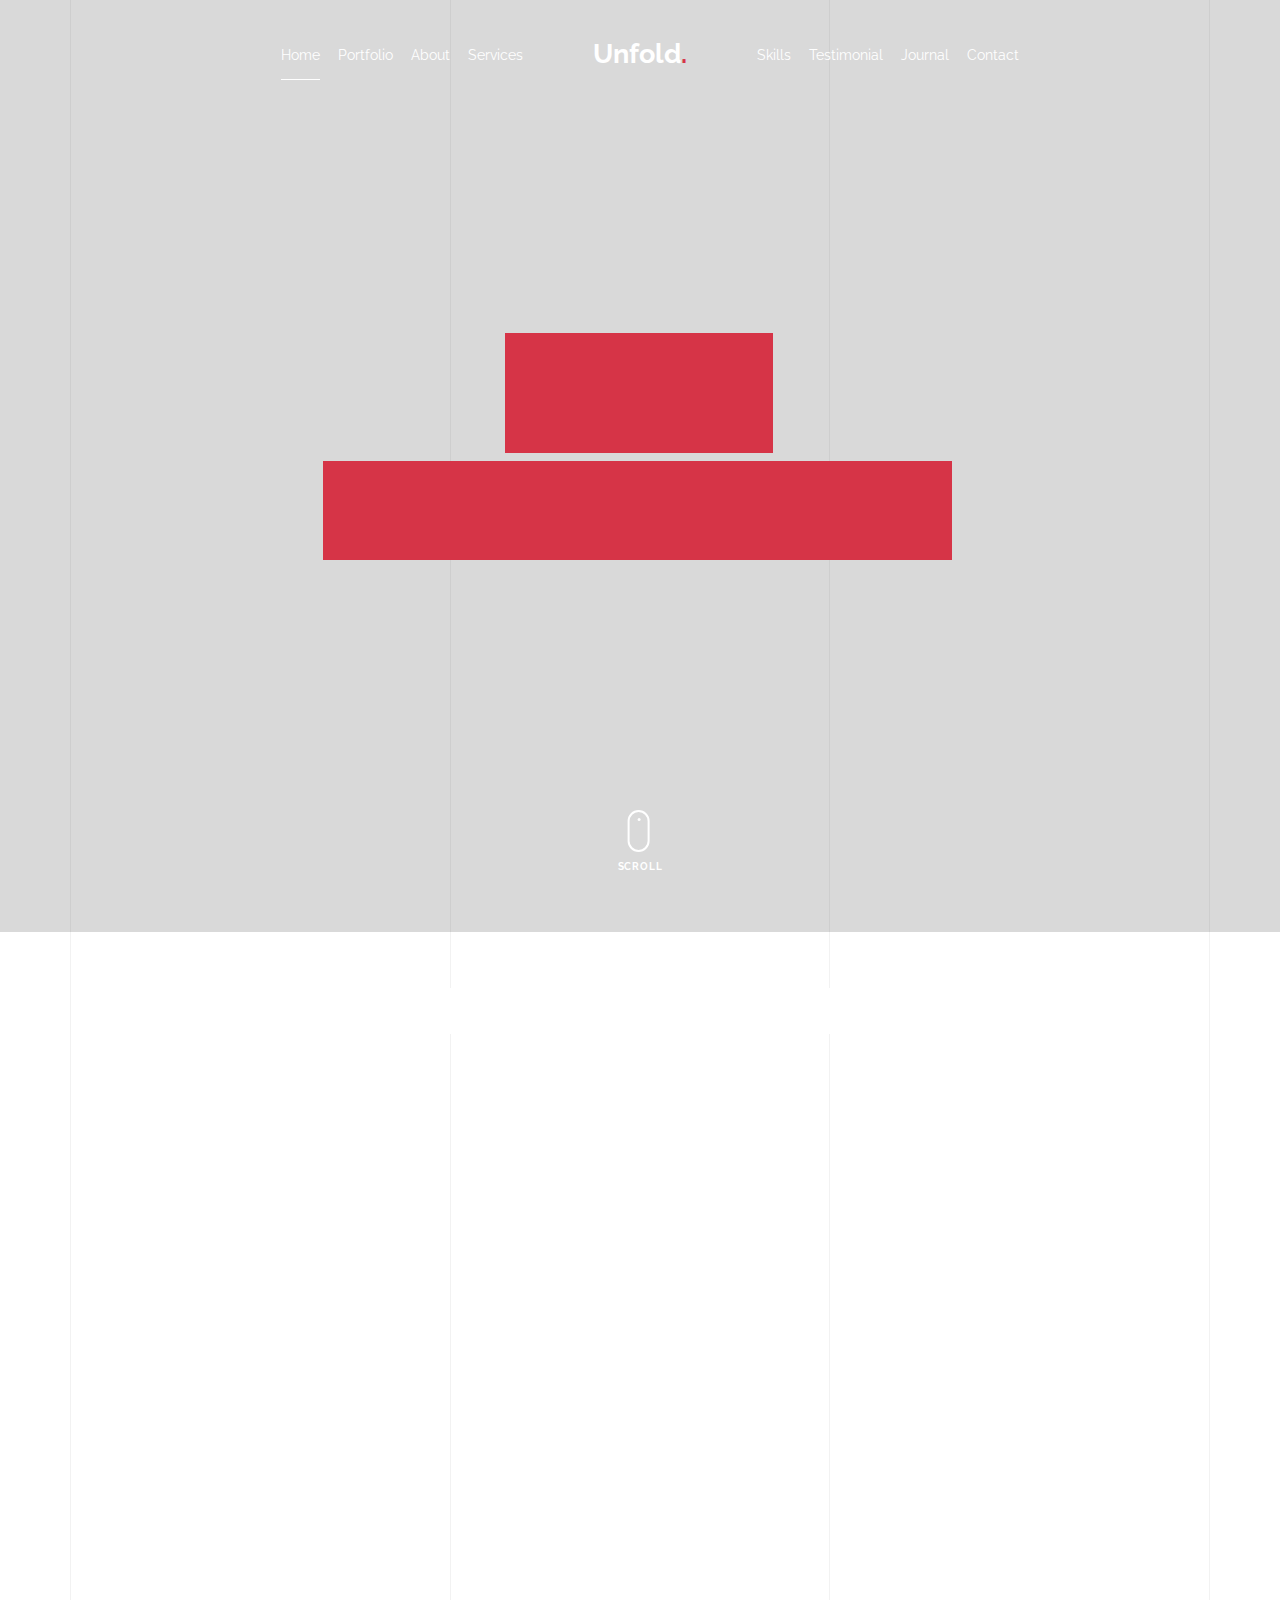
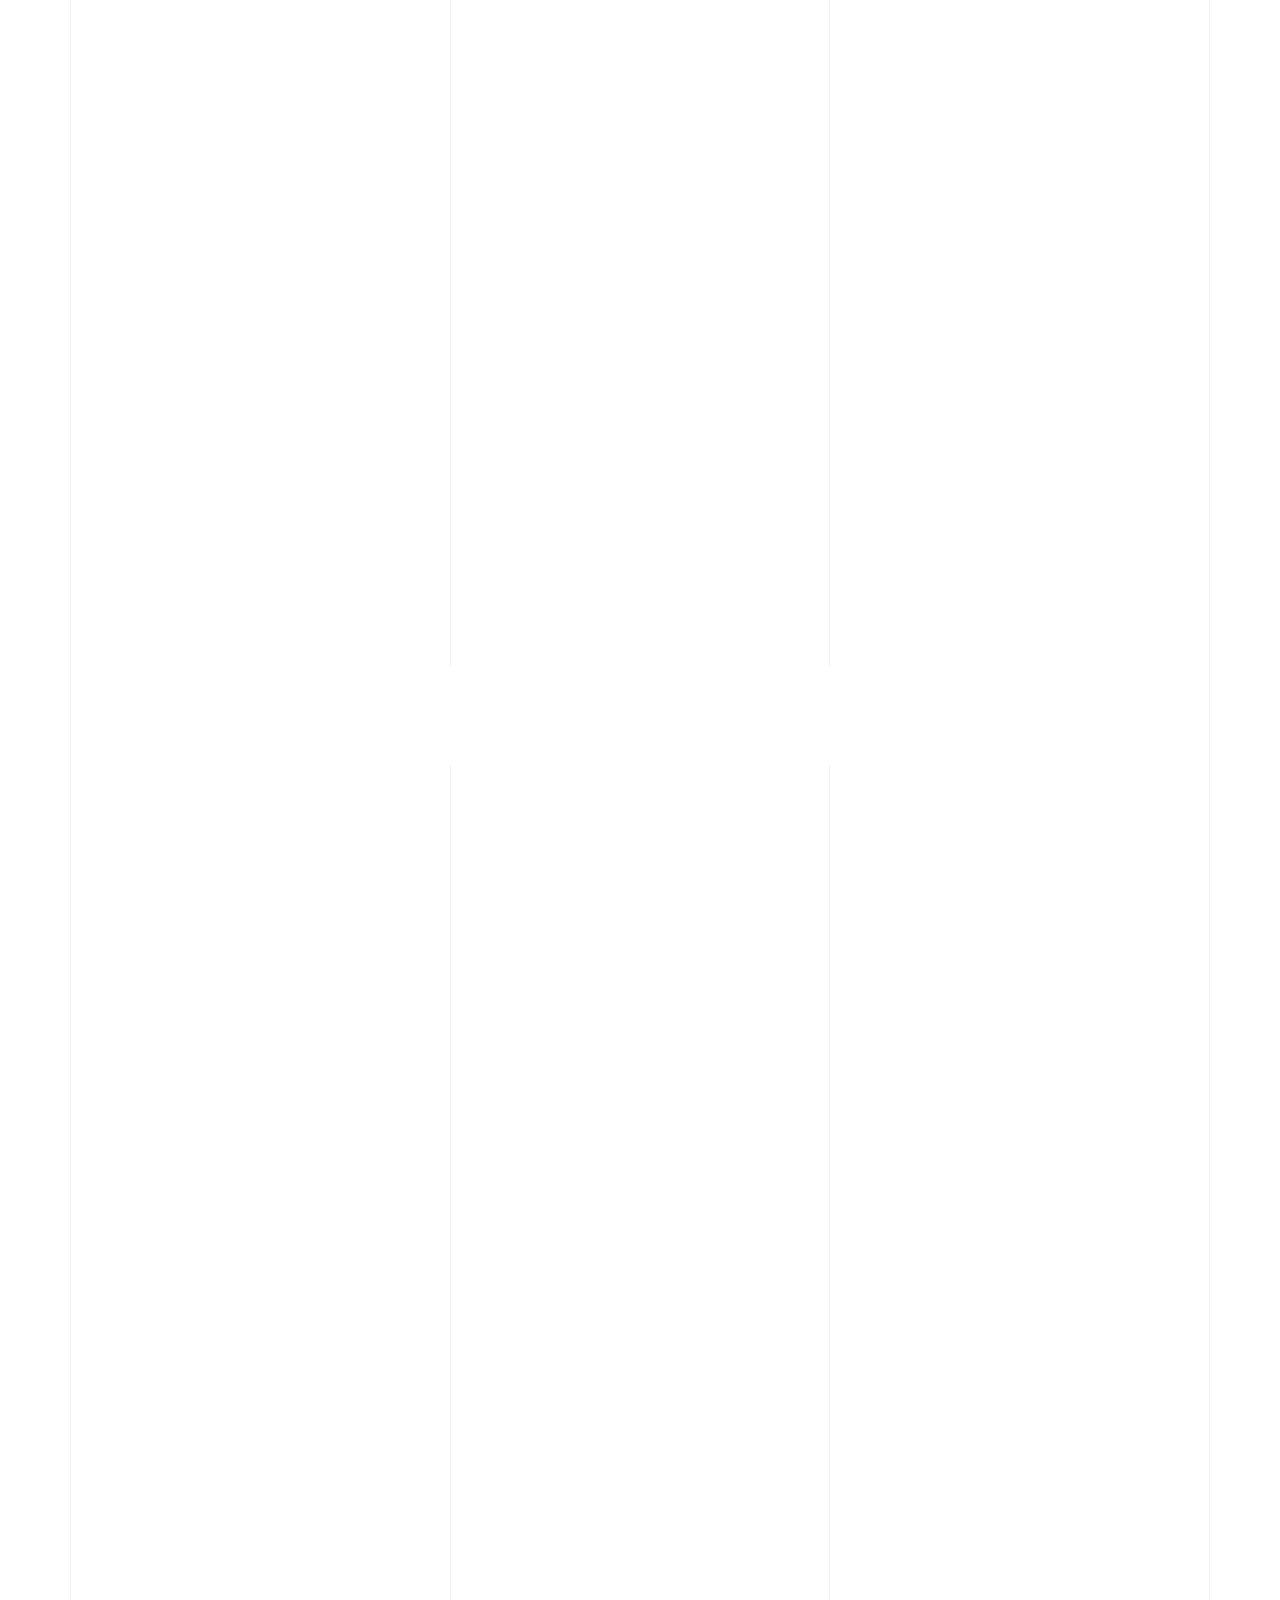
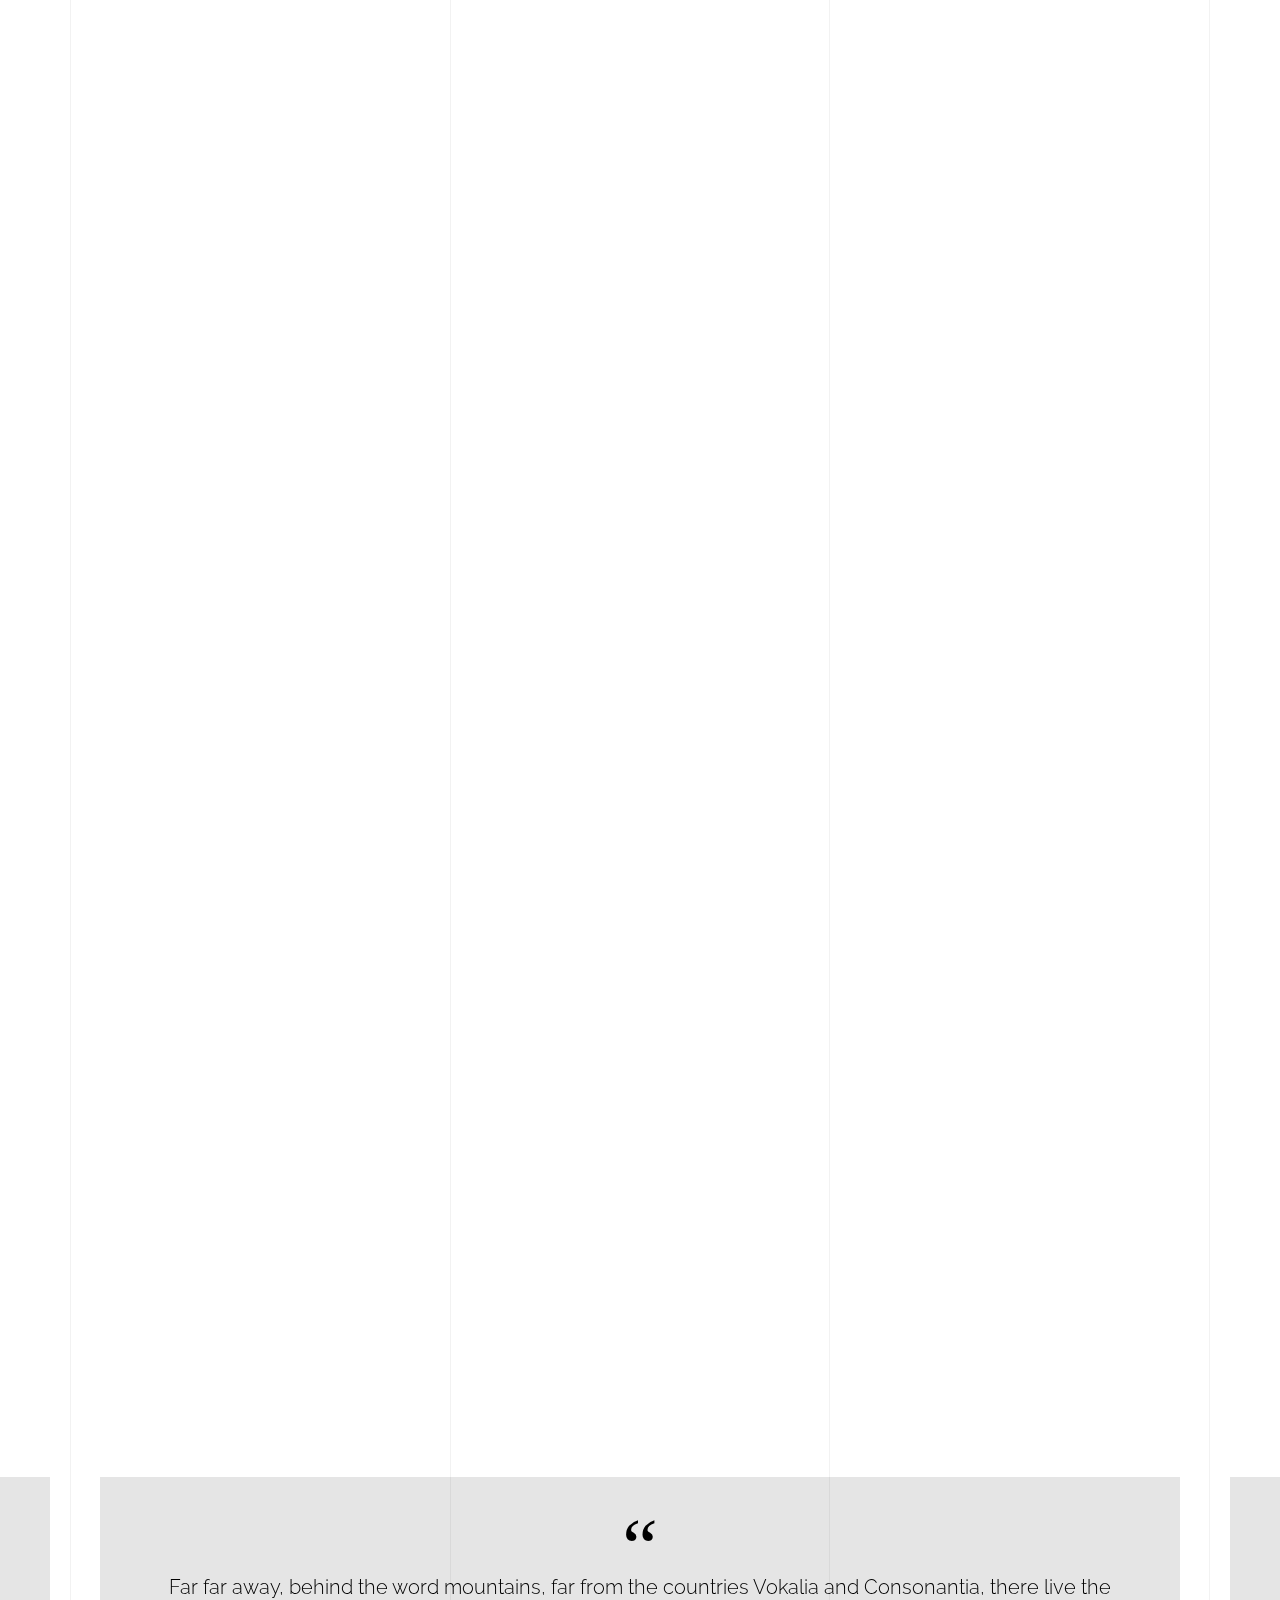
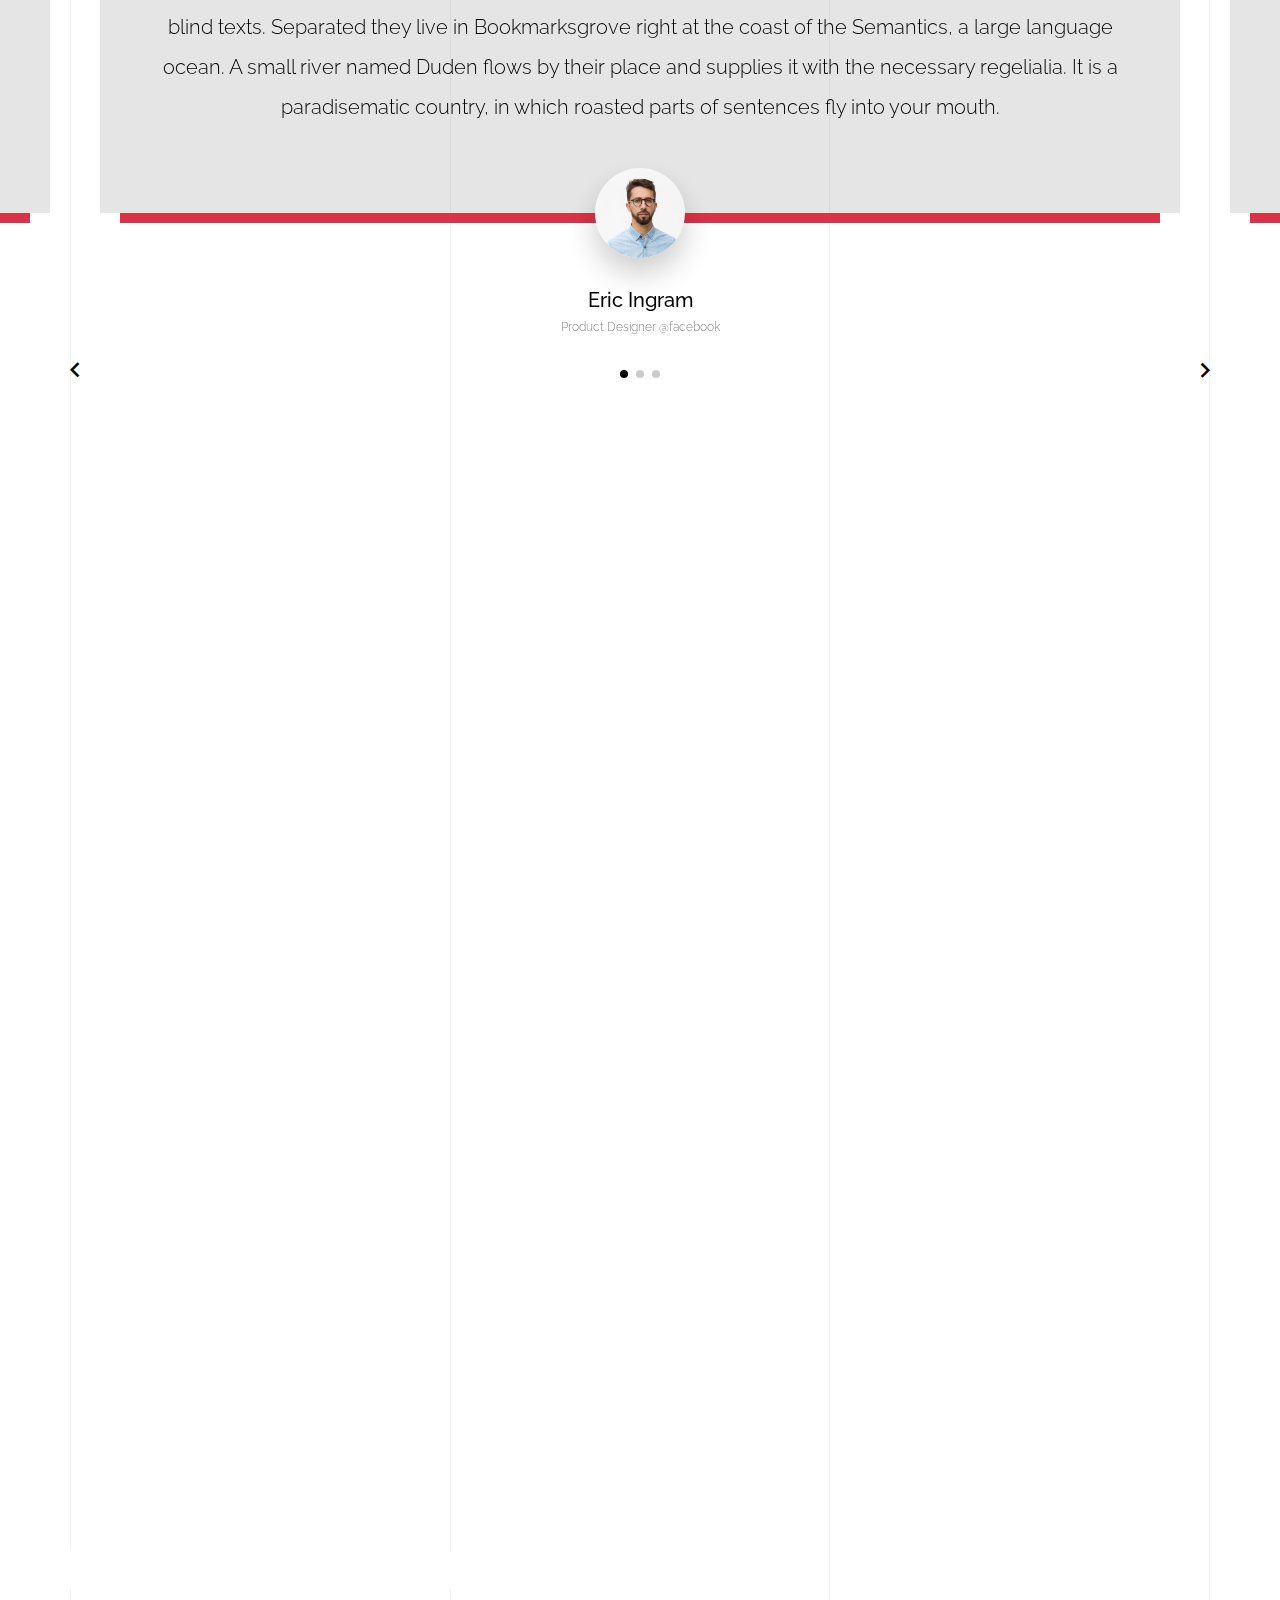
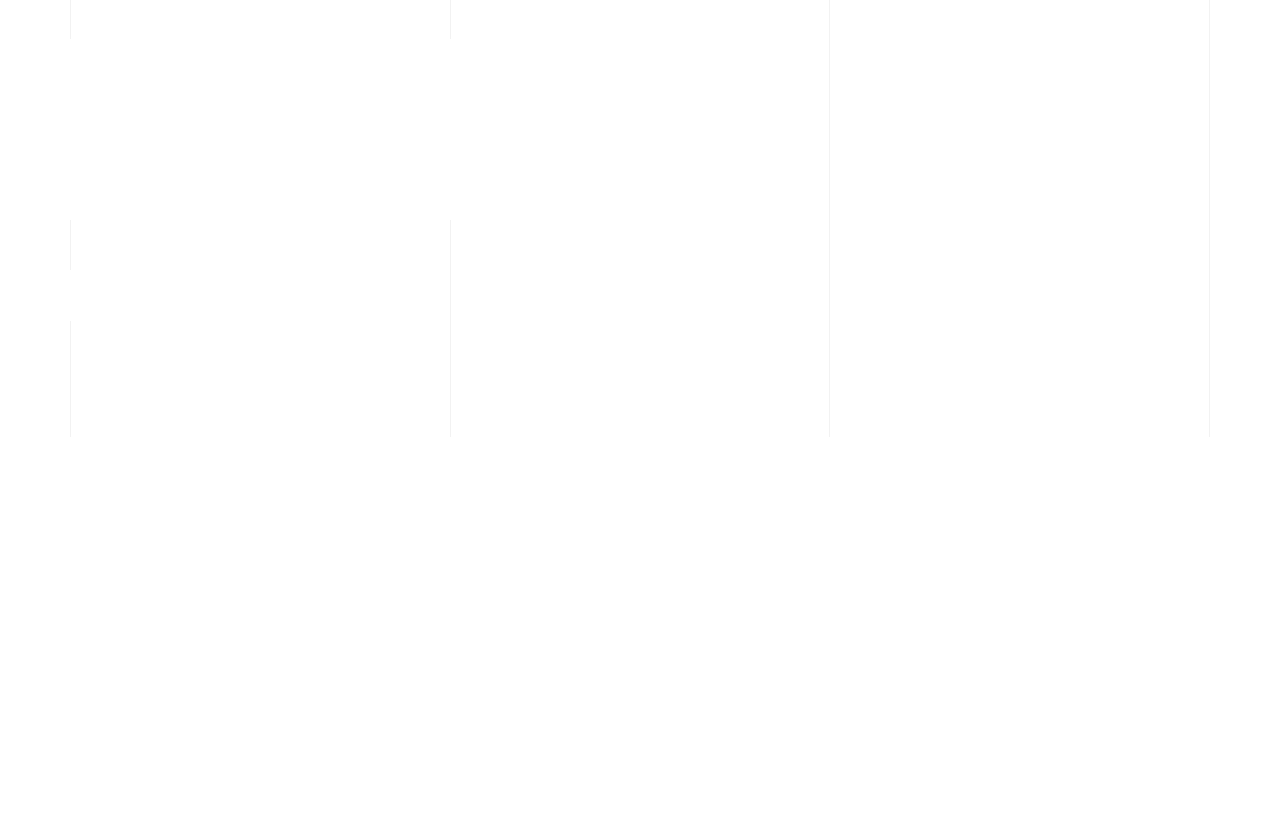
<file: light/index-video.html>
<!doctype html>
<html lang="en">
  <head>
    <title>Unfold &mdash; A onepage portfolio HTML template by Unslate.co</title>
    <meta charset="utf-8">
    <meta name="viewport" content="width=device-width, initial-scale=1, shrink-to-fit=no">
    
    <meta name="description" content="A onepage portfolio HTML template by Unslate.co">
    <meta name="keywords" content="html, css, javascript, jquery">
    <meta name="author" content="Unslate.co">

    <link rel="stylesheet" href="css/vendor/icomoon/style.css">
    <link rel="stylesheet" href="css/vendor/owl.carousel.min.css">
    <link rel="stylesheet" href="css/vendor/aos.css">
    <link rel="stylesheet" href="css/vendor/animate.min.css">
    <link rel="stylesheet" href="css/vendor/bootstrap.min.css">
    <link rel="stylesheet" href="css/vendor/jquery.fancybox.min.css">
    

    <!-- Theme Style -->
    <link rel="stylesheet" href="css/style.css">

  </head>
  <body data-spy="scroll" data-target=".site-nav-target" data-offset="200">

    <nav class="unslate_co--site-mobile-menu">
      <div class="close-wrap d-flex">
        <a href="#" class="d-flex ml-auto js-menu-toggle">
          <span class="close-label">Close</span>
          <div class="close-times">
            <span class="bar1"></span>
            <span class="bar2"></span>
          </div>
        </a>
      </div>
      <div class="site-mobile-inner"></div>
    </nav>


    <div class="unslate_co--site-wrap">

      <div class="unslate_co--site-inner">

        <div class="lines-wrap">
          <div class="lines-inner">
            <div class="lines"></div>
          </div>
        </div>
        <!-- END lines -->
      
      <nav class="unslate_co--site-nav site-nav-target">

        <div class="container">
        
          <div class="row align-items-center justify-content-between text-left">
            <div class="col-md-5 text-right">
              <ul class="site-nav-ul js-clone-nav text-left d-none d-lg-inline-block">
                <li class="has-children">
                  <a href="#home-section" class="nav-link">Home</a>
                  <ul class="dropdown">
                    <li>
                      <a href="index.html">Hero Image BG</a>
                    </li>
                    <li>
                      <a href="index-video.html">Video BG</a>
                    </li>
                    <li>
                      <a href="index-hero-slider.html">Hero Slider</a>
                    </li>
                    <li>
                      <a href="index-sidebar-menu.html">Sidebar Menu</a>
                    </li>
                    <li>
                      <a href="index-right-menu.html">Right Menu</a>
                    </li>
                  </ul>
                </li>
                <li><a href="#portfolio-section" class="nav-link">Portfolio</a></li>
                <li><a href="#about-section" class="nav-link">About</a></li>
                <li><a href="#services-section" class="nav-link">Services</a></li>
              </ul>
            </div>
            <div class="site-logo pos-absolute">
              <a href="index-video.html" class="unslate_co--site-logo">Unfold<span>.</span></a>
            </div>
            <div class="col-md-5 text-right text-lg-left">
              <ul class="site-nav-ul js-clone-nav text-left d-none d-lg-inline-block">
                <li><a href="#skills-section" class="nav-link">Skills</a></li>
                <li><a href="#testimonial-section" class="nav-link">Testimonial</a></li>
                <li><a href="#journal-section" class="nav-link">Journal</a></li>
                <li><a href="#contact-section" class="nav-link">Contact</a></li>
              </ul>

              <ul class="site-nav-ul-none-onepage text-right d-inline-block d-lg-none">
                <li><a href="#" class="js-menu-toggle">Menu</a></li>
              </ul>

            </div>
          </div>
        </div>

      </nav>
      <!-- END nav -->

      <div class="cover-v1 overlay jarallax-video" id="home-section">
        <div class="container">
          <div class="row align-items-center">
              
            <div class="col-md-7 mx-auto text-center">
              <h1 class="heading gsap-reveal-hero text-white">Unfold</h1>
              <h2 class="subheading gsap-reveal-hero text-white">I’m Eric Woodman A Product Designer Based In San Francisco</h2>
            </div>

          </div>
        </div>


        <!-- dov -->
        <a href="#portfolio-section" class="mouse-wrap smoothscroll">
          <span class="mouse">
            <span class="scroll"></span>
          </span>
          <span class="mouse-label">Scroll</span>
        </a>

      </div>
      <!-- END .cover-v1 -->


      <div class="unslate_co--section" id="portfolio-section">
        <div class="container">
          
          
          <div class="relative"><div class="loader-portfolio-wrap"><div class="loader-portfolio dark"></div></div> </div>
          <div id="portfolio-single-holder"></div>

          <div class="portfolio-wrapper">

            <div class="d-flex align-items-center mb-4 gsap-reveal gsap-reveal-filter">
              <h2 class="mr-auto heading-h2">Portfolio</h2>
              
              <a href="#" class="text-black js-filter d-inline-block d-lg-none">Filter</a>
              
              <div class="filter-wrap">
                <div class="filter ml-auto" id="filters">
                  <a href="#" class="active" data-filter="*">All</a>
                  <a href="#" data-filter=".web">Web</a>
                  <a href="#" data-filter=".branding">Branding</a>
                  <a href="#" data-filter=".illustration">Illustration</a>
                  <a href="#" data-filter=".packaging">Packaging</a>
                </div>
              </div>
            </div>


            
            <div id="posts" class="row gutter-isotope-item">
              <div class="item web branding col-sm-6 col-md-6 col-lg-4 isotope-mb-2">
                <a href="portfolio-single-1.html" class="portfolio-item ajax-load-page isotope-item gsap-reveal-img" data-id="1">
                    <div class="overlay">
                      <span class="wrap-icon icon-link2"></span>
                      <div class="portfolio-item-content">
                        <h3>Shoe Rebranding</h3>
                        <p>web, branding</p>
                      </div>
                    </div>
                    <img src="images/work_1_md.jpg" class="lazyload  img-fluid" alt="Images" />
                  </a>
              </div>
              <div class="item branding packaging illustration col-sm-6 col-md-6 col-lg-4 isotope-mb-2 ">
                <a href="portfolio-single-3.html" class="portfolio-item ajax-load-page item-portrait isotope-item gsap-reveal-img" data-id="3">
                    <div class="overlay">
                      <span class="wrap-icon icon-link2"></span>
                      <div class="portfolio-item-content">
                        <h3>Reworking</h3>
                        <p>branding, packaging, illustration</p>
                      </div>
                    </div>
                    <img src="images/work_2_md.jpg" class="lazyload  img-fluid" alt="Images" />
                  </a>
              </div>

              <div class="item branding packaging col-sm-6 col-md-6 col-lg-4 isotope-mb-2">
                <a href="portfolio-single-4.html" class="portfolio-item isotope-item ajax-load-page gsap-reveal-img" data-id="4">
                    <div class="overlay">
                      <span class="wrap-icon icon-link2"></span>
                      <div class="portfolio-item-content">
                        <h3>Modern Building</h3>
                        <p>branding, packaging</p>
                      </div>
                    </div>
                    <img src="images/work_3_md.jpg" class="lazyload  img-fluid" alt="Images" />
                  </a>
              </div>

              <div class="item web packaging col-sm-6 col-md-6 col-lg-4 isotope-mb-2">

                <a href="images/work_4_full.jpg" class="portfolio-item isotope-item gsap-reveal-img" data-fancybox="gallery" data-caption="Watch">
                    <div class="overlay">
                      <span class="wrap-icon icon-photo2"></span>
                      <div class="portfolio-item-content">
                        <h3>Watch</h3>
                        <p>web, packaging</p>
                      </div>
                    </div>
                    <img src="images/work_4_full.jpg" class="lazyload  img-fluid" alt="Images" />
                  </a>

              </div>

              <div class="item illustration packaging col-sm-6 col-md-6 col-lg-4 isotope-mb-2">
                <a href="images/work_5_md.jpg" class="portfolio-item isotope-item gsap-reveal-img" data-fancybox="gallery" data-caption="Shoe Rebranding">
                    <div class="overlay">
                      <span class="wrap-icon icon-photo2"></span>
                      <div class="portfolio-item-content">
                        <h3>Shoe Rebranding</h3>
                        <p>illustration, packaging</p>
                      </div>
                    </div>
                    <img src="images/work_5_md.jpg" class="lazyload  img-fluid" alt="Images" />
                  </a>
              </div>

              <div class="item web branding col-sm-6 col-md-6 col-lg-4 isotope-mb-2">
                <a href="portfolio-single-2.html" class="portfolio-item ajax-load-page item-portrait isotope-item gsap-reveal-img" data-id="2">
                    <div class="overlay">
                      <span class="wrap-icon icon-link2"></span>
                      <div class="portfolio-item-content">
                        <h3>Reshape</h3>
                        <p>web, branding</p>
                      </div>
                    </div>
                    <img src="images/work_6_md.jpg" class="lazyload  img-fluid" alt="Images" />
                  </a>
              </div>

              <div class="item branding packaging col-sm-6 col-md-6 col-lg-4 isotope-mb-2">
                <a href="images/work_7_a_md.jpg" class="portfolio-item item-portrait isotope-item gsap-reveal-img" data-fancybox="gallery" data-caption="Modern Building">
                    <div class="overlay">
                      <span class="wrap-icon icon-photo2"></span>
                      <div class="portfolio-item-content">
                        <h3>Modern Building</h3>
                        <p>branding, packaging</p>
                      </div>
                    </div>
                    <img src="images/work_7_a_md.jpg" class="lazyload  img-fluid" alt="Images" />
                  </a>
              </div>

              <div class="item web branding col-sm-6 col-md-6 col-lg-4 isotope-mb-2">
                <a href="https://www.youtube.com/watch?v=mwtbEGNABWU" class="portfolio-item isotope-item gsap-reveal-img" data-fancybox="gallery" data-caption="Showreel 2019">
                    <div class="overlay">
                      <span class="wrap-icon icon-play_circle_filled"></span>
                      <div class="portfolio-item-content">
                        <h3>Showreel 2019</h3>
                        <p>web, branding</p>
                      </div>
                    </div>
                    <img src="images/work_8_md.jpg" class="lazyload  img-fluid" alt="Images" />
                  </a>
              </div>

              <div class="item web illustration col-sm-6 col-md-6 col-lg-4 isotope-mb-2">
                <a href="images/work_9_a_md.jpg" class="portfolio-item isotope-item gsap-reveal-img" data-fancybox="gallery" data-caption="Render Packaging">
                    <div class="overlay">
                      <span class="wrap-icon icon-photo2"></span>
                      <div class="portfolio-item-content">
                        <h3>Render Packaging</h3>
                        <p>web, illustration</p>
                      </div>
                    </div>
                    <img src="images/work_9_a_md.jpg" class="lazyload  img-fluid" alt="Images" />
                  </a>
              </div>

            </div>
            
          </div>


        </div>
      </div>


      <div class="unslate_co--section">
        <div class="container">
          <div class="owl-carousel logo-slider">
            <div class="logo-v1 gsap-reveal">
              <img src="images/logo-google.png" alt="Image" class="img-fluid">
            </div>
            <div class="logo-v1 gsap-reveal">
              <img src="images/logo-puma.png" alt="Image" class="img-fluid">
            </div>
            <div class="logo-v1 gsap-reveal">
              <img src="images/logo-paypal.png" alt="Image" class="img-fluid">
            </div>
            <div class="logo-v1 gsap-reveal">
              <img src="images/logo-adobe.png" alt="Image" class="img-fluid">
            </div>
          </div>
        </div>
      </div>



      <div class="unslate_co--section" id="about-section">
        <div class="container">
          
          <div class="section-heading-wrap text-center mb-5">
            <h2 class="heading-h2 text-center divider"><span class="gsap-reveal">About Me</span></h2>
            <span class="gsap-reveal"><img src="images/divider.png" alt="divider" width="76"></span>
          </div>
          

          <div class="row mt-5 justify-content-between">
            <div class="col-lg-7 mb-5 mb-lg-0" data-aos="fade-up">
              <figure class="dotted-bg gsap-reveal-img">
                <img src="images/about_me_pic.jpg" alt="Image" class="img-fluid">
              </figure>
            </div>
            <div class="col-lg-4 pr-lg-5">
              <h3 class="mb-4 heading-h3"><span class="gsap-reveal">We can make it together</span></h3>
              <p class="lead gsap-reveal">Far far away, behind the word mountains, far from the countries Vokalia and Consonantia, there <a href="#">live the blind</a> texts. </p>
              <p class="mb-4 gsap-reveal">A small river named Duden flows by their place and supplies it with the necessary regelialia. It is a paradisematic country, in which roasted parts of sentences fly into your mouth.</p>
              <p class="gsap-reveal"><a href="#" class="btn btn-outline-pill btn-custom-light">Download my CV</a></p>
            </div>
          </div>
        </div>
      </div>

      <div class="unslate_co--section" id="services-section">
        <div class="container">

          <div class="section-heading-wrap text-center mb-5">
            <h2 class="heading-h2 text-center divider"><span class="gsap-reveal">My Services</span></h2>
            <span class="gsap-reveal"><img src="images/divider.png" alt="divider" width="76"></span>
          </div>

          <div class="row gutter-v3">
            <div class="col-md-6 col-lg-4 mb-4">
              <div class="feature-v1" data-aos="fade-up" data-aos-delay="0">
                <div class="wrap-icon mb-3">
                  <img src="images/svg/001-options.svg" alt="Image" width="45">
                </div>
                <h3>Digital <br> Strategy</h3>
                <p>A small river named Duden flows by their place and supplies it with the necessary regelialia. </p>
              </div> 
            </div>
            <div class="col-md-6 col-lg-4 mb-4">
              <div class="feature-v1" data-aos="fade-up" data-aos-delay="100">
                <div class="wrap-icon mb-3">
                  <img src="images/svg/002-chat.svg" alt="Icon" width="45">
                </div>
                <h3>Web <br> Design</h3>
                <p>A small river named Duden flows by their place and supplies it with the necessary regelialia. </p>
              </div> 
            </div>
            <div class="col-md-6 col-lg-4 mb-4">
              <div class="feature-v1" data-aos="fade-up" data-aos-delay="200">
                <div class="wrap-icon mb-3">
                  <img src="images/svg/003-contact-book.svg" alt="Image" class="img-fluid" width="45">
                </div>
                <h3>User <br> Experience</h3>
                <p>A small river named Duden flows by their place and supplies it with the necessary regelialia. </p>
              </div> 
            </div>

            <div class="col-md-6 col-lg-4 mb-4">
              <div class="feature-v1" data-aos="fade-up" data-aos-delay="0">
                <div class="wrap-icon mb-3">
                  <img src="images/svg/004-percentage.svg" alt="Image" width="45">
                </div>
                <h3>Web <br> Development</h3>
                <p>A small river named Duden flows by their place and supplies it with the necessary regelialia. </p>
              </div> 
            </div>
            <div class="col-md-6 col-lg-4 mb-4">
              <div class="feature-v1" data-aos="fade-up" data-aos-delay="100">
                <div class="wrap-icon mb-3">
                  <img src="images/svg/006-goal.svg" alt="Image" width="45">
                </div>
                <h3>WordPress <br> Solutions</h3>
                <p>A small river named Duden flows by their place and supplies it with the necessary regelialia. </p>
              </div> 
            </div>
            <div class="col-md-6 col-lg-4 mb-4">
              <div class="feature-v1" data-aos="fade-up" data-aos-delay="200">
                <div class="wrap-icon mb-3">
                  <img src="images/svg/005-line-chart.svg" alt="Image" width="45">
                </div>
                <h3>Mobile <br> Applications</h3>
                <p>A small river named Duden flows by their place and supplies it with the necessary regelialia. </p>
              </div> 
            </div>

          </div>

        </div>
      </div>

      <div class="unslate_co--section section-counter" id="skills-section">
        <div class="container">
          <div class="section-heading-wrap text-center mb-5">
            <h2 class="heading-h2 text-center divider"><span class="gsap-reveal">My Skills</span></h2>
            <span class="gsap-reveal"><img src="images/divider.png" alt="divider" width="76"></span>
          </div>


          <div class="row pt-5">
            <div class="col-6 col-sm-6 mb-5 mb-lg-0 col-md-6 col-lg-3" data-aos="fade-up" data-aos-delay="0">
              <div class="counter-v1 text-center">
                <span class="number-wrap">
                  <span class="number number-counter" data-number="90">0</span>
                  <span class="append-text">%</span>
                </span>
                <span class="counter-label">WordPress</span>
              </div>
            </div>
            <div class="col-6 col-sm-6 mb-5 mb-lg-0 col-md-6 col-lg-3" data-aos="fade-up" data-aos-delay="100">
              <div class="counter-v1 text-center">
                <span class="number-wrap">
                  <span class="number number-counter" data-number="99">0</span>
                  <span class="append-text">%</span>
                </span>
                <span class="counter-label">HTML/CSS</span>
              </div>
            </div>
            <div class="col-6 col-sm-6 mb-5 mb-lg-0 col-md-6 col-lg-3" data-aos="fade-up" data-aos-delay="200">
              <div class="counter-v1 text-center">
                <span class="number-wrap">
                  <span class="number number-counter" data-number="95">0</span>
                  <span class="append-text">%</span>
                </span>
                <span class="counter-label">jQuery</span>
              </div>
            </div>
            <div class="col-6 col-sm-6 mb-5 mb-lg-0 col-md-6 col-lg-3" data-aos="fade-up" data-aos-delay="300">
              <div class="counter-v1 text-center">
                <span class="number-wrap">
                  <span class="number number-counter" data-number="100">0</span>
                  <span class="append-text">%</span>
                </span>
                <span class="counter-label">Design</span>
              </div>
            </div>
          </div>
        </div>
      </div>
      <!-- END .counter -->

      <div class="unslate_co--section" id="testimonial-section">
        <div class="container">
          <div class="section-heading-wrap text-center mb-5">
            <h2 class="heading-h2 text-center divider"><span class="gsap-reveal">My Happy Clients</span></h2>
            <span class="gsap-reveal"><img src="images/divider.png" alt="divider" width="76"></span>
          </div>
        </div>

        <div class="owl-carousel testimonial-slider">
          <div>
            <div class="testimonial-v1">
              <div class="testimonial-inner-bg">
                <span class="quote">&ldquo;</span>
                <blockquote>
                  Far far away, behind the word mountains, far from the countries Vokalia and Consonantia, there live the blind texts. Separated they live in Bookmarksgrove right at the coast of the Semantics, a large language ocean. A small river named Duden flows by their place and supplies it with the necessary regelialia. It is a paradisematic country, in which roasted parts of sentences fly into your mouth.
                </blockquote>
              </div>
              
              <div class="testimonial-author-info">
                <img src="images/person_man_1.jpg" alt="Image">
                <h3>Eric Ingram</h3>
                <span class="d-block position">Product Designer @facebook</span>
              </div>

            </div>
          </div>
          <div>
            <div class="testimonial-v1">
              <div class="testimonial-inner-bg">
                <span class="quote">&ldquo;</span>
                <blockquote>
                  Far far away, behind the word mountains, far from the countries Vokalia and Consonantia, there live the blind texts. Separated they live in Bookmarksgrove right at the coast of the Semantics, a large language ocean. A small river named Duden flows by their place and supplies it with the necessary regelialia. It is a paradisematic country, in which roasted parts of sentences fly into your mouth.
                </blockquote>
              </div>
              
              <div class="testimonial-author-info">
                <img src="images/person_man_2.jpg" alt="Image">
                <h3>Ryan Mullins</h3>
                <span class="d-block position">Product Designer @Shopify</span>
              </div>

            </div>
          </div>
          <div>
            <div class="testimonial-v1">
              <div class="testimonial-inner-bg">
                <span class="quote">&ldquo;</span>
                <blockquote>
                  Far far away, behind the word mountains, far from the countries Vokalia and Consonantia, there live the blind texts. Separated they live in Bookmarksgrove right at the coast of the Semantics, a large language ocean. A small river named Duden flows by their place and supplies it with the necessary regelialia. It is a paradisematic country, in which roasted parts of sentences fly into your mouth.
                </blockquote>
              </div>
              
              <div class="testimonial-author-info">
                <img src="images/person_woman_1.jpg" alt="Image">
                <h3>Erica Miller</h3>
                <span class="d-block position">Product Designer @Twitter</span>
              </div>

            </div>
          </div>
        </div>

      </div>
      <!-- END testimonial -->

      <div class="unslate_co--section" id="journal-section">
        <div class="container">
          <div class="section-heading-wrap text-center mb-5">
            <h2 class="heading-h2 text-center divider"><span class="gsap-reveal">My Journal</span></h2>
            <span class="gsap-reveal"><img src="images/divider.png" alt="divider" width="76"></span>
          </div>

          
          <div class="row gutter-v4 align-items-stretch">
            <div class="col-sm-6 col-md-6 col-lg-8 blog-post-entry" data-aos="fade-up" data-aos-delay="0">

              <a href="blog-single.html" class="grid-item blog-item w-100 h-100">
                <div class="overlay">
                  <div class="portfolio-item-content">
                    <h3>A Mounteering Guide For Beginners</h3>
                    <p class="post-meta">By Joefrey <span class="small">&bullet;</span> 5 mins read</p>
                  </div>
                </div>
                <img src="images/post_1.jpg" class="lazyload" alt="Image" />
              </a>


            </div>
            <div class="col-sm-6 col-md-6 col-lg-4 blog-post-entry" data-aos="fade-up" data-aos-delay="100">
              <a href="blog-single.html" class="grid-item blog-item w-100 h-100">
                <div class="overlay">
                  <div class="portfolio-item-content">
                    <h3>A Mounteering Guide For Beginners</h3>
                    <p class="post-meta">By Joefrey <span class="small">&bullet;</span> 5 mins read</p>
                  </div>
                </div>
                <img src="images/post_2.jpg" class="lazyload" alt="Image" />
              </a>
            </div>


            <div class="col-sm-6 col-md-6 col-lg-4 blog-post-entry" data-aos="fade-up" data-aos-delay="0">

              <a href="blog-single.html" class="grid-item blog-item w-100 h-100">
                <div class="overlay">
                  <div class="portfolio-item-content">
                    <h3>A Mounteering Guide For Beginners</h3>
                    <p class="post-meta">By Joefrey <span class="small">&bullet;</span> 5 mins read</p>
                  </div>
                </div>
                <img src="images/post_3.jpg" class="lazyload" alt="Image" />
              </a>


            </div>
            <div class="col-sm-6 col-md-6 col-lg-4 blog-post-entry" data-aos="fade-up" data-aos-delay="100">
              <a href="blog-single.html" class="grid-item blog-item w-100 h-100">
                <div class="overlay">
                  <div class="portfolio-item-content">
                    <h3>A Mounteering Guide For Beginners</h3>
                    <p class="post-meta">By Joefrey <span class="small">&bullet;</span> 5 mins read</p>
                  </div>
                </div>
                <img src="images/post_4.jpg" class="lazyload" alt="Image" />
              </a>
            </div>

            <div class="col-sm-6 col-md-6 col-lg-4 blog-post-entry" data-aos="fade-up" data-aos-delay="200">
              <a href="blog-single.html" class="grid-item blog-item w-100 h-100">
                <div class="overlay">
                  <div class="portfolio-item-content">
                    <h3>A Mounteering Guide For Beginners</h3>
                    <p class="post-meta">By Joefrey <span class="small">&bullet;</span> 5 mins read</p>
                  </div>
                </div>
                <img src="images/post_5.jpg" class="lazyload" alt="Image" />
              </a>
            </div>


          </div>

        </div>
      </div>
      <!-- END blog posts -->


      <div class="unslate_co--section" id="contact-section">
        <div class="container">
          <div class="section-heading-wrap text-center mb-5">
            <h2 class="heading-h2 text-center divider"><span class="gsap-reveal">Get In Touch</span></h2>
            <span class="gsap-reveal"><img src="images/divider.png" alt="divider" width="76"></span>
          </div>


          <div class="row justify-content-between">
            
            <div class="col-md-6">
              <form method="post" class="form-outline-style-v1" id="contactForm">
                <div class="form-group row mb-0">

                  <div class="col-lg-6 form-group gsap-reveal">
                    <label for="name">Name</label>
                    <input name="name" type="text" class="form-control" id="name">
                  </div>
                  <div class="col-lg-6 form-group gsap-reveal">
                    <label for="email">Email</label>
                    <input name="email" type="email" class="form-control" id="email">
                  </div>
                  <div class="col-lg-12 form-group gsap-reveal">
                    <label for="message">Write your message...</label>
                    <textarea name="message" id="message" cols="30" rows="7" class="form-control"></textarea>
                  </div>
                </div>
                <div class="form-group row gsap-reveal">
                    <div class="col-md-12 d-flex align-items-center">
                      <input type="submit" class="btn btn-outline-pill btn-custom-light mr-3" value="Send Message">
                      <span class="submitting"></span>
                    </div>
                  </div>
              </form>
              <div id="form-message-warning" class="mt-4"></div> 
              <div id="form-message-success">
                Your message was sent, thank you!
              </div>

            </div>

            <div class="col-md-4">
              <div class="contact-info-v1">
                <div class="gsap-reveal d-block">
                  <span class="d-block contact-info-label">Email</span>
                  <a href="#" class="contact-info-val">info@unslate.co</a>
                </div>
                <div class="gsap-reveal d-block">
                  <span class="d-block contact-info-label">Phone</span>
                  <a href="#" class="contact-info-val">+12 345 6789 012</a>
                </div>
                <div class="gsap-reveal d-block">
                  <span class="d-block contact-info-label">Address</span>
                  <address class="contact-info-val">273 South Riverview Rd. <br> New York, NY 10011</address>
                </div>
              </div>
            </div>

          </div>
        </div>
      </div>
      </div> 

      <footer class="unslate_co--footer unslate_co--section">
        <div class="container">
          <div class="row justify-content-center">
            <div class="col-md-7">
              
              <div class="footer-site-logo"><a href="#">Unfold<span>.</span></a></div>

              <ul class="footer-site-social">
                <li><a href="#">Facebook</a></li>
                <li><a href="#">Twitter</a></li>
                <li><a href="#">Instagram</a></li>
                <li><a href="#">Dribbble</a></li>
                <li><a href="#">Behance</a></li>
              </ul>

              <p class="site-copyright">
                <small>&copy; 2020 <a href="#">Unfold</a>. All Rights Reserved. Design with <span class="icon-heart text-danger"></span> by <a href="#">Unslate.co</a>.</small>
              </p>

            </div>
          </div>
        </div>
      </footer>

      
    </div>

    <!-- Loader -->
    <div id="unslate_co--overlayer"></div>
    <div class="site-loader-wrap">
      <div class="site-loader dark"></div>
    </div>

    <script src="js/scripts-dist.js"></script>
    <script src="js/main.js"></script>

    <!-- Global site tag (gtag.js) - Google Analytics -->
<script async src="https://www.googletagmanager.com/gtag/js?id=UA-157808202-1"></script>
<script>
  window.dataLayer = window.dataLayer || [];
  function gtag(){dataLayer.push(arguments);}
  gtag('js', new Date());

  gtag('config', 'UA-157808202-1');
</script>

  </body>
</html>
</file>
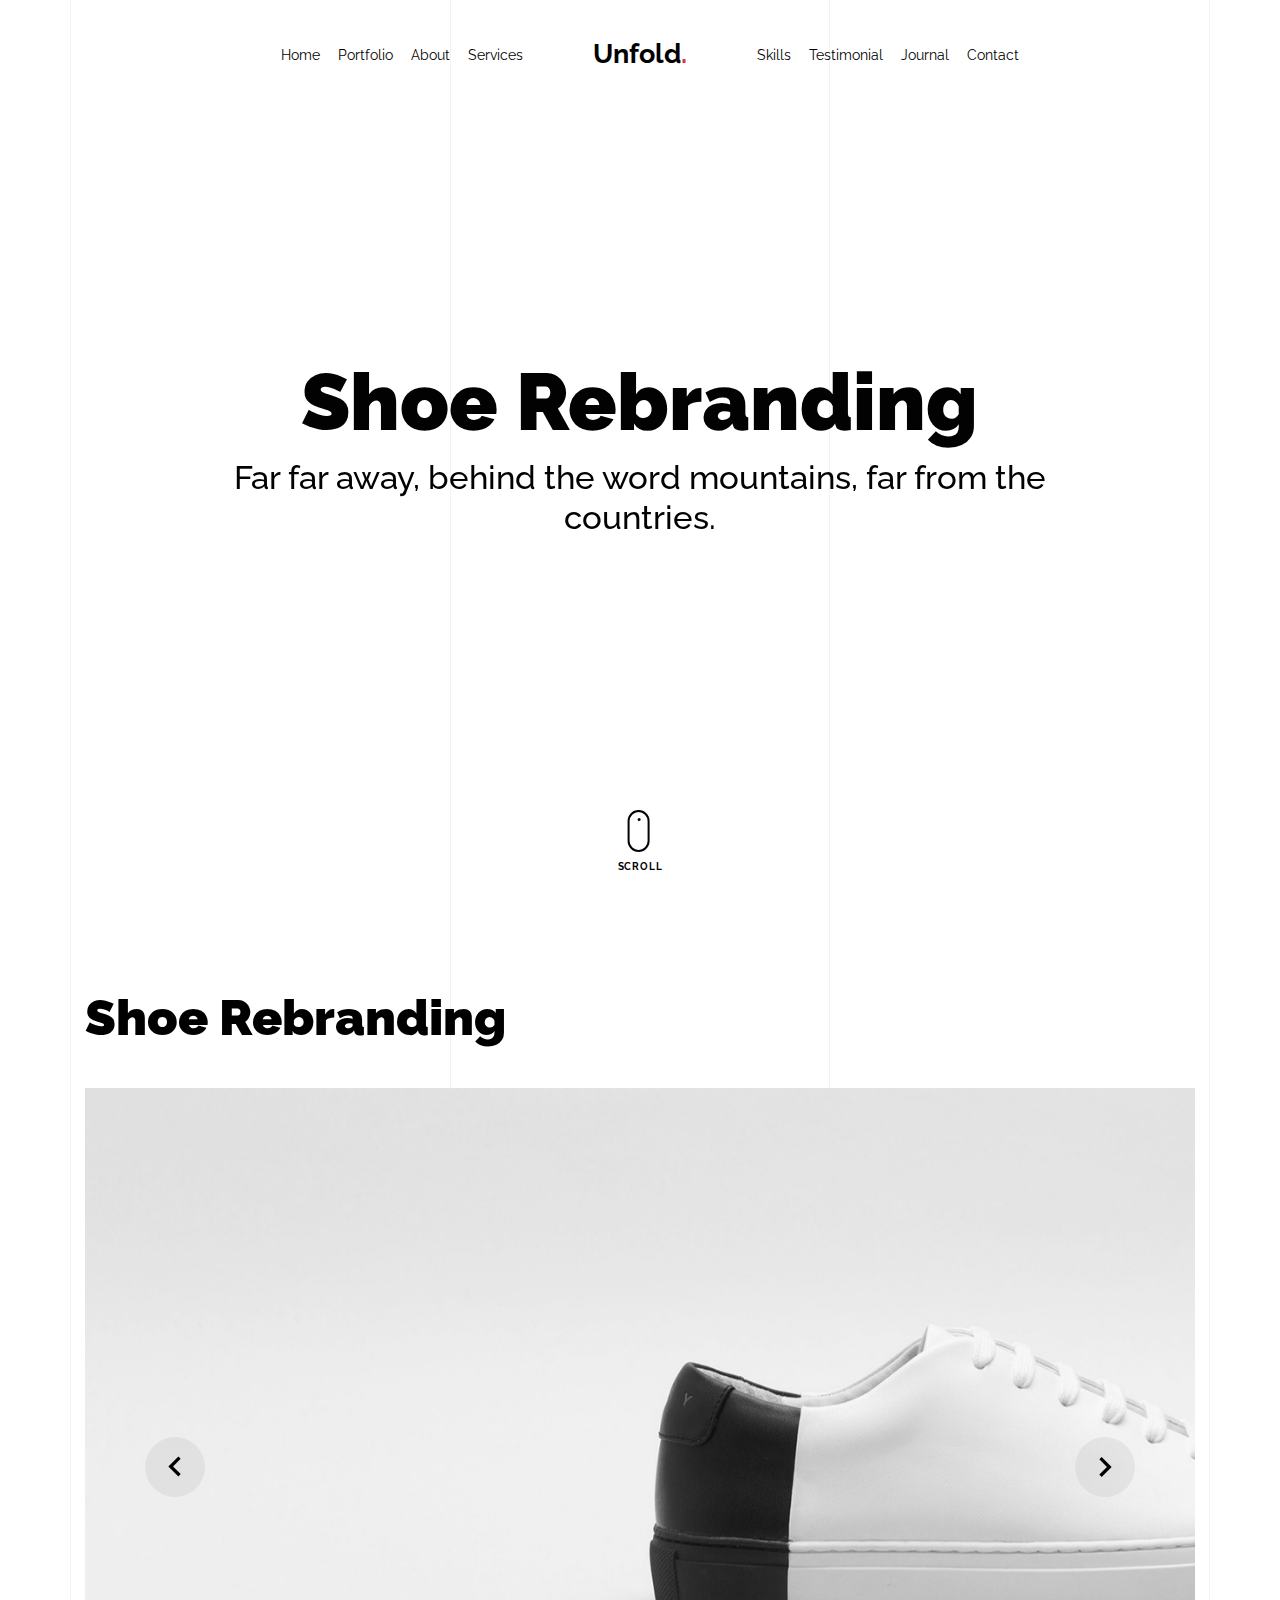
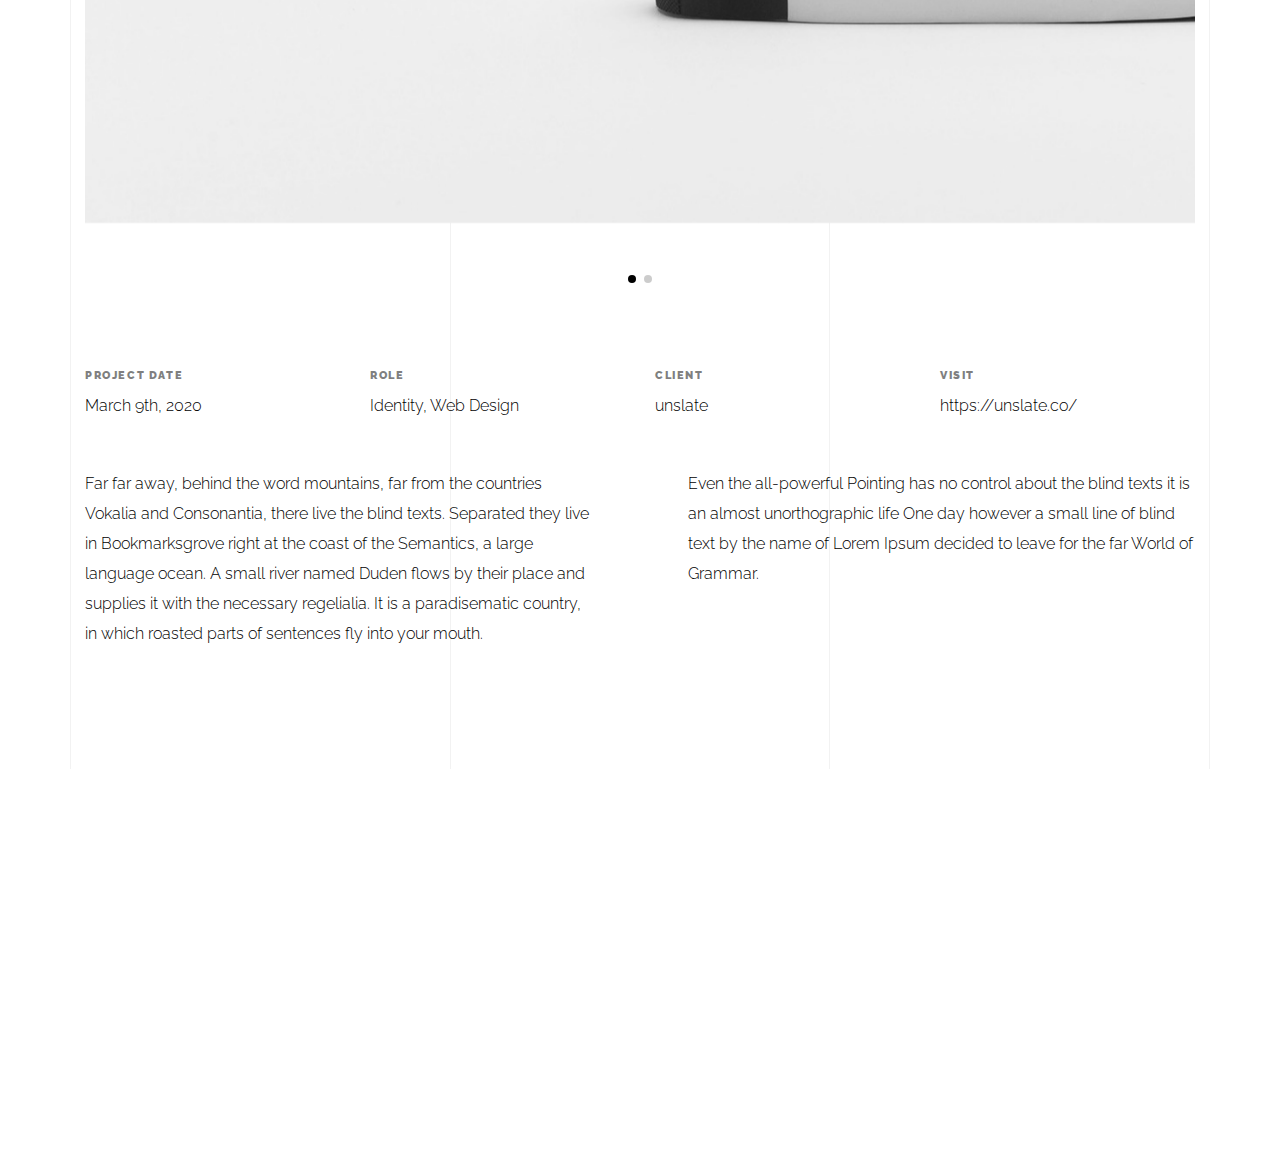
<file: light/portfolio-single-1.html>
<!doctype html>
<html lang="en">

<head>
  <title>Unfold &mdash; A onepage portfolio HTML template by Unslate.co</title>
  <meta charset="utf-8">
  <meta name="viewport" content="width=device-width, initial-scale=1, shrink-to-fit=no">
  
  <meta name="description" content="A onepage portfolio HTML template by Unslate.co">
  <meta name="keywords" content="html, css, javascript, jquery">
  <meta name="author" content="Unslate.co">

  <link rel="stylesheet" href="css/vendor/icomoon/style.css">
  <link rel="stylesheet" href="css/vendor/owl.carousel.min.css">
  <link rel="stylesheet" href="css/vendor/aos.css">
  <link rel="stylesheet" href="css/vendor/animate.min.css">
  <link rel="stylesheet" href="css/vendor/bootstrap.min.css">
  <link rel="stylesheet" href="css/vendor/jquery.fancybox.min.css">

  <!-- Theme Style -->
  <link rel="stylesheet" href="css/style.css">

</head>

<body data-spy="scroll" data-target=".site-nav-target" data-offset="200">

  <nav class="unslate_co--site-mobile-menu">
    <div class="close-wrap d-flex">
      <a href="#" class="d-flex ml-auto js-menu-toggle">
        <span class="close-label">Close</span>
        <div class="close-times">
          <span class="bar1"></span>
          <span class="bar2"></span>
        </div>
      </a>
    </div>
    <div class="site-mobile-inner"></div>
  </nav>

  <div class="unslate_co--site-wrap">

    <div class="unslate_co--site-inner">

      <div class="lines-wrap">
          <div class="lines-inner">
            <div class="lines"></div>
          </div>
        </div>
        <!-- END lines -->

      <nav class="unslate_co--site-nav dark site-nav-target">

        <div class="container">

          <div class="row align-items-center justify-content-between text-left">
            <div class="col-md-5 text-right">
              <ul class="site-nav-ul js-clone-nav text-left d-none d-lg-inline-block">
                <li class="has-children">
                  <a href="index.html#home-section" class="nav-link">Home</a>
                  <ul class="dropdown">
                    <li>
                      <a href="index.html">Hero Image BG</a>
                    </li>
                    <li>
                      <a href="index-video.html">Video BG</a>
                    </li>
                    <li>
                      <a href="index-hero-slider.html">Hero Slider</a>
                    </li>
                    <li>
                      <a href="index-sidebar-menu.html">Sidebar Menu</a>
                    </li>
                    <li>
                      <a href="index-right-menu.html">Right Menu</a>
                    </li>
                  </ul>
                </li>
                <li><a href="index.html#portfolio-section" class="nav-link">Portfolio</a></li>
                <li><a href="index.html#about-section" class="nav-link">About</a></li>
                <li><a href="index.html#services-section" class="nav-link">Services</a></li>
              </ul>
            </div>
            <div class="site-logo pos-absolute">
              <a href="index.html" class="unslate_co--site-logo">Unfold<span>.</span></a>
            </div>
            <div class="col-md-5 text-right text-lg-left">
              <ul class="site-nav-ul js-clone-nav text-left d-none d-lg-inline-block">
                <li><a href="index.html#skills-section" class="nav-link">Skills</a></li>
                <li><a href="index.html#testimonial-section" class="nav-link">Testimonial</a></li>
                <li><a href="index.html#journal-section" class="nav-link">Journal</a></li>
                <li><a href="index.html#contact-section" class="nav-link">Contact</a></li>
              </ul>

              <ul class="site-nav-ul-none-onepage text-right d-inline-block d-lg-none">
                <li><a href="#" class="js-menu-toggle">Menu</a></li>
              </ul>

            </div>
          </div>
        </div>

      </nav>
      <!-- END nav -->

      <div class="cover-v1 jarallax" style="" id="home-section">
        <div class="container">
          <div class="row align-items-center">

            <div class="col-md-10 mx-auto text-center">
              <h1 class="heading" data-aos="fade-up">Shoe Rebranding</h1>
              <h2 class="subheading" data-aos="fade-up" data-aos-delay="100">Far far away, behind the word mountains, far from the countries.</h2>
            </div>

          </div>
        </div>

        <!-- dov -->
        <a href="#portfolio-single-section" class="mouse-wrap dark smoothscroll">
          <span class="mouse">
            <span class="scroll"></span>
          </span>
          <span class="mouse-label">Scroll</span>
        </a>

      </div>
      <!-- END .cover-v1 -->

      <div class="container">
        <div class="portfolio-single-wrap unslate_co--section" id="portfolio-single-section">

          <div class="portfolio-single-inner">
            <h2 class="heading-portfolio-single-h2">Shoe Rebranding</h2>

            <div class="row justify-content-between mb-5">
              <div class="col-12 mb-4">
                <div class="owl-carousel single-slider">
                  <figure class="mb-4">
                    <img src="images/work_1_full.jpg" alt="Image" class="img-fluid">
                  </figure>
                  <figure class="mb-4">
                    <img src="images/work_1_a_full.jpg" alt="Image" class="img-fluid">
                  </figure>
                </div>
              </div>
              <div class="col-12 mb-5">
                <div class="row">
                  <div class="col-sm-6 col-md-6 col-lg-3">
                    <div class="detail-v1">
                      <span class="detail-label">Project Date</span>
                      <span class="detail-val">March 9th, 2020</span>
                    </div>
                  </div>
                  <div class="col-sm-6 col-md-6 col-lg-3">
                    <div class="detail-v1">
                      <span class="detail-label">Role</span>
                      <span class="detail-val"><a href="#">Identity</a>, <a href="#">Web Design</a></span>
                    </div>
                  </div>
                  <div class="col-sm-6 col-md-6 col-lg-3">
                    <div class="detail-v1">
                      <span class="detail-label">Client</span>
                      <span class="detail-val">unslate</span>
                    </div>
                  </div>
                  <div class="col-sm-6 col-md-6 col-lg-3">
                    <div class="detail-v1">
                      <span class="detail-label">Visit</span>
                      <span class="detail-val"><a href="#">https://unslate.co/</a></span>
                    </div>
                  </div>
                </div>
              </div>
              <div class="col-md-6 pr-md-5">
                <p>Far far away, behind the word mountains, far from the countries Vokalia and Consonantia, there live the blind texts. Separated they live in Bookmarksgrove right at the coast of the Semantics, a large language ocean. A small river named Duden flows by their place and supplies it with the necessary regelialia. It is a paradisematic country, in which roasted parts of sentences fly into your mouth.</p>
              </div>
              <div class="col-md-6 pl-md-5">
                <p>Even the all-powerful Pointing has no control about the blind texts it is an almost unorthographic life One day however a small line of blind text by the name of Lorem Ipsum decided to leave for the far World of Grammar.</p>
              </div>
            </div>


          </div>
        </div>
      </div>
    </div>

    <footer class="unslate_co--footer unslate_co--section">
      <div class="container">
        <div class="row justify-content-center">
          <div class="col-md-7">

            <div class="footer-site-logo"><a href="#">Unfold<span>.</span></a></div>

            <ul class="footer-site-social">
              <li><a href="#">Facebook</a></li>
              <li><a href="#">Twitter</a></li>
              <li><a href="#">Instagram</a></li>
              <li><a href="#">Dribbble</a></li>
              <li><a href="#">Behance</a></li>
            </ul>

            <p class="site-copyright">
              <small>&copy; 2020 <a href="#">Unfold</a>. All Rights Reserved. Design with <span class="icon-heart text-danger"></span> by <a href="#">Unslate.co</a>.</small>
            </p>

          </div>
        </div>
      </div>
    </footer>

  </div>

  <!-- Loader -->
  <div id="unslate_co--overlayer"></div>
  <div class="site-loader-wrap">
    <div class="site-loader"></div>
  </div>

  <script src="js/scripts-dist.js"></script>
  <script src="js/main.js"></script>

  <!-- Global site tag (gtag.js) - Google Analytics -->
<script async src="https://www.googletagmanager.com/gtag/js?id=UA-157808202-1"></script>
<script>
  window.dataLayer = window.dataLayer || [];
  function gtag(){dataLayer.push(arguments);}
  gtag('js', new Date());

  gtag('config', 'UA-157808202-1');
</script>

</body>

</html>
</file>
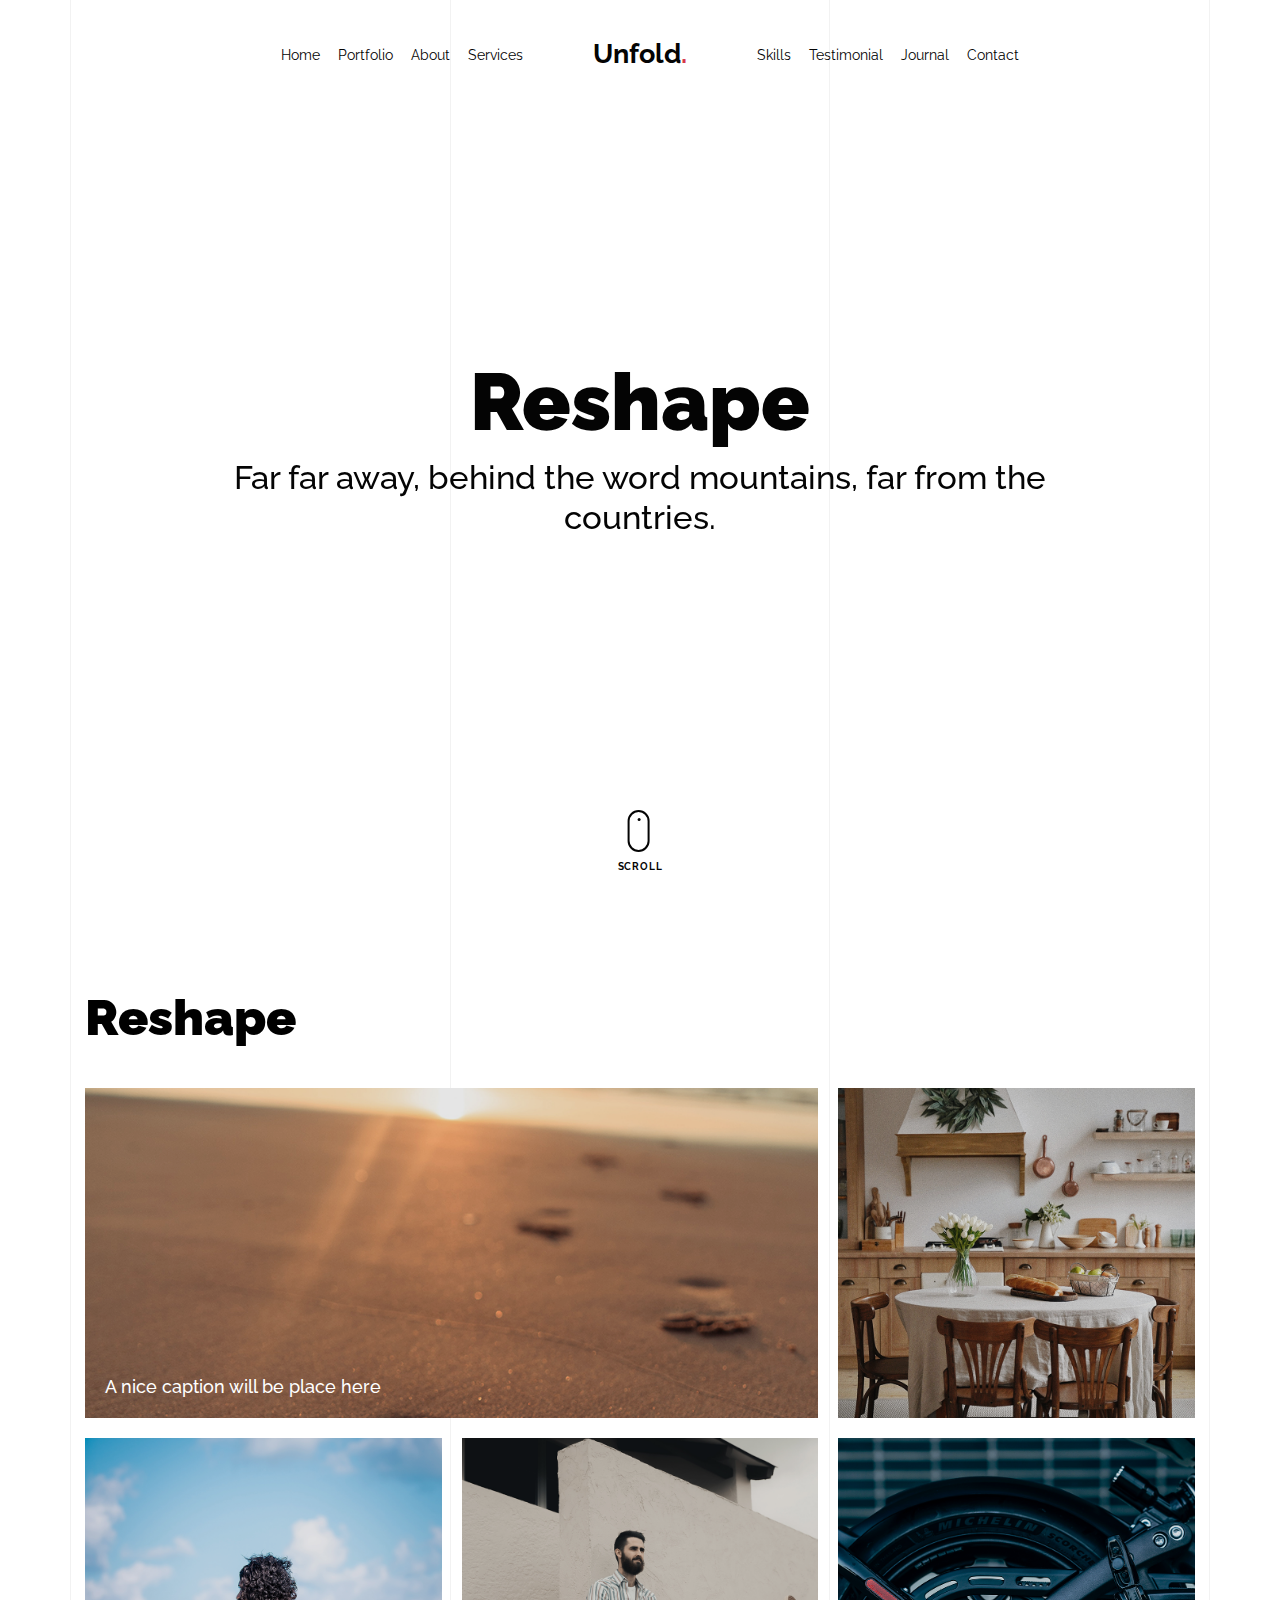
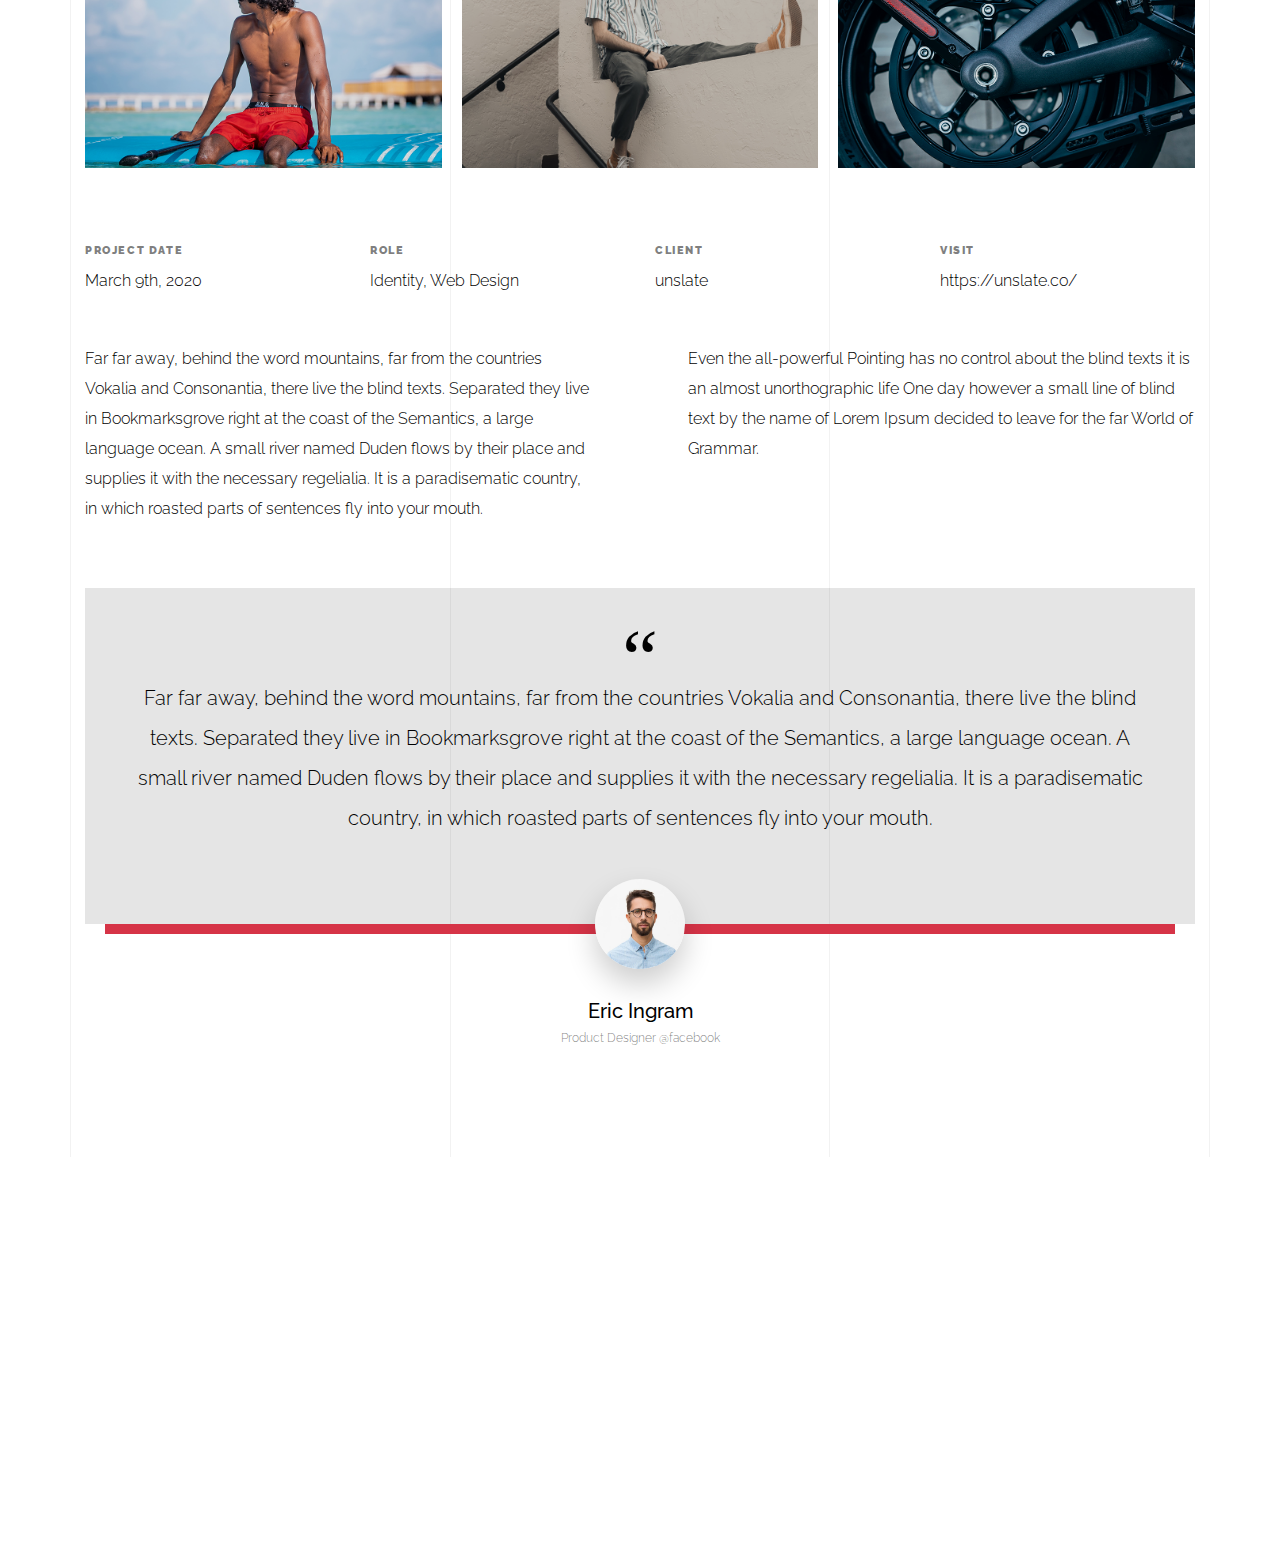
<file: light/portfolio-single-2.html>
<!doctype html>
<html lang="en">

<head>
  <title>Unfold &mdash; A onepage portfolio HTML template by Unslate.co</title>
  <meta charset="utf-8">
  <meta name="viewport" content="width=device-width, initial-scale=1, shrink-to-fit=no">

  <meta name="description" content="A onepage portfolio HTML template by Unslate.co">
  <meta name="keywords" content="html, css, javascript, jquery">
  <meta name="author" content="Unslate.co">

  <link rel="stylesheet" href="css/vendor/icomoon/style.css">
  <link rel="stylesheet" href="css/vendor/owl.carousel.min.css">
  <link rel="stylesheet" href="css/vendor/aos.css">
  <link rel="stylesheet" href="css/vendor/animate.min.css">
  <link rel="stylesheet" href="css/vendor/bootstrap.min.css">
  <link rel="stylesheet" href="css/vendor/jquery.fancybox.min.css">

  <!-- Theme Style -->
  <link rel="stylesheet" href="css/style.css">

</head>

<body data-spy="scroll" data-target=".site-nav-target" data-offset="200">

  <nav class="unslate_co--site-mobile-menu">
    <div class="close-wrap d-flex">
      <a href="#" class="d-flex ml-auto js-menu-toggle">
        <span class="close-label">Close</span>
        <div class="close-times">
          <span class="bar1"></span>
          <span class="bar2"></span>
        </div>
      </a>
    </div>
    <div class="site-mobile-inner"></div>
  </nav>

  <div class="unslate_co--site-wrap">

    <div class="unslate_co--site-inner">

      <div class="lines-wrap">
          <div class="lines-inner">
            <div class="lines"></div>
          </div>
        </div>
        <!-- END lines -->

      <nav class="unslate_co--site-nav dark site-nav-target">

        <div class="container">

          <div class="row align-items-center justify-content-between text-left">
            <div class="col-md-5 text-right">
              <ul class="site-nav-ul js-clone-nav text-left d-none d-lg-inline-block">
                <li class="has-children">
                  <a href="index.html#home-section" class="nav-link">Home</a>
                  <ul class="dropdown">
                    <li>
                      <a href="index.html">Hero Image BG</a>
                    </li>
                    <li>
                      <a href="index-video.html">Video BG</a>
                    </li>
                    <li>
                      <a href="index-hero-slider.html">Hero Slider</a>
                    </li>
                    <li>
                      <a href="index-sidebar-menu.html">Sidebar Menu</a>
                    </li>
                    <li>
                      <a href="index-right-menu.html">Right Menu</a>
                    </li>
                  </ul>
                </li>
                <li><a href="index.html#portfolio-section" class="nav-link">Portfolio</a></li>
                <li><a href="index.html#about-section" class="nav-link">About</a></li>
                <li><a href="index.html#services-section" class="nav-link">Services</a></li>
              </ul>
            </div>
            <div class="site-logo pos-absolute">
              <a href="index.html" class="unslate_co--site-logo">Unfold<span>.</span></a>
            </div>
            <div class="col-md-5 text-right text-lg-left">
              <ul class="site-nav-ul js-clone-nav text-left d-none d-lg-inline-block">
                <li><a href="index.html#skills-section" class="nav-link">Skills</a></li>
                <li><a href="index.html#testimonial-section" class="nav-link">Testimonial</a></li>
                <li><a href="index.html#journal-section" class="nav-link">Journal</a></li>
                <li><a href="index.html#contact-section" class="nav-link">Contact</a></li>
              </ul>

              <ul class="site-nav-ul-none-onepage text-right d-inline-block d-lg-none">
                <li><a href="#" class="js-menu-toggle">Menu</a></li>
              </ul>

            </div>
          </div>
        </div>

      </nav>
      <!-- END nav -->

      <div class="cover-v1 jarallax" style="" id="home-section">
        <div class="container">
          <div class="row align-items-center">

            <div class="col-md-10 mx-auto text-center">
              <h1 class="heading" data-aos="fade-up">Reshape</h1>
              <h2 class="subheading" data-aos="fade-up" data-aos-delay="100">Far far away, behind the word mountains, far from the countries.</h2>
            </div>

          </div>
        </div>

        <!-- dov -->
        <a href="#portfolio-single-section" class="mouse-wrap dark smoothscroll">
          <span class="mouse">
            <span class="scroll"></span>
          </span>
          <span class="mouse-label">Scroll</span>
        </a>

      </div>
      <!-- END .cover-v1 -->

      <div class="container">
        <div class="portfolio-single-wrap unslate_co--section" id="portfolio-single-section">
            <div class="portfolio-single-inner">
              <h2 class="heading-portfolio-single-h2">Reshape</h2>
              
              <div class="row gutter-v4 align-items-stretch mb-5">
                <div class="col-sm-6 col-md-6 col-lg-8 blog-post-entry">

                  <a href="images/post_1.jpg" class="grid-item blog-item w-100 h-100" data-fancybox="gal" data-caption="A nice caption will be place here">
                    <div class="overlay">
                      <div class="portfolio-item-content">
                        <h3>A nice caption will be place here</h3>
                      </div>
                    </div>
                    <img src="images/post_1.jpg" class="lazyload" alt="Image" />
                  </a>


                </div>
                <div class="col-sm-6 col-md-6 col-lg-4 blog-post-entry">
                  <a href="images/post_2.jpg" class="grid-item blog-item w-100 h-100" data-fancybox="gal">
                    <div class="overlay"></div>
                    <img src="images/post_2.jpg" class="lazyload" alt="Image" />
                  </a>
                </div>


                <div class="col-sm-6 col-md-6 col-lg-4 blog-post-entry">

                  <a href="images/post_3.jpg" class="grid-item blog-item w-100 h-100" data-fancybox="gal">
                    <div class="overlay"></div>
                    <img src="images/post_3.jpg" class="lazyload" alt="Image" />
                  </a>


                </div>
                <div class="col-sm-6 col-md-6 col-lg-4 blog-post-entry">
                  <a href="images/post_4.jpg" class="grid-item blog-item w-100 h-100" data-fancybox="gal">
                    <div class="overlay"></div>
                    <img src="images/post_4.jpg" class="lazyload" alt="Image" />
                  </a>
                </div>

                <div class="col-sm-6 col-md-6 col-lg-4 blog-post-entry">
                  <a href="images/post_5.jpg" class="grid-item blog-item w-100 h-100" data-fancybox="gal">
                    <div class="overlay"></div>
                    <img src="images/post_5.jpg" class="lazyload" alt="Image" />
                  </a>
                </div>


              </div>
              
              <div class="row justify-content-between mb-5">
                <div class="col-12 mb-5">
                  <div class="row">
                    <div class="col-sm-6 col-md-6 col-lg-3">
                      <div class="detail-v1">
                        <span class="detail-label">Project Date</span>
                        <span class="detail-val">March 9th, 2020</span>
                      </div>
                    </div>
                    <div class="col-sm-6 col-md-6 col-lg-3">
                      <div class="detail-v1">
                        <span class="detail-label">Role</span>
                        <span class="detail-val"><a href="#">Identity</a>, <a href="#">Web Design</a></span>
                      </div>
                    </div>
                    <div class="col-sm-6 col-md-6 col-lg-3">
                      <div class="detail-v1">
                        <span class="detail-label">Client</span>
                        <span class="detail-val">unslate</span>
                      </div>
                    </div>
                    <div class="col-sm-6 col-md-6 col-lg-3">
                      <div class="detail-v1">
                        <span class="detail-label">Visit</span>
                        <span class="detail-val"><a href="#">https://unslate.co/</a></span>
                      </div>
                    </div>
                  </div>
                </div>
                <div class="col-md-6 pr-md-5">
                  <p>Far far away, behind the word mountains, far from the countries Vokalia and Consonantia, there live the blind texts. Separated they live in Bookmarksgrove right at the coast of the Semantics, a large language ocean. A small river named Duden flows by their place and supplies it with the necessary regelialia. It is a paradisematic country, in which roasted parts of sentences fly into your mouth.</p>
                </div>
                <div class="col-md-6 pl-md-5">
                  <p>Even the all-powerful Pointing has no control about the blind texts it is an almost unorthographic life One day however a small line of blind text by the name of Lorem Ipsum decided to leave for the far World of Grammar.</p>
                </div>
              </div>

              <div class="row justify-content-center mb-5">
                <div class="col-md-12">
                  <div class="testimonial-v1">
                    <div class="testimonial-inner-bg">
                      <span class="quote">&ldquo;</span>
                      <blockquote>
                        Far far away, behind the word mountains, far from the countries Vokalia and Consonantia, there live the blind texts. Separated they live in Bookmarksgrove right at the coast of the Semantics, a large language ocean. A small river named Duden flows by their place and supplies it with the necessary regelialia. It is a paradisematic country, in which roasted parts of sentences fly into your mouth.
                      </blockquote>
                    </div>
                    
                    <div class="testimonial-author-info">
                      <img src="images/person_man_1.jpg" alt="Image">
                      <h3>Eric Ingram</h3>
                      <span class="d-block position">Product Designer @facebook</span>
                    </div>

                  </div>
                </div>
              </div>
              
            </div>
        </div>
      </div>
    </div> 

    <footer class="unslate_co--footer unslate_co--section">
      <div class="container">
        <div class="row justify-content-center">
          <div class="col-md-7">

            <div class="footer-site-logo"><a href="#">Unfold<span>.</span></a></div>

            <ul class="footer-site-social">
              <li><a href="#">Facebook</a></li>
              <li><a href="#">Twitter</a></li>
              <li><a href="#">Instagram</a></li>
              <li><a href="#">Dribbble</a></li>
              <li><a href="#">Behance</a></li>
            </ul>

            <p class="site-copyright">
              <small>&copy; 2020 <a href="#">Unfold</a>. All Rights Reserved. Design with <span class="icon-heart text-danger"></span> by <a href="#">Unslate.co</a>.</small>
            </p>

          </div>
        </div>
      </div>
    </footer>

  </div>

  <!-- Loader -->
  <div id="unslate_co--overlayer"></div>
  <div class="site-loader-wrap">
    <div class="site-loader"></div>
  </div>

  <script src="js/scripts-dist.js"></script>
  <script src="js/main.js"></script>

  <!-- Global site tag (gtag.js) - Google Analytics -->
<script async src="https://www.googletagmanager.com/gtag/js?id=UA-157808202-1"></script>
<script>
  window.dataLayer = window.dataLayer || [];
  function gtag(){dataLayer.push(arguments);}
  gtag('js', new Date());

  gtag('config', 'UA-157808202-1');
</script>

</body>

</html>
</file>
<file: css/vendor/icomoon/style.css>
@font-face {
  font-family: 'icomoon';
  src:  url('fonts/icomoon.eot?10si43');
  src:  url('fonts/icomoon.eot?10si43#iefix') format('embedded-opentype'),
    url('fonts/icomoon.ttf?10si43') format('truetype'),
    url('fonts/icomoon.woff?10si43') format('woff'),
    url('fonts/icomoon.svg?10si43#icomoon') format('svg');
  font-weight: normal;
  font-style: normal;
}

[class^="icon-"], [class*=" icon-"] {
  /* use !important to prevent issues with browser extensions that change fonts */
  font-family: 'icomoon' !important;
  speak: none;
  font-style: normal;
  font-weight: normal;
  font-variant: normal;
  text-transform: none;
  line-height: 1;

  /* Better Font Rendering =========== */
  -webkit-font-smoothing: antialiased;
  -moz-osx-font-smoothing: grayscale;
}

.icon-asterisk:before {
  content: "\f069";
}
.icon-plus:before {
  content: "\f067";
}
.icon-question:before {
  content: "\f128";
}
.icon-minus:before {
  content: "\f068";
}
.icon-glass:before {
  content: "\f000";
}
.icon-music:before {
  content: "\f001";
}
.icon-search:before {
  content: "\f002";
}
.icon-envelope-o:before {
  content: "\f003";
}
.icon-heart:before {
  content: "\f004";
}
.icon-star:before {
  content: "\f005";
}
.icon-star-o:before {
  content: "\f006";
}
.icon-user:before {
  content: "\f007";
}
.icon-film:before {
  content: "\f008";
}
.icon-th-large:before {
  content: "\f009";
}
.icon-th:before {
  content: "\f00a";
}
.icon-th-list:before {
  content: "\f00b";
}
.icon-check:before {
  content: "\f00c";
}
.icon-close:before {
  content: "\f00d";
}
.icon-remove:before {
  content: "\f00d";
}
.icon-times:before {
  content: "\f00d";
}
.icon-search-plus:before {
  content: "\f00e";
}
.icon-search-minus:before {
  content: "\f010";
}
.icon-power-off:before {
  content: "\f011";
}
.icon-signal:before {
  content: "\f012";
}
.icon-cog:before {
  content: "\f013";
}
.icon-gear:before {
  content: "\f013";
}
.icon-trash-o:before {
  content: "\f014";
}
.icon-home:before {
  content: "\f015";
}
.icon-file-o:before {
  content: "\f016";
}
.icon-clock-o:before {
  content: "\f017";
}
.icon-road:before {
  content: "\f018";
}
.icon-download:before {
  content: "\f019";
}
.icon-arrow-circle-o-down:before {
  content: "\f01a";
}
.icon-arrow-circle-o-up:before {
  content: "\f01b";
}
.icon-inbox:before {
  content: "\f01c";
}
.icon-play-circle-o:before {
  content: "\f01d";
}
.icon-repeat:before {
  content: "\f01e";
}
.icon-rotate-right:before {
  content: "\f01e";
}
.icon-refresh:before {
  content: "\f021";
}
.icon-list-alt:before {
  content: "\f022";
}
.icon-lock:before {
  content: "\f023";
}
.icon-flag:before {
  content: "\f024";
}
.icon-headphones:before {
  content: "\f025";
}
.icon-volume-off:before {
  content: "\f026";
}
.icon-volume-down:before {
  content: "\f027";
}
.icon-volume-up:before {
  content: "\f028";
}
.icon-qrcode:before {
  content: "\f029";
}
.icon-barcode:before {
  content: "\f02a";
}
.icon-tag:before {
  content: "\f02b";
}
.icon-tags:before {
  content: "\f02c";
}
.icon-book:before {
  content: "\f02d";
}
.icon-bookmark:before {
  content: "\f02e";
}
.icon-print:before {
  content: "\f02f";
}
.icon-camera:before {
  content: "\f030";
}
.icon-font:before {
  content: "\f031";
}
.icon-bold:before {
  content: "\f032";
}
.icon-italic:before {
  content: "\f033";
}
.icon-text-height:before {
  content: "\f034";
}
.icon-text-width:before {
  content: "\f035";
}
.icon-align-left:before {
  content: "\f036";
}
.icon-align-center:before {
  content: "\f037";
}
.icon-align-right:before {
  content: "\f038";
}
.icon-align-justify:before {
  content: "\f039";
}
.icon-list:before {
  content: "\f03a";
}
.icon-dedent:before {
  content: "\f03b";
}
.icon-outdent:before {
  content: "\f03b";
}
.icon-indent:before {
  content: "\f03c";
}
.icon-video-camera:before {
  content: "\f03d";
}
.icon-image:before {
  content: "\f03e";
}
.icon-photo:before {
  content: "\f03e";
}
.icon-picture-o:before {
  content: "\f03e";
}
.icon-pencil:before {
  content: "\f040";
}
.icon-map-marker:before {
  content: "\f041";
}
.icon-adjust:before {
  content: "\f042";
}
.icon-tint:before {
  content: "\f043";
}
.icon-edit:before {
  content: "\f044";
}
.icon-pencil-square-o:before {
  content: "\f044";
}
.icon-share-square-o:before {
  content: "\f045";
}
.icon-check-square-o:before {
  content: "\f046";
}
.icon-arrows:before {
  content: "\f047";
}
.icon-step-backward:before {
  content: "\f048";
}
.icon-fast-backward:before {
  content: "\f049";
}
.icon-backward:before {
  content: "\f04a";
}
.icon-play:before {
  content: "\f04b";
}
.icon-pause:before {
  content: "\f04c";
}
.icon-stop:before {
  content: "\f04d";
}
.icon-forward:before {
  content: "\f04e";
}
.icon-fast-forward:before {
  content: "\f050";
}
.icon-step-forward:before {
  content: "\f051";
}
.icon-eject:before {
  content: "\f052";
}
.icon-chevron-left:before {
  content: "\f053";
}
.icon-chevron-right:before {
  content: "\f054";
}
.icon-plus-circle:before {
  content: "\f055";
}
.icon-minus-circle:before {
  content: "\f056";
}
.icon-times-circle:before {
  content: "\f057";
}
.icon-check-circle:before {
  content: "\f058";
}
.icon-question-circle:before {
  content: "\f059";
}
.icon-info-circle:before {
  content: "\f05a";
}
.icon-crosshairs:before {
  content: "\f05b";
}
.icon-times-circle-o:before {
  content: "\f05c";
}
.icon-check-circle-o:before {
  content: "\f05d";
}
.icon-ban:before {
  content: "\f05e";
}
.icon-arrow-left:before {
  content: "\f060";
}
.icon-arrow-right:before {
  content: "\f061";
}
.icon-arrow-up:before {
  content: "\f062";
}
.icon-arrow-down:before {
  content: "\f063";
}
.icon-mail-forward:before {
  content: "\f064";
}
.icon-share:before {
  content: "\f064";
}
.icon-expand:before {
  content: "\f065";
}
.icon-compress:before {
  content: "\f066";
}
.icon-exclamation-circle:before {
  content: "\f06a";
}
.icon-gift:before {
  content: "\f06b";
}
.icon-leaf:before {
  content: "\f06c";
}
.icon-fire:before {
  content: "\f06d";
}
.icon-eye:before {
  content: "\f06e";
}
.icon-eye-slash:before {
  content: "\f070";
}
.icon-exclamation-triangle:before {
  content: "\f071";
}
.icon-warning:before {
  content: "\f071";
}
.icon-plane:before {
  content: "\f072";
}
.icon-calendar:before {
  content: "\f073";
}
.icon-random:before {
  content: "\f074";
}
.icon-comment:before {
  content: "\f075";
}
.icon-magnet:before {
  content: "\f076";
}
.icon-chevron-up:before {
  content: "\f077";
}
.icon-chevron-down:before {
  content: "\f078";
}
.icon-retweet:before {
  content: "\f079";
}
.icon-shopping-cart:before {
  content: "\f07a";
}
.icon-folder:before {
  content: "\f07b";
}
.icon-folder-open:before {
  content: "\f07c";
}
.icon-arrows-v:before {
  content: "\f07d";
}
.icon-arrows-h:before {
  content: "\f07e";
}
.icon-bar-chart:before {
  content: "\f080";
}
.icon-bar-chart-o:before {
  content: "\f080";
}
.icon-twitter-square:before {
  content: "\f081";
}
.icon-facebook-square:before {
  content: "\f082";
}
.icon-camera-retro:before {
  content: "\f083";
}
.icon-key:before {
  content: "\f084";
}
.icon-cogs:before {
  content: "\f085";
}
.icon-gears:before {
  content: "\f085";
}
.icon-comments:before {
  content: "\f086";
}
.icon-thumbs-o-up:before {
  content: "\f087";
}
.icon-thumbs-o-down:before {
  content: "\f088";
}
.icon-star-half:before {
  content: "\f089";
}
.icon-heart-o:before {
  content: "\f08a";
}
.icon-sign-out:before {
  content: "\f08b";
}
.icon-linkedin-square:before {
  content: "\f08c";
}
.icon-thumb-tack:before {
  content: "\f08d";
}
.icon-external-link:before {
  content: "\f08e";
}
.icon-sign-in:before {
  content: "\f090";
}
.icon-trophy:before {
  content: "\f091";
}
.icon-github-square:before {
  content: "\f092";
}
.icon-upload:before {
  content: "\f093";
}
.icon-lemon-o:before {
  content: "\f094";
}
.icon-phone:before {
  content: "\f095";
}
.icon-square-o:before {
  content: "\f096";
}
.icon-bookmark-o:before {
  content: "\f097";
}
.icon-phone-square:before {
  content: "\f098";
}
.icon-twitter:before {
  content: "\f099";
}
.icon-facebook:before {
  content: "\f09a";
}
.icon-facebook-f:before {
  content: "\f09a";
}
.icon-github:before {
  content: "\f09b";
}
.icon-unlock:before {
  content: "\f09c";
}
.icon-credit-card:before {
  content: "\f09d";
}
.icon-feed:before {
  content: "\f09e";
}
.icon-rss:before {
  content: "\f09e";
}
.icon-hdd-o:before {
  content: "\f0a0";
}
.icon-bullhorn:before {
  content: "\f0a1";
}
.icon-bell-o:before {
  content: "\f0a2";
}
.icon-certificate:before {
  content: "\f0a3";
}
.icon-hand-o-right:before {
  content: "\f0a4";
}
.icon-hand-o-left:before {
  content: "\f0a5";
}
.icon-hand-o-up:before {
  content: "\f0a6";
}
.icon-hand-o-down:before {
  content: "\f0a7";
}
.icon-arrow-circle-left:before {
  content: "\f0a8";
}
.icon-arrow-circle-right:before {
  content: "\f0a9";
}
.icon-arrow-circle-up:before {
  content: "\f0aa";
}
.icon-arrow-circle-down:before {
  content: "\f0ab";
}
.icon-globe:before {
  content: "\f0ac";
}
.icon-wrench:before {
  content: "\f0ad";
}
.icon-tasks:before {
  content: "\f0ae";
}
.icon-filter:before {
  content: "\f0b0";
}
.icon-briefcase:before {
  content: "\f0b1";
}
.icon-arrows-alt:before {
  content: "\f0b2";
}
.icon-group:before {
  content: "\f0c0";
}
.icon-users:before {
  content: "\f0c0";
}
.icon-chain:before {
  content: "\f0c1";
}
.icon-link:before {
  content: "\f0c1";
}
.icon-cloud:before {
  content: "\f0c2";
}
.icon-flask:before {
  content: "\f0c3";
}
.icon-cut:before {
  content: "\f0c4";
}
.icon-scissors:before {
  content: "\f0c4";
}
.icon-copy:before {
  content: "\f0c5";
}
.icon-files-o:before {
  content: "\f0c5";
}
.icon-paperclip:before {
  content: "\f0c6";
}
.icon-floppy-o:before {
  content: "\f0c7";
}
.icon-save:before {
  content: "\f0c7";
}
.icon-square:before {
  content: "\f0c8";
}
.icon-bars:before {
  content: "\f0c9";
}
.icon-navicon:before {
  content: "\f0c9";
}
.icon-reorder:before {
  content: "\f0c9";
}
.icon-list-ul:before {
  content: "\f0ca";
}
.icon-list-ol:before {
  content: "\f0cb";
}
.icon-strikethrough:before {
  content: "\f0cc";
}
.icon-underline:before {
  content: "\f0cd";
}
.icon-table:before {
  content: "\f0ce";
}
.icon-magic:before {
  content: "\f0d0";
}
.icon-truck:before {
  content: "\f0d1";
}
.icon-pinterest:before {
  content: "\f0d2";
}
.icon-pinterest-square:before {
  content: "\f0d3";
}
.icon-google-plus-square:before {
  content: "\f0d4";
}
.icon-google-plus:before {
  content: "\f0d5";
}
.icon-money:before {
  content: "\f0d6";
}
.icon-caret-down:before {
  content: "\f0d7";
}
.icon-caret-up:before {
  content: "\f0d8";
}
.icon-caret-left:before {
  content: "\f0d9";
}
.icon-caret-right:before {
  content: "\f0da";
}
.icon-columns:before {
  content: "\f0db";
}
.icon-sort:before {
  content: "\f0dc";
}
.icon-unsorted:before {
  content: "\f0dc";
}
.icon-sort-desc:before {
  content: "\f0dd";
}
.icon-sort-down:before {
  content: "\f0dd";
}
.icon-sort-asc:before {
  content: "\f0de";
}
.icon-sort-up:before {
  content: "\f0de";
}
.icon-envelope:before {
  content: "\f0e0";
}
.icon-linkedin:before {
  content: "\f0e1";
}
.icon-rotate-left:before {
  content: "\f0e2";
}
.icon-undo:before {
  content: "\f0e2";
}
.icon-gavel:before {
  content: "\f0e3";
}
.icon-legal:before {
  content: "\f0e3";
}
.icon-dashboard:before {
  content: "\f0e4";
}
.icon-tachometer:before {
  content: "\f0e4";
}
.icon-comment-o:before {
  content: "\f0e5";
}
.icon-comments-o:before {
  content: "\f0e6";
}
.icon-bolt:before {
  content: "\f0e7";
}
.icon-flash:before {
  content: "\f0e7";
}
.icon-sitemap:before {
  content: "\f0e8";
}
.icon-umbrella:before {
  content: "\f0e9";
}
.icon-clipboard:before {
  content: "\f0ea";
}
.icon-paste:before {
  content: "\f0ea";
}
.icon-lightbulb-o:before {
  content: "\f0eb";
}
.icon-exchange:before {
  content: "\f0ec";
}
.icon-cloud-download:before {
  content: "\f0ed";
}
.icon-cloud-upload:before {
  content: "\f0ee";
}
.icon-user-md:before {
  content: "\f0f0";
}
.icon-stethoscope:before {
  content: "\f0f1";
}
.icon-suitcase:before {
  content: "\f0f2";
}
.icon-bell:before {
  content: "\f0f3";
}
.icon-coffee:before {
  content: "\f0f4";
}
.icon-cutlery:before {
  content: "\f0f5";
}
.icon-file-text-o:before {
  content: "\f0f6";
}
.icon-building-o:before {
  content: "\f0f7";
}
.icon-hospital-o:before {
  content: "\f0f8";
}
.icon-ambulance:before {
  content: "\f0f9";
}
.icon-medkit:before {
  content: "\f0fa";
}
.icon-fighter-jet:before {
  content: "\f0fb";
}
.icon-beer:before {
  content: "\f0fc";
}
.icon-h-square:before {
  content: "\f0fd";
}
.icon-plus-square:before {
  content: "\f0fe";
}
.icon-angle-double-left:before {
  content: "\f100";
}
.icon-angle-double-right:before {
  content: "\f101";
}
.icon-angle-double-up:before {
  content: "\f102";
}
.icon-angle-double-down:before {
  content: "\f103";
}
.icon-angle-left:before {
  content: "\f104";
}
.icon-angle-right:before {
  content: "\f105";
}
.icon-angle-up:before {
  content: "\f106";
}
.icon-angle-down:before {
  content: "\f107";
}
.icon-desktop:before {
  content: "\f108";
}
.icon-laptop:before {
  content: "\f109";
}
.icon-tablet:before {
  content: "\f10a";
}
.icon-mobile:before {
  content: "\f10b";
}
.icon-mobile-phone:before {
  content: "\f10b";
}
.icon-circle-o:before {
  content: "\f10c";
}
.icon-quote-left:before {
  content: "\f10d";
}
.icon-quote-right:before {
  content: "\f10e";
}
.icon-spinner:before {
  content: "\f110";
}
.icon-circle:before {
  content: "\f111";
}
.icon-mail-reply:before {
  content: "\f112";
}
.icon-reply:before {
  content: "\f112";
}
.icon-github-alt:before {
  content: "\f113";
}
.icon-folder-o:before {
  content: "\f114";
}
.icon-folder-open-o:before {
  content: "\f115";
}
.icon-smile-o:before {
  content: "\f118";
}
.icon-frown-o:before {
  content: "\f119";
}
.icon-meh-o:before {
  content: "\f11a";
}
.icon-gamepad:before {
  content: "\f11b";
}
.icon-keyboard-o:before {
  content: "\f11c";
}
.icon-flag-o:before {
  content: "\f11d";
}
.icon-flag-checkered:before {
  content: "\f11e";
}
.icon-terminal:before {
  content: "\f120";
}
.icon-code:before {
  content: "\f121";
}
.icon-mail-reply-all:before {
  content: "\f122";
}
.icon-reply-all:before {
  content: "\f122";
}
.icon-star-half-empty:before {
  content: "\f123";
}
.icon-star-half-full:before {
  content: "\f123";
}
.icon-star-half-o:before {
  content: "\f123";
}
.icon-location-arrow:before {
  content: "\f124";
}
.icon-crop:before {
  content: "\f125";
}
.icon-code-fork:before {
  content: "\f126";
}
.icon-chain-broken:before {
  content: "\f127";
}
.icon-unlink:before {
  content: "\f127";
}
.icon-info:before {
  content: "\f129";
}
.icon-exclamation:before {
  content: "\f12a";
}
.icon-superscript:before {
  content: "\f12b";
}
.icon-subscript:before {
  content: "\f12c";
}
.icon-eraser:before {
  content: "\f12d";
}
.icon-puzzle-piece:before {
  content: "\f12e";
}
.icon-microphone:before {
  content: "\f130";
}
.icon-microphone-slash:before {
  content: "\f131";
}
.icon-shield:before {
  content: "\f132";
}
.icon-calendar-o:before {
  content: "\f133";
}
.icon-fire-extinguisher:before {
  content: "\f134";
}
.icon-rocket:before {
  content: "\f135";
}
.icon-maxcdn:before {
  content: "\f136";
}
.icon-chevron-circle-left:before {
  content: "\f137";
}
.icon-chevron-circle-right:before {
  content: "\f138";
}
.icon-chevron-circle-up:before {
  content: "\f139";
}
.icon-chevron-circle-down:before {
  content: "\f13a";
}
.icon-html5:before {
  content: "\f13b";
}
.icon-css3:before {
  content: "\f13c";
}
.icon-anchor:before {
  content: "\f13d";
}
.icon-unlock-alt:before {
  content: "\f13e";
}
.icon-bullseye:before {
  content: "\f140";
}
.icon-ellipsis-h:before {
  content: "\f141";
}
.icon-ellipsis-v:before {
  content: "\f142";
}
.icon-rss-square:before {
  content: "\f143";
}
.icon-play-circle:before {
  content: "\f144";
}
.icon-ticket:before {
  content: "\f145";
}
.icon-minus-square:before {
  content: "\f146";
}
.icon-minus-square-o:before {
  content: "\f147";
}
.icon-level-up:before {
  content: "\f148";
}
.icon-level-down:before {
  content: "\f149";
}
.icon-check-square:before {
  content: "\f14a";
}
.icon-pencil-square:before {
  content: "\f14b";
}
.icon-external-link-square:before {
  content: "\f14c";
}
.icon-share-square:before {
  content: "\f14d";
}
.icon-compass:before {
  content: "\f14e";
}
.icon-caret-square-o-down:before {
  content: "\f150";
}
.icon-toggle-down:before {
  content: "\f150";
}
.icon-caret-square-o-up:before {
  content: "\f151";
}
.icon-toggle-up:before {
  content: "\f151";
}
.icon-caret-square-o-right:before {
  content: "\f152";
}
.icon-toggle-right:before {
  content: "\f152";
}
.icon-eur:before {
  content: "\f153";
}
.icon-euro:before {
  content: "\f153";
}
.icon-gbp:before {
  content: "\f154";
}
.icon-dollar:before {
  content: "\f155";
}
.icon-usd:before {
  content: "\f155";
}
.icon-inr:before {
  content: "\f156";
}
.icon-rupee:before {
  content: "\f156";
}
.icon-cny:before {
  content: "\f157";
}
.icon-jpy:before {
  content: "\f157";
}
.icon-rmb:before {
  content: "\f157";
}
.icon-yen:before {
  content: "\f157";
}
.icon-rouble:before {
  content: "\f158";
}
.icon-rub:before {
  content: "\f158";
}
.icon-ruble:before {
  content: "\f158";
}
.icon-krw:before {
  content: "\f159";
}
.icon-won:before {
  content: "\f159";
}
.icon-bitcoin:before {
  content: "\f15a";
}
.icon-btc:before {
  content: "\f15a";
}
.icon-file:before {
  content: "\f15b";
}
.icon-file-text:before {
  content: "\f15c";
}
.icon-sort-alpha-asc:before {
  content: "\f15d";
}
.icon-sort-alpha-desc:before {
  content: "\f15e";
}
.icon-sort-amount-asc:before {
  content: "\f160";
}
.icon-sort-amount-desc:before {
  content: "\f161";
}
.icon-sort-numeric-asc:before {
  content: "\f162";
}
.icon-sort-numeric-desc:before {
  content: "\f163";
}
.icon-thumbs-up:before {
  content: "\f164";
}
.icon-thumbs-down:before {
  content: "\f165";
}
.icon-youtube-square:before {
  content: "\f166";
}
.icon-youtube:before {
  content: "\f167";
}
.icon-xing:before {
  content: "\f168";
}
.icon-xing-square:before {
  content: "\f169";
}
.icon-youtube-play:before {
  content: "\f16a";
}
.icon-dropbox:before {
  content: "\f16b";
}
.icon-stack-overflow:before {
  content: "\f16c";
}
.icon-instagram:before {
  content: "\f16d";
}
.icon-flickr:before {
  content: "\f16e";
}
.icon-adn:before {
  content: "\f170";
}
.icon-bitbucket:before {
  content: "\f171";
}
.icon-bitbucket-square:before {
  content: "\f172";
}
.icon-tumblr:before {
  content: "\f173";
}
.icon-tumblr-square:before {
  content: "\f174";
}
.icon-long-arrow-down:before {
  content: "\f175";
}
.icon-long-arrow-up:before {
  content: "\f176";
}
.icon-long-arrow-left:before {
  content: "\f177";
}
.icon-long-arrow-right:before {
  content: "\f178";
}
.icon-apple:before {
  content: "\f179";
}
.icon-windows:before {
  content: "\f17a";
}
.icon-android:before {
  content: "\f17b";
}
.icon-linux:before {
  content: "\f17c";
}
.icon-dribbble:before {
  content: "\f17d";
}
.icon-skype:before {
  content: "\f17e";
}
.icon-foursquare:before {
  content: "\f180";
}
.icon-trello:before {
  content: "\f181";
}
.icon-female:before {
  content: "\f182";
}
.icon-male:before {
  content: "\f183";
}
.icon-gittip:before {
  content: "\f184";
}
.icon-gratipay:before {
  content: "\f184";
}
.icon-sun-o:before {
  content: "\f185";
}
.icon-moon-o:before {
  content: "\f186";
}
.icon-archive:before {
  content: "\f187";
}
.icon-bug:before {
  content: "\f188";
}
.icon-vk:before {
  content: "\f189";
}
.icon-weibo:before {
  content: "\f18a";
}
.icon-renren:before {
  content: "\f18b";
}
.icon-pagelines:before {
  content: "\f18c";
}
.icon-stack-exchange:before {
  content: "\f18d";
}
.icon-arrow-circle-o-right:before {
  content: "\f18e";
}
.icon-arrow-circle-o-left:before {
  content: "\f190";
}
.icon-caret-square-o-left:before {
  content: "\f191";
}
.icon-toggle-left:before {
  content: "\f191";
}
.icon-dot-circle-o:before {
  content: "\f192";
}
.icon-wheelchair:before {
  content: "\f193";
}
.icon-vimeo-square:before {
  content: "\f194";
}
.icon-try:before {
  content: "\f195";
}
.icon-turkish-lira:before {
  content: "\f195";
}
.icon-plus-square-o:before {
  content: "\f196";
}
.icon-space-shuttle:before {
  content: "\f197";
}
.icon-slack:before {
  content: "\f198";
}
.icon-envelope-square:before {
  content: "\f199";
}
.icon-wordpress:before {
  content: "\f19a";
}
.icon-openid:before {
  content: "\f19b";
}
.icon-bank:before {
  content: "\f19c";
}
.icon-institution:before {
  content: "\f19c";
}
.icon-university:before {
  content: "\f19c";
}
.icon-graduation-cap:before {
  content: "\f19d";
}
.icon-mortar-board:before {
  content: "\f19d";
}
.icon-yahoo:before {
  content: "\f19e";
}
.icon-google:before {
  content: "\f1a0";
}
.icon-reddit:before {
  content: "\f1a1";
}
.icon-reddit-square:before {
  content: "\f1a2";
}
.icon-stumbleupon-circle:before {
  content: "\f1a3";
}
.icon-stumbleupon:before {
  content: "\f1a4";
}
.icon-delicious:before {
  content: "\f1a5";
}
.icon-digg:before {
  content: "\f1a6";
}
.icon-pied-piper-pp:before {
  content: "\f1a7";
}
.icon-pied-piper-alt:before {
  content: "\f1a8";
}
.icon-drupal:before {
  content: "\f1a9";
}
.icon-joomla:before {
  content: "\f1aa";
}
.icon-language:before {
  content: "\f1ab";
}
.icon-fax:before {
  content: "\f1ac";
}
.icon-building:before {
  content: "\f1ad";
}
.icon-child:before {
  content: "\f1ae";
}
.icon-paw:before {
  content: "\f1b0";
}
.icon-spoon:before {
  content: "\f1b1";
}
.icon-cube:before {
  content: "\f1b2";
}
.icon-cubes:before {
  content: "\f1b3";
}
.icon-behance:before {
  content: "\f1b4";
}
.icon-behance-square:before {
  content: "\f1b5";
}
.icon-steam:before {
  content: "\f1b6";
}
.icon-steam-square:before {
  content: "\f1b7";
}
.icon-recycle:before {
  content: "\f1b8";
}
.icon-automobile:before {
  content: "\f1b9";
}
.icon-car:before {
  content: "\f1b9";
}
.icon-cab:before {
  content: "\f1ba";
}
.icon-taxi:before {
  content: "\f1ba";
}
.icon-tree:before {
  content: "\f1bb";
}
.icon-spotify:before {
  content: "\f1bc";
}
.icon-deviantart:before {
  content: "\f1bd";
}
.icon-soundcloud:before {
  content: "\f1be";
}
.icon-database:before {
  content: "\f1c0";
}
.icon-file-pdf-o:before {
  content: "\f1c1";
}
.icon-file-word-o:before {
  content: "\f1c2";
}
.icon-file-excel-o:before {
  content: "\f1c3";
}
.icon-file-powerpoint-o:before {
  content: "\f1c4";
}
.icon-file-image-o:before {
  content: "\f1c5";
}
.icon-file-photo-o:before {
  content: "\f1c5";
}
.icon-file-picture-o:before {
  content: "\f1c5";
}
.icon-file-archive-o:before {
  content: "\f1c6";
}
.icon-file-zip-o:before {
  content: "\f1c6";
}
.icon-file-audio-o:before {
  content: "\f1c7";
}
.icon-file-sound-o:before {
  content: "\f1c7";
}
.icon-file-movie-o:before {
  content: "\f1c8";
}
.icon-file-video-o:before {
  content: "\f1c8";
}
.icon-file-code-o:before {
  content: "\f1c9";
}
.icon-vine:before {
  content: "\f1ca";
}
.icon-codepen:before {
  content: "\f1cb";
}
.icon-jsfiddle:before {
  content: "\f1cc";
}
.icon-life-bouy:before {
  content: "\f1cd";
}
.icon-life-buoy:before {
  content: "\f1cd";
}
.icon-life-ring:before {
  content: "\f1cd";
}
.icon-life-saver:before {
  content: "\f1cd";
}
.icon-support:before {
  content: "\f1cd";
}
.icon-circle-o-notch:before {
  content: "\f1ce";
}
.icon-ra:before {
  content: "\f1d0";
}
.icon-rebel:before {
  content: "\f1d0";
}
.icon-resistance:before {
  content: "\f1d0";
}
.icon-empire:before {
  content: "\f1d1";
}
.icon-ge:before {
  content: "\f1d1";
}
.icon-git-square:before {
  content: "\f1d2";
}
.icon-git:before {
  content: "\f1d3";
}
.icon-hacker-news:before {
  content: "\f1d4";
}
.icon-y-combinator-square:before {
  content: "\f1d4";
}
.icon-yc-square:before {
  content: "\f1d4";
}
.icon-tencent-weibo:before {
  content: "\f1d5";
}
.icon-qq:before {
  content: "\f1d6";
}
.icon-wechat:before {
  content: "\f1d7";
}
.icon-weixin:before {
  content: "\f1d7";
}
.icon-paper-plane:before {
  content: "\f1d8";
}
.icon-send:before {
  content: "\f1d8";
}
.icon-paper-plane-o:before {
  content: "\f1d9";
}
.icon-send-o:before {
  content: "\f1d9";
}
.icon-history:before {
  content: "\f1da";
}
.icon-circle-thin:before {
  content: "\f1db";
}
.icon-header:before {
  content: "\f1dc";
}
.icon-paragraph:before {
  content: "\f1dd";
}
.icon-sliders:before {
  content: "\f1de";
}
.icon-share-alt:before {
  content: "\f1e0";
}
.icon-share-alt-square:before {
  content: "\f1e1";
}
.icon-bomb:before {
  content: "\f1e2";
}
.icon-futbol-o:before {
  content: "\f1e3";
}
.icon-soccer-ball-o:before {
  content: "\f1e3";
}
.icon-tty:before {
  content: "\f1e4";
}
.icon-binoculars:before {
  content: "\f1e5";
}
.icon-plug:before {
  content: "\f1e6";
}
.icon-slideshare:before {
  content: "\f1e7";
}
.icon-twitch:before {
  content: "\f1e8";
}
.icon-yelp:before {
  content: "\f1e9";
}
.icon-newspaper-o:before {
  content: "\f1ea";
}
.icon-wifi:before {
  content: "\f1eb";
}
.icon-calculator:before {
  content: "\f1ec";
}
.icon-paypal:before {
  content: "\f1ed";
}
.icon-google-wallet:before {
  content: "\f1ee";
}
.icon-cc-visa:before {
  content: "\f1f0";
}
.icon-cc-mastercard:before {
  content: "\f1f1";
}
.icon-cc-discover:before {
  content: "\f1f2";
}
.icon-cc-amex:before {
  content: "\f1f3";
}
.icon-cc-paypal:before {
  content: "\f1f4";
}
.icon-cc-stripe:before {
  content: "\f1f5";
}
.icon-bell-slash:before {
  content: "\f1f6";
}
.icon-bell-slash-o:before {
  content: "\f1f7";
}
.icon-trash:before {
  content: "\f1f8";
}
.icon-copyright:before {
  content: "\f1f9";
}
.icon-at:before {
  content: "\f1fa";
}
.icon-eyedropper:before {
  content: "\f1fb";
}
.icon-paint-brush:before {
  content: "\f1fc";
}
.icon-birthday-cake:before {
  content: "\f1fd";
}
.icon-area-chart:before {
  content: "\f1fe";
}
.icon-pie-chart:before {
  content: "\f200";
}
.icon-line-chart:before {
  content: "\f201";
}
.icon-lastfm:before {
  content: "\f202";
}
.icon-lastfm-square:before {
  content: "\f203";
}
.icon-toggle-off:before {
  content: "\f204";
}
.icon-toggle-on:before {
  content: "\f205";
}
.icon-bicycle:before {
  content: "\f206";
}
.icon-bus:before {
  content: "\f207";
}
.icon-ioxhost:before {
  content: "\f208";
}
.icon-angellist:before {
  content: "\f209";
}
.icon-cc:before {
  content: "\f20a";
}
.icon-ils:before {
  content: "\f20b";
}
.icon-shekel:before {
  content: "\f20b";
}
.icon-sheqel:before {
  content: "\f20b";
}
.icon-meanpath:before {
  content: "\f20c";
}
.icon-buysellads:before {
  content: "\f20d";
}
.icon-connectdevelop:before {
  content: "\f20e";
}
.icon-dashcube:before {
  content: "\f210";
}
.icon-forumbee:before {
  content: "\f211";
}
.icon-leanpub:before {
  content: "\f212";
}
.icon-sellsy:before {
  content: "\f213";
}
.icon-shirtsinbulk:before {
  content: "\f214";
}
.icon-simplybuilt:before {
  content: "\f215";
}
.icon-skyatlas:before {
  content: "\f216";
}
.icon-cart-plus:before {
  content: "\f217";
}
.icon-cart-arrow-down:before {
  content: "\f218";
}
.icon-diamond:before {
  content: "\f219";
}
.icon-ship:before {
  content: "\f21a";
}
.icon-user-secret:before {
  content: "\f21b";
}
.icon-motorcycle:before {
  content: "\f21c";
}
.icon-street-view:before {
  content: "\f21d";
}
.icon-heartbeat:before {
  content: "\f21e";
}
.icon-venus:before {
  content: "\f221";
}
.icon-mars:before {
  content: "\f222";
}
.icon-mercury:before {
  content: "\f223";
}
.icon-intersex:before {
  content: "\f224";
}
.icon-transgender:before {
  content: "\f224";
}
.icon-transgender-alt:before {
  content: "\f225";
}
.icon-venus-double:before {
  content: "\f226";
}
.icon-mars-double:before {
  content: "\f227";
}
.icon-venus-mars:before {
  content: "\f228";
}
.icon-mars-stroke:before {
  content: "\f229";
}
.icon-mars-stroke-v:before {
  content: "\f22a";
}
.icon-mars-stroke-h:before {
  content: "\f22b";
}
.icon-neuter:before {
  content: "\f22c";
}
.icon-genderless:before {
  content: "\f22d";
}
.icon-facebook-official:before {
  content: "\f230";
}
.icon-pinterest-p:before {
  content: "\f231";
}
.icon-whatsapp:before {
  content: "\f232";
}
.icon-server:before {
  content: "\f233";
}
.icon-user-plus:before {
  content: "\f234";
}
.icon-user-times:before {
  content: "\f235";
}
.icon-bed:before {
  content: "\f236";
}
.icon-hotel:before {
  content: "\f236";
}
.icon-viacoin:before {
  content: "\f237";
}
.icon-train:before {
  content: "\f238";
}
.icon-subway:before {
  content: "\f239";
}
.icon-medium:before {
  content: "\f23a";
}
.icon-y-combinator:before {
  content: "\f23b";
}
.icon-yc:before {
  content: "\f23b";
}
.icon-optin-monster:before {
  content: "\f23c";
}
.icon-opencart:before {
  content: "\f23d";
}
.icon-expeditedssl:before {
  content: "\f23e";
}
.icon-battery:before {
  content: "\f240";
}
.icon-battery-4:before {
  content: "\f240";
}
.icon-battery-full:before {
  content: "\f240";
}
.icon-battery-3:before {
  content: "\f241";
}
.icon-battery-three-quarters:before {
  content: "\f241";
}
.icon-battery-2:before {
  content: "\f242";
}
.icon-battery-half:before {
  content: "\f242";
}
.icon-battery-1:before {
  content: "\f243";
}
.icon-battery-quarter:before {
  content: "\f243";
}
.icon-battery-0:before {
  content: "\f244";
}
.icon-battery-empty:before {
  content: "\f244";
}
.icon-mouse-pointer:before {
  content: "\f245";
}
.icon-i-cursor:before {
  content: "\f246";
}
.icon-object-group:before {
  content: "\f247";
}
.icon-object-ungroup:before {
  content: "\f248";
}
.icon-sticky-note:before {
  content: "\f249";
}
.icon-sticky-note-o:before {
  content: "\f24a";
}
.icon-cc-jcb:before {
  content: "\f24b";
}
.icon-cc-diners-club:before {
  content: "\f24c";
}
.icon-clone:before {
  content: "\f24d";
}
.icon-balance-scale:before {
  content: "\f24e";
}
.icon-hourglass-o:before {
  content: "\f250";
}
.icon-hourglass-1:before {
  content: "\f251";
}
.icon-hourglass-start:before {
  content: "\f251";
}
.icon-hourglass-2:before {
  content: "\f252";
}
.icon-hourglass-half:before {
  content: "\f252";
}
.icon-hourglass-3:before {
  content: "\f253";
}
.icon-hourglass-end:before {
  content: "\f253";
}
.icon-hourglass:before {
  content: "\f254";
}
.icon-hand-grab-o:before {
  content: "\f255";
}
.icon-hand-rock-o:before {
  content: "\f255";
}
.icon-hand-paper-o:before {
  content: "\f256";
}
.icon-hand-stop-o:before {
  content: "\f256";
}
.icon-hand-scissors-o:before {
  content: "\f257";
}
.icon-hand-lizard-o:before {
  content: "\f258";
}
.icon-hand-spock-o:before {
  content: "\f259";
}
.icon-hand-pointer-o:before {
  content: "\f25a";
}
.icon-hand-peace-o:before {
  content: "\f25b";
}
.icon-trademark:before {
  content: "\f25c";
}
.icon-registered:before {
  content: "\f25d";
}
.icon-creative-commons:before {
  content: "\f25e";
}
.icon-gg:before {
  content: "\f260";
}
.icon-gg-circle:before {
  content: "\f261";
}
.icon-tripadvisor:before {
  content: "\f262";
}
.icon-odnoklassniki:before {
  content: "\f263";
}
.icon-odnoklassniki-square:before {
  content: "\f264";
}
.icon-get-pocket:before {
  content: "\f265";
}
.icon-wikipedia-w:before {
  content: "\f266";
}
.icon-safari:before {
  content: "\f267";
}
.icon-chrome:before {
  content: "\f268";
}
.icon-firefox:before {
  content: "\f269";
}
.icon-opera:before {
  content: "\f26a";
}
.icon-internet-explorer:before {
  content: "\f26b";
}
.icon-television:before {
  content: "\f26c";
}
.icon-tv:before {
  content: "\f26c";
}
.icon-contao:before {
  content: "\f26d";
}
.icon-500px:before {
  content: "\f26e";
}
.icon-amazon:before {
  content: "\f270";
}
.icon-calendar-plus-o:before {
  content: "\f271";
}
.icon-calendar-minus-o:before {
  content: "\f272";
}
.icon-calendar-times-o:before {
  content: "\f273";
}
.icon-calendar-check-o:before {
  content: "\f274";
}
.icon-industry:before {
  content: "\f275";
}
.icon-map-pin:before {
  content: "\f276";
}
.icon-map-signs:before {
  content: "\f277";
}
.icon-map-o:before {
  content: "\f278";
}
.icon-map:before {
  content: "\f279";
}
.icon-commenting:before {
  content: "\f27a";
}
.icon-commenting-o:before {
  content: "\f27b";
}
.icon-houzz:before {
  content: "\f27c";
}
.icon-vimeo:before {
  content: "\f27d";
}
.icon-black-tie:before {
  content: "\f27e";
}
.icon-fonticons:before {
  content: "\f280";
}
.icon-reddit-alien:before {
  content: "\f281";
}
.icon-edge:before {
  content: "\f282";
}
.icon-credit-card-alt:before {
  content: "\f283";
}
.icon-codiepie:before {
  content: "\f284";
}
.icon-modx:before {
  content: "\f285";
}
.icon-fort-awesome:before {
  content: "\f286";
}
.icon-usb:before {
  content: "\f287";
}
.icon-product-hunt:before {
  content: "\f288";
}
.icon-mixcloud:before {
  content: "\f289";
}
.icon-scribd:before {
  content: "\f28a";
}
.icon-pause-circle:before {
  content: "\f28b";
}
.icon-pause-circle-o:before {
  content: "\f28c";
}
.icon-stop-circle:before {
  content: "\f28d";
}
.icon-stop-circle-o:before {
  content: "\f28e";
}
.icon-shopping-bag:before {
  content: "\f290";
}
.icon-shopping-basket:before {
  content: "\f291";
}
.icon-hashtag:before {
  content: "\f292";
}
.icon-bluetooth:before {
  content: "\f293";
}
.icon-bluetooth-b:before {
  content: "\f294";
}
.icon-percent:before {
  content: "\f295";
}
.icon-gitlab:before {
  content: "\f296";
}
.icon-wpbeginner:before {
  content: "\f297";
}
.icon-wpforms:before {
  content: "\f298";
}
.icon-envira:before {
  content: "\f299";
}
.icon-universal-access:before {
  content: "\f29a";
}
.icon-wheelchair-alt:before {
  content: "\f29b";
}
.icon-question-circle-o:before {
  content: "\f29c";
}
.icon-blind:before {
  content: "\f29d";
}
.icon-audio-description:before {
  content: "\f29e";
}
.icon-volume-control-phone:before {
  content: "\f2a0";
}
.icon-braille:before {
  content: "\f2a1";
}
.icon-assistive-listening-systems:before {
  content: "\f2a2";
}
.icon-american-sign-language-interpreting:before {
  content: "\f2a3";
}
.icon-asl-interpreting:before {
  content: "\f2a3";
}
.icon-deaf:before {
  content: "\f2a4";
}
.icon-deafness:before {
  content: "\f2a4";
}
.icon-hard-of-hearing:before {
  content: "\f2a4";
}
.icon-glide:before {
  content: "\f2a5";
}
.icon-glide-g:before {
  content: "\f2a6";
}
.icon-sign-language:before {
  content: "\f2a7";
}
.icon-signing:before {
  content: "\f2a7";
}
.icon-low-vision:before {
  content: "\f2a8";
}
.icon-viadeo:before {
  content: "\f2a9";
}
.icon-viadeo-square:before {
  content: "\f2aa";
}
.icon-snapchat:before {
  content: "\f2ab";
}
.icon-snapchat-ghost:before {
  content: "\f2ac";
}
.icon-snapchat-square:before {
  content: "\f2ad";
}
.icon-pied-piper:before {
  content: "\f2ae";
}
.icon-first-order:before {
  content: "\f2b0";
}
.icon-yoast:before {
  content: "\f2b1";
}
.icon-themeisle:before {
  content: "\f2b2";
}
.icon-google-plus-circle:before {
  content: "\f2b3";
}
.icon-google-plus-official:before {
  content: "\f2b3";
}
.icon-fa:before {
  content: "\f2b4";
}
.icon-font-awesome:before {
  content: "\f2b4";
}
.icon-handshake-o:before {
  content: "\f2b5";
}
.icon-envelope-open:before {
  content: "\f2b6";
}
.icon-envelope-open-o:before {
  content: "\f2b7";
}
.icon-linode:before {
  content: "\f2b8";
}
.icon-address-book:before {
  content: "\f2b9";
}
.icon-address-book-o:before {
  content: "\f2ba";
}
.icon-address-card:before {
  content: "\f2bb";
}
.icon-vcard:before {
  content: "\f2bb";
}
.icon-address-card-o:before {
  content: "\f2bc";
}
.icon-vcard-o:before {
  content: "\f2bc";
}
.icon-user-circle:before {
  content: "\f2bd";
}
.icon-user-circle-o:before {
  content: "\f2be";
}
.icon-user-o:before {
  content: "\f2c0";
}
.icon-id-badge:before {
  content: "\f2c1";
}
.icon-drivers-license:before {
  content: "\f2c2";
}
.icon-id-card:before {
  content: "\f2c2";
}
.icon-drivers-license-o:before {
  content: "\f2c3";
}
.icon-id-card-o:before {
  content: "\f2c3";
}
.icon-quora:before {
  content: "\f2c4";
}
.icon-free-code-camp:before {
  content: "\f2c5";
}
.icon-telegram:before {
  content: "\f2c6";
}
.icon-thermometer:before {
  content: "\f2c7";
}
.icon-thermometer-4:before {
  content: "\f2c7";
}
.icon-thermometer-full:before {
  content: "\f2c7";
}
.icon-thermometer-3:before {
  content: "\f2c8";
}
.icon-thermometer-three-quarters:before {
  content: "\f2c8";
}
.icon-thermometer-2:before {
  content: "\f2c9";
}
.icon-thermometer-half:before {
  content: "\f2c9";
}
.icon-thermometer-1:before {
  content: "\f2ca";
}
.icon-thermometer-quarter:before {
  content: "\f2ca";
}
.icon-thermometer-0:before {
  content: "\f2cb";
}
.icon-thermometer-empty:before {
  content: "\f2cb";
}
.icon-shower:before {
  content: "\f2cc";
}
.icon-bath:before {
  content: "\f2cd";
}
.icon-bathtub:before {
  content: "\f2cd";
}
.icon-s15:before {
  content: "\f2cd";
}
.icon-podcast:before {
  content: "\f2ce";
}
.icon-window-maximize:before {
  content: "\f2d0";
}
.icon-window-minimize:before {
  content: "\f2d1";
}
.icon-window-restore:before {
  content: "\f2d2";
}
.icon-times-rectangle:before {
  content: "\f2d3";
}
.icon-window-close:before {
  content: "\f2d3";
}
.icon-times-rectangle-o:before {
  content: "\f2d4";
}
.icon-window-close-o:before {
  content: "\f2d4";
}
.icon-bandcamp:before {
  content: "\f2d5";
}
.icon-grav:before {
  content: "\f2d6";
}
.icon-etsy:before {
  content: "\f2d7";
}
.icon-imdb:before {
  content: "\f2d8";
}
.icon-ravelry:before {
  content: "\f2d9";
}
.icon-eercast:before {
  content: "\f2da";
}
.icon-microchip:before {
  content: "\f2db";
}
.icon-snowflake-o:before {
  content: "\f2dc";
}
.icon-superpowers:before {
  content: "\f2dd";
}
.icon-wpexplorer:before {
  content: "\f2de";
}
.icon-meetup:before {
  content: "\f2e0";
}
.icon-3d_rotation:before {
  content: "\e84d";
}
.icon-ac_unit:before {
  content: "\eb3b";
}
.icon-alarm:before {
  content: "\e855";
}
.icon-access_alarms:before {
  content: "\e191";
}
.icon-schedule:before {
  content: "\e8b5";
}
.icon-accessibility:before {
  content: "\e84e";
}
.icon-accessible:before {
  content: "\e914";
}
.icon-account_balance:before {
  content: "\e84f";
}
.icon-account_balance_wallet:before {
  content: "\e850";
}
.icon-account_box:before {
  content: "\e851";
}
.icon-account_circle:before {
  content: "\e853";
}
.icon-adb:before {
  content: "\e60e";
}
.icon-add:before {
  content: "\e145";
}
.icon-add_a_photo:before {
  content: "\e439";
}
.icon-alarm_add:before {
  content: "\e856";
}
.icon-add_alert:before {
  content: "\e003";
}
.icon-add_box:before {
  content: "\e146";
}
.icon-add_circle:before {
  content: "\e147";
}
.icon-control_point:before {
  content: "\e3ba";
}
.icon-add_location:before {
  content: "\e567";
}
.icon-add_shopping_cart:before {
  content: "\e854";
}
.icon-queue:before {
  content: "\e03c";
}
.icon-add_to_queue:before {
  content: "\e05c";
}
.icon-adjust2:before {
  content: "\e39e";
}
.icon-airline_seat_flat:before {
  content: "\e630";
}
.icon-airline_seat_flat_angled:before {
  content: "\e631";
}
.icon-airline_seat_individual_suite:before {
  content: "\e632";
}
.icon-airline_seat_legroom_extra:before {
  content: "\e633";
}
.icon-airline_seat_legroom_normal:before {
  content: "\e634";
}
.icon-airline_seat_legroom_reduced:before {
  content: "\e635";
}
.icon-airline_seat_recline_extra:before {
  content: "\e636";
}
.icon-airline_seat_recline_normal:before {
  content: "\e637";
}
.icon-flight:before {
  content: "\e539";
}
.icon-airplanemode_inactive:before {
  content: "\e194";
}
.icon-airplay:before {
  content: "\e055";
}
.icon-airport_shuttle:before {
  content: "\eb3c";
}
.icon-alarm_off:before {
  content: "\e857";
}
.icon-alarm_on:before {
  content: "\e858";
}
.icon-album:before {
  content: "\e019";
}
.icon-all_inclusive:before {
  content: "\eb3d";
}
.icon-all_out:before {
  content: "\e90b";
}
.icon-android2:before {
  content: "\e859";
}
.icon-announcement:before {
  content: "\e85a";
}
.icon-apps:before {
  content: "\e5c3";
}
.icon-archive2:before {
  content: "\e149";
}
.icon-arrow_back:before {
  content: "\e5c4";
}
.icon-arrow_downward:before {
  content: "\e5db";
}
.icon-arrow_drop_down:before {
  content: "\e5c5";
}
.icon-arrow_drop_down_circle:before {
  content: "\e5c6";
}
.icon-arrow_drop_up:before {
  content: "\e5c7";
}
.icon-arrow_forward:before {
  content: "\e5c8";
}
.icon-arrow_upward:before {
  content: "\e5d8";
}
.icon-art_track:before {
  content: "\e060";
}
.icon-aspect_ratio:before {
  content: "\e85b";
}
.icon-poll:before {
  content: "\e801";
}
.icon-assignment:before {
  content: "\e85d";
}
.icon-assignment_ind:before {
  content: "\e85e";
}
.icon-assignment_late:before {
  content: "\e85f";
}
.icon-assignment_return:before {
  content: "\e860";
}
.icon-assignment_returned:before {
  content: "\e861";
}
.icon-assignment_turned_in:before {
  content: "\e862";
}
.icon-assistant:before {
  content: "\e39f";
}
.icon-flag2:before {
  content: "\e153";
}
.icon-attach_file:before {
  content: "\e226";
}
.icon-attach_money:before {
  content: "\e227";
}
.icon-attachment:before {
  content: "\e2bc";
}
.icon-audiotrack:before {
  content: "\e3a1";
}
.icon-autorenew:before {
  content: "\e863";
}
.icon-av_timer:before {
  content: "\e01b";
}
.icon-backspace:before {
  content: "\e14a";
}
.icon-cloud_upload:before {
  content: "\e2c3";
}
.icon-battery_alert:before {
  content: "\e19c";
}
.icon-battery_charging_full:before {
  content: "\e1a3";
}
.icon-battery_std:before {
  content: "\e1a5";
}
.icon-battery_unknown:before {
  content: "\e1a6";
}
.icon-beach_access:before {
  content: "\eb3e";
}
.icon-beenhere:before {
  content: "\e52d";
}
.icon-block:before {
  content: "\e14b";
}
.icon-bluetooth2:before {
  content: "\e1a7";
}
.icon-bluetooth_searching:before {
  content: "\e1aa";
}
.icon-bluetooth_connected:before {
  content: "\e1a8";
}
.icon-bluetooth_disabled:before {
  content: "\e1a9";
}
.icon-blur_circular:before {
  content: "\e3a2";
}
.icon-blur_linear:before {
  content: "\e3a3";
}
.icon-blur_off:before {
  content: "\e3a4";
}
.icon-blur_on:before {
  content: "\e3a5";
}
.icon-class:before {
  content: "\e86e";
}
.icon-turned_in:before {
  content: "\e8e6";
}
.icon-turned_in_not:before {
  content: "\e8e7";
}
.icon-border_all:before {
  content: "\e228";
}
.icon-border_bottom:before {
  content: "\e229";
}
.icon-border_clear:before {
  content: "\e22a";
}
.icon-border_color:before {
  content: "\e22b";
}
.icon-border_horizontal:before {
  content: "\e22c";
}
.icon-border_inner:before {
  content: "\e22d";
}
.icon-border_left:before {
  content: "\e22e";
}
.icon-border_outer:before {
  content: "\e22f";
}
.icon-border_right:before {
  content: "\e230";
}
.icon-border_style:before {
  content: "\e231";
}
.icon-border_top:before {
  content: "\e232";
}
.icon-border_vertical:before {
  content: "\e233";
}
.icon-branding_watermark:before {
  content: "\e06b";
}
.icon-brightness_1:before {
  content: "\e3a6";
}
.icon-brightness_2:before {
  content: "\e3a7";
}
.icon-brightness_3:before {
  content: "\e3a8";
}
.icon-brightness_4:before {
  content: "\e3a9";
}
.icon-brightness_low:before {
  content: "\e1ad";
}
.icon-brightness_medium:before {
  content: "\e1ae";
}
.icon-brightness_high:before {
  content: "\e1ac";
}
.icon-brightness_auto:before {
  content: "\e1ab";
}
.icon-broken_image:before {
  content: "\e3ad";
}
.icon-brush:before {
  content: "\e3ae";
}
.icon-bubble_chart:before {
  content: "\e6dd";
}
.icon-bug_report:before {
  content: "\e868";
}
.icon-build:before {
  content: "\e869";
}
.icon-burst_mode:before {
  content: "\e43c";
}
.icon-domain:before {
  content: "\e7ee";
}
.icon-business_center:before {
  content: "\eb3f";
}
.icon-cached:before {
  content: "\e86a";
}
.icon-cake:before {
  content: "\e7e9";
}
.icon-phone2:before {
  content: "\e0cd";
}
.icon-call_end:before {
  content: "\e0b1";
}
.icon-call_made:before {
  content: "\e0b2";
}
.icon-merge_type:before {
  content: "\e252";
}
.icon-call_missed:before {
  content: "\e0b4";
}
.icon-call_missed_outgoing:before {
  content: "\e0e4";
}
.icon-call_received:before {
  content: "\e0b5";
}
.icon-call_split:before {
  content: "\e0b6";
}
.icon-call_to_action:before {
  content: "\e06c";
}
.icon-camera2:before {
  content: "\e3af";
}
.icon-photo_camera:before {
  content: "\e412";
}
.icon-camera_enhance:before {
  content: "\e8fc";
}
.icon-camera_front:before {
  content: "\e3b1";
}
.icon-camera_rear:before {
  content: "\e3b2";
}
.icon-camera_roll:before {
  content: "\e3b3";
}
.icon-cancel:before {
  content: "\e5c9";
}
.icon-redeem:before {
  content: "\e8b1";
}
.icon-card_membership:before {
  content: "\e8f7";
}
.icon-card_travel:before {
  content: "\e8f8";
}
.icon-casino:before {
  content: "\eb40";
}
.icon-cast:before {
  content: "\e307";
}
.icon-cast_connected:before {
  content: "\e308";
}
.icon-center_focus_strong:before {
  content: "\e3b4";
}
.icon-center_focus_weak:before {
  content: "\e3b5";
}
.icon-change_history:before {
  content: "\e86b";
}
.icon-chat:before {
  content: "\e0b7";
}
.icon-chat_bubble:before {
  content: "\e0ca";
}
.icon-chat_bubble_outline:before {
  content: "\e0cb";
}
.icon-check2:before {
  content: "\e5ca";
}
.icon-check_box:before {
  content: "\e834";
}
.icon-check_box_outline_blank:before {
  content: "\e835";
}
.icon-check_circle:before {
  content: "\e86c";
}
.icon-navigate_before:before {
  content: "\e408";
}
.icon-navigate_next:before {
  content: "\e409";
}
.icon-child_care:before {
  content: "\eb41";
}
.icon-child_friendly:before {
  content: "\eb42";
}
.icon-chrome_reader_mode:before {
  content: "\e86d";
}
.icon-close2:before {
  content: "\e5cd";
}
.icon-clear_all:before {
  content: "\e0b8";
}
.icon-closed_caption:before {
  content: "\e01c";
}
.icon-wb_cloudy:before {
  content: "\e42d";
}
.icon-cloud_circle:before {
  content: "\e2be";
}
.icon-cloud_done:before {
  content: "\e2bf";
}
.icon-cloud_download:before {
  content: "\e2c0";
}
.icon-cloud_off:before {
  content: "\e2c1";
}
.icon-cloud_queue:before {
  content: "\e2c2";
}
.icon-code2:before {
  content: "\e86f";
}
.icon-photo_library:before {
  content: "\e413";
}
.icon-collections_bookmark:before {
  content: "\e431";
}
.icon-palette:before {
  content: "\e40a";
}
.icon-colorize:before {
  content: "\e3b8";
}
.icon-comment2:before {
  content: "\e0b9";
}
.icon-compare:before {
  content: "\e3b9";
}
.icon-compare_arrows:before {
  content: "\e915";
}
.icon-laptop2:before {
  content: "\e31e";
}
.icon-confirmation_number:before {
  content: "\e638";
}
.icon-contact_mail:before {
  content: "\e0d0";
}
.icon-contact_phone:before {
  content: "\e0cf";
}
.icon-contacts:before {
  content: "\e0ba";
}
.icon-content_copy:before {
  content: "\e14d";
}
.icon-content_cut:before {
  content: "\e14e";
}
.icon-content_paste:before {
  content: "\e14f";
}
.icon-control_point_duplicate:before {
  content: "\e3bb";
}
.icon-copyright2:before {
  content: "\e90c";
}
.icon-mode_edit:before {
  content: "\e254";
}
.icon-create_new_folder:before {
  content: "\e2cc";
}
.icon-payment:before {
  content: "\e8a1";
}
.icon-crop2:before {
  content: "\e3be";
}
.icon-crop_16_9:before {
  content: "\e3bc";
}
.icon-crop_3_2:before {
  content: "\e3bd";
}
.icon-crop_landscape:before {
  content: "\e3c3";
}
.icon-crop_7_5:before {
  content: "\e3c0";
}
.icon-crop_din:before {
  content: "\e3c1";
}
.icon-crop_free:before {
  content: "\e3c2";
}
.icon-crop_original:before {
  content: "\e3c4";
}
.icon-crop_portrait:before {
  content: "\e3c5";
}
.icon-crop_rotate:before {
  content: "\e437";
}
.icon-crop_square:before {
  content: "\e3c6";
}
.icon-dashboard2:before {
  content: "\e871";
}
.icon-data_usage:before {
  content: "\e1af";
}
.icon-date_range:before {
  content: "\e916";
}
.icon-dehaze:before {
  content: "\e3c7";
}
.icon-delete:before {
  content: "\e872";
}
.icon-delete_forever:before {
  content: "\e92b";
}
.icon-delete_sweep:before {
  content: "\e16c";
}
.icon-description:before {
  content: "\e873";
}
.icon-desktop_mac:before {
  content: "\e30b";
}
.icon-desktop_windows:before {
  content: "\e30c";
}
.icon-details:before {
  content: "\e3c8";
}
.icon-developer_board:before {
  content: "\e30d";
}
.icon-developer_mode:before {
  content: "\e1b0";
}
.icon-device_hub:before {
  content: "\e335";
}
.icon-phonelink:before {
  content: "\e326";
}
.icon-devices_other:before {
  content: "\e337";
}
.icon-dialer_sip:before {
  content: "\e0bb";
}
.icon-dialpad:before {
  content: "\e0bc";
}
.icon-directions:before {
  content: "\e52e";
}
.icon-directions_bike:before {
  content: "\e52f";
}
.icon-directions_boat:before {
  content: "\e532";
}
.icon-directions_bus:before {
  content: "\e530";
}
.icon-directions_car:before {
  content: "\e531";
}
.icon-directions_railway:before {
  content: "\e534";
}
.icon-directions_run:before {
  content: "\e566";
}
.icon-directions_transit:before {
  content: "\e535";
}
.icon-directions_walk:before {
  content: "\e536";
}
.icon-disc_full:before {
  content: "\e610";
}
.icon-dns:before {
  content: "\e875";
}
.icon-not_interested:before {
  content: "\e033";
}
.icon-do_not_disturb_alt:before {
  content: "\e611";
}
.icon-do_not_disturb_off:before {
  content: "\e643";
}
.icon-remove_circle:before {
  content: "\e15c";
}
.icon-dock:before {
  content: "\e30e";
}
.icon-done:before {
  content: "\e876";
}
.icon-done_all:before {
  content: "\e877";
}
.icon-donut_large:before {
  content: "\e917";
}
.icon-donut_small:before {
  content: "\e918";
}
.icon-drafts:before {
  content: "\e151";
}
.icon-drag_handle:before {
  content: "\e25d";
}
.icon-time_to_leave:before {
  content: "\e62c";
}
.icon-dvr:before {
  content: "\e1b2";
}
.icon-edit_location:before {
  content: "\e568";
}
.icon-eject2:before {
  content: "\e8fb";
}
.icon-markunread:before {
  content: "\e159";
}
.icon-enhanced_encryption:before {
  content: "\e63f";
}
.icon-equalizer:before {
  content: "\e01d";
}
.icon-error:before {
  content: "\e000";
}
.icon-error_outline:before {
  content: "\e001";
}
.icon-euro_symbol:before {
  content: "\e926";
}
.icon-ev_station:before {
  content: "\e56d";
}
.icon-insert_invitation:before {
  content: "\e24f";
}
.icon-event_available:before {
  content: "\e614";
}
.icon-event_busy:before {
  content: "\e615";
}
.icon-event_note:before {
  content: "\e616";
}
.icon-event_seat:before {
  content: "\e903";
}
.icon-exit_to_app:before {
  content: "\e879";
}
.icon-expand_less:before {
  content: "\e5ce";
}
.icon-expand_more:before {
  content: "\e5cf";
}
.icon-explicit:before {
  content: "\e01e";
}
.icon-explore:before {
  content: "\e87a";
}
.icon-exposure:before {
  content: "\e3ca";
}
.icon-exposure_neg_1:before {
  content: "\e3cb";
}
.icon-exposure_neg_2:before {
  content: "\e3cc";
}
.icon-exposure_plus_1:before {
  content: "\e3cd";
}
.icon-exposure_plus_2:before {
  content: "\e3ce";
}
.icon-exposure_zero:before {
  content: "\e3cf";
}
.icon-extension:before {
  content: "\e87b";
}
.icon-face:before {
  content: "\e87c";
}
.icon-fast_forward:before {
  content: "\e01f";
}
.icon-fast_rewind:before {
  content: "\e020";
}
.icon-favorite:before {
  content: "\e87d";
}
.icon-favorite_border:before {
  content: "\e87e";
}
.icon-featured_play_list:before {
  content: "\e06d";
}
.icon-featured_video:before {
  content: "\e06e";
}
.icon-sms_failed:before {
  content: "\e626";
}
.icon-fiber_dvr:before {
  content: "\e05d";
}
.icon-fiber_manual_record:before {
  content: "\e061";
}
.icon-fiber_new:before {
  content: "\e05e";
}
.icon-fiber_pin:before {
  content: "\e06a";
}
.icon-fiber_smart_record:before {
  content: "\e062";
}
.icon-get_app:before {
  content: "\e884";
}
.icon-file_upload:before {
  content: "\e2c6";
}
.icon-filter2:before {
  content: "\e3d3";
}
.icon-filter_1:before {
  content: "\e3d0";
}
.icon-filter_2:before {
  content: "\e3d1";
}
.icon-filter_3:before {
  content: "\e3d2";
}
.icon-filter_4:before {
  content: "\e3d4";
}
.icon-filter_5:before {
  content: "\e3d5";
}
.icon-filter_6:before {
  content: "\e3d6";
}
.icon-filter_7:before {
  content: "\e3d7";
}
.icon-filter_8:before {
  content: "\e3d8";
}
.icon-filter_9:before {
  content: "\e3d9";
}
.icon-filter_9_plus:before {
  content: "\e3da";
}
.icon-filter_b_and_w:before {
  content: "\e3db";
}
.icon-filter_center_focus:before {
  content: "\e3dc";
}
.icon-filter_drama:before {
  content: "\e3dd";
}
.icon-filter_frames:before {
  content: "\e3de";
}
.icon-terrain:before {
  content: "\e564";
}
.icon-filter_list:before {
  content: "\e152";
}
.icon-filter_none:before {
  content: "\e3e0";
}
.icon-filter_tilt_shift:before {
  content: "\e3e2";
}
.icon-filter_vintage:before {
  content: "\e3e3";
}
.icon-find_in_page:before {
  content: "\e880";
}
.icon-find_replace:before {
  content: "\e881";
}
.icon-fingerprint:before {
  content: "\e90d";
}
.icon-first_page:before {
  content: "\e5dc";
}
.icon-fitness_center:before {
  content: "\eb43";
}
.icon-flare:before {
  content: "\e3e4";
}
.icon-flash_auto:before {
  content: "\e3e5";
}
.icon-flash_off:before {
  content: "\e3e6";
}
.icon-flash_on:before {
  content: "\e3e7";
}
.icon-flight_land:before {
  content: "\e904";
}
.icon-flight_takeoff:before {
  content: "\e905";
}
.icon-flip:before {
  content: "\e3e8";
}
.icon-flip_to_back:before {
  content: "\e882";
}
.icon-flip_to_front:before {
  content: "\e883";
}
.icon-folder2:before {
  content: "\e2c7";
}
.icon-folder_open:before {
  content: "\e2c8";
}
.icon-folder_shared:before {
  content: "\e2c9";
}
.icon-folder_special:before {
  content: "\e617";
}
.icon-font_download:before {
  content: "\e167";
}
.icon-format_align_center:before {
  content: "\e234";
}
.icon-format_align_justify:before {
  content: "\e235";
}
.icon-format_align_left:before {
  content: "\e236";
}
.icon-format_align_right:before {
  content: "\e237";
}
.icon-format_bold:before {
  content: "\e238";
}
.icon-format_clear:before {
  content: "\e239";
}
.icon-format_color_fill:before {
  content: "\e23a";
}
.icon-format_color_reset:before {
  content: "\e23b";
}
.icon-format_color_text:before {
  content: "\e23c";
}
.icon-format_indent_decrease:before {
  content: "\e23d";
}
.icon-format_indent_increase:before {
  content: "\e23e";
}
.icon-format_italic:before {
  content: "\e23f";
}
.icon-format_line_spacing:before {
  content: "\e240";
}
.icon-format_list_bulleted:before {
  content: "\e241";
}
.icon-format_list_numbered:before {
  content: "\e242";
}
.icon-format_paint:before {
  content: "\e243";
}
.icon-format_quote:before {
  content: "\e244";
}
.icon-format_shapes:before {
  content: "\e25e";
}
.icon-format_size:before {
  content: "\e245";
}
.icon-format_strikethrough:before {
  content: "\e246";
}
.icon-format_textdirection_l_to_r:before {
  content: "\e247";
}
.icon-format_textdirection_r_to_l:before {
  content: "\e248";
}
.icon-format_underlined:before {
  content: "\e249";
}
.icon-question_answer:before {
  content: "\e8af";
}
.icon-forward2:before {
  content: "\e154";
}
.icon-forward_10:before {
  content: "\e056";
}
.icon-forward_30:before {
  content: "\e057";
}
.icon-forward_5:before {
  content: "\e058";
}
.icon-free_breakfast:before {
  content: "\eb44";
}
.icon-fullscreen:before {
  content: "\e5d0";
}
.icon-fullscreen_exit:before {
  content: "\e5d1";
}
.icon-functions:before {
  content: "\e24a";
}
.icon-g_translate:before {
  content: "\e927";
}
.icon-games:before {
  content: "\e021";
}
.icon-gavel2:before {
  content: "\e90e";
}
.icon-gesture:before {
  content: "\e155";
}
.icon-gif:before {
  content: "\e908";
}
.icon-goat:before {
  content: "\e900";
}
.icon-golf_course:before {
  content: "\eb45";
}
.icon-my_location:before {
  content: "\e55c";
}
.icon-location_searching:before {
  content: "\e1b7";
}
.icon-location_disabled:before {
  content: "\e1b6";
}
.icon-star2:before {
  content: "\e838";
}
.icon-gradient:before {
  content: "\e3e9";
}
.icon-grain:before {
  content: "\e3ea";
}
.icon-graphic_eq:before {
  content: "\e1b8";
}
.icon-grid_off:before {
  content: "\e3eb";
}
.icon-grid_on:before {
  content: "\e3ec";
}
.icon-people:before {
  content: "\e7fb";
}
.icon-group_add:before {
  content: "\e7f0";
}
.icon-group_work:before {
  content: "\e886";
}
.icon-hd:before {
  content: "\e052";
}
.icon-hdr_off:before {
  content: "\e3ed";
}
.icon-hdr_on:before {
  content: "\e3ee";
}
.icon-hdr_strong:before {
  content: "\e3f1";
}
.icon-hdr_weak:before {
  content: "\e3f2";
}
.icon-headset:before {
  content: "\e310";
}
.icon-headset_mic:before {
  content: "\e311";
}
.icon-healing:before {
  content: "\e3f3";
}
.icon-hearing:before {
  content: "\e023";
}
.icon-help:before {
  content: "\e887";
}
.icon-help_outline:before {
  content: "\e8fd";
}
.icon-high_quality:before {
  content: "\e024";
}
.icon-highlight:before {
  content: "\e25f";
}
.icon-highlight_off:before {
  content: "\e888";
}
.icon-restore:before {
  content: "\e8b3";
}
.icon-home2:before {
  content: "\e88a";
}
.icon-hot_tub:before {
  content: "\eb46";
}
.icon-local_hotel:before {
  content: "\e549";
}
.icon-hourglass_empty:before {
  content: "\e88b";
}
.icon-hourglass_full:before {
  content: "\e88c";
}
.icon-http:before {
  content: "\e902";
}
.icon-lock2:before {
  content: "\e897";
}
.icon-photo2:before {
  content: "\e410";
}
.icon-image_aspect_ratio:before {
  content: "\e3f5";
}
.icon-import_contacts:before {
  content: "\e0e0";
}
.icon-import_export:before {
  content: "\e0c3";
}
.icon-important_devices:before {
  content: "\e912";
}
.icon-inbox2:before {
  content: "\e156";
}
.icon-indeterminate_check_box:before {
  content: "\e909";
}
.icon-info2:before {
  content: "\e88e";
}
.icon-info_outline:before {
  content: "\e88f";
}
.icon-input:before {
  content: "\e890";
}
.icon-insert_comment:before {
  content: "\e24c";
}
.icon-insert_drive_file:before {
  content: "\e24d";
}
.icon-tag_faces:before {
  content: "\e420";
}
.icon-link2:before {
  content: "\e157";
}
.icon-invert_colors:before {
  content: "\e891";
}
.icon-invert_colors_off:before {
  content: "\e0c4";
}
.icon-iso:before {
  content: "\e3f6";
}
.icon-keyboard:before {
  content: "\e312";
}
.icon-keyboard_arrow_down:before {
  content: "\e313";
}
.icon-keyboard_arrow_left:before {
  content: "\e314";
}
.icon-keyboard_arrow_right:before {
  content: "\e315";
}
.icon-keyboard_arrow_up:before {
  content: "\e316";
}
.icon-keyboard_backspace:before {
  content: "\e317";
}
.icon-keyboard_capslock:before {
  content: "\e318";
}
.icon-keyboard_hide:before {
  content: "\e31a";
}
.icon-keyboard_return:before {
  content: "\e31b";
}
.icon-keyboard_tab:before {
  content: "\e31c";
}
.icon-keyboard_voice:before {
  content: "\e31d";
}
.icon-kitchen:before {
  content: "\eb47";
}
.icon-label:before {
  content: "\e892";
}
.icon-label_outline:before {
  content: "\e893";
}
.icon-language2:before {
  content: "\e894";
}
.icon-laptop_chromebook:before {
  content: "\e31f";
}
.icon-laptop_mac:before {
  content: "\e320";
}
.icon-laptop_windows:before {
  content: "\e321";
}
.icon-last_page:before {
  content: "\e5dd";
}
.icon-open_in_new:before {
  content: "\e89e";
}
.icon-layers:before {
  content: "\e53b";
}
.icon-layers_clear:before {
  content: "\e53c";
}
.icon-leak_add:before {
  content: "\e3f8";
}
.icon-leak_remove:before {
  content: "\e3f9";
}
.icon-lens:before {
  content: "\e3fa";
}
.icon-library_books:before {
  content: "\e02f";
}
.icon-library_music:before {
  content: "\e030";
}
.icon-lightbulb_outline:before {
  content: "\e90f";
}
.icon-line_style:before {
  content: "\e919";
}
.icon-line_weight:before {
  content: "\e91a";
}
.icon-linear_scale:before {
  content: "\e260";
}
.icon-linked_camera:before {
  content: "\e438";
}
.icon-list2:before {
  content: "\e896";
}
.icon-live_help:before {
  content: "\e0c6";
}
.icon-live_tv:before {
  content: "\e639";
}
.icon-local_play:before {
  content: "\e553";
}
.icon-local_airport:before {
  content: "\e53d";
}
.icon-local_atm:before {
  content: "\e53e";
}
.icon-local_bar:before {
  content: "\e540";
}
.icon-local_cafe:before {
  content: "\e541";
}
.icon-local_car_wash:before {
  content: "\e542";
}
.icon-local_convenience_store:before {
  content: "\e543";
}
.icon-restaurant_menu:before {
  content: "\e561";
}
.icon-local_drink:before {
  content: "\e544";
}
.icon-local_florist:before {
  content: "\e545";
}
.icon-local_gas_station:before {
  content: "\e546";
}
.icon-shopping_cart:before {
  content: "\e8cc";
}
.icon-local_hospital:before {
  content: "\e548";
}
.icon-local_laundry_service:before {
  content: "\e54a";
}
.icon-local_library:before {
  content: "\e54b";
}
.icon-local_mall:before {
  content: "\e54c";
}
.icon-theaters:before {
  content: "\e8da";
}
.icon-local_offer:before {
  content: "\e54e";
}
.icon-local_parking:before {
  content: "\e54f";
}
.icon-local_pharmacy:before {
  content: "\e550";
}
.icon-local_pizza:before {
  content: "\e552";
}
.icon-print2:before {
  content: "\e8ad";
}
.icon-local_shipping:before {
  content: "\e558";
}
.icon-local_taxi:before {
  content: "\e559";
}
.icon-location_city:before {
  content: "\e7f1";
}
.icon-location_off:before {
  content: "\e0c7";
}
.icon-room:before {
  content: "\e8b4";
}
.icon-lock_open:before {
  content: "\e898";
}
.icon-lock_outline:before {
  content: "\e899";
}
.icon-looks:before {
  content: "\e3fc";
}
.icon-looks_3:before {
  content: "\e3fb";
}
.icon-looks_4:before {
  content: "\e3fd";
}
.icon-looks_5:before {
  content: "\e3fe";
}
.icon-looks_6:before {
  content: "\e3ff";
}
.icon-looks_one:before {
  content: "\e400";
}
.icon-looks_two:before {
  content: "\e401";
}
.icon-sync:before {
  content: "\e627";
}
.icon-loupe:before {
  content: "\e402";
}
.icon-low_priority:before {
  content: "\e16d";
}
.icon-loyalty:before {
  content: "\e89a";
}
.icon-mail_outline:before {
  content: "\e0e1";
}
.icon-map2:before {
  content: "\e55b";
}
.icon-markunread_mailbox:before {
  content: "\e89b";
}
.icon-memory:before {
  content: "\e322";
}
.icon-menu:before {
  content: "\e5d2";
}
.icon-message:before {
  content: "\e0c9";
}
.icon-mic:before {
  content: "\e029";
}
.icon-mic_none:before {
  content: "\e02a";
}
.icon-mic_off:before {
  content: "\e02b";
}
.icon-mms:before {
  content: "\e618";
}
.icon-mode_comment:before {
  content: "\e253";
}
.icon-monetization_on:before {
  content: "\e263";
}
.icon-money_off:before {
  content: "\e25c";
}
.icon-monochrome_photos:before {
  content: "\e403";
}
.icon-mood_bad:before {
  content: "\e7f3";
}
.icon-more:before {
  content: "\e619";
}
.icon-more_horiz:before {
  content: "\e5d3";
}
.icon-more_vert:before {
  content: "\e5d4";
}
.icon-motorcycle2:before {
  content: "\e91b";
}
.icon-mouse:before {
  content: "\e323";
}
.icon-move_to_inbox:before {
  content: "\e168";
}
.icon-movie_creation:before {
  content: "\e404";
}
.icon-movie_filter:before {
  content: "\e43a";
}
.icon-multiline_chart:before {
  content: "\e6df";
}
.icon-music_note:before {
  content: "\e405";
}
.icon-music_video:before {
  content: "\e063";
}
.icon-nature:before {
  content: "\e406";
}
.icon-nature_people:before {
  content: "\e407";
}
.icon-navigation:before {
  content: "\e55d";
}
.icon-near_me:before {
  content: "\e569";
}
.icon-network_cell:before {
  content: "\e1b9";
}
.icon-network_check:before {
  content: "\e640";
}
.icon-network_locked:before {
  content: "\e61a";
}
.icon-network_wifi:before {
  content: "\e1ba";
}
.icon-new_releases:before {
  content: "\e031";
}
.icon-next_week:before {
  content: "\e16a";
}
.icon-nfc:before {
  content: "\e1bb";
}
.icon-no_encryption:before {
  content: "\e641";
}
.icon-signal_cellular_no_sim:before {
  content: "\e1ce";
}
.icon-note:before {
  content: "\e06f";
}
.icon-note_add:before {
  content: "\e89c";
}
.icon-notifications:before {
  content: "\e7f4";
}
.icon-notifications_active:before {
  content: "\e7f7";
}
.icon-notifications_none:before {
  content: "\e7f5";
}
.icon-notifications_off:before {
  content: "\e7f6";
}
.icon-notifications_paused:before {
  content: "\e7f8";
}
.icon-offline_pin:before {
  content: "\e90a";
}
.icon-ondemand_video:before {
  content: "\e63a";
}
.icon-opacity:before {
  content: "\e91c";
}
.icon-open_in_browser:before {
  content: "\e89d";
}
.icon-open_with:before {
  content: "\e89f";
}
.icon-pages:before {
  content: "\e7f9";
}
.icon-pageview:before {
  content: "\e8a0";
}
.icon-pan_tool:before {
  content: "\e925";
}
.icon-panorama:before {
  content: "\e40b";
}
.icon-radio_button_unchecked:before {
  content: "\e836";
}
.icon-panorama_horizontal:before {
  content: "\e40d";
}
.icon-panorama_vertical:before {
  content: "\e40e";
}
.icon-panorama_wide_angle:before {
  content: "\e40f";
}
.icon-party_mode:before {
  content: "\e7fa";
}
.icon-pause2:before {
  content: "\e034";
}
.icon-pause_circle_filled:before {
  content: "\e035";
}
.icon-pause_circle_outline:before {
  content: "\e036";
}
.icon-people_outline:before {
  content: "\e7fc";
}
.icon-perm_camera_mic:before {
  content: "\e8a2";
}
.icon-perm_contact_calendar:before {
  content: "\e8a3";
}
.icon-perm_data_setting:before {
  content: "\e8a4";
}
.icon-perm_device_information:before {
  content: "\e8a5";
}
.icon-person_outline:before {
  content: "\e7ff";
}
.icon-perm_media:before {
  content: "\e8a7";
}
.icon-perm_phone_msg:before {
  content: "\e8a8";
}
.icon-perm_scan_wifi:before {
  content: "\e8a9";
}
.icon-person:before {
  content: "\e7fd";
}
.icon-person_add:before {
  content: "\e7fe";
}
.icon-person_pin:before {
  content: "\e55a";
}
.icon-person_pin_circle:before {
  content: "\e56a";
}
.icon-personal_video:before {
  content: "\e63b";
}
.icon-pets:before {
  content: "\e91d";
}
.icon-phone_android:before {
  content: "\e324";
}
.icon-phone_bluetooth_speaker:before {
  content: "\e61b";
}
.icon-phone_forwarded:before {
  content: "\e61c";
}
.icon-phone_in_talk:before {
  content: "\e61d";
}
.icon-phone_iphone:before {
  content: "\e325";
}
.icon-phone_locked:before {
  content: "\e61e";
}
.icon-phone_missed:before {
  content: "\e61f";
}
.icon-phone_paused:before {
  content: "\e620";
}
.icon-phonelink_erase:before {
  content: "\e0db";
}
.icon-phonelink_lock:before {
  content: "\e0dc";
}
.icon-phonelink_off:before {
  content: "\e327";
}
.icon-phonelink_ring:before {
  content: "\e0dd";
}
.icon-phonelink_setup:before {
  content: "\e0de";
}
.icon-photo_album:before {
  content: "\e411";
}
.icon-photo_filter:before {
  content: "\e43b";
}
.icon-photo_size_select_actual:before {
  content: "\e432";
}
.icon-photo_size_select_large:before {
  content: "\e433";
}
.icon-photo_size_select_small:before {
  content: "\e434";
}
.icon-picture_as_pdf:before {
  content: "\e415";
}
.icon-picture_in_picture:before {
  content: "\e8aa";
}
.icon-picture_in_picture_alt:before {
  content: "\e911";
}
.icon-pie_chart:before {
  content: "\e6c4";
}
.icon-pie_chart_outlined:before {
  content: "\e6c5";
}
.icon-pin_drop:before {
  content: "\e55e";
}
.icon-play_arrow:before {
  content: "\e037";
}
.icon-play_circle_filled:before {
  content: "\e038";
}
.icon-play_circle_outline:before {
  content: "\e039";
}
.icon-play_for_work:before {
  content: "\e906";
}
.icon-playlist_add:before {
  content: "\e03b";
}
.icon-playlist_add_check:before {
  content: "\e065";
}
.icon-playlist_play:before {
  content: "\e05f";
}
.icon-plus_one:before {
  content: "\e800";
}
.icon-polymer:before {
  content: "\e8ab";
}
.icon-pool:before {
  content: "\eb48";
}
.icon-portable_wifi_off:before {
  content: "\e0ce";
}
.icon-portrait:before {
  content: "\e416";
}
.icon-power:before {
  content: "\e63c";
}
.icon-power_input:before {
  content: "\e336";
}
.icon-power_settings_new:before {
  content: "\e8ac";
}
.icon-pregnant_woman:before {
  content: "\e91e";
}
.icon-present_to_all:before {
  content: "\e0df";
}
.icon-priority_high:before {
  content: "\e645";
}
.icon-public:before {
  content: "\e80b";
}
.icon-publish:before {
  content: "\e255";
}
.icon-queue_music:before {
  content: "\e03d";
}
.icon-queue_play_next:before {
  content: "\e066";
}
.icon-radio:before {
  content: "\e03e";
}
.icon-radio_button_checked:before {
  content: "\e837";
}
.icon-rate_review:before {
  content: "\e560";
}
.icon-receipt:before {
  content: "\e8b0";
}
.icon-recent_actors:before {
  content: "\e03f";
}
.icon-record_voice_over:before {
  content: "\e91f";
}
.icon-redo:before {
  content: "\e15a";
}
.icon-refresh2:before {
  content: "\e5d5";
}
.icon-remove2:before {
  content: "\e15b";
}
.icon-remove_circle_outline:before {
  content: "\e15d";
}
.icon-remove_from_queue:before {
  content: "\e067";
}
.icon-visibility:before {
  content: "\e8f4";
}
.icon-remove_shopping_cart:before {
  content: "\e928";
}
.icon-reorder2:before {
  content: "\e8fe";
}
.icon-repeat2:before {
  content: "\e040";
}
.icon-repeat_one:before {
  content: "\e041";
}
.icon-replay:before {
  content: "\e042";
}
.icon-replay_10:before {
  content: "\e059";
}
.icon-replay_30:before {
  content: "\e05a";
}
.icon-replay_5:before {
  content: "\e05b";
}
.icon-reply2:before {
  content: "\e15e";
}
.icon-reply_all:before {
  content: "\e15f";
}
.icon-report:before {
  content: "\e160";
}
.icon-warning2:before {
  content: "\e002";
}
.icon-restaurant:before {
  content: "\e56c";
}
.icon-restore_page:before {
  content: "\e929";
}
.icon-ring_volume:before {
  content: "\e0d1";
}
.icon-room_service:before {
  content: "\eb49";
}
.icon-rotate_90_degrees_ccw:before {
  content: "\e418";
}
.icon-rotate_left:before {
  content: "\e419";
}
.icon-rotate_right:before {
  content: "\e41a";
}
.icon-rounded_corner:before {
  content: "\e920";
}
.icon-router:before {
  content: "\e328";
}
.icon-rowing:before {
  content: "\e921";
}
.icon-rss_feed:before {
  content: "\e0e5";
}
.icon-rv_hookup:before {
  content: "\e642";
}
.icon-satellite:before {
  content: "\e562";
}
.icon-save2:before {
  content: "\e161";
}
.icon-scanner:before {
  content: "\e329";
}
.icon-school:before {
  content: "\e80c";
}
.icon-screen_lock_landscape:before {
  content: "\e1be";
}
.icon-screen_lock_portrait:before {
  content: "\e1bf";
}
.icon-screen_lock_rotation:before {
  content: "\e1c0";
}
.icon-screen_rotation:before {
  content: "\e1c1";
}
.icon-screen_share:before {
  content: "\e0e2";
}
.icon-sd_storage:before {
  content: "\e1c2";
}
.icon-search2:before {
  content: "\e8b6";
}
.icon-security:before {
  content: "\e32a";
}
.icon-select_all:before {
  content: "\e162";
}
.icon-send2:before {
  content: "\e163";
}
.icon-sentiment_dissatisfied:before {
  content: "\e811";
}
.icon-sentiment_neutral:before {
  content: "\e812";
}
.icon-sentiment_satisfied:before {
  content: "\e813";
}
.icon-sentiment_very_dissatisfied:before {
  content: "\e814";
}
.icon-sentiment_very_satisfied:before {
  content: "\e815";
}
.icon-settings:before {
  content: "\e8b8";
}
.icon-settings_applications:before {
  content: "\e8b9";
}
.icon-settings_backup_restore:before {
  content: "\e8ba";
}
.icon-settings_bluetooth:before {
  content: "\e8bb";
}
.icon-settings_brightness:before {
  content: "\e8bd";
}
.icon-settings_cell:before {
  content: "\e8bc";
}
.icon-settings_ethernet:before {
  content: "\e8be";
}
.icon-settings_input_antenna:before {
  content: "\e8bf";
}
.icon-settings_input_composite:before {
  content: "\e8c1";
}
.icon-settings_input_hdmi:before {
  content: "\e8c2";
}
.icon-settings_input_svideo:before {
  content: "\e8c3";
}
.icon-settings_overscan:before {
  content: "\e8c4";
}
.icon-settings_phone:before {
  content: "\e8c5";
}
.icon-settings_power:before {
  content: "\e8c6";
}
.icon-settings_remote:before {
  content: "\e8c7";
}
.icon-settings_system_daydream:before {
  content: "\e1c3";
}
.icon-settings_voice:before {
  content: "\e8c8";
}
.icon-share2:before {
  content: "\e80d";
}
.icon-shop:before {
  content: "\e8c9";
}
.icon-shop_two:before {
  content: "\e8ca";
}
.icon-shopping_basket:before {
  content: "\e8cb";
}
.icon-short_text:before {
  content: "\e261";
}
.icon-show_chart:before {
  content: "\e6e1";
}
.icon-shuffle:before {
  content: "\e043";
}
.icon-signal_cellular_4_bar:before {
  content: "\e1c8";
}
.icon-signal_cellular_connected_no_internet_4_bar:before {
  content: "\e1cd";
}
.icon-signal_cellular_null:before {
  content: "\e1cf";
}
.icon-signal_cellular_off:before {
  content: "\e1d0";
}
.icon-signal_wifi_4_bar:before {
  content: "\e1d8";
}
.icon-signal_wifi_4_bar_lock:before {
  content: "\e1d9";
}
.icon-signal_wifi_off:before {
  content: "\e1da";
}
.icon-sim_card:before {
  content: "\e32b";
}
.icon-sim_card_alert:before {
  content: "\e624";
}
.icon-skip_next:before {
  content: "\e044";
}
.icon-skip_previous:before {
  content: "\e045";
}
.icon-slideshow:before {
  content: "\e41b";
}
.icon-slow_motion_video:before {
  content: "\e068";
}
.icon-stay_primary_portrait:before {
  content: "\e0d6";
}
.icon-smoke_free:before {
  content: "\eb4a";
}
.icon-smoking_rooms:before {
  content: "\eb4b";
}
.icon-textsms:before {
  content: "\e0d8";
}
.icon-snooze:before {
  content: "\e046";
}
.icon-sort2:before {
  content: "\e164";
}
.icon-sort_by_alpha:before {
  content: "\e053";
}
.icon-spa:before {
  content: "\eb4c";
}
.icon-space_bar:before {
  content: "\e256";
}
.icon-speaker:before {
  content: "\e32d";
}
.icon-speaker_group:before {
  content: "\e32e";
}
.icon-speaker_notes:before {
  content: "\e8cd";
}
.icon-speaker_notes_off:before {
  content: "\e92a";
}
.icon-speaker_phone:before {
  content: "\e0d2";
}
.icon-spellcheck:before {
  content: "\e8ce";
}
.icon-star_border:before {
  content: "\e83a";
}
.icon-star_half:before {
  content: "\e839";
}
.icon-stars:before {
  content: "\e8d0";
}
.icon-stay_primary_landscape:before {
  content: "\e0d5";
}
.icon-stop2:before {
  content: "\e047";
}
.icon-stop_screen_share:before {
  content: "\e0e3";
}
.icon-storage:before {
  content: "\e1db";
}
.icon-store_mall_directory:before {
  content: "\e563";
}
.icon-straighten:before {
  content: "\e41c";
}
.icon-streetview:before {
  content: "\e56e";
}
.icon-strikethrough_s:before {
  content: "\e257";
}
.icon-style:before {
  content: "\e41d";
}
.icon-subdirectory_arrow_left:before {
  content: "\e5d9";
}
.icon-subdirectory_arrow_right:before {
  content: "\e5da";
}
.icon-subject:before {
  content: "\e8d2";
}
.icon-subscriptions:before {
  content: "\e064";
}
.icon-subtitles:before {
  content: "\e048";
}
.icon-subway2:before {
  content: "\e56f";
}
.icon-supervisor_account:before {
  content: "\e8d3";
}
.icon-surround_sound:before {
  content: "\e049";
}
.icon-swap_calls:before {
  content: "\e0d7";
}
.icon-swap_horiz:before {
  content: "\e8d4";
}
.icon-swap_vert:before {
  content: "\e8d5";
}
.icon-swap_vertical_circle:before {
  content: "\e8d6";
}
.icon-switch_camera:before {
  content: "\e41e";
}
.icon-switch_video:before {
  content: "\e41f";
}
.icon-sync_disabled:before {
  content: "\e628";
}
.icon-sync_problem:before {
  content: "\e629";
}
.icon-system_update:before {
  content: "\e62a";
}
.icon-system_update_alt:before {
  content: "\e8d7";
}
.icon-tab:before {
  content: "\e8d8";
}
.icon-tab_unselected:before {
  content: "\e8d9";
}
.icon-tablet2:before {
  content: "\e32f";
}
.icon-tablet_android:before {
  content: "\e330";
}
.icon-tablet_mac:before {
  content: "\e331";
}
.icon-tap_and_play:before {
  content: "\e62b";
}
.icon-text_fields:before {
  content: "\e262";
}
.icon-text_format:before {
  content: "\e165";
}
.icon-texture:before {
  content: "\e421";
}
.icon-thumb_down:before {
  content: "\e8db";
}
.icon-thumb_up:before {
  content: "\e8dc";
}
.icon-thumbs_up_down:before {
  content: "\e8dd";
}
.icon-timelapse:before {
  content: "\e422";
}
.icon-timeline:before {
  content: "\e922";
}
.icon-timer:before {
  content: "\e425";
}
.icon-timer_10:before {
  content: "\e423";
}
.icon-timer_3:before {
  content: "\e424";
}
.icon-timer_off:before {
  content: "\e426";
}
.icon-title:before {
  content: "\e264";
}
.icon-toc:before {
  content: "\e8de";
}
.icon-today:before {
  content: "\e8df";
}
.icon-toll:before {
  content: "\e8e0";
}
.icon-tonality:before {
  content: "\e427";
}
.icon-touch_app:before {
  content: "\e913";
}
.icon-toys:before {
  content: "\e332";
}
.icon-track_changes:before {
  content: "\e8e1";
}
.icon-traffic:before {
  content: "\e565";
}
.icon-train2:before {
  content: "\e570";
}
.icon-tram:before {
  content: "\e571";
}
.icon-transfer_within_a_station:before {
  content: "\e572";
}
.icon-transform:before {
  content: "\e428";
}
.icon-translate:before {
  content: "\e8e2";
}
.icon-trending_down:before {
  content: "\e8e3";
}
.icon-trending_flat:before {
  content: "\e8e4";
}
.icon-trending_up:before {
  content: "\e8e5";
}
.icon-tune:before {
  content: "\e429";
}
.icon-tv2:before {
  content: "\e333";
}
.icon-unarchive:before {
  content: "\e169";
}
.icon-undo2:before {
  content: "\e166";
}
.icon-unfold_less:before {
  content: "\e5d6";
}
.icon-unfold_more:before {
  content: "\e5d7";
}
.icon-update:before {
  content: "\e923";
}
.icon-usb2:before {
  content: "\e1e0";
}
.icon-verified_user:before {
  content: "\e8e8";
}
.icon-vertical_align_bottom:before {
  content: "\e258";
}
.icon-vertical_align_center:before {
  content: "\e259";
}
.icon-vertical_align_top:before {
  content: "\e25a";
}
.icon-vibration:before {
  content: "\e62d";
}
.icon-video_call:before {
  content: "\e070";
}
.icon-video_label:before {
  content: "\e071";
}
.icon-video_library:before {
  content: "\e04a";
}
.icon-videocam:before {
  content: "\e04b";
}
.icon-videocam_off:before {
  content: "\e04c";
}
.icon-videogame_asset:before {
  content: "\e338";
}
.icon-view_agenda:before {
  content: "\e8e9";
}
.icon-view_array:before {
  content: "\e8ea";
}
.icon-view_carousel:before {
  content: "\e8eb";
}
.icon-view_column:before {
  content: "\e8ec";
}
.icon-view_comfy:before {
  content: "\e42a";
}
.icon-view_compact:before {
  content: "\e42b";
}
.icon-view_day:before {
  content: "\e8ed";
}
.icon-view_headline:before {
  content: "\e8ee";
}
.icon-view_list:before {
  content: "\e8ef";
}
.icon-view_module:before {
  content: "\e8f0";
}
.icon-view_quilt:before {
  content: "\e8f1";
}
.icon-view_stream:before {
  content: "\e8f2";
}
.icon-view_week:before {
  content: "\e8f3";
}
.icon-vignette:before {
  content: "\e435";
}
.icon-visibility_off:before {
  content: "\e8f5";
}
.icon-voice_chat:before {
  content: "\e62e";
}
.icon-voicemail:before {
  content: "\e0d9";
}
.icon-volume_down:before {
  content: "\e04d";
}
.icon-volume_mute:before {
  content: "\e04e";
}
.icon-volume_off:before {
  content: "\e04f";
}
.icon-volume_up:before {
  content: "\e050";
}
.icon-vpn_key:before {
  content: "\e0da";
}
.icon-vpn_lock:before {
  content: "\e62f";
}
.icon-wallpaper:before {
  content: "\e1bc";
}
.icon-watch:before {
  content: "\e334";
}
.icon-watch_later:before {
  content: "\e924";
}
.icon-wb_auto:before {
  content: "\e42c";
}
.icon-wb_incandescent:before {
  content: "\e42e";
}
.icon-wb_iridescent:before {
  content: "\e436";
}
.icon-wb_sunny:before {
  content: "\e430";
}
.icon-wc:before {
  content: "\e63d";
}
.icon-web:before {
  content: "\e051";
}
.icon-web_asset:before {
  content: "\e069";
}
.icon-weekend:before {
  content: "\e16b";
}
.icon-whatshot:before {
  content: "\e80e";
}
.icon-widgets:before {
  content: "\e1bd";
}
.icon-wifi2:before {
  content: "\e63e";
}
.icon-wifi_lock:before {
  content: "\e1e1";
}
.icon-wifi_tethering:before {
  content: "\e1e2";
}
.icon-work:before {
  content: "\e8f9";
}
.icon-wrap_text:before {
  content: "\e25b";
}
.icon-youtube_searched_for:before {
  content: "\e8fa";
}
.icon-zoom_in:before {
  content: "\e8ff";
}
.icon-zoom_out:before {
  content: "\e901";
}
.icon-zoom_out_map:before {
  content: "\e56b";
}
</file>
<file: css/style.css>
@import url("https://fonts.googleapis.com/css?family=Arimo:400|Raleway:300,400,700&display=swap");
body {
  font-family: "Raleway", sans-serif;
  color: #fff;
  font-size: 16px;
  line-height: 30px;
  font-weight: 300;
  position: relative;
  overflow-x: hidden;
}

body:before {
  content: "";
  position: absolute;
  left: 0;
  right: 0;
  bottom: 0;
  top: 0;
  background: rgba(0, 0, 0, 0.5);
  visibility: hidden;
  opacity: 0;
  -webkit-transition: 0.3s all ease;
  -o-transition: 0.3s all ease;
  transition: 0.3s all ease;
  z-index: 8;
}

body.offcanvas {
  overflow: hidden;
}

body.offcanvas:before {
  visibility: visible;
  opacity: 1;
}

body,
.unslate_co--site-inner {
  background: #000;
}

::-moz-selection {
  background: #000;
  color: #fff;
}

::selection {
  background: #000;
  color: #fff;
}

a {
  -webkit-transition: 0.3s all ease;
  -o-transition: 0.3s all ease;
  transition: 0.3s all ease;
}

a,
a:hover {
  text-decoration: none !important;
}

.unslate_co--site-inner {
  margin-bottom: 400px;
  position: relative;
  width: 100%;
  z-index: 1;
}

@media (max-width: 991.98px) {
  .unslate_co--site-inner {
    margin-bottom: auto !important;
  }
}

.unslate_co--footer {
  position: fixed !important;
  width: 100%;
  background-color: #191919;
  color: #fff;
  left: 0;
  right: 0;
  bottom: 0px;
  z-index: -1;
  height: 400px;
}

@media (max-width: 991.98px) {
  .unslate_co--footer {
    height: auto !important;
    position: relative !important;
  }
}

.btn {
  font-size: 11px;
  border-radius: 30px;
  padding-top: 15px;
  padding-bottom: 15px;
  padding-left: 30px;
  padding-right: 30px;
  letter-spacing: 0.1rem;
  text-transform: uppercase;
  font-weight: 900;
}

.btn:active,
.btn:focus {
  outline: none;
  -webkit-box-shadow: none;
  box-shadow: none;
}

.btn.btn-outline-pill.btn-custom-light {
  color: #fff;
  border: 2px solid rgba(255, 255, 255, 0.5);
  -webkit-transition: 0.3s all ease;
  -o-transition: 0.3s all ease;
  transition: 0.3s all ease;
}

.btn.btn-outline-pill.btn-custom-light:hover,
.btn.btn-outline-pill.btn-custom-light:active,
.btn.btn-outline-pill.btn-custom-light:focus {
  border-color: #fff;
}

.btn.btn-bg-white--hover:hover {
  background-color: #fff;
  color: #000;
}

#unslate_co--overlayer {
  width: 100%;
  height: 100%;
  position: fixed;
  z-index: 7100;
  background: #000;
  top: 0;
  left: 0;
  right: 0;
  bottom: 0;
}

.site-loader-wrap {
  z-index: 7700;
  position: fixed;
  top: 50%;
  left: 50%;
  -webkit-transform: translate(-50%, -50%);
  -ms-transform: translate(-50%, -50%);
  transform: translate(-50%, -50%);
}

.unslate_co--site-nav {
  padding-top: 30px;
  padding-bottom: 30px;
  position: absolute;
  left: 0;
  font-weight: 400;
  z-index: 1002;
  width: 100%;
  top: 0;
}

.unslate_co--site-nav .container {
  position: relative;
}

.unslate_co--site-nav .site-logo {
  z-index: 99;
}

.unslate_co--site-nav .site-logo.pos-absolute {
  position: absolute;
  left: 50%;
  -webkit-transform: translateX(-50%);
  -ms-transform: translateX(-50%);
  transform: translateX(-50%);
}

.unslate_co--site-nav .site-nav-ul-wrap {
  width: 100%;
  margin: 0 auto;
  z-index: 1;
  position: relative;
}

.unslate_co--site-nav .unslate_co--site-logo {
  font-size: 1.7rem;
  color: #fff;
  font-weight: 700;
}

.unslate_co--site-nav .unslate_co--site-logo span {
  color: #d63447;
}

.unslate_co--site-nav .site-nav-ul,
.unslate_co--site-nav .site-nav-ul-none-onepage {
  text-align: center;
}

.unslate_co--site-nav .site-nav-ul,
.unslate_co--site-nav .site-nav-ul > li,
.unslate_co--site-nav .site-nav-ul-none-onepage,
.unslate_co--site-nav .site-nav-ul-none-onepage > li {
  padding: 0;
  margin: 0;
  list-style: none;
}

.unslate_co--site-nav .site-nav-ul > li,
.unslate_co--site-nav .site-nav-ul-none-onepage > li {
  text-align: left;
  display: inline-block;
}

.unslate_co--site-nav .site-nav-ul > li > a,
.unslate_co--site-nav .site-nav-ul-none-onepage > li > a {
  padding: 10px 7px;
  display: block;
  color: #fff;
  font-size: 14px;
  position: relative;
}

.unslate_co--site-nav .site-nav-ul > li > a:before,
.unslate_co--site-nav .site-nav-ul-none-onepage > li > a:before {
  left: 7px;
  right: 7px;
  content: "";
  position: absolute;
  height: 1px;
  background: #fff;
  bottom: 0;
  width: 0%;
  -webkit-transition: 0.2s width ease-in-out;
  -o-transition: 0.2s width ease-in-out;
  transition: 0.2s width ease-in-out;
}

.unslate_co--site-nav .site-nav-ul > li > a:hover,
.unslate_co--site-nav .site-nav-ul-none-onepage > li > a:hover {
  color: #fff;
}

.unslate_co--site-nav .site-nav-ul > li > a:hover:before,
.unslate_co--site-nav .site-nav-ul-none-onepage > li > a:hover:before {
  width: calc(100% - 14px);
}

.unslate_co--site-nav .site-nav-ul > li > a.active,
.unslate_co--site-nav .site-nav-ul-none-onepage > li > a.active {
  position: relative;
}

.unslate_co--site-nav .site-nav-ul > li > a.active:before,
.unslate_co--site-nav .site-nav-ul-none-onepage > li > a.active:before {
  color: #fff;
  width: calc(100% - 14px);
}

.unslate_co--site-nav .site-nav-ul > li.has-children,
.unslate_co--site-nav .site-nav-ul-none-onepage > li.has-children {
  position: relative;
}

.unslate_co--site-nav .site-nav-ul > li.has-children > .dropdown,
.unslate_co--site-nav .site-nav-ul > li.has-children > ul,
.unslate_co--site-nav .site-nav-ul-none-onepage > li.has-children > .dropdown,
.unslate_co--site-nav .site-nav-ul-none-onepage > li.has-children > ul {
  visibility: hidden;
  opacity: 0;
  z-index: 2;
  position: absolute;
  left: 0;
  top: 100%;
  min-width: 200px;
  background: #fff;
  padding: 20px 0px;
  margin-top: 20px;
  -webkit-box-shadow: 0 15px 30px 0 rgba(0, 0, 0, 0.2);
  box-shadow: 0 15px 30px 0 rgba(0, 0, 0, 0.2);
  -webkit-transition: 0.2s 0s;
  -o-transition: 0.2s 0s;
  transition: 0.2s 0s;
}

.unslate_co--site-nav .site-nav-ul > li.has-children > .dropdown > li,
.unslate_co--site-nav .site-nav-ul > li.has-children > ul > li,
.unslate_co--site-nav
  .site-nav-ul-none-onepage
  > li.has-children
  > .dropdown
  > li,
.unslate_co--site-nav .site-nav-ul-none-onepage > li.has-children > ul > li {
  padding: 0;
  margin: 0;
  list-style: none;
  line-height: 1.5;
}

.unslate_co--site-nav .site-nav-ul > li.has-children > .dropdown > li,
.unslate_co--site-nav .site-nav-ul > li.has-children > ul > li,
.unslate_co--site-nav
  .site-nav-ul-none-onepage
  > li.has-children
  > .dropdown
  > li,
.unslate_co--site-nav .site-nav-ul-none-onepage > li.has-children > ul > li {
  display: block;
  /* 2nd level hover*/
}

.unslate_co--site-nav .site-nav-ul > li.has-children > .dropdown > li a,
.unslate_co--site-nav .site-nav-ul > li.has-children > ul > li a,
.unslate_co--site-nav
  .site-nav-ul-none-onepage
  > li.has-children
  > .dropdown
  > li
  a,
.unslate_co--site-nav .site-nav-ul-none-onepage > li.has-children > ul > li a {
  font-size: 14px;
  padding-top: 5px;
  padding-bottom: 5px;
  padding-left: 30px;
  padding-right: 30px;
  display: block;
  color: gray;
}

.unslate_co--site-nav .site-nav-ul > li.has-children > .dropdown > li a:hover,
.unslate_co--site-nav .site-nav-ul > li.has-children > ul > li a:hover,
.unslate_co--site-nav
  .site-nav-ul-none-onepage
  > li.has-children
  > .dropdown
  > li
  a:hover,
.unslate_co--site-nav
  .site-nav-ul-none-onepage
  > li.has-children
  > ul
  > li
  a:hover {
  color: #000;
  background: #f9f9f9;
  padding-left: 30px;
}

.unslate_co--site-nav
  .site-nav-ul
  > li.has-children
  > .dropdown
  > li.has-children,
.unslate_co--site-nav .site-nav-ul > li.has-children > ul > li.has-children,
.unslate_co--site-nav
  .site-nav-ul-none-onepage
  > li.has-children
  > .dropdown
  > li.has-children,
.unslate_co--site-nav
  .site-nav-ul-none-onepage
  > li.has-children
  > ul
  > li.has-children {
  position: relative;
}

.unslate_co--site-nav
  .site-nav-ul
  > li.has-children
  > .dropdown
  > li.has-children
  > a,
.unslate_co--site-nav .site-nav-ul > li.has-children > ul > li.has-children > a,
.unslate_co--site-nav
  .site-nav-ul-none-onepage
  > li.has-children
  > .dropdown
  > li.has-children
  > a,
.unslate_co--site-nav
  .site-nav-ul-none-onepage
  > li.has-children
  > ul
  > li.has-children
  > a {
  position: relative;
}

.unslate_co--site-nav
  .site-nav-ul
  > li.has-children
  > .dropdown
  > li.has-children
  > a:before,
.unslate_co--site-nav
  .site-nav-ul
  > li.has-children
  > ul
  > li.has-children
  > a:before,
.unslate_co--site-nav
  .site-nav-ul-none-onepage
  > li.has-children
  > .dropdown
  > li.has-children
  > a:before,
.unslate_co--site-nav
  .site-nav-ul-none-onepage
  > li.has-children
  > ul
  > li.has-children
  > a:before {
  position: absolute;
  content: "\e315";
  font-size: 16px;
  top: 50%;
  color: #000;
  right: 20px;
  -webkit-transform: translateY(-50%);
  -ms-transform: translateY(-50%);
  transform: translateY(-50%);
  font-family: "icomoon";
}

.unslate_co--site-nav
  .site-nav-ul
  > li.has-children
  > .dropdown
  > li.has-children
  > .dropdown,
.unslate_co--site-nav
  .site-nav-ul
  > li.has-children
  > .dropdown
  > li.has-children
  > ul,
.unslate_co--site-nav
  .site-nav-ul
  > li.has-children
  > ul
  > li.has-children
  > .dropdown,
.unslate_co--site-nav
  .site-nav-ul
  > li.has-children
  > ul
  > li.has-children
  > ul,
.unslate_co--site-nav
  .site-nav-ul-none-onepage
  > li.has-children
  > .dropdown
  > li.has-children
  > .dropdown,
.unslate_co--site-nav
  .site-nav-ul-none-onepage
  > li.has-children
  > .dropdown
  > li.has-children
  > ul,
.unslate_co--site-nav
  .site-nav-ul-none-onepage
  > li.has-children
  > ul
  > li.has-children
  > .dropdown,
.unslate_co--site-nav
  .site-nav-ul-none-onepage
  > li.has-children
  > ul
  > li.has-children
  > ul {
  z-index: 1;
  visibility: hidden;
  opacity: 0;
  position: absolute;
  left: 0;
  z-index: 22;
  list-style: none;
  top: 0;
  left: 100%;
  min-width: 200px;
  background: #fff;
  padding: 20px 0px;
  margin-top: 20px;
  -webkit-box-shadow: 0 15px 30px 0 rgba(0, 0, 0, 0.2);
  box-shadow: 0 15px 30px 0 rgba(0, 0, 0, 0.2);
  -webkit-transition: 0.2s 0s;
  -o-transition: 0.2s 0s;
  transition: 0.2s 0s;
}

.unslate_co--site-nav
  .site-nav-ul
  > li.has-children
  > .dropdown
  > li.has-children
  > .dropdown
  a,
.unslate_co--site-nav
  .site-nav-ul
  > li.has-children
  > .dropdown
  > li.has-children
  > ul
  a,
.unslate_co--site-nav
  .site-nav-ul
  > li.has-children
  > ul
  > li.has-children
  > .dropdown
  a,
.unslate_co--site-nav
  .site-nav-ul
  > li.has-children
  > ul
  > li.has-children
  > ul
  a,
.unslate_co--site-nav
  .site-nav-ul-none-onepage
  > li.has-children
  > .dropdown
  > li.has-children
  > .dropdown
  a,
.unslate_co--site-nav
  .site-nav-ul-none-onepage
  > li.has-children
  > .dropdown
  > li.has-children
  > ul
  a,
.unslate_co--site-nav
  .site-nav-ul-none-onepage
  > li.has-children
  > ul
  > li.has-children
  > .dropdown
  a,
.unslate_co--site-nav
  .site-nav-ul-none-onepage
  > li.has-children
  > ul
  > li.has-children
  > ul
  a {
  padding-left: 30px;
  padding-right: 30px;
}

.unslate_co--site-nav .site-nav-ul > li.has-children > .dropdown > li:hover,
.unslate_co--site-nav .site-nav-ul > li.has-children > .dropdown > li:focus,
.unslate_co--site-nav .site-nav-ul > li.has-children > .dropdown > li:active,
.unslate_co--site-nav .site-nav-ul > li.has-children > ul > li:hover,
.unslate_co--site-nav .site-nav-ul > li.has-children > ul > li:focus,
.unslate_co--site-nav .site-nav-ul > li.has-children > ul > li:active,
.unslate_co--site-nav
  .site-nav-ul-none-onepage
  > li.has-children
  > .dropdown
  > li:hover,
.unslate_co--site-nav
  .site-nav-ul-none-onepage
  > li.has-children
  > .dropdown
  > li:focus,
.unslate_co--site-nav
  .site-nav-ul-none-onepage
  > li.has-children
  > .dropdown
  > li:active,
.unslate_co--site-nav
  .site-nav-ul-none-onepage
  > li.has-children
  > ul
  > li:hover,
.unslate_co--site-nav
  .site-nav-ul-none-onepage
  > li.has-children
  > ul
  > li:focus,
.unslate_co--site-nav
  .site-nav-ul-none-onepage
  > li.has-children
  > ul
  > li:active {
  cursor: pointer;
}

.unslate_co--site-nav
  .site-nav-ul
  > li.has-children
  > .dropdown
  > li:hover
  > .dropdown,
.unslate_co--site-nav
  .site-nav-ul
  > li.has-children
  > .dropdown
  > li:focus
  > .dropdown,
.unslate_co--site-nav
  .site-nav-ul
  > li.has-children
  > .dropdown
  > li:active
  > .dropdown,
.unslate_co--site-nav
  .site-nav-ul
  > li.has-children
  > ul
  > li:hover
  > .dropdown,
.unslate_co--site-nav
  .site-nav-ul
  > li.has-children
  > ul
  > li:focus
  > .dropdown,
.unslate_co--site-nav
  .site-nav-ul
  > li.has-children
  > ul
  > li:active
  > .dropdown,
.unslate_co--site-nav
  .site-nav-ul-none-onepage
  > li.has-children
  > .dropdown
  > li:hover
  > .dropdown,
.unslate_co--site-nav
  .site-nav-ul-none-onepage
  > li.has-children
  > .dropdown
  > li:focus
  > .dropdown,
.unslate_co--site-nav
  .site-nav-ul-none-onepage
  > li.has-children
  > .dropdown
  > li:active
  > .dropdown,
.unslate_co--site-nav
  .site-nav-ul-none-onepage
  > li.has-children
  > ul
  > li:hover
  > .dropdown,
.unslate_co--site-nav
  .site-nav-ul-none-onepage
  > li.has-children
  > ul
  > li:focus
  > .dropdown,
.unslate_co--site-nav
  .site-nav-ul-none-onepage
  > li.has-children
  > ul
  > li:active
  > .dropdown {
  -webkit-transition-delay: 0s;
  -o-transition-delay: 0s;
  transition-delay: 0s;
  margin-top: 0px;
  visibility: visible;
  opacity: 1;
}

.unslate_co--site-nav .site-nav-ul > li.has-children:hover,
.unslate_co--site-nav .site-nav-ul > li.has-children:focus,
.unslate_co--site-nav .site-nav-ul > li.has-children:active,
.unslate_co--site-nav .site-nav-ul-none-onepage > li.has-children:hover,
.unslate_co--site-nav .site-nav-ul-none-onepage > li.has-children:focus,
.unslate_co--site-nav .site-nav-ul-none-onepage > li.has-children:active {
  cursor: pointer;
}

.unslate_co--site-nav .site-nav-ul > li.has-children:hover > .dropdown,
.unslate_co--site-nav .site-nav-ul > li.has-children:focus > .dropdown,
.unslate_co--site-nav .site-nav-ul > li.has-children:active > .dropdown,
.unslate_co--site-nav
  .site-nav-ul-none-onepage
  > li.has-children:hover
  > .dropdown,
.unslate_co--site-nav
  .site-nav-ul-none-onepage
  > li.has-children:focus
  > .dropdown,
.unslate_co--site-nav
  .site-nav-ul-none-onepage
  > li.has-children:active
  > .dropdown {
  -webkit-transition-delay: 0s;
  -o-transition-delay: 0s;
  transition-delay: 0s;
  margin-top: 0px;
  visibility: visible;
  opacity: 1;
}

.unslate_co--site-nav .site-nav-ul > li.active > a,
.unslate_co--site-nav .site-nav-ul-none-onepage > li.active > a {
  position: relative;
}

.unslate_co--site-nav .site-nav-ul > li.active > a:before,
.unslate_co--site-nav .site-nav-ul-none-onepage > li.active > a:before {
  color: #fff;
  width: calc(100% - 40px);
}

.unslate_co--site-nav .burger-toggle-menu {
  display: block;
  width: 36px;
  position: relative;
  -webkit-transform: rotate(0deg);
  -moz-transform: rotate(0deg);
  -o-transform: rotate(0deg);
  -ms-transform: rotate(0deg);
  transform: rotate(0deg);
  -webkit-transition: 0.5s ease-in-out;
  -moz-transition: 0.5s ease-in-out;
  -o-transition: 0.5s ease-in-out;
  transition: 0.5s ease-in-out;
  cursor: pointer;
  z-index: 99;
}

.unslate_co--site-nav .burger-toggle-menu span {
  display: block;
  position: absolute;
  height: 2px;
  width: 100%;
  background: #fff;
  border-radius: 0px;
  opacity: 1;
  left: 0;
  -webkit-transform: rotate(0deg);
  -moz-transform: rotate(0deg);
  -o-transform: rotate(0deg);
  -ms-transform: rotate(0deg);
  transform: rotate(0deg);
  -webkit-transition: 0.25s ease-in-out;
  -moz-transition: 0.25s ease-in-out;
  -o-transition: 0.25s ease-in-out;
  transition: 0.25s ease-in-out;
}

.unslate_co--site-nav .burger-toggle-menu span:nth-child(1) {
  top: 0px;
  -webkit-transform-origin: left center;
  -moz-transform-origin: left center;
  -o-transform-origin: left center;
  -ms-transform-origin: left center;
  transform-origin: left center;
}

.unslate_co--site-nav .burger-toggle-menu span:nth-child(2) {
  top: 10px;
  -webkit-transform-origin: left center;
  -moz-transform-origin: left center;
  -o-transform-origin: left center;
  -ms-transform-origin: left center;
  transform-origin: left center;
}

.unslate_co--site-nav .burger-toggle-menu span:nth-child(3) {
  top: 20px;
  -webkit-transform-origin: left center;
  -moz-transform-origin: left center;
  -o-transform-origin: left center;
  -ms-transform-origin: left center;
  transform-origin: left center;
}

.unslate_co--site-nav .burger-toggle-menu.open span:nth-child(1) {
  -webkit-transform: rotate(45deg);
  -moz-transform: rotate(45deg);
  -o-transform: rotate(45deg);
  -ms-transform: rotate(45deg);
  transform: rotate(45deg);
  top: -3px;
  left: 0;
}

.unslate_co--site-nav .burger-toggle-menu.open span:nth-child(2) {
  width: 0%;
  opacity: 0;
}

.unslate_co--site-nav .burger-toggle-menu.open span:nth-child(3) {
  -webkit-transform: rotate(-45deg);
  -moz-transform: rotate(-45deg);
  -o-transform: rotate(-45deg);
  -ms-transform: rotate(-45deg);
  transform: rotate(-45deg);
  top: 23px;
  left: 0;
}

.unslate_co--site-nav.scrolled {
  position: fixed;
  right: 0;
  left: 0;
  top: 0;
  margin-top: -130px;
  background: #fff !important;
  -webkit-box-shadow: 0 0 10px 0 rgba(0, 0, 0, 0.1);
  box-shadow: 0 0 10px 0 rgba(0, 0, 0, 0.1);
  padding-top: 5px;
  padding-bottom: 5px;
}

.unslate_co--site-nav.scrolled .burger-toggle-menu {
  top: 10px;
}

.unslate_co--site-nav.scrolled .burger-toggle-menu span {
  background: #000;
}

.unslate_co--site-nav.scrolled .unslate_co--site-logo {
  color: #000;
}

.unslate_co--site-nav.scrolled .site-nav-ul,
.unslate_co--site-nav.scrolled .site-nav-ul-none-onepage {
  text-align: center;
}

.unslate_co--site-nav.scrolled .site-nav-ul,
.unslate_co--site-nav.scrolled .site-nav-ul > li,
.unslate_co--site-nav.scrolled .site-nav-ul-none-onepage,
.unslate_co--site-nav.scrolled .site-nav-ul-none-onepage > li {
  padding: 0;
  margin: 0;
  list-style: none;
}

.unslate_co--site-nav.scrolled .site-nav-ul > li,
.unslate_co--site-nav.scrolled .site-nav-ul-none-onepage > li {
  text-align: left;
  display: inline-block;
}

.unslate_co--site-nav.scrolled .site-nav-ul > li > a,
.unslate_co--site-nav.scrolled .site-nav-ul-none-onepage > li > a {
  display: block;
  color: #000;
}

.unslate_co--site-nav.scrolled .site-nav-ul > li > a:hover,
.unslate_co--site-nav.scrolled .site-nav-ul-none-onepage > li > a:hover {
  color: #d63447;
}

.unslate_co--site-nav.scrolled .site-nav-ul > li > a:before,
.unslate_co--site-nav.scrolled .site-nav-ul-none-onepage > li > a:before {
  background: #fff;
}

.unslate_co--site-nav.scrolled .site-nav-ul > li > a.active,
.unslate_co--site-nav.scrolled .site-nav-ul-none-onepage > li > a.active {
  color: #d63447;
}

.unslate_co--site-nav.scrolled .site-nav-ul > li > a.active:before,
.unslate_co--site-nav.scrolled
  .site-nav-ul-none-onepage
  > li
  > a.active:before {
  background: #fff;
}

.unslate_co--site-nav.scrolled.awake {
  margin-top: 0px;
  -webkit-transition: 0.3s all ease-out;
  -o-transition: 0.3s all ease-out;
  transition: 0.3s all ease-out;
}

.unslate_co--site-nav.scrolled.sleep {
  -webkit-transition: 0.3s all ease-out;
  -o-transition: 0.3s all ease-out;
  transition: 0.3s all ease-out;
}

/* Mobile nav */
.unslate_co--site-mobile-menu {
  position: fixed;
  z-index: 1009;
  height: 100vh;
  background: #fff;
  width: 280px;
  overflow: auto;
  padding-top: 30px;
  padding-bottom: 70px;
  width: 280px;
  left: 0;
  -webkit-transform: translateX(-100%);
  -ms-transform: translateX(-100%);
  transform: translateX(-100%);
  -webkit-transition: 1s -webkit-transform cubic-bezier(0.23, 1, 0.32, 1);
  transition: 1s -webkit-transform cubic-bezier(0.23, 1, 0.32, 1);
  -o-transition: 1s transform cubic-bezier(0.23, 1, 0.32, 1);
  transition: 1s transform cubic-bezier(0.23, 1, 0.32, 1);
  transition: 1s transform cubic-bezier(0.23, 1, 0.32, 1),
    1s -webkit-transform cubic-bezier(0.23, 1, 0.32, 1);
}

.offcanvas .unslate_co--site-mobile-menu {
  -webkit-transform: translateX(0%);
  -ms-transform: translateX(0%);
  transform: translateX(0%);
}

.unslate_co--site-mobile-menu .close-wrap {
  margin-right: 20px;
  position: relative;
}

.unslate_co--site-mobile-menu .close-wrap a {
  margin-right: 15px;
}

.unslate_co--site-mobile-menu .close-wrap a:hover {
  opacity: 0.5;
}

.unslate_co--site-mobile-menu .close-wrap a .close-label {
  margin-right: 20px;
  color: #000;
}

.unslate_co--site-mobile-menu .close-wrap a .close-times {
  position: relative;
  margin-top: 4px;
  right: 0;
}

.unslate_co--site-mobile-menu .close-wrap a .close-times .bar1,
.unslate_co--site-mobile-menu .close-wrap a .close-times .bar2 {
  width: 2px;
  height: 20px;
  background: #000;
  position: absolute;
}

.unslate_co--site-mobile-menu .close-wrap a .close-times .bar1 {
  -webkit-transform: rotate(45deg);
  -ms-transform: rotate(45deg);
  transform: rotate(45deg);
}

.unslate_co--site-mobile-menu .close-wrap a .close-times .bar2 {
  -webkit-transform: rotate(-45deg);
  -ms-transform: rotate(-45deg);
  transform: rotate(-45deg);
}

.unslate_co--site-mobile-menu ul,
.unslate_co--site-mobile-menu ul li {
  padding: 0;
  margin: 0;
  position: relative;
}

.unslate_co--site-mobile-menu ul a,
.unslate_co--site-mobile-menu ul li a {
  position: relative;
  display: block;
  padding-top: 10px;
  padding-bottom: 10px;
  padding-left: 20px;
  padding-right: 20px;
  color: #000;
}

.unslate_co--site-mobile-menu ul a:hover,
.unslate_co--site-mobile-menu ul li a:hover {
  color: #d63447;
}

.unslate_co--site-mobile-menu ul > li > ul > li > a {
  position: relative;
  padding-left: 30px;
  font-size: 14px;
  padding-top: 5px;
  padding-bottom: 5px;
}

.unslate_co--site-mobile-menu ul > li > ul > li > ul > li > a {
  position: relative;
  padding-left: 50px;
  font-size: 14px;
  padding-top: 5px;
  padding-bottom: 5px;
}

.unslate_co--site-mobile-menu ul > li.has-children .arrow-collapse {
  position: absolute;
  right: 10px;
  top: 0px;
  z-index: 20;
  width: 45px;
  height: 45px;
  text-align: center;
  cursor: pointer;
  border-radius: 50%;
  display: none;
}

.unslate_co--site-mobile-menu ul > li.has-children .arrow-collapse:before {
  font-size: 11px !important;
  z-index: 20;
  font-family: "icomoon";
  content: "\f078";
  position: absolute;
  top: 50%;
  left: 50%;
  color: #000;
  -webkit-transform: translate(-50%, -50%) rotate(-180deg);
  -ms-transform: translate(-50%, -50%) rotate(-180deg);
  transform: translate(-50%, -50%) rotate(-180deg);
  -webkit-transition: 0.3s all ease;
  -o-transition: 0.3s all ease;
  transition: 0.3s all ease;
}

.unslate_co--site-mobile-menu
  ul
  > li.has-children
  .arrow-collapse.collapsed:before {
  -webkit-transform: translate(-50%, -50%);
  -ms-transform: translate(-50%, -50%);
  transform: translate(-50%, -50%);
}

.unslate_co--site-mobile-menu
  ul
  > li.has-children
  > ul
  > li.has-children
  .arrow-collapse {
  top: -10px;
}

.cover-v1 {
  background-size: cover;
  background-position: center center;
  background-repeat: repeat;
  width: 100%;
}

.cover-v1.gradient-bottom-black {
  position: relative;
}

.cover-v1.gradient-bottom-black:before {
  position: absolute;
  top: 0;
  left: 0;
  right: 0;
  bottom: 0;
  content: "";
  background: rgba(0, 0, 0, 0);
  background: -moz-linear-gradient(
    top,
    rgba(0, 0, 0, 0) 79%,
    rgba(0, 0, 0, 0.05) 80%,
    black 100%
  );
  background: -webkit-gradient(
    left top,
    left bottom,
    color-stop(79%, rgba(0, 0, 0, 0)),
    color-stop(80%, rgba(0, 0, 0, 0.05)),
    color-stop(100%, black)
  );
  background: -webkit-linear-gradient(
    top,
    rgba(0, 0, 0, 0) 79%,
    rgba(0, 0, 0, 0.05) 80%,
    black 100%
  );
  background: -o-linear-gradient(
    top,
    rgba(0, 0, 0, 0) 79%,
    rgba(0, 0, 0, 0.05) 80%,
    black 100%
  );
  background: -ms-linear-gradient(
    top,
    rgba(0, 0, 0, 0) 79%,
    rgba(0, 0, 0, 0.05) 80%,
    black 100%
  );
  background: -webkit-gradient(
    linear,
    left top,
    left bottom,
    color-stop(79%, rgba(0, 0, 0, 0)),
    color-stop(80%, rgba(0, 0, 0, 0.05)),
    to(black)
  );
  background: linear-gradient(
    to bottom,
    rgba(0, 0, 0, 0) 79%,
    rgba(0, 0, 0, 0.05) 80%,
    black 100%
  );
  filter: progid:DXImageTransform.Microsoft.gradient( startColorstr='#000000', endColorstr='#000000', GradientType=0 );
}

.cover-v1.overlay {
  position: relative;
}

.cover-v1.overlay:before {
  z-index: 9;
  position: absolute;
  top: 0;
  left: 0;
  right: 0;
  bottom: 0;
  content: "";
  background: rgba(0, 0, 0, 0.4);
}

.cover-v1.overlay .mbYTP_wrapper {
  z-index: -1;
}

.cover-v1 .container {
  z-index: 9;
  position: relative;
}

.cover-v1 .container,
.cover-v1 .container > .row {
  height: 100vh;
  min-height: 650px;
}

.cover-v1 .heading {
  font-size: 5rem;
  font-weight: 900;
  color: #fff;
}

@media (max-width: 991.98px) {
  .cover-v1 .heading {
    font-size: 3rem;
  }
}

.cover-v1 .blog-heading {
  font-weight: 900;
  color: #fff;
  font-size: 4rem;
}

@media (max-width: 991.98px) {
  .cover-v1 .blog-heading {
    font-size: 2rem;
  }
}

.cover-v1 .post-meta {
  font-size: 18px;
}

.cover-v1 .subheading {
  font-size: 33px;
  color: #fff;
}

@media (max-width: 991.98px) {
  .cover-v1 .subheading {
    font-size: 24px;
  }
}

.mouse-wrap {
  position: relative;
  display: inline-block;
  left: 50%;
  -webkit-transform: translateX(-50%);
  -ms-transform: translateX(-50%);
  transform: translateX(-50%);
  bottom: 50px;
  z-index: 9;
}

.mouse-wrap:active,
.mouse-wrap:active > .mouse-label,
.mouse-wrap:focus,
.mouse-wrap:focus > .mouse-label {
  outline: none;
}

.mouse-wrap.mouse-with-slider {
  bottom: -50px;
}

.mouse-wrap .mouse-label {
  top: 0;
  color: #fff;
  font-size: 10px;
  font-weight: 700;
  letter-spacing: 0.05rem;
  text-transform: uppercase;
}

.mouse-wrap.dark .mouse-label {
  color: #000;
}

.mouse-wrap.dark .mouse {
  border: 2px solid #000;
}

.mouse-wrap.dark .mouse .scroll {
  background: #000;
}

.mouse-wrap .mouse {
  position: absolute;
  width: 22px;
  height: 42px;
  bottom: 30px;
  display: block;
  left: 50%;
  margin-left: -12px;
  border-radius: 15px;
  border: 2px solid #fff;
  -webkit-animation: intro 2s;
  animation: intro 2s;
}

.mouse-wrap .mouse .scroll {
  display: block;
  width: 3px;
  height: 3px;
  margin: 6px auto;
  border-radius: 4px;
  background: #fff;
  -webkit-animation: finger 2s infinite;
  animation: finger 2s infinite;
}

@-webkit-keyframes intro {
  0% {
    opacity: 0;
    -webkit-transform: translateY(40px);
    transform: translateY(40px);
  }
  100% {
    opacity: 1;
    -webkit-transform: translateY(0);
    transform: translateY(0);
  }
}

@keyframes intro {
  0% {
    opacity: 0;
    -webkit-transform: translateY(40px);
    transform: translateY(40px);
  }
  100% {
    opacity: 1;
    -webkit-transform: translateY(0);
    transform: translateY(0);
  }
}

@-webkit-keyframes finger {
  0% {
    opacity: 1;
  }
  100% {
    opacity: 0;
    -webkit-transform: translateY(20px);
    transform: translateY(20px);
  }
}

@keyframes finger {
  0% {
    opacity: 1;
  }
  100% {
    opacity: 0;
    -webkit-transform: translateY(20px);
    transform: translateY(20px);
  }
}

.hero-slider-wrap {
  position: relative;
}

.grid-item {
  position: relative;
}

.grid-item:before {
  content: "";
  display: inline-block;
  padding-top: 20rem;
}

.grid-item img {
  position: absolute;
  top: 0;
  left: 0;
  width: 100%;
  height: 100%;
  display: block;
  -o-object-fit: cover;
  object-fit: cover;
}

.blog-item {
  position: relative;
}

.blog-item img {
  position: absolute;
  top: 0;
  left: 0;
  width: 100%;
  height: 100%;
  display: block;
  -o-object-fit: cover;
  object-fit: cover;
}

.portfolio-item {
  overflow: hidden;
}

.portfolio-item img {
  -webkit-transition: 0.3s all ease;
  -o-transition: 0.3s all ease;
  transition: 0.3s all ease;
  position: relative;
  -webkit-transform: scale(1);
  -ms-transform: scale(1);
  transform: scale(1);
}

.portfolio-item:hover img {
  -webkit-transform: scale(1.09);
  -ms-transform: scale(1.09);
  transform: scale(1.09);
}

.portfolio-item,
.blog-item {
  display: block;
  overflow: hidden;
  position: relative;
}

.portfolio-item .overlay,
.blog-item .overlay {
  position: relative;
  z-index: 8;
  opacity: 0;
  visibility: hidden;
  -webkit-transition: 0.3s all ease;
  -o-transition: 0.3s all ease;
  transition: 0.3s all ease;
}

.portfolio-item .overlay,
.portfolio-item .overlay:before,
.blog-item .overlay,
.blog-item .overlay:before {
  position: absolute;
  top: 0;
  left: 0;
  right: 0;
  bottom: 0;
}

.portfolio-item .overlay:before,
.blog-item .overlay:before {
  background: rgba(0, 0, 0, 0.5);
  content: "";
}

.portfolio-item .wrap-icon,
.blog-item .wrap-icon {
  position: absolute;
  right: 20px;
  color: #fff;
  top: 20px;
}

.portfolio-item .portfolio-item-content,
.blog-item .portfolio-item-content {
  position: absolute;
  bottom: 20px;
  left: 20px;
  right: 20px;
}

.portfolio-item .portfolio-item-content h3,
.portfolio-item .portfolio-item-content p,
.blog-item .portfolio-item-content h3,
.blog-item .portfolio-item-content p {
  color: #fff;
  margin: 0;
  padding: 0;
}

.portfolio-item .portfolio-item-content h3,
.blog-item .portfolio-item-content h3 {
  font-size: 18px;
}

.portfolio-item .portfolio-item-content p,
.blog-item .portfolio-item-content p {
  font-size: 12px;
  color: rgba(255, 255, 255, 0.5);
  font-family: "Arimo", sans-serif;
}

.portfolio-item:hover .overlay,
.blog-item:hover .overlay {
  opacity: 1;
  visibility: visible;
}

.blog-item {
  margin-left: 0 !important;
}

.blog-item .overlay {
  opacity: 1;
  visibility: visible;
}

.blog-item:hover .overlay {
  opacity: 0;
  visibility: hidden;
}

.filter-wrap {
  position: relative;
}

.filter-wrap .filter {
  font-size: 14px;
  color: #fff;
}

.filter-wrap .filter a {
  margin-left: 10px;
  color: rgba(255, 255, 255, 0.5);
}

.filter-wrap .filter a:hover {
  color: #fff;
}

.filter-wrap .filter a.active {
  color: #fff;
}

@media (max-width: 991.98px) {
  .filter-wrap .filter {
    background: #000;
    z-index: 9;
    position: absolute;
    min-width: 150px;
    opacity: 0;
    visibility: hidden;
    -webkit-transition: 0.3s all ease;
    -o-transition: 0.3s all ease;
    transition: 0.3s all ease;
    right: 0;
    padding: 20px;
    top: 10px;
    -webkit-box-shadow: 0 2px 5px 0 rgba(0, 0, 0, 0.2);
    box-shadow: 0 2px 5px 0 rgba(0, 0, 0, 0.2);
    border-radius: 4px;
  }
  .filter-wrap .filter.active {
    opacity: 1;
    visibility: visible;
  }
  .filter-wrap .filter a {
    display: block;
  }
}

/* Isotope Transitions
------------------------------- */
.isotope,
.isotope .item {
  -webkit-transition-duration: 0.8s;
  -moz-transition-duration: 0.8s;
  -ms-transition-duration: 0.8s;
  -o-transition-duration: 0.8s;
  transition-duration: 0.8s;
}

.isotope {
  -webkit-transition-property: height, width;
  -moz-transition-property: height, width;
  -ms-transition-property: height, width;
  -o-transition-property: height, width;
  transition-property: height, width;
}

.isotope .item {
  -webkit-transition-property: -webkit-transform, opacity;
  -moz-transition-property: -moz-transform, opacity;
  -ms-transition-property: -ms-transform, opacity;
  -o-transition-property: top, left, opacity;
  -webkit-transition-property: opacity, -webkit-transform;
  transition-property: opacity, -webkit-transform;
  -o-transition-property: transform, opacity;
  transition-property: transform, opacity;
  transition-property: transform, opacity, -webkit-transform;
}

.unslate_co--section {
  padding: 3.5rem 0;
}

@media (max-width: 767.98px) {
  .unslate_co--section {
    padding: 2rem 0;
  }
}

.unslate_co--section a:hover {
  color: #fff;
}

.heading-h2 {
  font-size: 32px;
  color: #fff;
  font-weight: 900;
}

.heading-h2.divider:before {
  position: absolute;
  content: "";
}

.heading-h3 {
  font-size: 26px;
  font-weight: 900;
  color: #fff;
}

.lead {
  font-size: 18px;
  line-height: 30px;
}

.relative {
  position: relative;
}

figure.dotted-bg {
  position: relative;
}

figure.dotted-bg:before {
  z-index: -1;
  content: "";
  position: absolute;
  bottom: -50px;
  right: -50px;
  width: 268px;
  height: 224px;
  background-image: url("../images/dotted_light.png");
  background-repeat: no-repeat;
}

@media (max-width: 991.98px) {
  figure.dotted-bg:before {
    right: 0px;
  }
}

.gutter-v1 {
  margin-right: -1px !important;
  margin-left: -1px !important;
}

@media (max-width: 991.98px) {
  .gutter-v1 {
    margin-left: -15px !important;
    margin-right: -15px !important;
  }
}

.gutter-v1 > .col,
.gutter-v1 > [class*="col-"] {
  padding-right: 1px !important;
  padding-left: 1px !important;
}

@media (max-width: 991.98px) {
  .gutter-v1 > .col,
  .gutter-v1 > [class*="col-"] {
    padding-right: 15px !important;
    padding-left: 15px !important;
  }
}

.gutter-v2 {
  margin-right: -2px !important;
  margin-left: -2px !important;
}

@media (max-width: 991.98px) {
  .gutter-v2 {
    margin-left: -15px !important;
    margin-right: -15px !important;
  }
}

.gutter-v2 > .col,
.gutter-v2 > [class*="col-"] {
  margin-bottom: 4px;
  padding-right: 2px !important;
  padding-left: 2px !important;
}

@media (max-width: 991.98px) {
  .gutter-v2 > .col,
  .gutter-v2 > [class*="col-"] {
    padding-right: 15px !important;
    padding-left: 15px !important;
  }
}

.gutter-v3 {
  margin-left: -60px !important;
  margin-right: -60px !important;
}

@media (max-width: 991.98px) {
  .gutter-v3 {
    margin-left: -15px !important;
    margin-right: -15px !important;
  }
}

.gutter-v3 > .col,
.gutter-v3 > [class*="col-"] {
  padding-right: 60px !important;
  padding-left: 60px !important;
}

@media (max-width: 991.98px) {
  .gutter-v3 > .col,
  .gutter-v3 > [class*="col-"] {
    padding-right: 15px !important;
    padding-left: 15px !important;
  }
}

.gutter-v4 {
  margin-right: -10px !important;
  margin-left: -10px !important;
}

.gutter-v4 > .col,
.gutter-v4 > [class*="col-"] {
  margin-bottom: 20px;
  padding-right: 10px !important;
  padding-left: 10px !important;
}

.gutter-isotope-item {
  margin-right: -15px !important;
  margin-left: -15px !important;
}

@media (max-width: 991.98px) {
  .gutter-isotope-item {
    margin-left: -15px !important;
    margin-right: -15px !important;
  }
}

.gutter-isotope-item > .col,
.gutter-isotope-item > [class*="col-"] {
  padding-right: 15px !important;
  padding-left: 15px !important;
}

@media (max-width: 991.98px) {
  .gutter-isotope-item > .col,
  .gutter-isotope-item > [class*="col-"] {
    padding-right: 15px !important;
    padding-left: 15px !important;
  }
}

.isotope-mb-2 {
  margin-bottom: 30px !important;
}

.feature-v1 {
  line-height: 28px;
}

@media (max-width: 767.98px) {
  .feature-v1 {
    text-align: center;
  }
}

.feature-v1 h3 {
  font-size: 22px;
  font-weight: 900;
}

.feature-v1 p {
  font-size: 16px;
}

.counter-v1 .number-wrap {
  display: block;
}

.counter-v1 .number-wrap .number {
  font-size: 69px;
  font-weight: 900;
  font-family: "Arimo", sans-serif;
  color: #d63447;
}

.counter-v1 .number-wrap .append-text {
  position: relative;
  top: -30px;
  font-size: 28px;
  font-weight: 900;
}

.counter-v1 .counter-label {
  text-transform: uppercase;
  letter-spacing: 0.1rem;
  font-size: 11px;
  font-weight: 900;
}

.testimonial-v1 {
  text-align: center;
  z-index: 9;
}

.testimonial-v1 .testimonial-inner-bg {
  padding: 50px;
  padding-bottom: 70px;
  background-color: #212121;
  text-align: center;
  font-size: 20px;
  line-height: 40px;
  position: relative;
  z-index: 1;
  -webkit-box-shadow: 0px 30px 0 -20px #d63447;
  box-shadow: 0px 30px 0 -20px #d63447;
}

@media (max-width: 991.98px) {
  .testimonial-v1 .testimonial-inner-bg {
    font-size: 16px;
    line-height: 32px;
    padding: 30px 30px 50px 30px;
  }
}

.testimonial-v1 .testimonial-inner-bg .quote {
  display: block;
  font-size: 80px;
  font-family: "Georgia", serif;
}

.testimonial-v1 .testimonial-author-info {
  z-index: 2;
  margin-top: -45px;
  position: relative;
}

.testimonial-v1 .testimonial-author-info img {
  width: 90px;
  margin: 0 auto 30px auto;
  border-radius: 50%;
}

.testimonial-v1 .testimonial-author-info h3 {
  font-size: 20px;
  margin: 0;
}

.testimonial-v1 .testimonial-author-info .position {
  font-size: 12px;
  color: rgba(255, 255, 255, 0.5);
}

.testimonial-slider .owl-stage,
.single-slider .owl-stage {
  overflow: hidden;
}

@media (max-width: 991.98px) {
  .testimonial-slider .owl-nav,
  .single-slider .owl-nav {
    display: none;
  }
}

.testimonial-slider .owl-nav .owl-prev,
.testimonial-slider .owl-nav .owl-next,
.single-slider .owl-nav .owl-prev,
.single-slider .owl-nav .owl-next {
  position: absolute;
  bottom: -70px;
  z-index: 99;
  -webkit-transform: translateY(-50%);
  -ms-transform: translateY(-50%);
  transform: translateY(-50%);
  color: #fff !important;
}

.testimonial-slider .owl-nav .owl-prev span,
.testimonial-slider .owl-nav .owl-next span,
.single-slider .owl-nav .owl-prev span,
.single-slider .owl-nav .owl-next span {
  font-size: 30px;
}

.testimonial-slider .owl-nav .owl-prev:hover,
.testimonial-slider .owl-nav .owl-next:hover,
.single-slider .owl-nav .owl-prev:hover,
.single-slider .owl-nav .owl-next:hover {
  color: #fff;
}

.testimonial-slider .owl-nav .owl-prev:active,
.testimonial-slider .owl-nav .owl-prev:focus,
.testimonial-slider .owl-nav .owl-next:active,
.testimonial-slider .owl-nav .owl-next:focus,
.single-slider .owl-nav .owl-prev:active,
.single-slider .owl-nav .owl-prev:focus,
.single-slider .owl-nav .owl-next:active,
.single-slider .owl-nav .owl-next:focus {
  outline: none;
}

.testimonial-slider .owl-nav .owl-prev,
.single-slider .owl-nav .owl-prev {
  left: 60px;
}

.testimonial-slider .owl-nav .owl-next,
.single-slider .owl-nav .owl-next {
  right: 60px;
}

.testimonial-slider .owl-dots,
.single-slider .owl-dots {
  position: absolute;
  width: 100%;
  text-align: center;
  bottom: 50px;
}

.testimonial-slider .owl-dots .owl-dot,
.single-slider .owl-dots .owl-dot {
  display: inline-block;
}

.testimonial-slider .owl-dots .owl-dot > span,
.single-slider .owl-dots .owl-dot > span {
  margin: 4px;
  display: inline-block;
  width: 8px;
  height: 8px;
  border-radius: 50%;
  background: rgba(255, 255, 255, 0.5);
  -webkit-transition: 0.3s all ease;
  -o-transition: 0.3s all ease;
  transition: 0.3s all ease;
}

.testimonial-slider .owl-dots .owl-dot.active > span,
.single-slider .owl-dots .owl-dot.active > span {
  background: white;
}

.testimonial-slider .owl-dots .owl-dot:active,
.testimonial-slider .owl-dots .owl-dot:focus,
.single-slider .owl-dots .owl-dot:active,
.single-slider .owl-dots .owl-dot:focus {
  outline: none;
}

.testimonial-slider .owl-dots {
  bottom: -50px;
}

.single-slider {
  margin-bottom: 90px;
}

.single-slider .owl-prev,
.single-slider .owl-next {
  position: absolute;
  top: 50%;
  -webkit-transform: translateY(-50%);
  -ms-transform: translateY(-50%);
  transform: translateY(-50%);
  z-index: 99;
  width: 60px;
  height: 60px;
  border-radius: 50%;
  background: rgba(0, 0, 0, 0.2) !important;
  -webkit-transition: 0.3s all ease;
  -o-transition: 0.3s all ease;
  transition: 0.3s all ease;
}

.single-slider .owl-prev:hover,
.single-slider .owl-next:hover {
  background: rgba(0, 0, 0, 0.9) !important;
}

.single-slider .owl-prev span,
.single-slider .owl-next span {
  position: absolute;
  top: 50%;
  left: 50%;
  -webkit-transform: translate(-50%, -50%);
  -ms-transform: translate(-50%, -50%);
  transform: translate(-50%, -50%);
}

.single-slider .owl-prev span:before,
.single-slider .owl-next span:before {
  font-size: 40px;
}

.blog-post-entry {
  margin-bottom: 30px;
}

.blog-post-entry .post-meta {
  font-family: "Arimo", sans-serif;
}

.form-outline-style-v1 .form-group {
  position: relative;
  margin-bottom: 50px;
}

.form-outline-style-v1 .form-group label {
  position: absolute;
  top: 5px;
  -webkit-transition: 0.3s all ease;
  -o-transition: 0.3s all ease;
  transition: 0.3s all ease;
}

.form-outline-style-v1 .form-group .form-control {
  border: none;
  background: none;
  padding-left: 0;
  padding-right: 0;
  border-radius: 0;
  color: #fff;
  border-bottom: 1px solid rgba(255, 255, 255, 0.5);
}

.form-outline-style-v1 .form-group .form-control:active,
.form-outline-style-v1 .form-group .form-control:focus {
  outline: none;
  -webkit-box-shadow: none;
  box-shadow: none;
  border-bottom: 1px solid white;
}

.form-outline-style-v1 .form-group label {
  font-size: 12px;
  display: block;
  margin-bottom: 0;
  color: #b3b3b3;
  text-transform: uppercase;
  font-weight: 900;
}

.form-outline-style-v1 .form-group.focus {
  background: #fff;
}

.form-outline-style-v1 .form-group.field--not-empty label {
  margin-top: -25px;
}

.form-control {
  border: none;
  background: none;
  padding-left: 0;
  padding-right: 0;
  border-radius: 0;
  color: #fff;
  border-bottom: 1px solid rgba(255, 255, 255, 0.5);
}

.form-control:active,
.form-control:focus {
  background: none;
  outline: none;
  -webkit-box-shadow: none;
  box-shadow: none;
  border-bottom: 1px solid white;
}

@media (max-width: 767.98px) {
  .contact-info-v1 {
    text-align: center;
  }
}

.contact-info-v1 > div {
  margin-bottom: 30px;
}

.contact-info-v1 .contact-info-label {
  font-size: 11px;
  letter-spacing: 0.1rem;
  font-weight: 900;
  text-transform: uppercase;
  color: rgba(255, 255, 255, 0.5);
}

.contact-info-v1 .contact-info-val {
  font-size: 20px;
  color: #fff;
}

.portfolio-single-inner .heading-portfolio-single-h2 {
  margin-bottom: 40px;
  font-size: 50px;
  font-weight: 900;
}

@media (max-width: 991.98px) {
  .portfolio-single-inner .heading-portfolio-single-h2 {
    font-size: 30px;
  }
}

#portfolio-single-holder .portfolio-single-inner {
  position: relative;
  opacity: 0;
  display: none;
}

.unslate_co--close-portfolio {
  position: absolute;
  top: -10px;
  cursor: pointer;
  z-index: 9;
  padding: 10px 10px 10px 10px;
  right: -10px;
  border: 2px solid transparent;
  background-color: #212121;
  border-radius: 30px;
  -webkit-transition: 0.3s all ease;
  -o-transition: 0.3s all ease;
  transition: 0.3s all ease;
}

.unslate_co--close-portfolio .close-portfolio-label {
  font-size: 14px;
  top: 25px;
  right: -10px;
  width: 150px;
  position: absolute;
  -webkit-transform: translateY(-50%);
  -ms-transform: translateY(-50%);
  transform: translateY(-50%);
  opacity: 0;
  visibility: hidden;
  -webkit-transition: 0.3s all ease;
  -o-transition: 0.3s all ease;
  transition: 0.3s all ease;
}

.unslate_co--close-portfolio .wrap-icon-close {
  font-size: 30px;
  position: relative;
  -webkit-transition: 0.3s all ease;
  -o-transition: 0.3s all ease;
  transition: 0.3s all ease;
}

.unslate_co--close-portfolio:hover .wrap-icon-close {
  -webkit-transform: rotate(90deg);
  -ms-transform: rotate(90deg);
  transform: rotate(90deg);
}

.unslate_co--close-portfolio:hover .close-portfolio-lanel {
  opacity: 1;
  left: -10px;
  visibility: visible;
}

.unslate_co--close-portfolio:hover,
.unslate_co--close-portfolio:focus {
  border-color: #333333;
  background-color: #2e2e2e;
}

.unslate_co--close-portfolio:hover .close-portfolio-label,
.unslate_co--close-portfolio:focus .close-portfolio-label {
  right: 20px;
  opacity: 1;
  visibility: visible;
}

.close-portfolio--content {
  right: 50%;
  -webkit-transform: translateX(50%);
  -ms-transform: translateX(50%);
  transform: translateX(50%);
}

.close-portfolio--content .close-portfolio-label {
  right: 50% !important;
  -webkit-transform: translateX(50%);
  -ms-transform: translateX(50%);
  transform: translateX(50%);
  top: 50px;
}

.detail-v1 .detail-label {
  display: block;
  font-size: 11px;
  font-weight: 900;
  text-transform: uppercase;
  letter-spacing: 0.1rem;
  color: rgba(255, 255, 255, 0.5);
}

.detail-v1 .detail-val {
  font-size: 16px;
  color: #fff;
}

.detail-v1 .detail-val a {
  color: #fff;
}

.unslate_co--footer {
  text-align: center;
  font-weight: 300;
  color: rgba(255, 255, 255, 0.5);
}

.unslate_co--footer a {
  color: rgba(255, 255, 255, 0.6);
}

.unslate_co--footer a:hover {
  color: #fff;
}

.unslate_co--footer .footer-site-logo {
  margin-bottom: 30px;
}

.unslate_co--footer .footer-site-logo a {
  font-size: 30px;
  font-weight: 900;
  font-family: "Raleway", sans-serif;
  color: #fff;
}

.unslate_co--footer .footer-site-logo a span {
  color: #d63447;
}

.unslate_co--footer .footer-site-social {
  padding: 0;
  margin: 0;
  margin-bottom: 30px;
}

.unslate_co--footer .footer-site-social li {
  padding: 0;
  margin: 0;
  list-style: none;
  display: inline-block;
}

@media (max-width: 991.98px) {
  .unslate_co--footer .footer-site-social li {
    display: block;
  }
}

.unslate_co--footer .footer-site-social li a {
  display: inline-block;
  padding-left: 20px;
  padding-right: 20px;
  color: rgba(255, 255, 255, 0.5);
  letter-spacing: 0.1rem;
  text-transform: uppercase;
  font-size: 12px;
  font-weight: bold;
}

.unslate_co--footer .footer-site-social li a:hover,
.unslate_co--footer .footer-site-social li a:focus {
  color: #fff;
}

.loader-portfolio-wrap {
  text-align: center;
  display: none;
  opacity: 0;
  visibility: hidden;
  left: 50%;
  top: 0px;
  -webkit-transform: translateX(-50%);
  -ms-transform: translateX(-50%);
  transform: translateX(-50%);
  position: absolute;
}

.loader-portfolio,
.site-loader {
  width: 2rem;
  height: 2rem;
  margin: 2rem auto;
  border-radius: 50%;
  border: 0.3rem solid rgba(255, 255, 255, 0.3);
  border-top-color: #fff;
  -webkit-animation: 1.5s spin infinite linear;
  animation: 1.5s spin infinite linear;
}

.loader-portfolio.dark,
.site-loader.dark {
  border: 0.3rem solid rgba(0, 0, 0, 0.3);
  border-top-color: #000;
}

@-webkit-keyframes spin {
  to {
    -webkit-transform: rotate(360deg);
    transform: rotate(360deg);
  }
}

@keyframes spin {
  to {
    -webkit-transform: rotate(360deg);
    transform: rotate(360deg);
  }
}

.jarallax {
  position: relative;
  z-index: 0;
}

.jarallax > .jarallax-img {
  position: absolute;
  -o-object-fit: cover;
  object-fit: cover;
  /* support for plugin https://github.com/bfred-it/object-fit-images */
  font-family: "object-fit: cover;";
  top: 0;
  left: 0;
  width: 100%;
  height: 100%;
  z-index: -1;
}

span.error {
  color: rgba(255, 255, 255, 0.5);
}

#message {
  resize: vertical;
}

#form-message-warning,
#form-message-success {
  display: none;
}

#form-message-warning {
  color: #f64b3c;
}

#form-message-success {
  color: #8cba51;
  font-size: 18px;
  font-weight: bold;
}

.submitting {
  float: left;
  width: 100%;
  padding: 10px 0;
  display: none;
  font-weight: bold;
  font-size: 13px;
  letter-spacing: 0.1rem;
  color: rgba(255, 255, 255, 0.5);
}

.unslate_co--sticky {
  position: -webkit-sticky;
  position: sticky;
  top: 80px;
}

.unslate_co--sticky:after,
.unslate_co--sticky:before {
  content: "";
  display: table;
}

.comment-form-wrap {
  clear: both;
}

.comment-list {
  padding: 0;
  margin: 0;
}

.comment-list .children {
  padding: 50px 0 0 40px;
  margin: 0;
  float: left;
  width: 100%;
}

.comment-list li {
  padding: 0;
  margin: 0 0 30px 0;
  float: left;
  width: 100%;
  clear: both;
  list-style: none;
}

.comment-list li .vcard {
  width: 80px;
  float: left;
}

.comment-list li .vcard img {
  width: 50px;
  border-radius: 50%;
}

.comment-list li .comment-body {
  float: right;
  width: calc(100% - 80px);
}

.comment-list li .comment-body h3 {
  font-size: 20px;
}

.comment-list li .comment-body .meta {
  text-transform: uppercase;
  font-size: 13px;
  letter-spacing: 0.1em;
  color: #ccc;
  margin-bottom: 20px;
}

.comment-list li .comment-body .reply {
  padding: 7px 15px;
  background: gray;
  color: #fff;
  text-transform: uppercase;
  border-radius: 30px;
  font-size: 11px;
  font-weight: 900;
  letter-spacing: 0.1rem;
}

.comment-list li .comment-body .reply:hover {
  color: #fff;
  background: #8c8c8c;
}

.categories_tags {
  font-weight: bold;
}

.post-single-navigation a {
  line-height: 1.5;
  font-weight: bold;
  padding-top: 2rem;
  padding-bottom: 2rem;
  display: inline-block;
}

.post-single-navigation a span {
  margin-bottom: 10px;
  font-size: 11px;
  text-transform: uppercase;
  color: rgba(255, 255, 255, 0.4);
}

.lines-wrap {
  position: absolute;
  z-index: -1;
  left: 0;
  top: 0;
  width: 100%;
  height: 100%;
  overflow: hidden;
}

@media (max-width: 767.98px) {
  .lines-wrap {
    display: none;
  }
}

.lines-wrap .lines-inner {
  position: absolute;
  width: 1140px;
  left: 50%;
  margin-left: -570px;
  top: 0;
  height: 100%;
  border-left: 1px solid #222;
  border-right: 1px solid #222;
}

.lines-wrap .lines-inner .lines {
  position: absolute;
  left: 33.333333%;
  right: 33.333333%;
  height: 100%;
  border-left: 1px solid #222;
  border-right: 1px solid #222;
}

.gsap-reveal {
  position: relative;
  display: inline-block;
  overflow: hidden;
}

@media (max-width: 991.98px) {
  .gsap-reveal.gsap-reveal-filter {
    overflow: visible !important;
  }
}

.gsap-reveal .cover {
  position: absolute;
  top: 0;
  left: 0;
  right: 0;
  bottom: 0;
  background: black;
}

.gsap-reveal-hero {
  line-height: 0;
}

.gsap-reveal-hero .reveal-wrap {
  position: relative;
  overflow: hidden;
  display: inline-block;
}

.gsap-reveal-hero .reveal-wrap .cover {
  position: absolute;
  top: 0;
  left: 0;
  width: 100%;
  height: 100%;
  background: #d63447;
  margin-left: -100%;
  z-index: 2;
}

.gsap-reveal-hero .reveal-wrap .reveal-content {
  line-height: 1.5;
  z-index: 1;
  display: inline-block;
  -webkit-transform: translateX(-100%);
  -ms-transform: translateX(-100%);
  transform: translateX(-100%);
}

.gsap-reveal-img {
  line-height: 0;
}

.gsap-reveal-img .reveal-wrap {
  position: relative;
  overflow: hidden;
}

.gsap-reveal-img .reveal-wrap .cover {
  position: absolute;
  top: 0;
  left: 0;
  width: 100%;
  height: 100%;
  background: #d63447;
  margin-left: -100%;
  z-index: 9;
}

.gsap-reveal-img .reveal-wrap .reveal-content {
  opacity: 0;
  visibility: hidden;
}

.gsap-reveal-img .reveal-wrap .reveal-content .portfolio-item-content h3 {
  margin-bottom: 10px;
}
</file>
<file: light/css/vendor/icomoon/style.css>
@font-face {
  font-family: 'icomoon';
  src:  url('fonts/icomoon.eot?10si43');
  src:  url('fonts/icomoon.eot?10si43#iefix') format('embedded-opentype'),
    url('fonts/icomoon.ttf?10si43') format('truetype'),
    url('fonts/icomoon.woff?10si43') format('woff'),
    url('fonts/icomoon.svg?10si43#icomoon') format('svg');
  font-weight: normal;
  font-style: normal;
}

[class^="icon-"], [class*=" icon-"] {
  /* use !important to prevent issues with browser extensions that change fonts */
  font-family: 'icomoon' !important;
  speak: none;
  font-style: normal;
  font-weight: normal;
  font-variant: normal;
  text-transform: none;
  line-height: 1;

  /* Better Font Rendering =========== */
  -webkit-font-smoothing: antialiased;
  -moz-osx-font-smoothing: grayscale;
}

.icon-asterisk:before {
  content: "\f069";
}
.icon-plus:before {
  content: "\f067";
}
.icon-question:before {
  content: "\f128";
}
.icon-minus:before {
  content: "\f068";
}
.icon-glass:before {
  content: "\f000";
}
.icon-music:before {
  content: "\f001";
}
.icon-search:before {
  content: "\f002";
}
.icon-envelope-o:before {
  content: "\f003";
}
.icon-heart:before {
  content: "\f004";
}
.icon-star:before {
  content: "\f005";
}
.icon-star-o:before {
  content: "\f006";
}
.icon-user:before {
  content: "\f007";
}
.icon-film:before {
  content: "\f008";
}
.icon-th-large:before {
  content: "\f009";
}
.icon-th:before {
  content: "\f00a";
}
.icon-th-list:before {
  content: "\f00b";
}
.icon-check:before {
  content: "\f00c";
}
.icon-close:before {
  content: "\f00d";
}
.icon-remove:before {
  content: "\f00d";
}
.icon-times:before {
  content: "\f00d";
}
.icon-search-plus:before {
  content: "\f00e";
}
.icon-search-minus:before {
  content: "\f010";
}
.icon-power-off:before {
  content: "\f011";
}
.icon-signal:before {
  content: "\f012";
}
.icon-cog:before {
  content: "\f013";
}
.icon-gear:before {
  content: "\f013";
}
.icon-trash-o:before {
  content: "\f014";
}
.icon-home:before {
  content: "\f015";
}
.icon-file-o:before {
  content: "\f016";
}
.icon-clock-o:before {
  content: "\f017";
}
.icon-road:before {
  content: "\f018";
}
.icon-download:before {
  content: "\f019";
}
.icon-arrow-circle-o-down:before {
  content: "\f01a";
}
.icon-arrow-circle-o-up:before {
  content: "\f01b";
}
.icon-inbox:before {
  content: "\f01c";
}
.icon-play-circle-o:before {
  content: "\f01d";
}
.icon-repeat:before {
  content: "\f01e";
}
.icon-rotate-right:before {
  content: "\f01e";
}
.icon-refresh:before {
  content: "\f021";
}
.icon-list-alt:before {
  content: "\f022";
}
.icon-lock:before {
  content: "\f023";
}
.icon-flag:before {
  content: "\f024";
}
.icon-headphones:before {
  content: "\f025";
}
.icon-volume-off:before {
  content: "\f026";
}
.icon-volume-down:before {
  content: "\f027";
}
.icon-volume-up:before {
  content: "\f028";
}
.icon-qrcode:before {
  content: "\f029";
}
.icon-barcode:before {
  content: "\f02a";
}
.icon-tag:before {
  content: "\f02b";
}
.icon-tags:before {
  content: "\f02c";
}
.icon-book:before {
  content: "\f02d";
}
.icon-bookmark:before {
  content: "\f02e";
}
.icon-print:before {
  content: "\f02f";
}
.icon-camera:before {
  content: "\f030";
}
.icon-font:before {
  content: "\f031";
}
.icon-bold:before {
  content: "\f032";
}
.icon-italic:before {
  content: "\f033";
}
.icon-text-height:before {
  content: "\f034";
}
.icon-text-width:before {
  content: "\f035";
}
.icon-align-left:before {
  content: "\f036";
}
.icon-align-center:before {
  content: "\f037";
}
.icon-align-right:before {
  content: "\f038";
}
.icon-align-justify:before {
  content: "\f039";
}
.icon-list:before {
  content: "\f03a";
}
.icon-dedent:before {
  content: "\f03b";
}
.icon-outdent:before {
  content: "\f03b";
}
.icon-indent:before {
  content: "\f03c";
}
.icon-video-camera:before {
  content: "\f03d";
}
.icon-image:before {
  content: "\f03e";
}
.icon-photo:before {
  content: "\f03e";
}
.icon-picture-o:before {
  content: "\f03e";
}
.icon-pencil:before {
  content: "\f040";
}
.icon-map-marker:before {
  content: "\f041";
}
.icon-adjust:before {
  content: "\f042";
}
.icon-tint:before {
  content: "\f043";
}
.icon-edit:before {
  content: "\f044";
}
.icon-pencil-square-o:before {
  content: "\f044";
}
.icon-share-square-o:before {
  content: "\f045";
}
.icon-check-square-o:before {
  content: "\f046";
}
.icon-arrows:before {
  content: "\f047";
}
.icon-step-backward:before {
  content: "\f048";
}
.icon-fast-backward:before {
  content: "\f049";
}
.icon-backward:before {
  content: "\f04a";
}
.icon-play:before {
  content: "\f04b";
}
.icon-pause:before {
  content: "\f04c";
}
.icon-stop:before {
  content: "\f04d";
}
.icon-forward:before {
  content: "\f04e";
}
.icon-fast-forward:before {
  content: "\f050";
}
.icon-step-forward:before {
  content: "\f051";
}
.icon-eject:before {
  content: "\f052";
}
.icon-chevron-left:before {
  content: "\f053";
}
.icon-chevron-right:before {
  content: "\f054";
}
.icon-plus-circle:before {
  content: "\f055";
}
.icon-minus-circle:before {
  content: "\f056";
}
.icon-times-circle:before {
  content: "\f057";
}
.icon-check-circle:before {
  content: "\f058";
}
.icon-question-circle:before {
  content: "\f059";
}
.icon-info-circle:before {
  content: "\f05a";
}
.icon-crosshairs:before {
  content: "\f05b";
}
.icon-times-circle-o:before {
  content: "\f05c";
}
.icon-check-circle-o:before {
  content: "\f05d";
}
.icon-ban:before {
  content: "\f05e";
}
.icon-arrow-left:before {
  content: "\f060";
}
.icon-arrow-right:before {
  content: "\f061";
}
.icon-arrow-up:before {
  content: "\f062";
}
.icon-arrow-down:before {
  content: "\f063";
}
.icon-mail-forward:before {
  content: "\f064";
}
.icon-share:before {
  content: "\f064";
}
.icon-expand:before {
  content: "\f065";
}
.icon-compress:before {
  content: "\f066";
}
.icon-exclamation-circle:before {
  content: "\f06a";
}
.icon-gift:before {
  content: "\f06b";
}
.icon-leaf:before {
  content: "\f06c";
}
.icon-fire:before {
  content: "\f06d";
}
.icon-eye:before {
  content: "\f06e";
}
.icon-eye-slash:before {
  content: "\f070";
}
.icon-exclamation-triangle:before {
  content: "\f071";
}
.icon-warning:before {
  content: "\f071";
}
.icon-plane:before {
  content: "\f072";
}
.icon-calendar:before {
  content: "\f073";
}
.icon-random:before {
  content: "\f074";
}
.icon-comment:before {
  content: "\f075";
}
.icon-magnet:before {
  content: "\f076";
}
.icon-chevron-up:before {
  content: "\f077";
}
.icon-chevron-down:before {
  content: "\f078";
}
.icon-retweet:before {
  content: "\f079";
}
.icon-shopping-cart:before {
  content: "\f07a";
}
.icon-folder:before {
  content: "\f07b";
}
.icon-folder-open:before {
  content: "\f07c";
}
.icon-arrows-v:before {
  content: "\f07d";
}
.icon-arrows-h:before {
  content: "\f07e";
}
.icon-bar-chart:before {
  content: "\f080";
}
.icon-bar-chart-o:before {
  content: "\f080";
}
.icon-twitter-square:before {
  content: "\f081";
}
.icon-facebook-square:before {
  content: "\f082";
}
.icon-camera-retro:before {
  content: "\f083";
}
.icon-key:before {
  content: "\f084";
}
.icon-cogs:before {
  content: "\f085";
}
.icon-gears:before {
  content: "\f085";
}
.icon-comments:before {
  content: "\f086";
}
.icon-thumbs-o-up:before {
  content: "\f087";
}
.icon-thumbs-o-down:before {
  content: "\f088";
}
.icon-star-half:before {
  content: "\f089";
}
.icon-heart-o:before {
  content: "\f08a";
}
.icon-sign-out:before {
  content: "\f08b";
}
.icon-linkedin-square:before {
  content: "\f08c";
}
.icon-thumb-tack:before {
  content: "\f08d";
}
.icon-external-link:before {
  content: "\f08e";
}
.icon-sign-in:before {
  content: "\f090";
}
.icon-trophy:before {
  content: "\f091";
}
.icon-github-square:before {
  content: "\f092";
}
.icon-upload:before {
  content: "\f093";
}
.icon-lemon-o:before {
  content: "\f094";
}
.icon-phone:before {
  content: "\f095";
}
.icon-square-o:before {
  content: "\f096";
}
.icon-bookmark-o:before {
  content: "\f097";
}
.icon-phone-square:before {
  content: "\f098";
}
.icon-twitter:before {
  content: "\f099";
}
.icon-facebook:before {
  content: "\f09a";
}
.icon-facebook-f:before {
  content: "\f09a";
}
.icon-github:before {
  content: "\f09b";
}
.icon-unlock:before {
  content: "\f09c";
}
.icon-credit-card:before {
  content: "\f09d";
}
.icon-feed:before {
  content: "\f09e";
}
.icon-rss:before {
  content: "\f09e";
}
.icon-hdd-o:before {
  content: "\f0a0";
}
.icon-bullhorn:before {
  content: "\f0a1";
}
.icon-bell-o:before {
  content: "\f0a2";
}
.icon-certificate:before {
  content: "\f0a3";
}
.icon-hand-o-right:before {
  content: "\f0a4";
}
.icon-hand-o-left:before {
  content: "\f0a5";
}
.icon-hand-o-up:before {
  content: "\f0a6";
}
.icon-hand-o-down:before {
  content: "\f0a7";
}
.icon-arrow-circle-left:before {
  content: "\f0a8";
}
.icon-arrow-circle-right:before {
  content: "\f0a9";
}
.icon-arrow-circle-up:before {
  content: "\f0aa";
}
.icon-arrow-circle-down:before {
  content: "\f0ab";
}
.icon-globe:before {
  content: "\f0ac";
}
.icon-wrench:before {
  content: "\f0ad";
}
.icon-tasks:before {
  content: "\f0ae";
}
.icon-filter:before {
  content: "\f0b0";
}
.icon-briefcase:before {
  content: "\f0b1";
}
.icon-arrows-alt:before {
  content: "\f0b2";
}
.icon-group:before {
  content: "\f0c0";
}
.icon-users:before {
  content: "\f0c0";
}
.icon-chain:before {
  content: "\f0c1";
}
.icon-link:before {
  content: "\f0c1";
}
.icon-cloud:before {
  content: "\f0c2";
}
.icon-flask:before {
  content: "\f0c3";
}
.icon-cut:before {
  content: "\f0c4";
}
.icon-scissors:before {
  content: "\f0c4";
}
.icon-copy:before {
  content: "\f0c5";
}
.icon-files-o:before {
  content: "\f0c5";
}
.icon-paperclip:before {
  content: "\f0c6";
}
.icon-floppy-o:before {
  content: "\f0c7";
}
.icon-save:before {
  content: "\f0c7";
}
.icon-square:before {
  content: "\f0c8";
}
.icon-bars:before {
  content: "\f0c9";
}
.icon-navicon:before {
  content: "\f0c9";
}
.icon-reorder:before {
  content: "\f0c9";
}
.icon-list-ul:before {
  content: "\f0ca";
}
.icon-list-ol:before {
  content: "\f0cb";
}
.icon-strikethrough:before {
  content: "\f0cc";
}
.icon-underline:before {
  content: "\f0cd";
}
.icon-table:before {
  content: "\f0ce";
}
.icon-magic:before {
  content: "\f0d0";
}
.icon-truck:before {
  content: "\f0d1";
}
.icon-pinterest:before {
  content: "\f0d2";
}
.icon-pinterest-square:before {
  content: "\f0d3";
}
.icon-google-plus-square:before {
  content: "\f0d4";
}
.icon-google-plus:before {
  content: "\f0d5";
}
.icon-money:before {
  content: "\f0d6";
}
.icon-caret-down:before {
  content: "\f0d7";
}
.icon-caret-up:before {
  content: "\f0d8";
}
.icon-caret-left:before {
  content: "\f0d9";
}
.icon-caret-right:before {
  content: "\f0da";
}
.icon-columns:before {
  content: "\f0db";
}
.icon-sort:before {
  content: "\f0dc";
}
.icon-unsorted:before {
  content: "\f0dc";
}
.icon-sort-desc:before {
  content: "\f0dd";
}
.icon-sort-down:before {
  content: "\f0dd";
}
.icon-sort-asc:before {
  content: "\f0de";
}
.icon-sort-up:before {
  content: "\f0de";
}
.icon-envelope:before {
  content: "\f0e0";
}
.icon-linkedin:before {
  content: "\f0e1";
}
.icon-rotate-left:before {
  content: "\f0e2";
}
.icon-undo:before {
  content: "\f0e2";
}
.icon-gavel:before {
  content: "\f0e3";
}
.icon-legal:before {
  content: "\f0e3";
}
.icon-dashboard:before {
  content: "\f0e4";
}
.icon-tachometer:before {
  content: "\f0e4";
}
.icon-comment-o:before {
  content: "\f0e5";
}
.icon-comments-o:before {
  content: "\f0e6";
}
.icon-bolt:before {
  content: "\f0e7";
}
.icon-flash:before {
  content: "\f0e7";
}
.icon-sitemap:before {
  content: "\f0e8";
}
.icon-umbrella:before {
  content: "\f0e9";
}
.icon-clipboard:before {
  content: "\f0ea";
}
.icon-paste:before {
  content: "\f0ea";
}
.icon-lightbulb-o:before {
  content: "\f0eb";
}
.icon-exchange:before {
  content: "\f0ec";
}
.icon-cloud-download:before {
  content: "\f0ed";
}
.icon-cloud-upload:before {
  content: "\f0ee";
}
.icon-user-md:before {
  content: "\f0f0";
}
.icon-stethoscope:before {
  content: "\f0f1";
}
.icon-suitcase:before {
  content: "\f0f2";
}
.icon-bell:before {
  content: "\f0f3";
}
.icon-coffee:before {
  content: "\f0f4";
}
.icon-cutlery:before {
  content: "\f0f5";
}
.icon-file-text-o:before {
  content: "\f0f6";
}
.icon-building-o:before {
  content: "\f0f7";
}
.icon-hospital-o:before {
  content: "\f0f8";
}
.icon-ambulance:before {
  content: "\f0f9";
}
.icon-medkit:before {
  content: "\f0fa";
}
.icon-fighter-jet:before {
  content: "\f0fb";
}
.icon-beer:before {
  content: "\f0fc";
}
.icon-h-square:before {
  content: "\f0fd";
}
.icon-plus-square:before {
  content: "\f0fe";
}
.icon-angle-double-left:before {
  content: "\f100";
}
.icon-angle-double-right:before {
  content: "\f101";
}
.icon-angle-double-up:before {
  content: "\f102";
}
.icon-angle-double-down:before {
  content: "\f103";
}
.icon-angle-left:before {
  content: "\f104";
}
.icon-angle-right:before {
  content: "\f105";
}
.icon-angle-up:before {
  content: "\f106";
}
.icon-angle-down:before {
  content: "\f107";
}
.icon-desktop:before {
  content: "\f108";
}
.icon-laptop:before {
  content: "\f109";
}
.icon-tablet:before {
  content: "\f10a";
}
.icon-mobile:before {
  content: "\f10b";
}
.icon-mobile-phone:before {
  content: "\f10b";
}
.icon-circle-o:before {
  content: "\f10c";
}
.icon-quote-left:before {
  content: "\f10d";
}
.icon-quote-right:before {
  content: "\f10e";
}
.icon-spinner:before {
  content: "\f110";
}
.icon-circle:before {
  content: "\f111";
}
.icon-mail-reply:before {
  content: "\f112";
}
.icon-reply:before {
  content: "\f112";
}
.icon-github-alt:before {
  content: "\f113";
}
.icon-folder-o:before {
  content: "\f114";
}
.icon-folder-open-o:before {
  content: "\f115";
}
.icon-smile-o:before {
  content: "\f118";
}
.icon-frown-o:before {
  content: "\f119";
}
.icon-meh-o:before {
  content: "\f11a";
}
.icon-gamepad:before {
  content: "\f11b";
}
.icon-keyboard-o:before {
  content: "\f11c";
}
.icon-flag-o:before {
  content: "\f11d";
}
.icon-flag-checkered:before {
  content: "\f11e";
}
.icon-terminal:before {
  content: "\f120";
}
.icon-code:before {
  content: "\f121";
}
.icon-mail-reply-all:before {
  content: "\f122";
}
.icon-reply-all:before {
  content: "\f122";
}
.icon-star-half-empty:before {
  content: "\f123";
}
.icon-star-half-full:before {
  content: "\f123";
}
.icon-star-half-o:before {
  content: "\f123";
}
.icon-location-arrow:before {
  content: "\f124";
}
.icon-crop:before {
  content: "\f125";
}
.icon-code-fork:before {
  content: "\f126";
}
.icon-chain-broken:before {
  content: "\f127";
}
.icon-unlink:before {
  content: "\f127";
}
.icon-info:before {
  content: "\f129";
}
.icon-exclamation:before {
  content: "\f12a";
}
.icon-superscript:before {
  content: "\f12b";
}
.icon-subscript:before {
  content: "\f12c";
}
.icon-eraser:before {
  content: "\f12d";
}
.icon-puzzle-piece:before {
  content: "\f12e";
}
.icon-microphone:before {
  content: "\f130";
}
.icon-microphone-slash:before {
  content: "\f131";
}
.icon-shield:before {
  content: "\f132";
}
.icon-calendar-o:before {
  content: "\f133";
}
.icon-fire-extinguisher:before {
  content: "\f134";
}
.icon-rocket:before {
  content: "\f135";
}
.icon-maxcdn:before {
  content: "\f136";
}
.icon-chevron-circle-left:before {
  content: "\f137";
}
.icon-chevron-circle-right:before {
  content: "\f138";
}
.icon-chevron-circle-up:before {
  content: "\f139";
}
.icon-chevron-circle-down:before {
  content: "\f13a";
}
.icon-html5:before {
  content: "\f13b";
}
.icon-css3:before {
  content: "\f13c";
}
.icon-anchor:before {
  content: "\f13d";
}
.icon-unlock-alt:before {
  content: "\f13e";
}
.icon-bullseye:before {
  content: "\f140";
}
.icon-ellipsis-h:before {
  content: "\f141";
}
.icon-ellipsis-v:before {
  content: "\f142";
}
.icon-rss-square:before {
  content: "\f143";
}
.icon-play-circle:before {
  content: "\f144";
}
.icon-ticket:before {
  content: "\f145";
}
.icon-minus-square:before {
  content: "\f146";
}
.icon-minus-square-o:before {
  content: "\f147";
}
.icon-level-up:before {
  content: "\f148";
}
.icon-level-down:before {
  content: "\f149";
}
.icon-check-square:before {
  content: "\f14a";
}
.icon-pencil-square:before {
  content: "\f14b";
}
.icon-external-link-square:before {
  content: "\f14c";
}
.icon-share-square:before {
  content: "\f14d";
}
.icon-compass:before {
  content: "\f14e";
}
.icon-caret-square-o-down:before {
  content: "\f150";
}
.icon-toggle-down:before {
  content: "\f150";
}
.icon-caret-square-o-up:before {
  content: "\f151";
}
.icon-toggle-up:before {
  content: "\f151";
}
.icon-caret-square-o-right:before {
  content: "\f152";
}
.icon-toggle-right:before {
  content: "\f152";
}
.icon-eur:before {
  content: "\f153";
}
.icon-euro:before {
  content: "\f153";
}
.icon-gbp:before {
  content: "\f154";
}
.icon-dollar:before {
  content: "\f155";
}
.icon-usd:before {
  content: "\f155";
}
.icon-inr:before {
  content: "\f156";
}
.icon-rupee:before {
  content: "\f156";
}
.icon-cny:before {
  content: "\f157";
}
.icon-jpy:before {
  content: "\f157";
}
.icon-rmb:before {
  content: "\f157";
}
.icon-yen:before {
  content: "\f157";
}
.icon-rouble:before {
  content: "\f158";
}
.icon-rub:before {
  content: "\f158";
}
.icon-ruble:before {
  content: "\f158";
}
.icon-krw:before {
  content: "\f159";
}
.icon-won:before {
  content: "\f159";
}
.icon-bitcoin:before {
  content: "\f15a";
}
.icon-btc:before {
  content: "\f15a";
}
.icon-file:before {
  content: "\f15b";
}
.icon-file-text:before {
  content: "\f15c";
}
.icon-sort-alpha-asc:before {
  content: "\f15d";
}
.icon-sort-alpha-desc:before {
  content: "\f15e";
}
.icon-sort-amount-asc:before {
  content: "\f160";
}
.icon-sort-amount-desc:before {
  content: "\f161";
}
.icon-sort-numeric-asc:before {
  content: "\f162";
}
.icon-sort-numeric-desc:before {
  content: "\f163";
}
.icon-thumbs-up:before {
  content: "\f164";
}
.icon-thumbs-down:before {
  content: "\f165";
}
.icon-youtube-square:before {
  content: "\f166";
}
.icon-youtube:before {
  content: "\f167";
}
.icon-xing:before {
  content: "\f168";
}
.icon-xing-square:before {
  content: "\f169";
}
.icon-youtube-play:before {
  content: "\f16a";
}
.icon-dropbox:before {
  content: "\f16b";
}
.icon-stack-overflow:before {
  content: "\f16c";
}
.icon-instagram:before {
  content: "\f16d";
}
.icon-flickr:before {
  content: "\f16e";
}
.icon-adn:before {
  content: "\f170";
}
.icon-bitbucket:before {
  content: "\f171";
}
.icon-bitbucket-square:before {
  content: "\f172";
}
.icon-tumblr:before {
  content: "\f173";
}
.icon-tumblr-square:before {
  content: "\f174";
}
.icon-long-arrow-down:before {
  content: "\f175";
}
.icon-long-arrow-up:before {
  content: "\f176";
}
.icon-long-arrow-left:before {
  content: "\f177";
}
.icon-long-arrow-right:before {
  content: "\f178";
}
.icon-apple:before {
  content: "\f179";
}
.icon-windows:before {
  content: "\f17a";
}
.icon-android:before {
  content: "\f17b";
}
.icon-linux:before {
  content: "\f17c";
}
.icon-dribbble:before {
  content: "\f17d";
}
.icon-skype:before {
  content: "\f17e";
}
.icon-foursquare:before {
  content: "\f180";
}
.icon-trello:before {
  content: "\f181";
}
.icon-female:before {
  content: "\f182";
}
.icon-male:before {
  content: "\f183";
}
.icon-gittip:before {
  content: "\f184";
}
.icon-gratipay:before {
  content: "\f184";
}
.icon-sun-o:before {
  content: "\f185";
}
.icon-moon-o:before {
  content: "\f186";
}
.icon-archive:before {
  content: "\f187";
}
.icon-bug:before {
  content: "\f188";
}
.icon-vk:before {
  content: "\f189";
}
.icon-weibo:before {
  content: "\f18a";
}
.icon-renren:before {
  content: "\f18b";
}
.icon-pagelines:before {
  content: "\f18c";
}
.icon-stack-exchange:before {
  content: "\f18d";
}
.icon-arrow-circle-o-right:before {
  content: "\f18e";
}
.icon-arrow-circle-o-left:before {
  content: "\f190";
}
.icon-caret-square-o-left:before {
  content: "\f191";
}
.icon-toggle-left:before {
  content: "\f191";
}
.icon-dot-circle-o:before {
  content: "\f192";
}
.icon-wheelchair:before {
  content: "\f193";
}
.icon-vimeo-square:before {
  content: "\f194";
}
.icon-try:before {
  content: "\f195";
}
.icon-turkish-lira:before {
  content: "\f195";
}
.icon-plus-square-o:before {
  content: "\f196";
}
.icon-space-shuttle:before {
  content: "\f197";
}
.icon-slack:before {
  content: "\f198";
}
.icon-envelope-square:before {
  content: "\f199";
}
.icon-wordpress:before {
  content: "\f19a";
}
.icon-openid:before {
  content: "\f19b";
}
.icon-bank:before {
  content: "\f19c";
}
.icon-institution:before {
  content: "\f19c";
}
.icon-university:before {
  content: "\f19c";
}
.icon-graduation-cap:before {
  content: "\f19d";
}
.icon-mortar-board:before {
  content: "\f19d";
}
.icon-yahoo:before {
  content: "\f19e";
}
.icon-google:before {
  content: "\f1a0";
}
.icon-reddit:before {
  content: "\f1a1";
}
.icon-reddit-square:before {
  content: "\f1a2";
}
.icon-stumbleupon-circle:before {
  content: "\f1a3";
}
.icon-stumbleupon:before {
  content: "\f1a4";
}
.icon-delicious:before {
  content: "\f1a5";
}
.icon-digg:before {
  content: "\f1a6";
}
.icon-pied-piper-pp:before {
  content: "\f1a7";
}
.icon-pied-piper-alt:before {
  content: "\f1a8";
}
.icon-drupal:before {
  content: "\f1a9";
}
.icon-joomla:before {
  content: "\f1aa";
}
.icon-language:before {
  content: "\f1ab";
}
.icon-fax:before {
  content: "\f1ac";
}
.icon-building:before {
  content: "\f1ad";
}
.icon-child:before {
  content: "\f1ae";
}
.icon-paw:before {
  content: "\f1b0";
}
.icon-spoon:before {
  content: "\f1b1";
}
.icon-cube:before {
  content: "\f1b2";
}
.icon-cubes:before {
  content: "\f1b3";
}
.icon-behance:before {
  content: "\f1b4";
}
.icon-behance-square:before {
  content: "\f1b5";
}
.icon-steam:before {
  content: "\f1b6";
}
.icon-steam-square:before {
  content: "\f1b7";
}
.icon-recycle:before {
  content: "\f1b8";
}
.icon-automobile:before {
  content: "\f1b9";
}
.icon-car:before {
  content: "\f1b9";
}
.icon-cab:before {
  content: "\f1ba";
}
.icon-taxi:before {
  content: "\f1ba";
}
.icon-tree:before {
  content: "\f1bb";
}
.icon-spotify:before {
  content: "\f1bc";
}
.icon-deviantart:before {
  content: "\f1bd";
}
.icon-soundcloud:before {
  content: "\f1be";
}
.icon-database:before {
  content: "\f1c0";
}
.icon-file-pdf-o:before {
  content: "\f1c1";
}
.icon-file-word-o:before {
  content: "\f1c2";
}
.icon-file-excel-o:before {
  content: "\f1c3";
}
.icon-file-powerpoint-o:before {
  content: "\f1c4";
}
.icon-file-image-o:before {
  content: "\f1c5";
}
.icon-file-photo-o:before {
  content: "\f1c5";
}
.icon-file-picture-o:before {
  content: "\f1c5";
}
.icon-file-archive-o:before {
  content: "\f1c6";
}
.icon-file-zip-o:before {
  content: "\f1c6";
}
.icon-file-audio-o:before {
  content: "\f1c7";
}
.icon-file-sound-o:before {
  content: "\f1c7";
}
.icon-file-movie-o:before {
  content: "\f1c8";
}
.icon-file-video-o:before {
  content: "\f1c8";
}
.icon-file-code-o:before {
  content: "\f1c9";
}
.icon-vine:before {
  content: "\f1ca";
}
.icon-codepen:before {
  content: "\f1cb";
}
.icon-jsfiddle:before {
  content: "\f1cc";
}
.icon-life-bouy:before {
  content: "\f1cd";
}
.icon-life-buoy:before {
  content: "\f1cd";
}
.icon-life-ring:before {
  content: "\f1cd";
}
.icon-life-saver:before {
  content: "\f1cd";
}
.icon-support:before {
  content: "\f1cd";
}
.icon-circle-o-notch:before {
  content: "\f1ce";
}
.icon-ra:before {
  content: "\f1d0";
}
.icon-rebel:before {
  content: "\f1d0";
}
.icon-resistance:before {
  content: "\f1d0";
}
.icon-empire:before {
  content: "\f1d1";
}
.icon-ge:before {
  content: "\f1d1";
}
.icon-git-square:before {
  content: "\f1d2";
}
.icon-git:before {
  content: "\f1d3";
}
.icon-hacker-news:before {
  content: "\f1d4";
}
.icon-y-combinator-square:before {
  content: "\f1d4";
}
.icon-yc-square:before {
  content: "\f1d4";
}
.icon-tencent-weibo:before {
  content: "\f1d5";
}
.icon-qq:before {
  content: "\f1d6";
}
.icon-wechat:before {
  content: "\f1d7";
}
.icon-weixin:before {
  content: "\f1d7";
}
.icon-paper-plane:before {
  content: "\f1d8";
}
.icon-send:before {
  content: "\f1d8";
}
.icon-paper-plane-o:before {
  content: "\f1d9";
}
.icon-send-o:before {
  content: "\f1d9";
}
.icon-history:before {
  content: "\f1da";
}
.icon-circle-thin:before {
  content: "\f1db";
}
.icon-header:before {
  content: "\f1dc";
}
.icon-paragraph:before {
  content: "\f1dd";
}
.icon-sliders:before {
  content: "\f1de";
}
.icon-share-alt:before {
  content: "\f1e0";
}
.icon-share-alt-square:before {
  content: "\f1e1";
}
.icon-bomb:before {
  content: "\f1e2";
}
.icon-futbol-o:before {
  content: "\f1e3";
}
.icon-soccer-ball-o:before {
  content: "\f1e3";
}
.icon-tty:before {
  content: "\f1e4";
}
.icon-binoculars:before {
  content: "\f1e5";
}
.icon-plug:before {
  content: "\f1e6";
}
.icon-slideshare:before {
  content: "\f1e7";
}
.icon-twitch:before {
  content: "\f1e8";
}
.icon-yelp:before {
  content: "\f1e9";
}
.icon-newspaper-o:before {
  content: "\f1ea";
}
.icon-wifi:before {
  content: "\f1eb";
}
.icon-calculator:before {
  content: "\f1ec";
}
.icon-paypal:before {
  content: "\f1ed";
}
.icon-google-wallet:before {
  content: "\f1ee";
}
.icon-cc-visa:before {
  content: "\f1f0";
}
.icon-cc-mastercard:before {
  content: "\f1f1";
}
.icon-cc-discover:before {
  content: "\f1f2";
}
.icon-cc-amex:before {
  content: "\f1f3";
}
.icon-cc-paypal:before {
  content: "\f1f4";
}
.icon-cc-stripe:before {
  content: "\f1f5";
}
.icon-bell-slash:before {
  content: "\f1f6";
}
.icon-bell-slash-o:before {
  content: "\f1f7";
}
.icon-trash:before {
  content: "\f1f8";
}
.icon-copyright:before {
  content: "\f1f9";
}
.icon-at:before {
  content: "\f1fa";
}
.icon-eyedropper:before {
  content: "\f1fb";
}
.icon-paint-brush:before {
  content: "\f1fc";
}
.icon-birthday-cake:before {
  content: "\f1fd";
}
.icon-area-chart:before {
  content: "\f1fe";
}
.icon-pie-chart:before {
  content: "\f200";
}
.icon-line-chart:before {
  content: "\f201";
}
.icon-lastfm:before {
  content: "\f202";
}
.icon-lastfm-square:before {
  content: "\f203";
}
.icon-toggle-off:before {
  content: "\f204";
}
.icon-toggle-on:before {
  content: "\f205";
}
.icon-bicycle:before {
  content: "\f206";
}
.icon-bus:before {
  content: "\f207";
}
.icon-ioxhost:before {
  content: "\f208";
}
.icon-angellist:before {
  content: "\f209";
}
.icon-cc:before {
  content: "\f20a";
}
.icon-ils:before {
  content: "\f20b";
}
.icon-shekel:before {
  content: "\f20b";
}
.icon-sheqel:before {
  content: "\f20b";
}
.icon-meanpath:before {
  content: "\f20c";
}
.icon-buysellads:before {
  content: "\f20d";
}
.icon-connectdevelop:before {
  content: "\f20e";
}
.icon-dashcube:before {
  content: "\f210";
}
.icon-forumbee:before {
  content: "\f211";
}
.icon-leanpub:before {
  content: "\f212";
}
.icon-sellsy:before {
  content: "\f213";
}
.icon-shirtsinbulk:before {
  content: "\f214";
}
.icon-simplybuilt:before {
  content: "\f215";
}
.icon-skyatlas:before {
  content: "\f216";
}
.icon-cart-plus:before {
  content: "\f217";
}
.icon-cart-arrow-down:before {
  content: "\f218";
}
.icon-diamond:before {
  content: "\f219";
}
.icon-ship:before {
  content: "\f21a";
}
.icon-user-secret:before {
  content: "\f21b";
}
.icon-motorcycle:before {
  content: "\f21c";
}
.icon-street-view:before {
  content: "\f21d";
}
.icon-heartbeat:before {
  content: "\f21e";
}
.icon-venus:before {
  content: "\f221";
}
.icon-mars:before {
  content: "\f222";
}
.icon-mercury:before {
  content: "\f223";
}
.icon-intersex:before {
  content: "\f224";
}
.icon-transgender:before {
  content: "\f224";
}
.icon-transgender-alt:before {
  content: "\f225";
}
.icon-venus-double:before {
  content: "\f226";
}
.icon-mars-double:before {
  content: "\f227";
}
.icon-venus-mars:before {
  content: "\f228";
}
.icon-mars-stroke:before {
  content: "\f229";
}
.icon-mars-stroke-v:before {
  content: "\f22a";
}
.icon-mars-stroke-h:before {
  content: "\f22b";
}
.icon-neuter:before {
  content: "\f22c";
}
.icon-genderless:before {
  content: "\f22d";
}
.icon-facebook-official:before {
  content: "\f230";
}
.icon-pinterest-p:before {
  content: "\f231";
}
.icon-whatsapp:before {
  content: "\f232";
}
.icon-server:before {
  content: "\f233";
}
.icon-user-plus:before {
  content: "\f234";
}
.icon-user-times:before {
  content: "\f235";
}
.icon-bed:before {
  content: "\f236";
}
.icon-hotel:before {
  content: "\f236";
}
.icon-viacoin:before {
  content: "\f237";
}
.icon-train:before {
  content: "\f238";
}
.icon-subway:before {
  content: "\f239";
}
.icon-medium:before {
  content: "\f23a";
}
.icon-y-combinator:before {
  content: "\f23b";
}
.icon-yc:before {
  content: "\f23b";
}
.icon-optin-monster:before {
  content: "\f23c";
}
.icon-opencart:before {
  content: "\f23d";
}
.icon-expeditedssl:before {
  content: "\f23e";
}
.icon-battery:before {
  content: "\f240";
}
.icon-battery-4:before {
  content: "\f240";
}
.icon-battery-full:before {
  content: "\f240";
}
.icon-battery-3:before {
  content: "\f241";
}
.icon-battery-three-quarters:before {
  content: "\f241";
}
.icon-battery-2:before {
  content: "\f242";
}
.icon-battery-half:before {
  content: "\f242";
}
.icon-battery-1:before {
  content: "\f243";
}
.icon-battery-quarter:before {
  content: "\f243";
}
.icon-battery-0:before {
  content: "\f244";
}
.icon-battery-empty:before {
  content: "\f244";
}
.icon-mouse-pointer:before {
  content: "\f245";
}
.icon-i-cursor:before {
  content: "\f246";
}
.icon-object-group:before {
  content: "\f247";
}
.icon-object-ungroup:before {
  content: "\f248";
}
.icon-sticky-note:before {
  content: "\f249";
}
.icon-sticky-note-o:before {
  content: "\f24a";
}
.icon-cc-jcb:before {
  content: "\f24b";
}
.icon-cc-diners-club:before {
  content: "\f24c";
}
.icon-clone:before {
  content: "\f24d";
}
.icon-balance-scale:before {
  content: "\f24e";
}
.icon-hourglass-o:before {
  content: "\f250";
}
.icon-hourglass-1:before {
  content: "\f251";
}
.icon-hourglass-start:before {
  content: "\f251";
}
.icon-hourglass-2:before {
  content: "\f252";
}
.icon-hourglass-half:before {
  content: "\f252";
}
.icon-hourglass-3:before {
  content: "\f253";
}
.icon-hourglass-end:before {
  content: "\f253";
}
.icon-hourglass:before {
  content: "\f254";
}
.icon-hand-grab-o:before {
  content: "\f255";
}
.icon-hand-rock-o:before {
  content: "\f255";
}
.icon-hand-paper-o:before {
  content: "\f256";
}
.icon-hand-stop-o:before {
  content: "\f256";
}
.icon-hand-scissors-o:before {
  content: "\f257";
}
.icon-hand-lizard-o:before {
  content: "\f258";
}
.icon-hand-spock-o:before {
  content: "\f259";
}
.icon-hand-pointer-o:before {
  content: "\f25a";
}
.icon-hand-peace-o:before {
  content: "\f25b";
}
.icon-trademark:before {
  content: "\f25c";
}
.icon-registered:before {
  content: "\f25d";
}
.icon-creative-commons:before {
  content: "\f25e";
}
.icon-gg:before {
  content: "\f260";
}
.icon-gg-circle:before {
  content: "\f261";
}
.icon-tripadvisor:before {
  content: "\f262";
}
.icon-odnoklassniki:before {
  content: "\f263";
}
.icon-odnoklassniki-square:before {
  content: "\f264";
}
.icon-get-pocket:before {
  content: "\f265";
}
.icon-wikipedia-w:before {
  content: "\f266";
}
.icon-safari:before {
  content: "\f267";
}
.icon-chrome:before {
  content: "\f268";
}
.icon-firefox:before {
  content: "\f269";
}
.icon-opera:before {
  content: "\f26a";
}
.icon-internet-explorer:before {
  content: "\f26b";
}
.icon-television:before {
  content: "\f26c";
}
.icon-tv:before {
  content: "\f26c";
}
.icon-contao:before {
  content: "\f26d";
}
.icon-500px:before {
  content: "\f26e";
}
.icon-amazon:before {
  content: "\f270";
}
.icon-calendar-plus-o:before {
  content: "\f271";
}
.icon-calendar-minus-o:before {
  content: "\f272";
}
.icon-calendar-times-o:before {
  content: "\f273";
}
.icon-calendar-check-o:before {
  content: "\f274";
}
.icon-industry:before {
  content: "\f275";
}
.icon-map-pin:before {
  content: "\f276";
}
.icon-map-signs:before {
  content: "\f277";
}
.icon-map-o:before {
  content: "\f278";
}
.icon-map:before {
  content: "\f279";
}
.icon-commenting:before {
  content: "\f27a";
}
.icon-commenting-o:before {
  content: "\f27b";
}
.icon-houzz:before {
  content: "\f27c";
}
.icon-vimeo:before {
  content: "\f27d";
}
.icon-black-tie:before {
  content: "\f27e";
}
.icon-fonticons:before {
  content: "\f280";
}
.icon-reddit-alien:before {
  content: "\f281";
}
.icon-edge:before {
  content: "\f282";
}
.icon-credit-card-alt:before {
  content: "\f283";
}
.icon-codiepie:before {
  content: "\f284";
}
.icon-modx:before {
  content: "\f285";
}
.icon-fort-awesome:before {
  content: "\f286";
}
.icon-usb:before {
  content: "\f287";
}
.icon-product-hunt:before {
  content: "\f288";
}
.icon-mixcloud:before {
  content: "\f289";
}
.icon-scribd:before {
  content: "\f28a";
}
.icon-pause-circle:before {
  content: "\f28b";
}
.icon-pause-circle-o:before {
  content: "\f28c";
}
.icon-stop-circle:before {
  content: "\f28d";
}
.icon-stop-circle-o:before {
  content: "\f28e";
}
.icon-shopping-bag:before {
  content: "\f290";
}
.icon-shopping-basket:before {
  content: "\f291";
}
.icon-hashtag:before {
  content: "\f292";
}
.icon-bluetooth:before {
  content: "\f293";
}
.icon-bluetooth-b:before {
  content: "\f294";
}
.icon-percent:before {
  content: "\f295";
}
.icon-gitlab:before {
  content: "\f296";
}
.icon-wpbeginner:before {
  content: "\f297";
}
.icon-wpforms:before {
  content: "\f298";
}
.icon-envira:before {
  content: "\f299";
}
.icon-universal-access:before {
  content: "\f29a";
}
.icon-wheelchair-alt:before {
  content: "\f29b";
}
.icon-question-circle-o:before {
  content: "\f29c";
}
.icon-blind:before {
  content: "\f29d";
}
.icon-audio-description:before {
  content: "\f29e";
}
.icon-volume-control-phone:before {
  content: "\f2a0";
}
.icon-braille:before {
  content: "\f2a1";
}
.icon-assistive-listening-systems:before {
  content: "\f2a2";
}
.icon-american-sign-language-interpreting:before {
  content: "\f2a3";
}
.icon-asl-interpreting:before {
  content: "\f2a3";
}
.icon-deaf:before {
  content: "\f2a4";
}
.icon-deafness:before {
  content: "\f2a4";
}
.icon-hard-of-hearing:before {
  content: "\f2a4";
}
.icon-glide:before {
  content: "\f2a5";
}
.icon-glide-g:before {
  content: "\f2a6";
}
.icon-sign-language:before {
  content: "\f2a7";
}
.icon-signing:before {
  content: "\f2a7";
}
.icon-low-vision:before {
  content: "\f2a8";
}
.icon-viadeo:before {
  content: "\f2a9";
}
.icon-viadeo-square:before {
  content: "\f2aa";
}
.icon-snapchat:before {
  content: "\f2ab";
}
.icon-snapchat-ghost:before {
  content: "\f2ac";
}
.icon-snapchat-square:before {
  content: "\f2ad";
}
.icon-pied-piper:before {
  content: "\f2ae";
}
.icon-first-order:before {
  content: "\f2b0";
}
.icon-yoast:before {
  content: "\f2b1";
}
.icon-themeisle:before {
  content: "\f2b2";
}
.icon-google-plus-circle:before {
  content: "\f2b3";
}
.icon-google-plus-official:before {
  content: "\f2b3";
}
.icon-fa:before {
  content: "\f2b4";
}
.icon-font-awesome:before {
  content: "\f2b4";
}
.icon-handshake-o:before {
  content: "\f2b5";
}
.icon-envelope-open:before {
  content: "\f2b6";
}
.icon-envelope-open-o:before {
  content: "\f2b7";
}
.icon-linode:before {
  content: "\f2b8";
}
.icon-address-book:before {
  content: "\f2b9";
}
.icon-address-book-o:before {
  content: "\f2ba";
}
.icon-address-card:before {
  content: "\f2bb";
}
.icon-vcard:before {
  content: "\f2bb";
}
.icon-address-card-o:before {
  content: "\f2bc";
}
.icon-vcard-o:before {
  content: "\f2bc";
}
.icon-user-circle:before {
  content: "\f2bd";
}
.icon-user-circle-o:before {
  content: "\f2be";
}
.icon-user-o:before {
  content: "\f2c0";
}
.icon-id-badge:before {
  content: "\f2c1";
}
.icon-drivers-license:before {
  content: "\f2c2";
}
.icon-id-card:before {
  content: "\f2c2";
}
.icon-drivers-license-o:before {
  content: "\f2c3";
}
.icon-id-card-o:before {
  content: "\f2c3";
}
.icon-quora:before {
  content: "\f2c4";
}
.icon-free-code-camp:before {
  content: "\f2c5";
}
.icon-telegram:before {
  content: "\f2c6";
}
.icon-thermometer:before {
  content: "\f2c7";
}
.icon-thermometer-4:before {
  content: "\f2c7";
}
.icon-thermometer-full:before {
  content: "\f2c7";
}
.icon-thermometer-3:before {
  content: "\f2c8";
}
.icon-thermometer-three-quarters:before {
  content: "\f2c8";
}
.icon-thermometer-2:before {
  content: "\f2c9";
}
.icon-thermometer-half:before {
  content: "\f2c9";
}
.icon-thermometer-1:before {
  content: "\f2ca";
}
.icon-thermometer-quarter:before {
  content: "\f2ca";
}
.icon-thermometer-0:before {
  content: "\f2cb";
}
.icon-thermometer-empty:before {
  content: "\f2cb";
}
.icon-shower:before {
  content: "\f2cc";
}
.icon-bath:before {
  content: "\f2cd";
}
.icon-bathtub:before {
  content: "\f2cd";
}
.icon-s15:before {
  content: "\f2cd";
}
.icon-podcast:before {
  content: "\f2ce";
}
.icon-window-maximize:before {
  content: "\f2d0";
}
.icon-window-minimize:before {
  content: "\f2d1";
}
.icon-window-restore:before {
  content: "\f2d2";
}
.icon-times-rectangle:before {
  content: "\f2d3";
}
.icon-window-close:before {
  content: "\f2d3";
}
.icon-times-rectangle-o:before {
  content: "\f2d4";
}
.icon-window-close-o:before {
  content: "\f2d4";
}
.icon-bandcamp:before {
  content: "\f2d5";
}
.icon-grav:before {
  content: "\f2d6";
}
.icon-etsy:before {
  content: "\f2d7";
}
.icon-imdb:before {
  content: "\f2d8";
}
.icon-ravelry:before {
  content: "\f2d9";
}
.icon-eercast:before {
  content: "\f2da";
}
.icon-microchip:before {
  content: "\f2db";
}
.icon-snowflake-o:before {
  content: "\f2dc";
}
.icon-superpowers:before {
  content: "\f2dd";
}
.icon-wpexplorer:before {
  content: "\f2de";
}
.icon-meetup:before {
  content: "\f2e0";
}
.icon-3d_rotation:before {
  content: "\e84d";
}
.icon-ac_unit:before {
  content: "\eb3b";
}
.icon-alarm:before {
  content: "\e855";
}
.icon-access_alarms:before {
  content: "\e191";
}
.icon-schedule:before {
  content: "\e8b5";
}
.icon-accessibility:before {
  content: "\e84e";
}
.icon-accessible:before {
  content: "\e914";
}
.icon-account_balance:before {
  content: "\e84f";
}
.icon-account_balance_wallet:before {
  content: "\e850";
}
.icon-account_box:before {
  content: "\e851";
}
.icon-account_circle:before {
  content: "\e853";
}
.icon-adb:before {
  content: "\e60e";
}
.icon-add:before {
  content: "\e145";
}
.icon-add_a_photo:before {
  content: "\e439";
}
.icon-alarm_add:before {
  content: "\e856";
}
.icon-add_alert:before {
  content: "\e003";
}
.icon-add_box:before {
  content: "\e146";
}
.icon-add_circle:before {
  content: "\e147";
}
.icon-control_point:before {
  content: "\e3ba";
}
.icon-add_location:before {
  content: "\e567";
}
.icon-add_shopping_cart:before {
  content: "\e854";
}
.icon-queue:before {
  content: "\e03c";
}
.icon-add_to_queue:before {
  content: "\e05c";
}
.icon-adjust2:before {
  content: "\e39e";
}
.icon-airline_seat_flat:before {
  content: "\e630";
}
.icon-airline_seat_flat_angled:before {
  content: "\e631";
}
.icon-airline_seat_individual_suite:before {
  content: "\e632";
}
.icon-airline_seat_legroom_extra:before {
  content: "\e633";
}
.icon-airline_seat_legroom_normal:before {
  content: "\e634";
}
.icon-airline_seat_legroom_reduced:before {
  content: "\e635";
}
.icon-airline_seat_recline_extra:before {
  content: "\e636";
}
.icon-airline_seat_recline_normal:before {
  content: "\e637";
}
.icon-flight:before {
  content: "\e539";
}
.icon-airplanemode_inactive:before {
  content: "\e194";
}
.icon-airplay:before {
  content: "\e055";
}
.icon-airport_shuttle:before {
  content: "\eb3c";
}
.icon-alarm_off:before {
  content: "\e857";
}
.icon-alarm_on:before {
  content: "\e858";
}
.icon-album:before {
  content: "\e019";
}
.icon-all_inclusive:before {
  content: "\eb3d";
}
.icon-all_out:before {
  content: "\e90b";
}
.icon-android2:before {
  content: "\e859";
}
.icon-announcement:before {
  content: "\e85a";
}
.icon-apps:before {
  content: "\e5c3";
}
.icon-archive2:before {
  content: "\e149";
}
.icon-arrow_back:before {
  content: "\e5c4";
}
.icon-arrow_downward:before {
  content: "\e5db";
}
.icon-arrow_drop_down:before {
  content: "\e5c5";
}
.icon-arrow_drop_down_circle:before {
  content: "\e5c6";
}
.icon-arrow_drop_up:before {
  content: "\e5c7";
}
.icon-arrow_forward:before {
  content: "\e5c8";
}
.icon-arrow_upward:before {
  content: "\e5d8";
}
.icon-art_track:before {
  content: "\e060";
}
.icon-aspect_ratio:before {
  content: "\e85b";
}
.icon-poll:before {
  content: "\e801";
}
.icon-assignment:before {
  content: "\e85d";
}
.icon-assignment_ind:before {
  content: "\e85e";
}
.icon-assignment_late:before {
  content: "\e85f";
}
.icon-assignment_return:before {
  content: "\e860";
}
.icon-assignment_returned:before {
  content: "\e861";
}
.icon-assignment_turned_in:before {
  content: "\e862";
}
.icon-assistant:before {
  content: "\e39f";
}
.icon-flag2:before {
  content: "\e153";
}
.icon-attach_file:before {
  content: "\e226";
}
.icon-attach_money:before {
  content: "\e227";
}
.icon-attachment:before {
  content: "\e2bc";
}
.icon-audiotrack:before {
  content: "\e3a1";
}
.icon-autorenew:before {
  content: "\e863";
}
.icon-av_timer:before {
  content: "\e01b";
}
.icon-backspace:before {
  content: "\e14a";
}
.icon-cloud_upload:before {
  content: "\e2c3";
}
.icon-battery_alert:before {
  content: "\e19c";
}
.icon-battery_charging_full:before {
  content: "\e1a3";
}
.icon-battery_std:before {
  content: "\e1a5";
}
.icon-battery_unknown:before {
  content: "\e1a6";
}
.icon-beach_access:before {
  content: "\eb3e";
}
.icon-beenhere:before {
  content: "\e52d";
}
.icon-block:before {
  content: "\e14b";
}
.icon-bluetooth2:before {
  content: "\e1a7";
}
.icon-bluetooth_searching:before {
  content: "\e1aa";
}
.icon-bluetooth_connected:before {
  content: "\e1a8";
}
.icon-bluetooth_disabled:before {
  content: "\e1a9";
}
.icon-blur_circular:before {
  content: "\e3a2";
}
.icon-blur_linear:before {
  content: "\e3a3";
}
.icon-blur_off:before {
  content: "\e3a4";
}
.icon-blur_on:before {
  content: "\e3a5";
}
.icon-class:before {
  content: "\e86e";
}
.icon-turned_in:before {
  content: "\e8e6";
}
.icon-turned_in_not:before {
  content: "\e8e7";
}
.icon-border_all:before {
  content: "\e228";
}
.icon-border_bottom:before {
  content: "\e229";
}
.icon-border_clear:before {
  content: "\e22a";
}
.icon-border_color:before {
  content: "\e22b";
}
.icon-border_horizontal:before {
  content: "\e22c";
}
.icon-border_inner:before {
  content: "\e22d";
}
.icon-border_left:before {
  content: "\e22e";
}
.icon-border_outer:before {
  content: "\e22f";
}
.icon-border_right:before {
  content: "\e230";
}
.icon-border_style:before {
  content: "\e231";
}
.icon-border_top:before {
  content: "\e232";
}
.icon-border_vertical:before {
  content: "\e233";
}
.icon-branding_watermark:before {
  content: "\e06b";
}
.icon-brightness_1:before {
  content: "\e3a6";
}
.icon-brightness_2:before {
  content: "\e3a7";
}
.icon-brightness_3:before {
  content: "\e3a8";
}
.icon-brightness_4:before {
  content: "\e3a9";
}
.icon-brightness_low:before {
  content: "\e1ad";
}
.icon-brightness_medium:before {
  content: "\e1ae";
}
.icon-brightness_high:before {
  content: "\e1ac";
}
.icon-brightness_auto:before {
  content: "\e1ab";
}
.icon-broken_image:before {
  content: "\e3ad";
}
.icon-brush:before {
  content: "\e3ae";
}
.icon-bubble_chart:before {
  content: "\e6dd";
}
.icon-bug_report:before {
  content: "\e868";
}
.icon-build:before {
  content: "\e869";
}
.icon-burst_mode:before {
  content: "\e43c";
}
.icon-domain:before {
  content: "\e7ee";
}
.icon-business_center:before {
  content: "\eb3f";
}
.icon-cached:before {
  content: "\e86a";
}
.icon-cake:before {
  content: "\e7e9";
}
.icon-phone2:before {
  content: "\e0cd";
}
.icon-call_end:before {
  content: "\e0b1";
}
.icon-call_made:before {
  content: "\e0b2";
}
.icon-merge_type:before {
  content: "\e252";
}
.icon-call_missed:before {
  content: "\e0b4";
}
.icon-call_missed_outgoing:before {
  content: "\e0e4";
}
.icon-call_received:before {
  content: "\e0b5";
}
.icon-call_split:before {
  content: "\e0b6";
}
.icon-call_to_action:before {
  content: "\e06c";
}
.icon-camera2:before {
  content: "\e3af";
}
.icon-photo_camera:before {
  content: "\e412";
}
.icon-camera_enhance:before {
  content: "\e8fc";
}
.icon-camera_front:before {
  content: "\e3b1";
}
.icon-camera_rear:before {
  content: "\e3b2";
}
.icon-camera_roll:before {
  content: "\e3b3";
}
.icon-cancel:before {
  content: "\e5c9";
}
.icon-redeem:before {
  content: "\e8b1";
}
.icon-card_membership:before {
  content: "\e8f7";
}
.icon-card_travel:before {
  content: "\e8f8";
}
.icon-casino:before {
  content: "\eb40";
}
.icon-cast:before {
  content: "\e307";
}
.icon-cast_connected:before {
  content: "\e308";
}
.icon-center_focus_strong:before {
  content: "\e3b4";
}
.icon-center_focus_weak:before {
  content: "\e3b5";
}
.icon-change_history:before {
  content: "\e86b";
}
.icon-chat:before {
  content: "\e0b7";
}
.icon-chat_bubble:before {
  content: "\e0ca";
}
.icon-chat_bubble_outline:before {
  content: "\e0cb";
}
.icon-check2:before {
  content: "\e5ca";
}
.icon-check_box:before {
  content: "\e834";
}
.icon-check_box_outline_blank:before {
  content: "\e835";
}
.icon-check_circle:before {
  content: "\e86c";
}
.icon-navigate_before:before {
  content: "\e408";
}
.icon-navigate_next:before {
  content: "\e409";
}
.icon-child_care:before {
  content: "\eb41";
}
.icon-child_friendly:before {
  content: "\eb42";
}
.icon-chrome_reader_mode:before {
  content: "\e86d";
}
.icon-close2:before {
  content: "\e5cd";
}
.icon-clear_all:before {
  content: "\e0b8";
}
.icon-closed_caption:before {
  content: "\e01c";
}
.icon-wb_cloudy:before {
  content: "\e42d";
}
.icon-cloud_circle:before {
  content: "\e2be";
}
.icon-cloud_done:before {
  content: "\e2bf";
}
.icon-cloud_download:before {
  content: "\e2c0";
}
.icon-cloud_off:before {
  content: "\e2c1";
}
.icon-cloud_queue:before {
  content: "\e2c2";
}
.icon-code2:before {
  content: "\e86f";
}
.icon-photo_library:before {
  content: "\e413";
}
.icon-collections_bookmark:before {
  content: "\e431";
}
.icon-palette:before {
  content: "\e40a";
}
.icon-colorize:before {
  content: "\e3b8";
}
.icon-comment2:before {
  content: "\e0b9";
}
.icon-compare:before {
  content: "\e3b9";
}
.icon-compare_arrows:before {
  content: "\e915";
}
.icon-laptop2:before {
  content: "\e31e";
}
.icon-confirmation_number:before {
  content: "\e638";
}
.icon-contact_mail:before {
  content: "\e0d0";
}
.icon-contact_phone:before {
  content: "\e0cf";
}
.icon-contacts:before {
  content: "\e0ba";
}
.icon-content_copy:before {
  content: "\e14d";
}
.icon-content_cut:before {
  content: "\e14e";
}
.icon-content_paste:before {
  content: "\e14f";
}
.icon-control_point_duplicate:before {
  content: "\e3bb";
}
.icon-copyright2:before {
  content: "\e90c";
}
.icon-mode_edit:before {
  content: "\e254";
}
.icon-create_new_folder:before {
  content: "\e2cc";
}
.icon-payment:before {
  content: "\e8a1";
}
.icon-crop2:before {
  content: "\e3be";
}
.icon-crop_16_9:before {
  content: "\e3bc";
}
.icon-crop_3_2:before {
  content: "\e3bd";
}
.icon-crop_landscape:before {
  content: "\e3c3";
}
.icon-crop_7_5:before {
  content: "\e3c0";
}
.icon-crop_din:before {
  content: "\e3c1";
}
.icon-crop_free:before {
  content: "\e3c2";
}
.icon-crop_original:before {
  content: "\e3c4";
}
.icon-crop_portrait:before {
  content: "\e3c5";
}
.icon-crop_rotate:before {
  content: "\e437";
}
.icon-crop_square:before {
  content: "\e3c6";
}
.icon-dashboard2:before {
  content: "\e871";
}
.icon-data_usage:before {
  content: "\e1af";
}
.icon-date_range:before {
  content: "\e916";
}
.icon-dehaze:before {
  content: "\e3c7";
}
.icon-delete:before {
  content: "\e872";
}
.icon-delete_forever:before {
  content: "\e92b";
}
.icon-delete_sweep:before {
  content: "\e16c";
}
.icon-description:before {
  content: "\e873";
}
.icon-desktop_mac:before {
  content: "\e30b";
}
.icon-desktop_windows:before {
  content: "\e30c";
}
.icon-details:before {
  content: "\e3c8";
}
.icon-developer_board:before {
  content: "\e30d";
}
.icon-developer_mode:before {
  content: "\e1b0";
}
.icon-device_hub:before {
  content: "\e335";
}
.icon-phonelink:before {
  content: "\e326";
}
.icon-devices_other:before {
  content: "\e337";
}
.icon-dialer_sip:before {
  content: "\e0bb";
}
.icon-dialpad:before {
  content: "\e0bc";
}
.icon-directions:before {
  content: "\e52e";
}
.icon-directions_bike:before {
  content: "\e52f";
}
.icon-directions_boat:before {
  content: "\e532";
}
.icon-directions_bus:before {
  content: "\e530";
}
.icon-directions_car:before {
  content: "\e531";
}
.icon-directions_railway:before {
  content: "\e534";
}
.icon-directions_run:before {
  content: "\e566";
}
.icon-directions_transit:before {
  content: "\e535";
}
.icon-directions_walk:before {
  content: "\e536";
}
.icon-disc_full:before {
  content: "\e610";
}
.icon-dns:before {
  content: "\e875";
}
.icon-not_interested:before {
  content: "\e033";
}
.icon-do_not_disturb_alt:before {
  content: "\e611";
}
.icon-do_not_disturb_off:before {
  content: "\e643";
}
.icon-remove_circle:before {
  content: "\e15c";
}
.icon-dock:before {
  content: "\e30e";
}
.icon-done:before {
  content: "\e876";
}
.icon-done_all:before {
  content: "\e877";
}
.icon-donut_large:before {
  content: "\e917";
}
.icon-donut_small:before {
  content: "\e918";
}
.icon-drafts:before {
  content: "\e151";
}
.icon-drag_handle:before {
  content: "\e25d";
}
.icon-time_to_leave:before {
  content: "\e62c";
}
.icon-dvr:before {
  content: "\e1b2";
}
.icon-edit_location:before {
  content: "\e568";
}
.icon-eject2:before {
  content: "\e8fb";
}
.icon-markunread:before {
  content: "\e159";
}
.icon-enhanced_encryption:before {
  content: "\e63f";
}
.icon-equalizer:before {
  content: "\e01d";
}
.icon-error:before {
  content: "\e000";
}
.icon-error_outline:before {
  content: "\e001";
}
.icon-euro_symbol:before {
  content: "\e926";
}
.icon-ev_station:before {
  content: "\e56d";
}
.icon-insert_invitation:before {
  content: "\e24f";
}
.icon-event_available:before {
  content: "\e614";
}
.icon-event_busy:before {
  content: "\e615";
}
.icon-event_note:before {
  content: "\e616";
}
.icon-event_seat:before {
  content: "\e903";
}
.icon-exit_to_app:before {
  content: "\e879";
}
.icon-expand_less:before {
  content: "\e5ce";
}
.icon-expand_more:before {
  content: "\e5cf";
}
.icon-explicit:before {
  content: "\e01e";
}
.icon-explore:before {
  content: "\e87a";
}
.icon-exposure:before {
  content: "\e3ca";
}
.icon-exposure_neg_1:before {
  content: "\e3cb";
}
.icon-exposure_neg_2:before {
  content: "\e3cc";
}
.icon-exposure_plus_1:before {
  content: "\e3cd";
}
.icon-exposure_plus_2:before {
  content: "\e3ce";
}
.icon-exposure_zero:before {
  content: "\e3cf";
}
.icon-extension:before {
  content: "\e87b";
}
.icon-face:before {
  content: "\e87c";
}
.icon-fast_forward:before {
  content: "\e01f";
}
.icon-fast_rewind:before {
  content: "\e020";
}
.icon-favorite:before {
  content: "\e87d";
}
.icon-favorite_border:before {
  content: "\e87e";
}
.icon-featured_play_list:before {
  content: "\e06d";
}
.icon-featured_video:before {
  content: "\e06e";
}
.icon-sms_failed:before {
  content: "\e626";
}
.icon-fiber_dvr:before {
  content: "\e05d";
}
.icon-fiber_manual_record:before {
  content: "\e061";
}
.icon-fiber_new:before {
  content: "\e05e";
}
.icon-fiber_pin:before {
  content: "\e06a";
}
.icon-fiber_smart_record:before {
  content: "\e062";
}
.icon-get_app:before {
  content: "\e884";
}
.icon-file_upload:before {
  content: "\e2c6";
}
.icon-filter2:before {
  content: "\e3d3";
}
.icon-filter_1:before {
  content: "\e3d0";
}
.icon-filter_2:before {
  content: "\e3d1";
}
.icon-filter_3:before {
  content: "\e3d2";
}
.icon-filter_4:before {
  content: "\e3d4";
}
.icon-filter_5:before {
  content: "\e3d5";
}
.icon-filter_6:before {
  content: "\e3d6";
}
.icon-filter_7:before {
  content: "\e3d7";
}
.icon-filter_8:before {
  content: "\e3d8";
}
.icon-filter_9:before {
  content: "\e3d9";
}
.icon-filter_9_plus:before {
  content: "\e3da";
}
.icon-filter_b_and_w:before {
  content: "\e3db";
}
.icon-filter_center_focus:before {
  content: "\e3dc";
}
.icon-filter_drama:before {
  content: "\e3dd";
}
.icon-filter_frames:before {
  content: "\e3de";
}
.icon-terrain:before {
  content: "\e564";
}
.icon-filter_list:before {
  content: "\e152";
}
.icon-filter_none:before {
  content: "\e3e0";
}
.icon-filter_tilt_shift:before {
  content: "\e3e2";
}
.icon-filter_vintage:before {
  content: "\e3e3";
}
.icon-find_in_page:before {
  content: "\e880";
}
.icon-find_replace:before {
  content: "\e881";
}
.icon-fingerprint:before {
  content: "\e90d";
}
.icon-first_page:before {
  content: "\e5dc";
}
.icon-fitness_center:before {
  content: "\eb43";
}
.icon-flare:before {
  content: "\e3e4";
}
.icon-flash_auto:before {
  content: "\e3e5";
}
.icon-flash_off:before {
  content: "\e3e6";
}
.icon-flash_on:before {
  content: "\e3e7";
}
.icon-flight_land:before {
  content: "\e904";
}
.icon-flight_takeoff:before {
  content: "\e905";
}
.icon-flip:before {
  content: "\e3e8";
}
.icon-flip_to_back:before {
  content: "\e882";
}
.icon-flip_to_front:before {
  content: "\e883";
}
.icon-folder2:before {
  content: "\e2c7";
}
.icon-folder_open:before {
  content: "\e2c8";
}
.icon-folder_shared:before {
  content: "\e2c9";
}
.icon-folder_special:before {
  content: "\e617";
}
.icon-font_download:before {
  content: "\e167";
}
.icon-format_align_center:before {
  content: "\e234";
}
.icon-format_align_justify:before {
  content: "\e235";
}
.icon-format_align_left:before {
  content: "\e236";
}
.icon-format_align_right:before {
  content: "\e237";
}
.icon-format_bold:before {
  content: "\e238";
}
.icon-format_clear:before {
  content: "\e239";
}
.icon-format_color_fill:before {
  content: "\e23a";
}
.icon-format_color_reset:before {
  content: "\e23b";
}
.icon-format_color_text:before {
  content: "\e23c";
}
.icon-format_indent_decrease:before {
  content: "\e23d";
}
.icon-format_indent_increase:before {
  content: "\e23e";
}
.icon-format_italic:before {
  content: "\e23f";
}
.icon-format_line_spacing:before {
  content: "\e240";
}
.icon-format_list_bulleted:before {
  content: "\e241";
}
.icon-format_list_numbered:before {
  content: "\e242";
}
.icon-format_paint:before {
  content: "\e243";
}
.icon-format_quote:before {
  content: "\e244";
}
.icon-format_shapes:before {
  content: "\e25e";
}
.icon-format_size:before {
  content: "\e245";
}
.icon-format_strikethrough:before {
  content: "\e246";
}
.icon-format_textdirection_l_to_r:before {
  content: "\e247";
}
.icon-format_textdirection_r_to_l:before {
  content: "\e248";
}
.icon-format_underlined:before {
  content: "\e249";
}
.icon-question_answer:before {
  content: "\e8af";
}
.icon-forward2:before {
  content: "\e154";
}
.icon-forward_10:before {
  content: "\e056";
}
.icon-forward_30:before {
  content: "\e057";
}
.icon-forward_5:before {
  content: "\e058";
}
.icon-free_breakfast:before {
  content: "\eb44";
}
.icon-fullscreen:before {
  content: "\e5d0";
}
.icon-fullscreen_exit:before {
  content: "\e5d1";
}
.icon-functions:before {
  content: "\e24a";
}
.icon-g_translate:before {
  content: "\e927";
}
.icon-games:before {
  content: "\e021";
}
.icon-gavel2:before {
  content: "\e90e";
}
.icon-gesture:before {
  content: "\e155";
}
.icon-gif:before {
  content: "\e908";
}
.icon-goat:before {
  content: "\e900";
}
.icon-golf_course:before {
  content: "\eb45";
}
.icon-my_location:before {
  content: "\e55c";
}
.icon-location_searching:before {
  content: "\e1b7";
}
.icon-location_disabled:before {
  content: "\e1b6";
}
.icon-star2:before {
  content: "\e838";
}
.icon-gradient:before {
  content: "\e3e9";
}
.icon-grain:before {
  content: "\e3ea";
}
.icon-graphic_eq:before {
  content: "\e1b8";
}
.icon-grid_off:before {
  content: "\e3eb";
}
.icon-grid_on:before {
  content: "\e3ec";
}
.icon-people:before {
  content: "\e7fb";
}
.icon-group_add:before {
  content: "\e7f0";
}
.icon-group_work:before {
  content: "\e886";
}
.icon-hd:before {
  content: "\e052";
}
.icon-hdr_off:before {
  content: "\e3ed";
}
.icon-hdr_on:before {
  content: "\e3ee";
}
.icon-hdr_strong:before {
  content: "\e3f1";
}
.icon-hdr_weak:before {
  content: "\e3f2";
}
.icon-headset:before {
  content: "\e310";
}
.icon-headset_mic:before {
  content: "\e311";
}
.icon-healing:before {
  content: "\e3f3";
}
.icon-hearing:before {
  content: "\e023";
}
.icon-help:before {
  content: "\e887";
}
.icon-help_outline:before {
  content: "\e8fd";
}
.icon-high_quality:before {
  content: "\e024";
}
.icon-highlight:before {
  content: "\e25f";
}
.icon-highlight_off:before {
  content: "\e888";
}
.icon-restore:before {
  content: "\e8b3";
}
.icon-home2:before {
  content: "\e88a";
}
.icon-hot_tub:before {
  content: "\eb46";
}
.icon-local_hotel:before {
  content: "\e549";
}
.icon-hourglass_empty:before {
  content: "\e88b";
}
.icon-hourglass_full:before {
  content: "\e88c";
}
.icon-http:before {
  content: "\e902";
}
.icon-lock2:before {
  content: "\e897";
}
.icon-photo2:before {
  content: "\e410";
}
.icon-image_aspect_ratio:before {
  content: "\e3f5";
}
.icon-import_contacts:before {
  content: "\e0e0";
}
.icon-import_export:before {
  content: "\e0c3";
}
.icon-important_devices:before {
  content: "\e912";
}
.icon-inbox2:before {
  content: "\e156";
}
.icon-indeterminate_check_box:before {
  content: "\e909";
}
.icon-info2:before {
  content: "\e88e";
}
.icon-info_outline:before {
  content: "\e88f";
}
.icon-input:before {
  content: "\e890";
}
.icon-insert_comment:before {
  content: "\e24c";
}
.icon-insert_drive_file:before {
  content: "\e24d";
}
.icon-tag_faces:before {
  content: "\e420";
}
.icon-link2:before {
  content: "\e157";
}
.icon-invert_colors:before {
  content: "\e891";
}
.icon-invert_colors_off:before {
  content: "\e0c4";
}
.icon-iso:before {
  content: "\e3f6";
}
.icon-keyboard:before {
  content: "\e312";
}
.icon-keyboard_arrow_down:before {
  content: "\e313";
}
.icon-keyboard_arrow_left:before {
  content: "\e314";
}
.icon-keyboard_arrow_right:before {
  content: "\e315";
}
.icon-keyboard_arrow_up:before {
  content: "\e316";
}
.icon-keyboard_backspace:before {
  content: "\e317";
}
.icon-keyboard_capslock:before {
  content: "\e318";
}
.icon-keyboard_hide:before {
  content: "\e31a";
}
.icon-keyboard_return:before {
  content: "\e31b";
}
.icon-keyboard_tab:before {
  content: "\e31c";
}
.icon-keyboard_voice:before {
  content: "\e31d";
}
.icon-kitchen:before {
  content: "\eb47";
}
.icon-label:before {
  content: "\e892";
}
.icon-label_outline:before {
  content: "\e893";
}
.icon-language2:before {
  content: "\e894";
}
.icon-laptop_chromebook:before {
  content: "\e31f";
}
.icon-laptop_mac:before {
  content: "\e320";
}
.icon-laptop_windows:before {
  content: "\e321";
}
.icon-last_page:before {
  content: "\e5dd";
}
.icon-open_in_new:before {
  content: "\e89e";
}
.icon-layers:before {
  content: "\e53b";
}
.icon-layers_clear:before {
  content: "\e53c";
}
.icon-leak_add:before {
  content: "\e3f8";
}
.icon-leak_remove:before {
  content: "\e3f9";
}
.icon-lens:before {
  content: "\e3fa";
}
.icon-library_books:before {
  content: "\e02f";
}
.icon-library_music:before {
  content: "\e030";
}
.icon-lightbulb_outline:before {
  content: "\e90f";
}
.icon-line_style:before {
  content: "\e919";
}
.icon-line_weight:before {
  content: "\e91a";
}
.icon-linear_scale:before {
  content: "\e260";
}
.icon-linked_camera:before {
  content: "\e438";
}
.icon-list2:before {
  content: "\e896";
}
.icon-live_help:before {
  content: "\e0c6";
}
.icon-live_tv:before {
  content: "\e639";
}
.icon-local_play:before {
  content: "\e553";
}
.icon-local_airport:before {
  content: "\e53d";
}
.icon-local_atm:before {
  content: "\e53e";
}
.icon-local_bar:before {
  content: "\e540";
}
.icon-local_cafe:before {
  content: "\e541";
}
.icon-local_car_wash:before {
  content: "\e542";
}
.icon-local_convenience_store:before {
  content: "\e543";
}
.icon-restaurant_menu:before {
  content: "\e561";
}
.icon-local_drink:before {
  content: "\e544";
}
.icon-local_florist:before {
  content: "\e545";
}
.icon-local_gas_station:before {
  content: "\e546";
}
.icon-shopping_cart:before {
  content: "\e8cc";
}
.icon-local_hospital:before {
  content: "\e548";
}
.icon-local_laundry_service:before {
  content: "\e54a";
}
.icon-local_library:before {
  content: "\e54b";
}
.icon-local_mall:before {
  content: "\e54c";
}
.icon-theaters:before {
  content: "\e8da";
}
.icon-local_offer:before {
  content: "\e54e";
}
.icon-local_parking:before {
  content: "\e54f";
}
.icon-local_pharmacy:before {
  content: "\e550";
}
.icon-local_pizza:before {
  content: "\e552";
}
.icon-print2:before {
  content: "\e8ad";
}
.icon-local_shipping:before {
  content: "\e558";
}
.icon-local_taxi:before {
  content: "\e559";
}
.icon-location_city:before {
  content: "\e7f1";
}
.icon-location_off:before {
  content: "\e0c7";
}
.icon-room:before {
  content: "\e8b4";
}
.icon-lock_open:before {
  content: "\e898";
}
.icon-lock_outline:before {
  content: "\e899";
}
.icon-looks:before {
  content: "\e3fc";
}
.icon-looks_3:before {
  content: "\e3fb";
}
.icon-looks_4:before {
  content: "\e3fd";
}
.icon-looks_5:before {
  content: "\e3fe";
}
.icon-looks_6:before {
  content: "\e3ff";
}
.icon-looks_one:before {
  content: "\e400";
}
.icon-looks_two:before {
  content: "\e401";
}
.icon-sync:before {
  content: "\e627";
}
.icon-loupe:before {
  content: "\e402";
}
.icon-low_priority:before {
  content: "\e16d";
}
.icon-loyalty:before {
  content: "\e89a";
}
.icon-mail_outline:before {
  content: "\e0e1";
}
.icon-map2:before {
  content: "\e55b";
}
.icon-markunread_mailbox:before {
  content: "\e89b";
}
.icon-memory:before {
  content: "\e322";
}
.icon-menu:before {
  content: "\e5d2";
}
.icon-message:before {
  content: "\e0c9";
}
.icon-mic:before {
  content: "\e029";
}
.icon-mic_none:before {
  content: "\e02a";
}
.icon-mic_off:before {
  content: "\e02b";
}
.icon-mms:before {
  content: "\e618";
}
.icon-mode_comment:before {
  content: "\e253";
}
.icon-monetization_on:before {
  content: "\e263";
}
.icon-money_off:before {
  content: "\e25c";
}
.icon-monochrome_photos:before {
  content: "\e403";
}
.icon-mood_bad:before {
  content: "\e7f3";
}
.icon-more:before {
  content: "\e619";
}
.icon-more_horiz:before {
  content: "\e5d3";
}
.icon-more_vert:before {
  content: "\e5d4";
}
.icon-motorcycle2:before {
  content: "\e91b";
}
.icon-mouse:before {
  content: "\e323";
}
.icon-move_to_inbox:before {
  content: "\e168";
}
.icon-movie_creation:before {
  content: "\e404";
}
.icon-movie_filter:before {
  content: "\e43a";
}
.icon-multiline_chart:before {
  content: "\e6df";
}
.icon-music_note:before {
  content: "\e405";
}
.icon-music_video:before {
  content: "\e063";
}
.icon-nature:before {
  content: "\e406";
}
.icon-nature_people:before {
  content: "\e407";
}
.icon-navigation:before {
  content: "\e55d";
}
.icon-near_me:before {
  content: "\e569";
}
.icon-network_cell:before {
  content: "\e1b9";
}
.icon-network_check:before {
  content: "\e640";
}
.icon-network_locked:before {
  content: "\e61a";
}
.icon-network_wifi:before {
  content: "\e1ba";
}
.icon-new_releases:before {
  content: "\e031";
}
.icon-next_week:before {
  content: "\e16a";
}
.icon-nfc:before {
  content: "\e1bb";
}
.icon-no_encryption:before {
  content: "\e641";
}
.icon-signal_cellular_no_sim:before {
  content: "\e1ce";
}
.icon-note:before {
  content: "\e06f";
}
.icon-note_add:before {
  content: "\e89c";
}
.icon-notifications:before {
  content: "\e7f4";
}
.icon-notifications_active:before {
  content: "\e7f7";
}
.icon-notifications_none:before {
  content: "\e7f5";
}
.icon-notifications_off:before {
  content: "\e7f6";
}
.icon-notifications_paused:before {
  content: "\e7f8";
}
.icon-offline_pin:before {
  content: "\e90a";
}
.icon-ondemand_video:before {
  content: "\e63a";
}
.icon-opacity:before {
  content: "\e91c";
}
.icon-open_in_browser:before {
  content: "\e89d";
}
.icon-open_with:before {
  content: "\e89f";
}
.icon-pages:before {
  content: "\e7f9";
}
.icon-pageview:before {
  content: "\e8a0";
}
.icon-pan_tool:before {
  content: "\e925";
}
.icon-panorama:before {
  content: "\e40b";
}
.icon-radio_button_unchecked:before {
  content: "\e836";
}
.icon-panorama_horizontal:before {
  content: "\e40d";
}
.icon-panorama_vertical:before {
  content: "\e40e";
}
.icon-panorama_wide_angle:before {
  content: "\e40f";
}
.icon-party_mode:before {
  content: "\e7fa";
}
.icon-pause2:before {
  content: "\e034";
}
.icon-pause_circle_filled:before {
  content: "\e035";
}
.icon-pause_circle_outline:before {
  content: "\e036";
}
.icon-people_outline:before {
  content: "\e7fc";
}
.icon-perm_camera_mic:before {
  content: "\e8a2";
}
.icon-perm_contact_calendar:before {
  content: "\e8a3";
}
.icon-perm_data_setting:before {
  content: "\e8a4";
}
.icon-perm_device_information:before {
  content: "\e8a5";
}
.icon-person_outline:before {
  content: "\e7ff";
}
.icon-perm_media:before {
  content: "\e8a7";
}
.icon-perm_phone_msg:before {
  content: "\e8a8";
}
.icon-perm_scan_wifi:before {
  content: "\e8a9";
}
.icon-person:before {
  content: "\e7fd";
}
.icon-person_add:before {
  content: "\e7fe";
}
.icon-person_pin:before {
  content: "\e55a";
}
.icon-person_pin_circle:before {
  content: "\e56a";
}
.icon-personal_video:before {
  content: "\e63b";
}
.icon-pets:before {
  content: "\e91d";
}
.icon-phone_android:before {
  content: "\e324";
}
.icon-phone_bluetooth_speaker:before {
  content: "\e61b";
}
.icon-phone_forwarded:before {
  content: "\e61c";
}
.icon-phone_in_talk:before {
  content: "\e61d";
}
.icon-phone_iphone:before {
  content: "\e325";
}
.icon-phone_locked:before {
  content: "\e61e";
}
.icon-phone_missed:before {
  content: "\e61f";
}
.icon-phone_paused:before {
  content: "\e620";
}
.icon-phonelink_erase:before {
  content: "\e0db";
}
.icon-phonelink_lock:before {
  content: "\e0dc";
}
.icon-phonelink_off:before {
  content: "\e327";
}
.icon-phonelink_ring:before {
  content: "\e0dd";
}
.icon-phonelink_setup:before {
  content: "\e0de";
}
.icon-photo_album:before {
  content: "\e411";
}
.icon-photo_filter:before {
  content: "\e43b";
}
.icon-photo_size_select_actual:before {
  content: "\e432";
}
.icon-photo_size_select_large:before {
  content: "\e433";
}
.icon-photo_size_select_small:before {
  content: "\e434";
}
.icon-picture_as_pdf:before {
  content: "\e415";
}
.icon-picture_in_picture:before {
  content: "\e8aa";
}
.icon-picture_in_picture_alt:before {
  content: "\e911";
}
.icon-pie_chart:before {
  content: "\e6c4";
}
.icon-pie_chart_outlined:before {
  content: "\e6c5";
}
.icon-pin_drop:before {
  content: "\e55e";
}
.icon-play_arrow:before {
  content: "\e037";
}
.icon-play_circle_filled:before {
  content: "\e038";
}
.icon-play_circle_outline:before {
  content: "\e039";
}
.icon-play_for_work:before {
  content: "\e906";
}
.icon-playlist_add:before {
  content: "\e03b";
}
.icon-playlist_add_check:before {
  content: "\e065";
}
.icon-playlist_play:before {
  content: "\e05f";
}
.icon-plus_one:before {
  content: "\e800";
}
.icon-polymer:before {
  content: "\e8ab";
}
.icon-pool:before {
  content: "\eb48";
}
.icon-portable_wifi_off:before {
  content: "\e0ce";
}
.icon-portrait:before {
  content: "\e416";
}
.icon-power:before {
  content: "\e63c";
}
.icon-power_input:before {
  content: "\e336";
}
.icon-power_settings_new:before {
  content: "\e8ac";
}
.icon-pregnant_woman:before {
  content: "\e91e";
}
.icon-present_to_all:before {
  content: "\e0df";
}
.icon-priority_high:before {
  content: "\e645";
}
.icon-public:before {
  content: "\e80b";
}
.icon-publish:before {
  content: "\e255";
}
.icon-queue_music:before {
  content: "\e03d";
}
.icon-queue_play_next:before {
  content: "\e066";
}
.icon-radio:before {
  content: "\e03e";
}
.icon-radio_button_checked:before {
  content: "\e837";
}
.icon-rate_review:before {
  content: "\e560";
}
.icon-receipt:before {
  content: "\e8b0";
}
.icon-recent_actors:before {
  content: "\e03f";
}
.icon-record_voice_over:before {
  content: "\e91f";
}
.icon-redo:before {
  content: "\e15a";
}
.icon-refresh2:before {
  content: "\e5d5";
}
.icon-remove2:before {
  content: "\e15b";
}
.icon-remove_circle_outline:before {
  content: "\e15d";
}
.icon-remove_from_queue:before {
  content: "\e067";
}
.icon-visibility:before {
  content: "\e8f4";
}
.icon-remove_shopping_cart:before {
  content: "\e928";
}
.icon-reorder2:before {
  content: "\e8fe";
}
.icon-repeat2:before {
  content: "\e040";
}
.icon-repeat_one:before {
  content: "\e041";
}
.icon-replay:before {
  content: "\e042";
}
.icon-replay_10:before {
  content: "\e059";
}
.icon-replay_30:before {
  content: "\e05a";
}
.icon-replay_5:before {
  content: "\e05b";
}
.icon-reply2:before {
  content: "\e15e";
}
.icon-reply_all:before {
  content: "\e15f";
}
.icon-report:before {
  content: "\e160";
}
.icon-warning2:before {
  content: "\e002";
}
.icon-restaurant:before {
  content: "\e56c";
}
.icon-restore_page:before {
  content: "\e929";
}
.icon-ring_volume:before {
  content: "\e0d1";
}
.icon-room_service:before {
  content: "\eb49";
}
.icon-rotate_90_degrees_ccw:before {
  content: "\e418";
}
.icon-rotate_left:before {
  content: "\e419";
}
.icon-rotate_right:before {
  content: "\e41a";
}
.icon-rounded_corner:before {
  content: "\e920";
}
.icon-router:before {
  content: "\e328";
}
.icon-rowing:before {
  content: "\e921";
}
.icon-rss_feed:before {
  content: "\e0e5";
}
.icon-rv_hookup:before {
  content: "\e642";
}
.icon-satellite:before {
  content: "\e562";
}
.icon-save2:before {
  content: "\e161";
}
.icon-scanner:before {
  content: "\e329";
}
.icon-school:before {
  content: "\e80c";
}
.icon-screen_lock_landscape:before {
  content: "\e1be";
}
.icon-screen_lock_portrait:before {
  content: "\e1bf";
}
.icon-screen_lock_rotation:before {
  content: "\e1c0";
}
.icon-screen_rotation:before {
  content: "\e1c1";
}
.icon-screen_share:before {
  content: "\e0e2";
}
.icon-sd_storage:before {
  content: "\e1c2";
}
.icon-search2:before {
  content: "\e8b6";
}
.icon-security:before {
  content: "\e32a";
}
.icon-select_all:before {
  content: "\e162";
}
.icon-send2:before {
  content: "\e163";
}
.icon-sentiment_dissatisfied:before {
  content: "\e811";
}
.icon-sentiment_neutral:before {
  content: "\e812";
}
.icon-sentiment_satisfied:before {
  content: "\e813";
}
.icon-sentiment_very_dissatisfied:before {
  content: "\e814";
}
.icon-sentiment_very_satisfied:before {
  content: "\e815";
}
.icon-settings:before {
  content: "\e8b8";
}
.icon-settings_applications:before {
  content: "\e8b9";
}
.icon-settings_backup_restore:before {
  content: "\e8ba";
}
.icon-settings_bluetooth:before {
  content: "\e8bb";
}
.icon-settings_brightness:before {
  content: "\e8bd";
}
.icon-settings_cell:before {
  content: "\e8bc";
}
.icon-settings_ethernet:before {
  content: "\e8be";
}
.icon-settings_input_antenna:before {
  content: "\e8bf";
}
.icon-settings_input_composite:before {
  content: "\e8c1";
}
.icon-settings_input_hdmi:before {
  content: "\e8c2";
}
.icon-settings_input_svideo:before {
  content: "\e8c3";
}
.icon-settings_overscan:before {
  content: "\e8c4";
}
.icon-settings_phone:before {
  content: "\e8c5";
}
.icon-settings_power:before {
  content: "\e8c6";
}
.icon-settings_remote:before {
  content: "\e8c7";
}
.icon-settings_system_daydream:before {
  content: "\e1c3";
}
.icon-settings_voice:before {
  content: "\e8c8";
}
.icon-share2:before {
  content: "\e80d";
}
.icon-shop:before {
  content: "\e8c9";
}
.icon-shop_two:before {
  content: "\e8ca";
}
.icon-shopping_basket:before {
  content: "\e8cb";
}
.icon-short_text:before {
  content: "\e261";
}
.icon-show_chart:before {
  content: "\e6e1";
}
.icon-shuffle:before {
  content: "\e043";
}
.icon-signal_cellular_4_bar:before {
  content: "\e1c8";
}
.icon-signal_cellular_connected_no_internet_4_bar:before {
  content: "\e1cd";
}
.icon-signal_cellular_null:before {
  content: "\e1cf";
}
.icon-signal_cellular_off:before {
  content: "\e1d0";
}
.icon-signal_wifi_4_bar:before {
  content: "\e1d8";
}
.icon-signal_wifi_4_bar_lock:before {
  content: "\e1d9";
}
.icon-signal_wifi_off:before {
  content: "\e1da";
}
.icon-sim_card:before {
  content: "\e32b";
}
.icon-sim_card_alert:before {
  content: "\e624";
}
.icon-skip_next:before {
  content: "\e044";
}
.icon-skip_previous:before {
  content: "\e045";
}
.icon-slideshow:before {
  content: "\e41b";
}
.icon-slow_motion_video:before {
  content: "\e068";
}
.icon-stay_primary_portrait:before {
  content: "\e0d6";
}
.icon-smoke_free:before {
  content: "\eb4a";
}
.icon-smoking_rooms:before {
  content: "\eb4b";
}
.icon-textsms:before {
  content: "\e0d8";
}
.icon-snooze:before {
  content: "\e046";
}
.icon-sort2:before {
  content: "\e164";
}
.icon-sort_by_alpha:before {
  content: "\e053";
}
.icon-spa:before {
  content: "\eb4c";
}
.icon-space_bar:before {
  content: "\e256";
}
.icon-speaker:before {
  content: "\e32d";
}
.icon-speaker_group:before {
  content: "\e32e";
}
.icon-speaker_notes:before {
  content: "\e8cd";
}
.icon-speaker_notes_off:before {
  content: "\e92a";
}
.icon-speaker_phone:before {
  content: "\e0d2";
}
.icon-spellcheck:before {
  content: "\e8ce";
}
.icon-star_border:before {
  content: "\e83a";
}
.icon-star_half:before {
  content: "\e839";
}
.icon-stars:before {
  content: "\e8d0";
}
.icon-stay_primary_landscape:before {
  content: "\e0d5";
}
.icon-stop2:before {
  content: "\e047";
}
.icon-stop_screen_share:before {
  content: "\e0e3";
}
.icon-storage:before {
  content: "\e1db";
}
.icon-store_mall_directory:before {
  content: "\e563";
}
.icon-straighten:before {
  content: "\e41c";
}
.icon-streetview:before {
  content: "\e56e";
}
.icon-strikethrough_s:before {
  content: "\e257";
}
.icon-style:before {
  content: "\e41d";
}
.icon-subdirectory_arrow_left:before {
  content: "\e5d9";
}
.icon-subdirectory_arrow_right:before {
  content: "\e5da";
}
.icon-subject:before {
  content: "\e8d2";
}
.icon-subscriptions:before {
  content: "\e064";
}
.icon-subtitles:before {
  content: "\e048";
}
.icon-subway2:before {
  content: "\e56f";
}
.icon-supervisor_account:before {
  content: "\e8d3";
}
.icon-surround_sound:before {
  content: "\e049";
}
.icon-swap_calls:before {
  content: "\e0d7";
}
.icon-swap_horiz:before {
  content: "\e8d4";
}
.icon-swap_vert:before {
  content: "\e8d5";
}
.icon-swap_vertical_circle:before {
  content: "\e8d6";
}
.icon-switch_camera:before {
  content: "\e41e";
}
.icon-switch_video:before {
  content: "\e41f";
}
.icon-sync_disabled:before {
  content: "\e628";
}
.icon-sync_problem:before {
  content: "\e629";
}
.icon-system_update:before {
  content: "\e62a";
}
.icon-system_update_alt:before {
  content: "\e8d7";
}
.icon-tab:before {
  content: "\e8d8";
}
.icon-tab_unselected:before {
  content: "\e8d9";
}
.icon-tablet2:before {
  content: "\e32f";
}
.icon-tablet_android:before {
  content: "\e330";
}
.icon-tablet_mac:before {
  content: "\e331";
}
.icon-tap_and_play:before {
  content: "\e62b";
}
.icon-text_fields:before {
  content: "\e262";
}
.icon-text_format:before {
  content: "\e165";
}
.icon-texture:before {
  content: "\e421";
}
.icon-thumb_down:before {
  content: "\e8db";
}
.icon-thumb_up:before {
  content: "\e8dc";
}
.icon-thumbs_up_down:before {
  content: "\e8dd";
}
.icon-timelapse:before {
  content: "\e422";
}
.icon-timeline:before {
  content: "\e922";
}
.icon-timer:before {
  content: "\e425";
}
.icon-timer_10:before {
  content: "\e423";
}
.icon-timer_3:before {
  content: "\e424";
}
.icon-timer_off:before {
  content: "\e426";
}
.icon-title:before {
  content: "\e264";
}
.icon-toc:before {
  content: "\e8de";
}
.icon-today:before {
  content: "\e8df";
}
.icon-toll:before {
  content: "\e8e0";
}
.icon-tonality:before {
  content: "\e427";
}
.icon-touch_app:before {
  content: "\e913";
}
.icon-toys:before {
  content: "\e332";
}
.icon-track_changes:before {
  content: "\e8e1";
}
.icon-traffic:before {
  content: "\e565";
}
.icon-train2:before {
  content: "\e570";
}
.icon-tram:before {
  content: "\e571";
}
.icon-transfer_within_a_station:before {
  content: "\e572";
}
.icon-transform:before {
  content: "\e428";
}
.icon-translate:before {
  content: "\e8e2";
}
.icon-trending_down:before {
  content: "\e8e3";
}
.icon-trending_flat:before {
  content: "\e8e4";
}
.icon-trending_up:before {
  content: "\e8e5";
}
.icon-tune:before {
  content: "\e429";
}
.icon-tv2:before {
  content: "\e333";
}
.icon-unarchive:before {
  content: "\e169";
}
.icon-undo2:before {
  content: "\e166";
}
.icon-unfold_less:before {
  content: "\e5d6";
}
.icon-unfold_more:before {
  content: "\e5d7";
}
.icon-update:before {
  content: "\e923";
}
.icon-usb2:before {
  content: "\e1e0";
}
.icon-verified_user:before {
  content: "\e8e8";
}
.icon-vertical_align_bottom:before {
  content: "\e258";
}
.icon-vertical_align_center:before {
  content: "\e259";
}
.icon-vertical_align_top:before {
  content: "\e25a";
}
.icon-vibration:before {
  content: "\e62d";
}
.icon-video_call:before {
  content: "\e070";
}
.icon-video_label:before {
  content: "\e071";
}
.icon-video_library:before {
  content: "\e04a";
}
.icon-videocam:before {
  content: "\e04b";
}
.icon-videocam_off:before {
  content: "\e04c";
}
.icon-videogame_asset:before {
  content: "\e338";
}
.icon-view_agenda:before {
  content: "\e8e9";
}
.icon-view_array:before {
  content: "\e8ea";
}
.icon-view_carousel:before {
  content: "\e8eb";
}
.icon-view_column:before {
  content: "\e8ec";
}
.icon-view_comfy:before {
  content: "\e42a";
}
.icon-view_compact:before {
  content: "\e42b";
}
.icon-view_day:before {
  content: "\e8ed";
}
.icon-view_headline:before {
  content: "\e8ee";
}
.icon-view_list:before {
  content: "\e8ef";
}
.icon-view_module:before {
  content: "\e8f0";
}
.icon-view_quilt:before {
  content: "\e8f1";
}
.icon-view_stream:before {
  content: "\e8f2";
}
.icon-view_week:before {
  content: "\e8f3";
}
.icon-vignette:before {
  content: "\e435";
}
.icon-visibility_off:before {
  content: "\e8f5";
}
.icon-voice_chat:before {
  content: "\e62e";
}
.icon-voicemail:before {
  content: "\e0d9";
}
.icon-volume_down:before {
  content: "\e04d";
}
.icon-volume_mute:before {
  content: "\e04e";
}
.icon-volume_off:before {
  content: "\e04f";
}
.icon-volume_up:before {
  content: "\e050";
}
.icon-vpn_key:before {
  content: "\e0da";
}
.icon-vpn_lock:before {
  content: "\e62f";
}
.icon-wallpaper:before {
  content: "\e1bc";
}
.icon-watch:before {
  content: "\e334";
}
.icon-watch_later:before {
  content: "\e924";
}
.icon-wb_auto:before {
  content: "\e42c";
}
.icon-wb_incandescent:before {
  content: "\e42e";
}
.icon-wb_iridescent:before {
  content: "\e436";
}
.icon-wb_sunny:before {
  content: "\e430";
}
.icon-wc:before {
  content: "\e63d";
}
.icon-web:before {
  content: "\e051";
}
.icon-web_asset:before {
  content: "\e069";
}
.icon-weekend:before {
  content: "\e16b";
}
.icon-whatshot:before {
  content: "\e80e";
}
.icon-widgets:before {
  content: "\e1bd";
}
.icon-wifi2:before {
  content: "\e63e";
}
.icon-wifi_lock:before {
  content: "\e1e1";
}
.icon-wifi_tethering:before {
  content: "\e1e2";
}
.icon-work:before {
  content: "\e8f9";
}
.icon-wrap_text:before {
  content: "\e25b";
}
.icon-youtube_searched_for:before {
  content: "\e8fa";
}
.icon-zoom_in:before {
  content: "\e8ff";
}
.icon-zoom_out:before {
  content: "\e901";
}
.icon-zoom_out_map:before {
  content: "\e56b";
}
</file>
<file: light/css/style.css>
@import url("https://fonts.googleapis.com/css?family=Arimo:400|Raleway:300,400,700&display=swap");
body {
  font-family: "Raleway", sans-serif;
  color: #000;
  font-size: 16px;
  line-height: 30px;
  font-weight: 300;
  position: relative;
}

body:before {
  content: "";
  position: absolute;
  left: 0;
  right: 0;
  bottom: 0;
  top: 0;
  background: rgba(0, 0, 0, 0.5);
  visibility: hidden;
  opacity: 0;
  -webkit-transition: .3s all ease;
  -o-transition: .3s all ease;
  transition: .3s all ease;
  z-index: 8;
}

body.offcanvas {
  overflow: hidden;
}

body.offcanvas:before {
  visibility: visible;
  opacity: 1;
}

body, .unslate_co--site-inner {
  background: #fff;
}

::-moz-selection {
  background: #000;
  color: #fff;
}

::selection {
  background: #000;
  color: #fff;
}

a {
  -webkit-transition: .3s all ease;
  -o-transition: .3s all ease;
  transition: .3s all ease;
}

a, a:hover {
  text-decoration: none !important;
}

.text-black {
  color: #000;
}

.unslate_co--site-inner {
  margin-bottom: 400px;
  position: relative;
  width: 100%;
  z-index: 1;
}

@media (max-width: 991.98px) {
  .unslate_co--site-inner {
    margin-bottom: auto !important;
  }
}

.unslate_co--footer {
  position: fixed !important;
  width: 100%;
  background-color: rgba(0, 0, 0, 0.1);
  color: #fff;
  left: 0;
  right: 0;
  bottom: 0px;
  z-index: 0;
  height: 400px;
}

@media (max-width: 991.98px) {
  .unslate_co--footer {
    height: auto !important;
    position: relative !important;
  }
}

.btn {
  font-size: 11px;
  border-radius: 30px;
  padding-top: 15px;
  padding-bottom: 15px;
  padding-left: 30px;
  padding-right: 30px;
  letter-spacing: .1rem;
  text-transform: uppercase;
  font-weight: 900;
}

.btn:active, .btn:focus {
  outline: none;
  -webkit-box-shadow: none;
  box-shadow: none;
}

.btn.btn-outline-pill.btn-custom-light {
  color: #000;
  border: 2px solid rgba(0, 0, 0, 0.5);
  -webkit-transition: .3s all ease;
  -o-transition: .3s all ease;
  transition: .3s all ease;
}

.btn.btn-outline-pill.btn-custom-light:hover, .btn.btn-outline-pill.btn-custom-light:active, .btn.btn-outline-pill.btn-custom-light:focus {
  border-color: #000;
}

.btn.btn-outline-pill.btn-white {
  color: #fff;
  border: 2px solid rgba(255, 255, 255, 0.5);
  -webkit-transition: .3s all ease;
  -o-transition: .3s all ease;
  transition: .3s all ease;
}

.btn.btn-outline-pill.btn-white:hover, .btn.btn-outline-pill.btn-white:active, .btn.btn-outline-pill.btn-white:focus {
  border-color: #fff;
}

.btn.btn-bg-black--hover:hover {
  background-color: #000;
  color: #000;
}

#unslate_co--overlayer {
  width: 100%;
  height: 100%;
  position: fixed;
  z-index: 7100;
  background: #fff;
  top: 0;
  left: 0;
  right: 0;
  bottom: 0;
}

.site-loader-wrap {
  z-index: 7700;
  position: fixed;
  top: 50%;
  left: 50%;
  -webkit-transform: translate(-50%, -50%);
  -ms-transform: translate(-50%, -50%);
  transform: translate(-50%, -50%);
}

.unslate_co--site-nav {
  padding-top: 30px;
  padding-bottom: 30px;
  position: absolute;
  left: 0;
  font-weight: 400;
  z-index: 1002;
  width: 100%;
  top: 0;
}

.unslate_co--site-nav .container {
  position: relative;
}

.unslate_co--site-nav .site-logo {
  z-index: 99;
}

.unslate_co--site-nav .site-logo.pos-absolute {
  position: absolute;
  left: 50%;
  -webkit-transform: translateX(-50%);
  -ms-transform: translateX(-50%);
  transform: translateX(-50%);
}

.unslate_co--site-nav .site-nav-ul-wrap {
  width: 100%;
  margin: 0 auto;
  z-index: 1;
  position: relative;
}

.unslate_co--site-nav .unslate_co--site-logo {
  font-size: 1.7rem;
  color: #fff;
  font-weight: 700;
}

.unslate_co--site-nav .unslate_co--site-logo span {
  color: #D63447;
}

.unslate_co--site-nav .site-nav-ul, .unslate_co--site-nav .site-nav-ul-none-onepage {
  text-align: center;
}

.unslate_co--site-nav .site-nav-ul, .unslate_co--site-nav .site-nav-ul > li, .unslate_co--site-nav .site-nav-ul-none-onepage, .unslate_co--site-nav .site-nav-ul-none-onepage > li {
  padding: 0;
  margin: 0;
  list-style: none;
}

.unslate_co--site-nav .site-nav-ul > li, .unslate_co--site-nav .site-nav-ul-none-onepage > li {
  text-align: left;
  display: inline-block;
}

.unslate_co--site-nav .site-nav-ul > li > a, .unslate_co--site-nav .site-nav-ul-none-onepage > li > a {
  padding: 10px 7px;
  display: block;
  color: #fff;
  font-size: 14px;
  position: relative;
}

.unslate_co--site-nav .site-nav-ul > li > a:before, .unslate_co--site-nav .site-nav-ul-none-onepage > li > a:before {
  left: 7px;
  right: 7px;
  content: "";
  position: absolute;
  height: 1px;
  background: #fff;
  bottom: 0;
  width: 0%;
  -webkit-transition: .2s width ease-in-out;
  -o-transition: .2s width ease-in-out;
  transition: .2s width ease-in-out;
}

.unslate_co--site-nav .site-nav-ul > li > a:hover, .unslate_co--site-nav .site-nav-ul-none-onepage > li > a:hover {
  color: #fff;
}

.unslate_co--site-nav .site-nav-ul > li > a:hover:before, .unslate_co--site-nav .site-nav-ul-none-onepage > li > a:hover:before {
  width: calc(100% - 14px);
}

.unslate_co--site-nav .site-nav-ul > li > a.active, .unslate_co--site-nav .site-nav-ul-none-onepage > li > a.active {
  position: relative;
}

.unslate_co--site-nav .site-nav-ul > li > a.active:before, .unslate_co--site-nav .site-nav-ul-none-onepage > li > a.active:before {
  color: #fff;
  width: calc(100% - 14px);
}

.unslate_co--site-nav .site-nav-ul > li.has-children, .unslate_co--site-nav .site-nav-ul-none-onepage > li.has-children {
  position: relative;
}

.unslate_co--site-nav .site-nav-ul > li.has-children > .dropdown, .unslate_co--site-nav .site-nav-ul > li.has-children > ul, .unslate_co--site-nav .site-nav-ul-none-onepage > li.has-children > .dropdown, .unslate_co--site-nav .site-nav-ul-none-onepage > li.has-children > ul {
  visibility: hidden;
  opacity: 0;
  z-index: 2;
  position: absolute;
  left: 0;
  top: 100%;
  min-width: 200px;
  background: #fff;
  padding: 20px 0px;
  margin-top: 20px;
  -webkit-box-shadow: 0 15px 30px 0 rgba(0, 0, 0, 0.2);
  box-shadow: 0 15px 30px 0 rgba(0, 0, 0, 0.2);
  -webkit-transition: 0.2s 0s;
  -o-transition: 0.2s 0s;
  transition: 0.2s 0s;
}

.unslate_co--site-nav .site-nav-ul > li.has-children > .dropdown > li, .unslate_co--site-nav .site-nav-ul > li.has-children > ul > li, .unslate_co--site-nav .site-nav-ul-none-onepage > li.has-children > .dropdown > li, .unslate_co--site-nav .site-nav-ul-none-onepage > li.has-children > ul > li {
  padding: 0;
  margin: 0;
  list-style: none;
  line-height: 1.5;
}

.unslate_co--site-nav .site-nav-ul > li.has-children > .dropdown > li, .unslate_co--site-nav .site-nav-ul > li.has-children > ul > li, .unslate_co--site-nav .site-nav-ul-none-onepage > li.has-children > .dropdown > li, .unslate_co--site-nav .site-nav-ul-none-onepage > li.has-children > ul > li {
  display: block;
  /* 2nd level hover*/
}

.unslate_co--site-nav .site-nav-ul > li.has-children > .dropdown > li a, .unslate_co--site-nav .site-nav-ul > li.has-children > ul > li a, .unslate_co--site-nav .site-nav-ul-none-onepage > li.has-children > .dropdown > li a, .unslate_co--site-nav .site-nav-ul-none-onepage > li.has-children > ul > li a {
  font-size: 14px;
  padding-top: 5px;
  padding-bottom: 5px;
  padding-left: 30px;
  padding-right: 30px;
  display: block;
  color: gray;
}

.unslate_co--site-nav .site-nav-ul > li.has-children > .dropdown > li a:hover, .unslate_co--site-nav .site-nav-ul > li.has-children > ul > li a:hover, .unslate_co--site-nav .site-nav-ul-none-onepage > li.has-children > .dropdown > li a:hover, .unslate_co--site-nav .site-nav-ul-none-onepage > li.has-children > ul > li a:hover {
  color: #000;
  background: #f9f9f9;
  padding-left: 30px;
}

.unslate_co--site-nav .site-nav-ul > li.has-children > .dropdown > li.has-children, .unslate_co--site-nav .site-nav-ul > li.has-children > ul > li.has-children, .unslate_co--site-nav .site-nav-ul-none-onepage > li.has-children > .dropdown > li.has-children, .unslate_co--site-nav .site-nav-ul-none-onepage > li.has-children > ul > li.has-children {
  position: relative;
}

.unslate_co--site-nav .site-nav-ul > li.has-children > .dropdown > li.has-children > a, .unslate_co--site-nav .site-nav-ul > li.has-children > ul > li.has-children > a, .unslate_co--site-nav .site-nav-ul-none-onepage > li.has-children > .dropdown > li.has-children > a, .unslate_co--site-nav .site-nav-ul-none-onepage > li.has-children > ul > li.has-children > a {
  position: relative;
}

.unslate_co--site-nav .site-nav-ul > li.has-children > .dropdown > li.has-children > a:before, .unslate_co--site-nav .site-nav-ul > li.has-children > ul > li.has-children > a:before, .unslate_co--site-nav .site-nav-ul-none-onepage > li.has-children > .dropdown > li.has-children > a:before, .unslate_co--site-nav .site-nav-ul-none-onepage > li.has-children > ul > li.has-children > a:before {
  position: absolute;
  content: "\e315";
  font-size: 16px;
  top: 50%;
  color: #000;
  right: 20px;
  -webkit-transform: translateY(-50%);
  -ms-transform: translateY(-50%);
  transform: translateY(-50%);
  font-family: 'icomoon';
}

.unslate_co--site-nav .site-nav-ul > li.has-children > .dropdown > li.has-children > .dropdown, .unslate_co--site-nav .site-nav-ul > li.has-children > .dropdown > li.has-children > ul, .unslate_co--site-nav .site-nav-ul > li.has-children > ul > li.has-children > .dropdown, .unslate_co--site-nav .site-nav-ul > li.has-children > ul > li.has-children > ul, .unslate_co--site-nav .site-nav-ul-none-onepage > li.has-children > .dropdown > li.has-children > .dropdown, .unslate_co--site-nav .site-nav-ul-none-onepage > li.has-children > .dropdown > li.has-children > ul, .unslate_co--site-nav .site-nav-ul-none-onepage > li.has-children > ul > li.has-children > .dropdown, .unslate_co--site-nav .site-nav-ul-none-onepage > li.has-children > ul > li.has-children > ul {
  z-index: 1;
  visibility: hidden;
  opacity: 0;
  position: absolute;
  left: 0;
  z-index: 22;
  list-style: none;
  top: 0;
  left: 100%;
  min-width: 200px;
  background: #fff;
  padding: 20px 0px;
  margin-top: 20px;
  -webkit-box-shadow: 0 15px 30px 0 rgba(0, 0, 0, 0.2);
  box-shadow: 0 15px 30px 0 rgba(0, 0, 0, 0.2);
  -webkit-transition: 0.2s 0s;
  -o-transition: 0.2s 0s;
  transition: 0.2s 0s;
}

.unslate_co--site-nav .site-nav-ul > li.has-children > .dropdown > li.has-children > .dropdown a, .unslate_co--site-nav .site-nav-ul > li.has-children > .dropdown > li.has-children > ul a, .unslate_co--site-nav .site-nav-ul > li.has-children > ul > li.has-children > .dropdown a, .unslate_co--site-nav .site-nav-ul > li.has-children > ul > li.has-children > ul a, .unslate_co--site-nav .site-nav-ul-none-onepage > li.has-children > .dropdown > li.has-children > .dropdown a, .unslate_co--site-nav .site-nav-ul-none-onepage > li.has-children > .dropdown > li.has-children > ul a, .unslate_co--site-nav .site-nav-ul-none-onepage > li.has-children > ul > li.has-children > .dropdown a, .unslate_co--site-nav .site-nav-ul-none-onepage > li.has-children > ul > li.has-children > ul a {
  padding-left: 30px;
  padding-right: 30px;
}

.unslate_co--site-nav .site-nav-ul > li.has-children > .dropdown > li:hover, .unslate_co--site-nav .site-nav-ul > li.has-children > .dropdown > li:focus, .unslate_co--site-nav .site-nav-ul > li.has-children > .dropdown > li:active, .unslate_co--site-nav .site-nav-ul > li.has-children > ul > li:hover, .unslate_co--site-nav .site-nav-ul > li.has-children > ul > li:focus, .unslate_co--site-nav .site-nav-ul > li.has-children > ul > li:active, .unslate_co--site-nav .site-nav-ul-none-onepage > li.has-children > .dropdown > li:hover, .unslate_co--site-nav .site-nav-ul-none-onepage > li.has-children > .dropdown > li:focus, .unslate_co--site-nav .site-nav-ul-none-onepage > li.has-children > .dropdown > li:active, .unslate_co--site-nav .site-nav-ul-none-onepage > li.has-children > ul > li:hover, .unslate_co--site-nav .site-nav-ul-none-onepage > li.has-children > ul > li:focus, .unslate_co--site-nav .site-nav-ul-none-onepage > li.has-children > ul > li:active {
  cursor: pointer;
}

.unslate_co--site-nav .site-nav-ul > li.has-children > .dropdown > li:hover > .dropdown, .unslate_co--site-nav .site-nav-ul > li.has-children > .dropdown > li:focus > .dropdown, .unslate_co--site-nav .site-nav-ul > li.has-children > .dropdown > li:active > .dropdown, .unslate_co--site-nav .site-nav-ul > li.has-children > ul > li:hover > .dropdown, .unslate_co--site-nav .site-nav-ul > li.has-children > ul > li:focus > .dropdown, .unslate_co--site-nav .site-nav-ul > li.has-children > ul > li:active > .dropdown, .unslate_co--site-nav .site-nav-ul-none-onepage > li.has-children > .dropdown > li:hover > .dropdown, .unslate_co--site-nav .site-nav-ul-none-onepage > li.has-children > .dropdown > li:focus > .dropdown, .unslate_co--site-nav .site-nav-ul-none-onepage > li.has-children > .dropdown > li:active > .dropdown, .unslate_co--site-nav .site-nav-ul-none-onepage > li.has-children > ul > li:hover > .dropdown, .unslate_co--site-nav .site-nav-ul-none-onepage > li.has-children > ul > li:focus > .dropdown, .unslate_co--site-nav .site-nav-ul-none-onepage > li.has-children > ul > li:active > .dropdown {
  -webkit-transition-delay: 0s;
  -o-transition-delay: 0s;
  transition-delay: 0s;
  margin-top: 0px;
  visibility: visible;
  opacity: 1;
}

.unslate_co--site-nav .site-nav-ul > li.has-children:hover, .unslate_co--site-nav .site-nav-ul > li.has-children:focus, .unslate_co--site-nav .site-nav-ul > li.has-children:active, .unslate_co--site-nav .site-nav-ul-none-onepage > li.has-children:hover, .unslate_co--site-nav .site-nav-ul-none-onepage > li.has-children:focus, .unslate_co--site-nav .site-nav-ul-none-onepage > li.has-children:active {
  cursor: pointer;
}

.unslate_co--site-nav .site-nav-ul > li.has-children:hover > .dropdown, .unslate_co--site-nav .site-nav-ul > li.has-children:focus > .dropdown, .unslate_co--site-nav .site-nav-ul > li.has-children:active > .dropdown, .unslate_co--site-nav .site-nav-ul-none-onepage > li.has-children:hover > .dropdown, .unslate_co--site-nav .site-nav-ul-none-onepage > li.has-children:focus > .dropdown, .unslate_co--site-nav .site-nav-ul-none-onepage > li.has-children:active > .dropdown {
  -webkit-transition-delay: 0s;
  -o-transition-delay: 0s;
  transition-delay: 0s;
  margin-top: 0px;
  visibility: visible;
  opacity: 1;
}

.unslate_co--site-nav .site-nav-ul > li.active > a, .unslate_co--site-nav .site-nav-ul-none-onepage > li.active > a {
  position: relative;
}

.unslate_co--site-nav .site-nav-ul > li.active > a:before, .unslate_co--site-nav .site-nav-ul-none-onepage > li.active > a:before {
  color: #fff;
  width: calc(100% - 40px);
}

.unslate_co--site-nav.dark .unslate_co--site-logo {
  color: #000;
}

.unslate_co--site-nav.dark .site-nav-ul li a, .unslate_co--site-nav.dark .site-nav-ul-none-onepage li a {
  color: #000;
}

.unslate_co--site-nav.dark .site-nav-ul > li > a:before, .unslate_co--site-nav.dark .site-nav-ul-none-onepage > li > a:before {
  background: #D63447;
}

.unslate_co--site-nav.dark .burger-toggle-menu {
  top: 10px;
}

.unslate_co--site-nav.dark .burger-toggle-menu span {
  background: #000;
}

.unslate_co--site-nav .burger-toggle-menu {
  display: block;
  width: 36px;
  position: relative;
  -webkit-transform: rotate(0deg);
  -moz-transform: rotate(0deg);
  -o-transform: rotate(0deg);
  -ms-transform: rotate(0deg);
  transform: rotate(0deg);
  -webkit-transition: .5s ease-in-out;
  -moz-transition: .5s ease-in-out;
  -o-transition: .5s ease-in-out;
  transition: .5s ease-in-out;
  cursor: pointer;
  z-index: 99;
}

.unslate_co--site-nav .burger-toggle-menu span {
  display: block;
  position: absolute;
  height: 2px;
  width: 100%;
  background: #fff;
  border-radius: 0px;
  opacity: 1;
  left: 0;
  -webkit-transform: rotate(0deg);
  -moz-transform: rotate(0deg);
  -o-transform: rotate(0deg);
  -ms-transform: rotate(0deg);
  transform: rotate(0deg);
  -webkit-transition: .25s ease-in-out;
  -moz-transition: .25s ease-in-out;
  -o-transition: .25s ease-in-out;
  transition: .25s ease-in-out;
}

.unslate_co--site-nav .burger-toggle-menu span:nth-child(1) {
  top: 0px;
  -webkit-transform-origin: left center;
  -moz-transform-origin: left center;
  -o-transform-origin: left center;
  -ms-transform-origin: left center;
  transform-origin: left center;
}

.unslate_co--site-nav .burger-toggle-menu span:nth-child(2) {
  top: 10px;
  -webkit-transform-origin: left center;
  -moz-transform-origin: left center;
  -o-transform-origin: left center;
  -ms-transform-origin: left center;
  transform-origin: left center;
}

.unslate_co--site-nav .burger-toggle-menu span:nth-child(3) {
  top: 20px;
  -webkit-transform-origin: left center;
  -moz-transform-origin: left center;
  -o-transform-origin: left center;
  -ms-transform-origin: left center;
  transform-origin: left center;
}

.unslate_co--site-nav .burger-toggle-menu.open span:nth-child(1) {
  -webkit-transform: rotate(45deg);
  -moz-transform: rotate(45deg);
  -o-transform: rotate(45deg);
  -ms-transform: rotate(45deg);
  transform: rotate(45deg);
  top: -3px;
  left: 0;
}

.unslate_co--site-nav .burger-toggle-menu.open span:nth-child(2) {
  width: 0%;
  opacity: 0;
}

.unslate_co--site-nav .burger-toggle-menu.open span:nth-child(3) {
  -webkit-transform: rotate(-45deg);
  -moz-transform: rotate(-45deg);
  -o-transform: rotate(-45deg);
  -ms-transform: rotate(-45deg);
  transform: rotate(-45deg);
  top: 23px;
  left: 0;
}

.unslate_co--site-nav.scrolled {
  position: fixed;
  right: 0;
  left: 0;
  top: 0;
  margin-top: -130px;
  background: #fff !important;
  -webkit-box-shadow: 0 0 10px 0 rgba(0, 0, 0, 0.1);
  box-shadow: 0 0 10px 0 rgba(0, 0, 0, 0.1);
  padding-top: 5px;
  padding-bottom: 5px;
}

.unslate_co--site-nav.scrolled .burger-toggle-menu {
  top: 10px;
}

.unslate_co--site-nav.scrolled .burger-toggle-menu span {
  background: #000;
}

.unslate_co--site-nav.scrolled .unslate_co--site-logo {
  color: #000;
}

.unslate_co--site-nav.scrolled .site-nav-ul, .unslate_co--site-nav.scrolled .site-nav-ul-none-onepage {
  text-align: center;
}

.unslate_co--site-nav.scrolled .site-nav-ul, .unslate_co--site-nav.scrolled .site-nav-ul > li, .unslate_co--site-nav.scrolled .site-nav-ul-none-onepage, .unslate_co--site-nav.scrolled .site-nav-ul-none-onepage > li {
  padding: 0;
  margin: 0;
  list-style: none;
}

.unslate_co--site-nav.scrolled .site-nav-ul > li, .unslate_co--site-nav.scrolled .site-nav-ul-none-onepage > li {
  text-align: left;
  display: inline-block;
}

.unslate_co--site-nav.scrolled .site-nav-ul > li > a, .unslate_co--site-nav.scrolled .site-nav-ul-none-onepage > li > a {
  display: block;
  color: #000;
}

.unslate_co--site-nav.scrolled .site-nav-ul > li > a:hover, .unslate_co--site-nav.scrolled .site-nav-ul-none-onepage > li > a:hover {
  color: #D63447;
}

.unslate_co--site-nav.scrolled .site-nav-ul > li > a:before, .unslate_co--site-nav.scrolled .site-nav-ul-none-onepage > li > a:before {
  background: #fff;
}

.unslate_co--site-nav.scrolled .site-nav-ul > li > a.active, .unslate_co--site-nav.scrolled .site-nav-ul-none-onepage > li > a.active {
  color: #D63447;
}

.unslate_co--site-nav.scrolled .site-nav-ul > li > a.active:before, .unslate_co--site-nav.scrolled .site-nav-ul-none-onepage > li > a.active:before {
  background: #fff;
}

.unslate_co--site-nav.scrolled.awake {
  margin-top: 0px;
  -webkit-transition: .3s all ease-out;
  -o-transition: .3s all ease-out;
  transition: .3s all ease-out;
}

.unslate_co--site-nav.scrolled.sleep {
  -webkit-transition: .3s all ease-out;
  -o-transition: .3s all ease-out;
  transition: .3s all ease-out;
}

/* Mobile nav */
.unslate_co--site-mobile-menu {
  position: fixed;
  z-index: 1009;
  height: 100vh;
  background: #fff;
  width: 280px;
  overflow: auto;
  padding-top: 30px;
  padding-bottom: 70px;
  width: 280px;
  left: 0;
  -webkit-transform: translateX(-100%);
  -ms-transform: translateX(-100%);
  transform: translateX(-100%);
  -webkit-transition: 1s -webkit-transform cubic-bezier(0.23, 1, 0.32, 1);
  transition: 1s -webkit-transform cubic-bezier(0.23, 1, 0.32, 1);
  -o-transition: 1s transform cubic-bezier(0.23, 1, 0.32, 1);
  transition: 1s transform cubic-bezier(0.23, 1, 0.32, 1);
  transition: 1s transform cubic-bezier(0.23, 1, 0.32, 1), 1s -webkit-transform cubic-bezier(0.23, 1, 0.32, 1);
}

.offcanvas .unslate_co--site-mobile-menu {
  -webkit-transform: translateX(0%);
  -ms-transform: translateX(0%);
  transform: translateX(0%);
}

.unslate_co--site-mobile-menu .close-wrap {
  margin-right: 20px;
  position: relative;
}

.unslate_co--site-mobile-menu .close-wrap a {
  margin-right: 15px;
}

.unslate_co--site-mobile-menu .close-wrap a:hover {
  opacity: .5;
}

.unslate_co--site-mobile-menu .close-wrap a .close-label {
  margin-right: 20px;
  color: #000;
}

.unslate_co--site-mobile-menu .close-wrap a .close-times {
  position: relative;
  margin-top: 4px;
  right: 0;
}

.unslate_co--site-mobile-menu .close-wrap a .close-times .bar1, .unslate_co--site-mobile-menu .close-wrap a .close-times .bar2 {
  width: 2px;
  height: 20px;
  background: #000;
  position: absolute;
}

.unslate_co--site-mobile-menu .close-wrap a .close-times .bar1 {
  -webkit-transform: rotate(45deg);
  -ms-transform: rotate(45deg);
  transform: rotate(45deg);
}

.unslate_co--site-mobile-menu .close-wrap a .close-times .bar2 {
  -webkit-transform: rotate(-45deg);
  -ms-transform: rotate(-45deg);
  transform: rotate(-45deg);
}

.unslate_co--site-mobile-menu ul, .unslate_co--site-mobile-menu ul li {
  padding: 0;
  margin: 0;
  position: relative;
}

.unslate_co--site-mobile-menu ul a, .unslate_co--site-mobile-menu ul li a {
  position: relative;
  display: block;
  padding-top: 10px;
  padding-bottom: 10px;
  padding-left: 20px;
  padding-right: 20px;
  color: #000;
}

.unslate_co--site-mobile-menu ul a:hover, .unslate_co--site-mobile-menu ul li a:hover {
  color: #D63447;
}

.unslate_co--site-mobile-menu ul > li > ul > li > a {
  position: relative;
  padding-left: 30px;
  font-size: 14px;
  padding-top: 5px;
  padding-bottom: 5px;
}

.unslate_co--site-mobile-menu ul > li > ul > li > ul > li > a {
  position: relative;
  padding-left: 50px;
  font-size: 14px;
  padding-top: 5px;
  padding-bottom: 5px;
}

.unslate_co--site-mobile-menu ul > li.has-children .arrow-collapse {
  position: absolute;
  right: 10px;
  top: 0px;
  z-index: 20;
  width: 45px;
  height: 45px;
  text-align: center;
  cursor: pointer;
  border-radius: 50%;
}

.unslate_co--site-mobile-menu ul > li.has-children .arrow-collapse:before {
  font-size: 11px !important;
  z-index: 20;
  font-family: "icomoon";
  content: "\f078";
  position: absolute;
  top: 50%;
  left: 50%;
  color: #000;
  -webkit-transform: translate(-50%, -50%) rotate(-180deg);
  -ms-transform: translate(-50%, -50%) rotate(-180deg);
  transform: translate(-50%, -50%) rotate(-180deg);
  -webkit-transition: .3s all ease;
  -o-transition: .3s all ease;
  transition: .3s all ease;
}

.unslate_co--site-mobile-menu ul > li.has-children .arrow-collapse.collapsed:before {
  -webkit-transform: translate(-50%, -50%);
  -ms-transform: translate(-50%, -50%);
  transform: translate(-50%, -50%);
}

.unslate_co--site-mobile-menu ul > li.has-children > ul > li.has-children .arrow-collapse {
  top: -10px;
}

.cover-v1 {
  background-size: cover;
  background-position: center center;
  background-repeat: repeat;
  width: 100%;
}

.cover-v1.gradient-bottom-black {
  position: relative;
}

.cover-v1.gradient-bottom-black:before {
  position: absolute;
  top: 0;
  left: 0;
  right: 0;
  bottom: 0;
  content: "";
  background: rgba(0, 0, 0, 0);
  background: -moz-linear-gradient(top, rgba(0, 0, 0, 0) 79%, rgba(0, 0, 0, 0.05) 80%, black 100%);
  background: -webkit-gradient(left top, left bottom, color-stop(79%, rgba(0, 0, 0, 0)), color-stop(80%, rgba(0, 0, 0, 0.05)), color-stop(100%, black));
  background: -webkit-linear-gradient(top, rgba(0, 0, 0, 0) 79%, rgba(0, 0, 0, 0.05) 80%, black 100%);
  background: -o-linear-gradient(top, rgba(0, 0, 0, 0) 79%, rgba(0, 0, 0, 0.05) 80%, black 100%);
  background: -ms-linear-gradient(top, rgba(0, 0, 0, 0) 79%, rgba(0, 0, 0, 0.05) 80%, black 100%);
  background: -webkit-gradient(linear, left top, left bottom, color-stop(79%, rgba(0, 0, 0, 0)), color-stop(80%, rgba(0, 0, 0, 0.05)), to(black));
  background: linear-gradient(to bottom, rgba(0, 0, 0, 0) 79%, rgba(0, 0, 0, 0.05) 80%, black 100%);
  filter: progid:DXImageTransform.Microsoft.gradient( startColorstr='#000000', endColorstr='#000000', GradientType=0 );
}

.cover-v1.overlay {
  position: relative;
}

.cover-v1.overlay:before {
  z-index: 9;
  position: absolute;
  top: 0;
  left: 0;
  right: 0;
  bottom: 0;
  content: "";
  background: rgba(0, 0, 0, 0.15);
}

.cover-v1.overlay .mbYTP_wrapper {
  z-index: -1;
}

.cover-v1 .container {
  z-index: 9;
  position: relative;
}

.cover-v1 .container, .cover-v1 .container > .row {
  height: 100vh;
  min-height: 650px;
}

.cover-v1 .heading {
  font-size: 5rem;
  font-weight: 900;
  color: #000;
}

@media (max-width: 991.98px) {
  .cover-v1 .heading {
    font-size: 3rem;
  }
}

.cover-v1 .blog-heading {
  font-weight: 900;
  color: #000;
  font-size: 4rem;
}

@media (max-width: 991.98px) {
  .cover-v1 .blog-heading {
    font-size: 2rem;
  }
}

.cover-v1 .post-meta {
  font-size: 18px;
}

.cover-v1 .subheading {
  font-size: 33px;
  color: #000;
}

@media (max-width: 991.98px) {
  .cover-v1 .subheading {
    font-size: 24px;
  }
}

.mouse-wrap {
  position: relative;
  display: inline-block;
  left: 50%;
  -webkit-transform: translateX(-50%);
  -ms-transform: translateX(-50%);
  transform: translateX(-50%);
  bottom: 50px;
  z-index: 9;
}

.mouse-wrap:active, .mouse-wrap:active > .mouse-label, .mouse-wrap:focus, .mouse-wrap:focus > .mouse-label {
  outline: none;
}

.mouse-wrap.mouse-with-slider {
  bottom: -50px;
}

.mouse-wrap .mouse-label {
  top: 0;
  color: #fff;
  font-size: 10px;
  font-weight: 700;
  letter-spacing: .05rem;
  text-transform: uppercase;
}

.mouse-wrap.dark .mouse-label {
  color: #000;
}

.mouse-wrap.dark .mouse {
  border: 2px solid #000;
}

.mouse-wrap.dark .mouse .scroll {
  background: #000;
}

.mouse-wrap .mouse {
  position: absolute;
  width: 22px;
  height: 42px;
  bottom: 30px;
  display: block;
  left: 50%;
  margin-left: -12px;
  border-radius: 15px;
  border: 2px solid #fff;
  -webkit-animation: intro 2s;
  animation: intro 2s;
}

.mouse-wrap .mouse .scroll {
  display: block;
  width: 3px;
  height: 3px;
  margin: 6px auto;
  border-radius: 4px;
  background: #fff;
  -webkit-animation: finger 2s infinite;
  animation: finger 2s infinite;
}

@-webkit-keyframes intro {
  0% {
    opacity: 0;
    -webkit-transform: translateY(40px);
    transform: translateY(40px);
  }
  100% {
    opacity: 1;
    -webkit-transform: translateY(0);
    transform: translateY(0);
  }
}

@keyframes intro {
  0% {
    opacity: 0;
    -webkit-transform: translateY(40px);
    transform: translateY(40px);
  }
  100% {
    opacity: 1;
    -webkit-transform: translateY(0);
    transform: translateY(0);
  }
}

@-webkit-keyframes finger {
  0% {
    opacity: 1;
  }
  100% {
    opacity: 0;
    -webkit-transform: translateY(20px);
    transform: translateY(20px);
  }
}

@keyframes finger {
  0% {
    opacity: 1;
  }
  100% {
    opacity: 0;
    -webkit-transform: translateY(20px);
    transform: translateY(20px);
  }
}

.hero-slider-wrap {
  position: relative;
}

.grid-item {
  position: relative;
}

.grid-item:before {
  content: '';
  display: inline-block;
  padding-top: 20rem;
}

.grid-item img {
  position: absolute;
  top: 0;
  left: 0;
  width: 100%;
  height: 100%;
  display: block;
  -o-object-fit: cover;
  object-fit: cover;
}

.blog-item {
  position: relative;
}

.blog-item img {
  position: absolute;
  top: 0;
  left: 0;
  width: 100%;
  height: 100%;
  display: block;
  -o-object-fit: cover;
  object-fit: cover;
}

.portfolio-item {
  overflow: hidden;
}

.portfolio-item img {
  -webkit-transition: .3s all ease;
  -o-transition: .3s all ease;
  transition: .3s all ease;
  position: relative;
  -webkit-transform: scale(1);
  -ms-transform: scale(1);
  transform: scale(1);
}

.portfolio-item:hover img {
  -webkit-transform: scale(1.09);
  -ms-transform: scale(1.09);
  transform: scale(1.09);
}

.portfolio-item, .blog-item {
  display: block;
  overflow: hidden;
  position: relative;
}

.portfolio-item .overlay, .blog-item .overlay {
  position: relative;
  z-index: 8;
  opacity: 0;
  visibility: hidden;
  -webkit-transition: .3s all ease;
  -o-transition: .3s all ease;
  transition: .3s all ease;
}

.portfolio-item .overlay, .portfolio-item .overlay:before, .blog-item .overlay, .blog-item .overlay:before {
  position: absolute;
  top: 0;
  left: 0;
  right: 0;
  bottom: 0;
}

.portfolio-item .overlay:before, .blog-item .overlay:before {
  background: rgba(0, 0, 0, 0.1);
  content: "";
}

.portfolio-item .wrap-icon, .blog-item .wrap-icon {
  position: absolute;
  right: 20px;
  color: #fff;
  top: 20px;
}

.portfolio-item .portfolio-item-content, .blog-item .portfolio-item-content {
  position: absolute;
  bottom: 20px;
  left: 20px;
  right: 20px;
}

.portfolio-item .portfolio-item-content h3, .portfolio-item .portfolio-item-content p, .blog-item .portfolio-item-content h3, .blog-item .portfolio-item-content p {
  color: #fff;
  margin: 0;
  padding: 0;
}

.portfolio-item .portfolio-item-content h3, .blog-item .portfolio-item-content h3 {
  font-size: 18px;
}

.portfolio-item .portfolio-item-content p, .blog-item .portfolio-item-content p {
  font-size: 12px;
  color: rgba(255, 255, 255, 0.5);
  font-family: "Arimo", sans-serif;
}

.portfolio-item:hover .overlay, .blog-item:hover .overlay {
  opacity: 1;
  visibility: visible;
}

.blog-item {
  margin-left: 0 !important;
}

.blog-item .overlay {
  opacity: 1;
  visibility: visible;
}

.blog-item:hover .overlay {
  opacity: 0;
  visibility: hidden;
}

.filter-wrap {
  position: relative;
}

.filter-wrap .filter {
  font-size: 14px;
  color: #000;
}

.filter-wrap .filter a {
  margin-left: 10px;
  color: rgba(0, 0, 0, 0.5);
}

.filter-wrap .filter a:hover {
  color: #000;
}

.filter-wrap .filter a.active {
  color: #000;
}

@media (max-width: 991.98px) {
  .filter-wrap .filter {
    background: #fff;
    z-index: 9;
    position: absolute;
    min-width: 150px;
    opacity: 0;
    visibility: hidden;
    -webkit-transition: .3s all ease;
    -o-transition: .3s all ease;
    transition: .3s all ease;
    right: 0;
    padding: 20px;
    top: 10px;
    -webkit-box-shadow: 0 2px 5px 0 rgba(0, 0, 0, 0.2);
    box-shadow: 0 2px 5px 0 rgba(0, 0, 0, 0.2);
    border-radius: 4px;
  }
  .filter-wrap .filter.active {
    opacity: 1;
    visibility: visible;
  }
  .filter-wrap .filter a {
    display: block;
  }
}

/* Isotope Transitions
------------------------------- */
.isotope,
.isotope .item {
  -webkit-transition-duration: 0.8s;
  -moz-transition-duration: 0.8s;
  -ms-transition-duration: 0.8s;
  -o-transition-duration: 0.8s;
  transition-duration: 0.8s;
}

.isotope {
  -webkit-transition-property: height, width;
  -moz-transition-property: height, width;
  -ms-transition-property: height, width;
  -o-transition-property: height, width;
  transition-property: height, width;
}

.isotope .item {
  -webkit-transition-property: -webkit-transform, opacity;
  -moz-transition-property: -moz-transform, opacity;
  -ms-transition-property: -ms-transform, opacity;
  -o-transition-property: top, left, opacity;
  -webkit-transition-property: opacity, -webkit-transform;
  transition-property: opacity, -webkit-transform;
  -o-transition-property: transform, opacity;
  transition-property: transform, opacity;
  transition-property: transform, opacity, -webkit-transform;
}

.unslate_co--section {
  padding: 3.5rem 0;
}

@media (max-width: 767.98px) {
  .unslate_co--section {
    padding: 2rem 0;
  }
}

.unslate_co--section a:hover {
  color: #000;
}

.heading-h2 {
  font-size: 32px;
  color: #000;
  font-weight: 900;
}

.heading-h2.divider:before {
  position: absolute;
  content: "";
}

.heading-h3 {
  font-size: 26px;
  font-weight: 900;
  color: #000;
}

.lead {
  font-size: 18px;
  line-height: 30px;
}

.relative {
  position: relative;
}

figure.dotted-bg {
  position: relative;
}

figure.dotted-bg:before {
  z-index: -1;
  content: "";
  position: absolute;
  bottom: -50px;
  right: -50px;
  width: 268px;
  height: 224px;
  background-image: url("../images/dotted_light.png");
  background-repeat: no-repeat;
}

@media (max-width: 991.98px) {
  figure.dotted-bg:before {
    right: 0px;
  }
}

.gutter-v1 {
  margin-right: -1px !important;
  margin-left: -1px !important;
}

@media (max-width: 991.98px) {
  .gutter-v1 {
    margin-left: -15px !important;
    margin-right: -15px !important;
  }
}

.gutter-v1 > .col,
.gutter-v1 > [class*="col-"] {
  padding-right: 1px !important;
  padding-left: 1px !important;
}

@media (max-width: 991.98px) {
  .gutter-v1 > .col,
  .gutter-v1 > [class*="col-"] {
    padding-right: 15px !important;
    padding-left: 15px !important;
  }
}

.gutter-v2 {
  margin-right: -2px !important;
  margin-left: -2px !important;
}

@media (max-width: 991.98px) {
  .gutter-v2 {
    margin-left: -15px !important;
    margin-right: -15px !important;
  }
}

.gutter-v2 > .col,
.gutter-v2 > [class*="col-"] {
  margin-bottom: 4px;
  padding-right: 2px !important;
  padding-left: 2px !important;
}

@media (max-width: 991.98px) {
  .gutter-v2 > .col,
  .gutter-v2 > [class*="col-"] {
    padding-right: 15px !important;
    padding-left: 15px !important;
  }
}

.gutter-v3 {
  margin-left: -60px !important;
  margin-right: -60px !important;
}

@media (max-width: 991.98px) {
  .gutter-v3 {
    margin-left: -15px !important;
    margin-right: -15px !important;
  }
}

.gutter-v3 > .col,
.gutter-v3 > [class*="col-"] {
  padding-right: 60px !important;
  padding-left: 60px !important;
}

@media (max-width: 991.98px) {
  .gutter-v3 > .col,
  .gutter-v3 > [class*="col-"] {
    padding-right: 15px !important;
    padding-left: 15px !important;
  }
}

.gutter-v4 {
  margin-right: -10px !important;
  margin-left: -10px !important;
}

.gutter-v4 > .col,
.gutter-v4 > [class*="col-"] {
  margin-bottom: 20px;
  padding-right: 10px !important;
  padding-left: 10px !important;
}

.gutter-isotope-item {
  margin-right: -15px !important;
  margin-left: -15px !important;
}

@media (max-width: 991.98px) {
  .gutter-isotope-item {
    margin-left: -15px !important;
    margin-right: -15px !important;
  }
}

.gutter-isotope-item > .col,
.gutter-isotope-item > [class*="col-"] {
  padding-right: 15px !important;
  padding-left: 15px !important;
}

@media (max-width: 991.98px) {
  .gutter-isotope-item > .col,
  .gutter-isotope-item > [class*="col-"] {
    padding-right: 15px !important;
    padding-left: 15px !important;
  }
}

.isotope-mb-2 {
  margin-bottom: 30px !important;
}

.feature-v1 {
  line-height: 28px;
}

@media (max-width: 767.98px) {
  .feature-v1 {
    text-align: center;
  }
}

.feature-v1 h3 {
  font-size: 22px;
  font-weight: 900;
}

.feature-v1 p {
  font-size: 16px;
}

.counter-v1 .number-wrap {
  display: block;
}

.counter-v1 .number-wrap .number {
  font-size: 69px;
  font-weight: 900;
  font-family: "Arimo", sans-serif;
  color: #D63447;
}

.counter-v1 .number-wrap .append-text {
  position: relative;
  top: -30px;
  font-size: 28px;
  font-weight: 900;
}

.counter-v1 .counter-label {
  text-transform: uppercase;
  letter-spacing: .1rem;
  font-size: 11px;
  font-weight: 900;
}

.testimonial-v1 {
  text-align: center;
  z-index: 9;
}

.testimonial-v1 .testimonial-inner-bg {
  padding: 50px;
  padding-bottom: 70px;
  background-color: rgba(0, 0, 0, 0.1);
  text-align: center;
  font-size: 20px;
  line-height: 40px;
  position: relative;
  z-index: 1;
  -webkit-box-shadow: 0px 30px 0 -20px #d63447;
  box-shadow: 0px 30px 0 -20px #d63447;
}

@media (max-width: 991.98px) {
  .testimonial-v1 .testimonial-inner-bg {
    font-size: 16px;
    line-height: 32px;
    padding: 30px 30px 50px 30px;
  }
}

.testimonial-v1 .testimonial-inner-bg .quote {
  display: block;
  font-size: 80px;
  font-family: 'Georgia', serif;
}

.testimonial-v1 .testimonial-author-info {
  z-index: 2;
  margin-top: -45px;
  position: relative;
}

.testimonial-v1 .testimonial-author-info img {
  width: 90px;
  margin: 0 auto 30px auto;
  border-radius: 50%;
  -webkit-box-shadow: 0 15px 30px 0 rgba(0, 0, 0, 0.2);
  box-shadow: 0 15px 30px 0 rgba(0, 0, 0, 0.2);
}

.testimonial-v1 .testimonial-author-info h3 {
  font-size: 20px;
  margin: 0;
}

.testimonial-v1 .testimonial-author-info .position {
  font-size: 12px;
  color: rgba(0, 0, 0, 0.5);
}

.testimonial-slider .owl-stage, .single-slider .owl-stage {
  overflow: hidden;
}

@media (max-width: 991.98px) {
  .testimonial-slider .owl-nav, .single-slider .owl-nav {
    display: none;
  }
}

.testimonial-slider .owl-nav .owl-prev,
.testimonial-slider .owl-nav .owl-next, .single-slider .owl-nav .owl-prev,
.single-slider .owl-nav .owl-next {
  position: absolute;
  bottom: -70px;
  z-index: 99;
  -webkit-transform: translateY(-50%);
  -ms-transform: translateY(-50%);
  transform: translateY(-50%);
  color: #000 !important;
}

.testimonial-slider .owl-nav .owl-prev span,
.testimonial-slider .owl-nav .owl-next span, .single-slider .owl-nav .owl-prev span,
.single-slider .owl-nav .owl-next span {
  font-size: 30px;
}

.testimonial-slider .owl-nav .owl-prev:hover,
.testimonial-slider .owl-nav .owl-next:hover, .single-slider .owl-nav .owl-prev:hover,
.single-slider .owl-nav .owl-next:hover {
  color: #000;
}

.testimonial-slider .owl-nav .owl-prev:active, .testimonial-slider .owl-nav .owl-prev:focus,
.testimonial-slider .owl-nav .owl-next:active,
.testimonial-slider .owl-nav .owl-next:focus, .single-slider .owl-nav .owl-prev:active, .single-slider .owl-nav .owl-prev:focus,
.single-slider .owl-nav .owl-next:active,
.single-slider .owl-nav .owl-next:focus {
  outline: none;
}

.testimonial-slider .owl-nav .owl-prev, .single-slider .owl-nav .owl-prev {
  left: 60px;
}

.testimonial-slider .owl-nav .owl-next, .single-slider .owl-nav .owl-next {
  right: 60px;
}

.testimonial-slider .owl-dots, .single-slider .owl-dots {
  position: absolute;
  width: 100%;
  text-align: center;
  bottom: -50px;
}

.testimonial-slider .owl-dots .owl-dot, .single-slider .owl-dots .owl-dot {
  display: inline-block;
}

.testimonial-slider .owl-dots .owl-dot > span, .single-slider .owl-dots .owl-dot > span {
  margin: 4px;
  display: inline-block;
  width: 8px;
  height: 8px;
  border-radius: 50%;
  background: rgba(0, 0, 0, 0.2);
  -webkit-transition: .3s all ease;
  -o-transition: .3s all ease;
  transition: .3s all ease;
}

.testimonial-slider .owl-dots .owl-dot.active > span, .single-slider .owl-dots .owl-dot.active > span {
  background: black;
}

.testimonial-slider .owl-dots .owl-dot:active, .testimonial-slider .owl-dots .owl-dot:focus, .single-slider .owl-dots .owl-dot:active, .single-slider .owl-dots .owl-dot:focus {
  outline: none;
}

.single-slider {
  margin-bottom: 90px;
}

.single-slider .owl-prev, .single-slider .owl-next {
  position: absolute;
  top: 50%;
  -webkit-transform: translateY(-50%);
  -ms-transform: translateY(-50%);
  transform: translateY(-50%);
  z-index: 99;
  width: 60px;
  height: 60px;
  border-radius: 50%;
  background: rgba(0, 0, 0, 0.05) !important;
  -webkit-transition: .3s all ease;
  -o-transition: .3s all ease;
  transition: .3s all ease;
}

.single-slider .owl-prev:hover, .single-slider .owl-next:hover {
  background: rgba(0, 0, 0, 0.1) !important;
}

.single-slider .owl-prev span, .single-slider .owl-next span {
  position: absolute;
  top: 50%;
  left: 50%;
  -webkit-transform: translate(-50%, -50%);
  -ms-transform: translate(-50%, -50%);
  transform: translate(-50%, -50%);
}

.single-slider .owl-prev span:before, .single-slider .owl-next span:before {
  font-size: 40px;
}

.hero-slider-wrap .owl-dots {
  position: absolute;
  width: 100%;
  text-align: center;
  bottom: 30px;
}

.blog-post-entry {
  margin-bottom: 30px;
}

.blog-post-entry .post-meta {
  font-family: "Arimo", sans-serif;
}

.form-outline-style-v1 .form-group {
  position: relative;
  margin-bottom: 50px;
}

.form-outline-style-v1 .form-group label {
  position: absolute;
  top: 5px;
  -webkit-transition: .3s all ease;
  -o-transition: .3s all ease;
  transition: .3s all ease;
}

.form-outline-style-v1 .form-group .form-control {
  border: none;
  background: none;
  padding-left: 0;
  padding-right: 0;
  border-radius: 0;
  color: #000;
  border-bottom: 1px solid rgba(0, 0, 0, 0.5);
}

.form-outline-style-v1 .form-group .form-control:active, .form-outline-style-v1 .form-group .form-control:focus {
  outline: none;
  -webkit-box-shadow: none;
  box-shadow: none;
  border-bottom: 1px solid black;
}

.form-outline-style-v1 .form-group label {
  font-size: 12px;
  display: block;
  margin-bottom: 0;
  color: #b3b3b3;
  text-transform: uppercase;
  font-weight: 900;
}

.form-outline-style-v1 .form-group.focus {
  background: #000;
}

.form-outline-style-v1 .form-group.field--not-empty label {
  margin-top: -25px;
}

.form-control {
  border: none;
  background: none;
  padding-left: 0;
  padding-right: 0;
  border-radius: 0;
  color: #000;
  border-bottom: 1px solid rgba(0, 0, 0, 0.5);
}

.form-control:active, .form-control:focus {
  background: none;
  outline: none;
  -webkit-box-shadow: none;
  box-shadow: none;
  border-bottom: 1px solid black;
}

@media (max-width: 767.98px) {
  .contact-info-v1 {
    text-align: center;
  }
}

.contact-info-v1 > div {
  margin-bottom: 30px;
}

.contact-info-v1 .contact-info-label {
  font-size: 11px;
  letter-spacing: .1rem;
  font-weight: 900;
  text-transform: uppercase;
  color: rgba(0, 0, 0, 0.5);
}

.contact-info-v1 .contact-info-val {
  font-size: 20px;
  color: #000;
}

.portfolio-single-inner .heading-portfolio-single-h2 {
  margin-bottom: 40px;
  font-size: 50px;
  font-weight: 900;
}

@media (max-width: 991.98px) {
  .portfolio-single-inner .heading-portfolio-single-h2 {
    font-size: 30px;
  }
}

#portfolio-single-holder .portfolio-single-inner {
  position: relative;
  opacity: 0;
  display: none;
}

#portfolio-single-holder .unslate_co--close-portfolio {
  position: absolute;
  top: 5px;
  cursor: pointer;
  z-index: 9;
  padding: 10px 10px 10px 10px;
  right: -10px;
  border: 2px solid transparent;
  background-color: rgba(0, 0, 0, 0.1);
  border-radius: 30px;
  -webkit-transition: .3s all ease;
  -o-transition: .3s all ease;
  transition: .3s all ease;
}

#portfolio-single-holder .unslate_co--close-portfolio .close-portfolio-label {
  font-size: 14px;
  top: 25px;
  right: -10px;
  width: 150px;
  position: absolute;
  -webkit-transform: translateY(-50%);
  -ms-transform: translateY(-50%);
  transform: translateY(-50%);
  opacity: 0;
  visibility: hidden;
  -webkit-transition: .3s all ease;
  -o-transition: .3s all ease;
  transition: .3s all ease;
}

#portfolio-single-holder .unslate_co--close-portfolio .wrap-icon-close {
  font-size: 30px;
  position: relative;
  -webkit-transition: .3s all ease;
  -o-transition: .3s all ease;
  transition: .3s all ease;
}

#portfolio-single-holder .unslate_co--close-portfolio:hover .wrap-icon-close {
  -webkit-transform: rotate(90deg);
  -ms-transform: rotate(90deg);
  transform: rotate(90deg);
}

#portfolio-single-holder .unslate_co--close-portfolio:hover .close-portfolio-lanel {
  opacity: 1;
  left: -10px;
  visibility: visible;
}

#portfolio-single-holder .unslate_co--close-portfolio:hover, #portfolio-single-holder .unslate_co--close-portfolio:focus {
  border-color: transparent;
  background-color: rgba(0, 0, 0, 0.15);
}

#portfolio-single-holder .unslate_co--close-portfolio:hover .close-portfolio-label, #portfolio-single-holder .unslate_co--close-portfolio:focus .close-portfolio-label {
  right: 20px;
  opacity: 1;
  visibility: visible;
}

#portfolio-single-holder .close-portfolio--content {
  right: 50%;
  -webkit-transform: translateX(50%);
  -ms-transform: translateX(50%);
  transform: translateX(50%);
}

#portfolio-single-holder .close-portfolio--content .close-portfolio-label {
  right: 50% !important;
  -webkit-transform: translateX(50%);
  -ms-transform: translateX(50%);
  transform: translateX(50%);
  top: 50px;
}

.detail-v1 .detail-label {
  display: block;
  font-size: 11px;
  font-weight: 900;
  text-transform: uppercase;
  letter-spacing: .1rem;
  color: rgba(0, 0, 0, 0.5);
}

.detail-v1 .detail-val {
  font-size: 16px;
  color: #000;
}

.detail-v1 .detail-val a {
  color: #000;
}

.unslate_co--footer {
  text-align: center;
  font-weight: 300;
  color: rgba(0, 0, 0, 0.5);
}

.unslate_co--footer a {
  color: rgba(0, 0, 0, 0.6);
}

.unslate_co--footer a:hover {
  color: #000;
}

.unslate_co--footer .footer-site-logo {
  margin-bottom: 30px;
}

.unslate_co--footer .footer-site-logo a {
  font-size: 30px;
  font-weight: 900;
  font-family: "Raleway", sans-serif;
  color: #000;
}

.unslate_co--footer .footer-site-logo a span {
  color: #D63447;
}

.unslate_co--footer .footer-site-social {
  padding: 0;
  margin: 0;
  margin-bottom: 30px;
}

.unslate_co--footer .footer-site-social li {
  padding: 0;
  margin: 0;
  list-style: none;
  display: inline-block;
}

@media (max-width: 991.98px) {
  .unslate_co--footer .footer-site-social li {
    display: block;
  }
}

.unslate_co--footer .footer-site-social li a {
  display: inline-block;
  padding-left: 20px;
  padding-right: 20px;
  color: rgba(0, 0, 0, 0.5);
  letter-spacing: .1rem;
  text-transform: uppercase;
  font-size: 12px;
  font-weight: bold;
}

.unslate_co--footer .footer-site-social li a:hover, .unslate_co--footer .footer-site-social li a:focus {
  color: #000;
}

.loader-portfolio-wrap {
  text-align: center;
  display: none;
  opacity: 0;
  visibility: hidden;
  left: 50%;
  top: 0px;
  -webkit-transform: translateX(-50%);
  -ms-transform: translateX(-50%);
  transform: translateX(-50%);
  position: absolute;
}

.loader-portfolio, .site-loader {
  width: 2rem;
  height: 2rem;
  margin: 2rem auto;
  border-radius: 50%;
  border: 0.3rem solid rgba(255, 255, 255, 0.3);
  border-top-color: #fff;
  -webkit-animation: 1.5s spin infinite linear;
  animation: 1.5s spin infinite linear;
}

.loader-portfolio.dark, .site-loader.dark {
  border: 0.3rem solid rgba(0, 0, 0, 0.3);
  border-top-color: #000;
}

@-webkit-keyframes spin {
  to {
    -webkit-transform: rotate(360deg);
    transform: rotate(360deg);
  }
}

@keyframes spin {
  to {
    -webkit-transform: rotate(360deg);
    transform: rotate(360deg);
  }
}

.jarallax {
  position: relative;
  z-index: 0;
}

.jarallax > .jarallax-img {
  position: absolute;
  -o-object-fit: cover;
  object-fit: cover;
  /* support for plugin https://github.com/bfred-it/object-fit-images */
  font-family: 'object-fit: cover;';
  top: 0;
  left: 0;
  width: 100%;
  height: 100%;
  z-index: -1;
}

span.error {
  color: rgba(0, 0, 0, 0.5);
}

#message {
  resize: vertical;
}

#form-message-warning, #form-message-success {
  display: none;
}

#form-message-warning {
  color: #f64b3c;
}

#form-message-success {
  color: #8cba51;
  font-size: 18px;
  font-weight: bold;
}

.submitting {
  float: left;
  width: 100%;
  padding: 10px 0;
  display: none;
  font-weight: bold;
  font-size: 13px;
  letter-spacing: .1rem;
  color: rgba(0, 0, 0, 0.5);
}

.unslate_co--sticky {
  position: -webkit-sticky;
  position: sticky;
  top: 80px;
}

.unslate_co--sticky:after, .unslate_co--sticky:before {
  content: '';
  display: table;
}

.comment-form-wrap {
  clear: both;
}

.comment-list {
  padding: 0;
  margin: 0;
}

.comment-list .children {
  padding: 50px 0 0 40px;
  margin: 0;
  float: left;
  width: 100%;
}

.comment-list li {
  padding: 0;
  margin: 0 0 30px 0;
  float: left;
  width: 100%;
  clear: both;
  list-style: none;
}

.comment-list li .vcard {
  width: 80px;
  float: left;
}

.comment-list li .vcard img {
  width: 50px;
  border-radius: 50%;
}

.comment-list li .comment-body {
  float: right;
  width: calc(100% - 80px);
}

.comment-list li .comment-body h3 {
  font-size: 20px;
}

.comment-list li .comment-body .meta {
  text-transform: uppercase;
  font-size: 13px;
  letter-spacing: .1em;
  color: #ccc;
  margin-bottom: 20px;
}

.comment-list li .comment-body .reply {
  padding: 7px 15px;
  background: rgba(0, 0, 0, 0.2);
  color: #000;
  text-transform: uppercase;
  border-radius: 30px;
  font-size: 11px;
  font-weight: 900;
  letter-spacing: .1rem;
}

.comment-list li .comment-body .reply:hover {
  color: #000;
  background: rgba(0, 0, 0, 0.25);
}

.categories_tags {
  font-weight: bold;
}

.post-single-navigation a {
  line-height: 1.5;
  font-weight: bold;
  padding-top: 2rem;
  padding-bottom: 2rem;
  display: inline-block;
}

.post-single-navigation a span {
  margin-bottom: 10px;
  font-size: 11px;
  text-transform: uppercase;
  color: rgba(0, 0, 0, 0.4);
}

.lines-wrap {
  position: absolute;
  z-index: -1;
  left: 0;
  top: 0;
  width: 100%;
  height: 100%;
  overflow: hidden;
}

@media (max-width: 767.98px) {
  .lines-wrap {
    display: none;
  }
}

.lines-wrap .lines-inner {
  position: absolute;
  width: 1140px;
  left: 50%;
  margin-left: -570px;
  top: 0;
  height: 100%;
  border-left: 1px solid #f2f2f2;
  border-right: 1px solid #f2f2f2;
}

.lines-wrap .lines-inner .lines {
  position: absolute;
  left: 33.333333%;
  right: 33.333333%;
  height: 100%;
  border-left: 1px solid #f2f2f2;
  border-right: 1px solid #f2f2f2;
}

.gsap-reveal {
  position: relative;
  display: inline-block;
  overflow: hidden;
}

@media (max-width: 991.98px) {
  .gsap-reveal.gsap-reveal-filter {
    overflow: visible !important;
  }
}

.gsap-reveal .cover {
  position: absolute;
  top: 0;
  left: 0;
  right: 0;
  bottom: 0;
  background: white;
}

.gsap-reveal-hero {
  line-height: 0;
}

.gsap-reveal-hero .reveal-wrap {
  position: relative;
  overflow: hidden;
  display: inline-block;
}

.gsap-reveal-hero .reveal-wrap .cover {
  position: absolute;
  top: 0;
  left: 0;
  width: 100%;
  height: 100%;
  background: #d63447;
  margin-left: -100%;
  z-index: 2;
}

.gsap-reveal-hero .reveal-wrap .reveal-content {
  line-height: 1.5;
  z-index: 1;
  display: inline-block;
  -webkit-transform: translateX(-100%);
  -ms-transform: translateX(-100%);
  transform: translateX(-100%);
}

.gsap-reveal-img {
  line-height: 0;
}

.gsap-reveal-img .reveal-wrap {
  position: relative;
  overflow: hidden;
}

.gsap-reveal-img .reveal-wrap .cover {
  position: absolute;
  top: 0;
  left: 0;
  width: 100%;
  height: 100%;
  background: #d63447;
  margin-left: -100%;
  z-index: 9;
}

.gsap-reveal-img .reveal-wrap .reveal-content {
  opacity: 0;
  visibility: hidden;
}

.gsap-reveal-img .reveal-wrap .reveal-content .portfolio-item-content h3 {
  margin-bottom: 10px;
}
</file>
